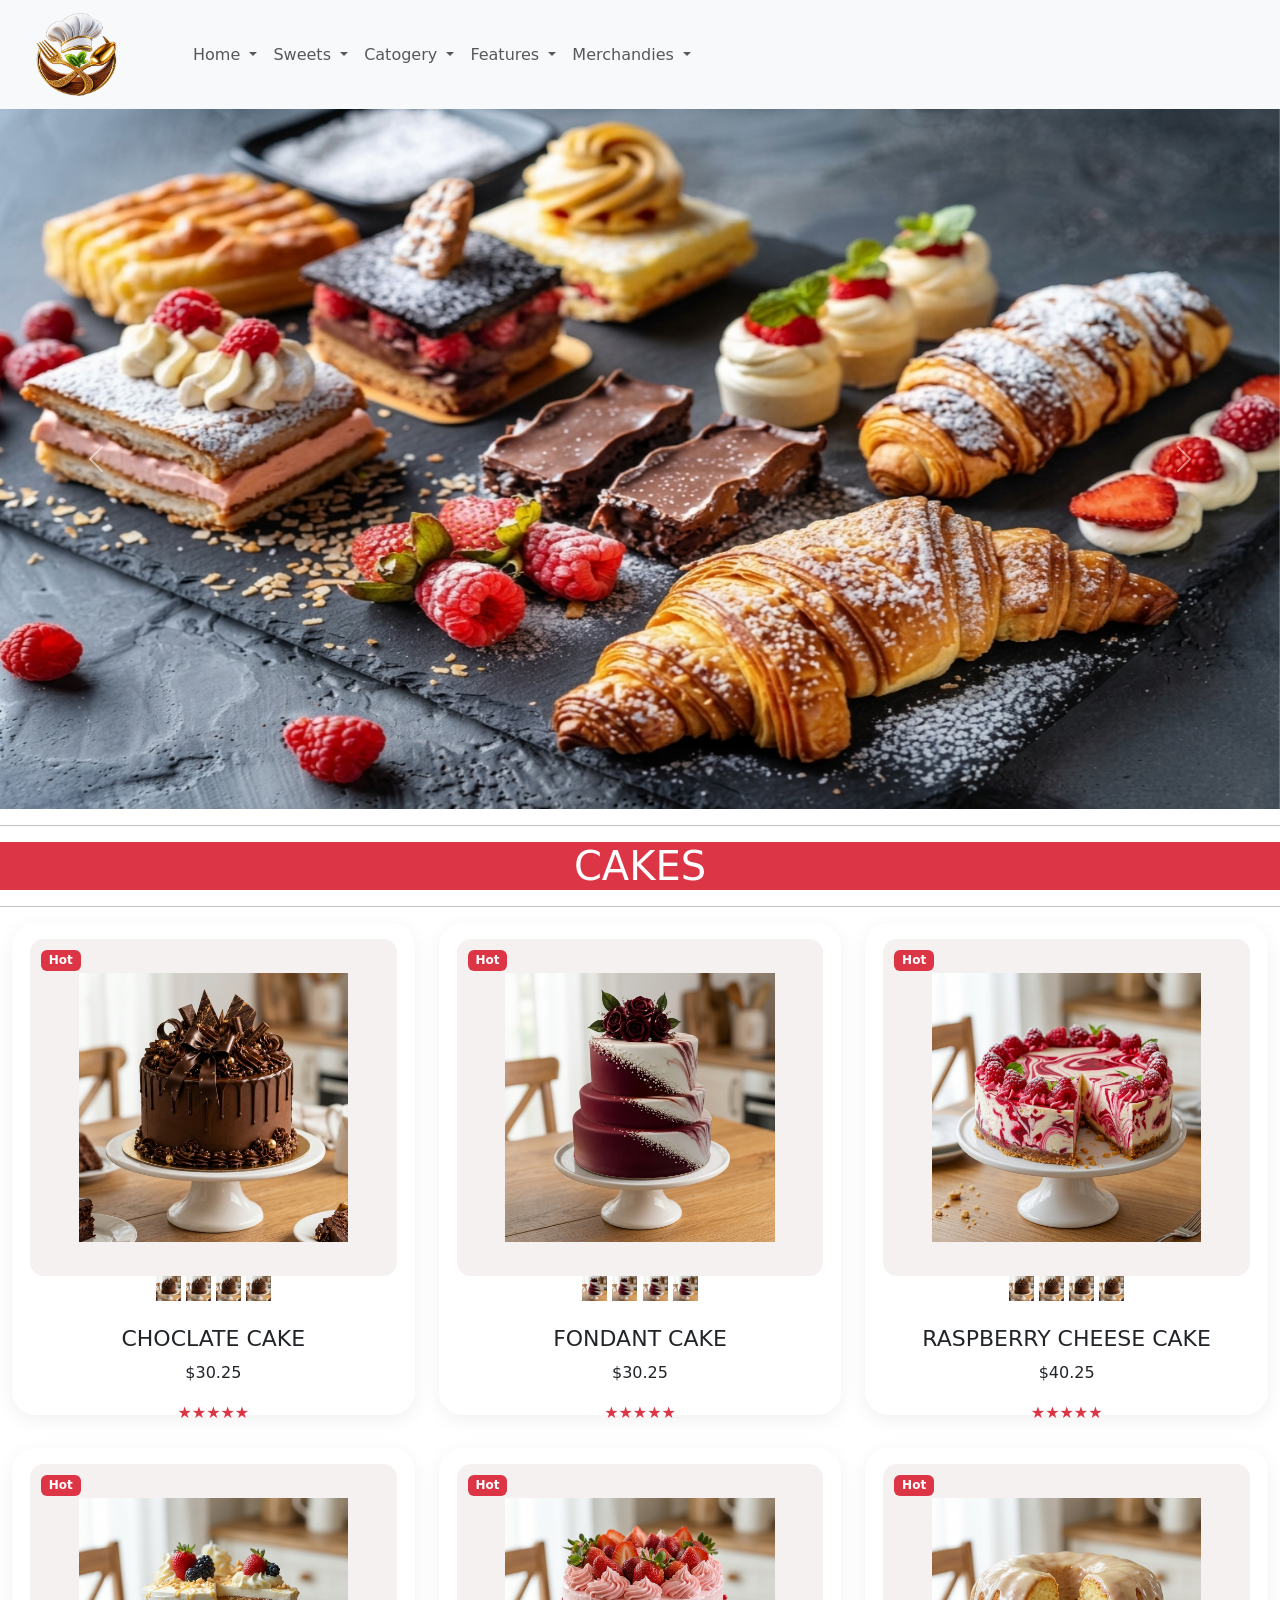
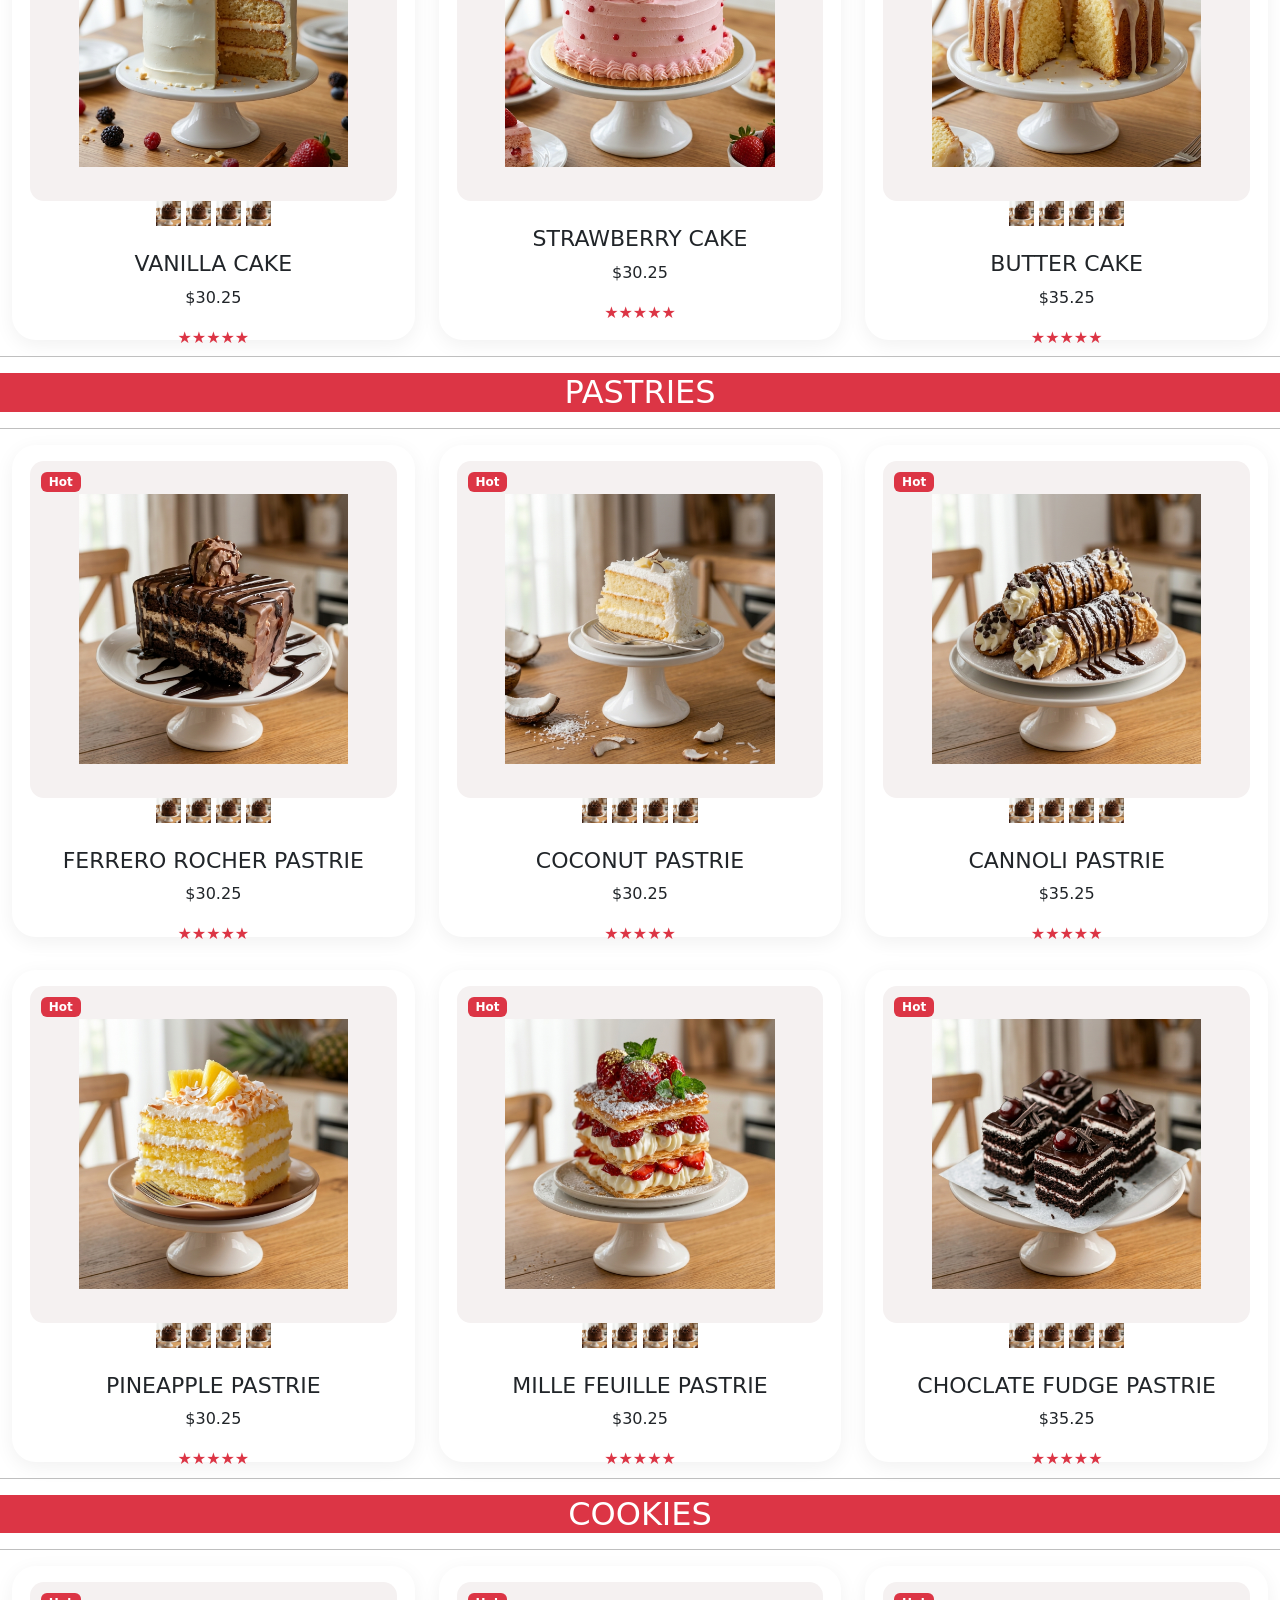
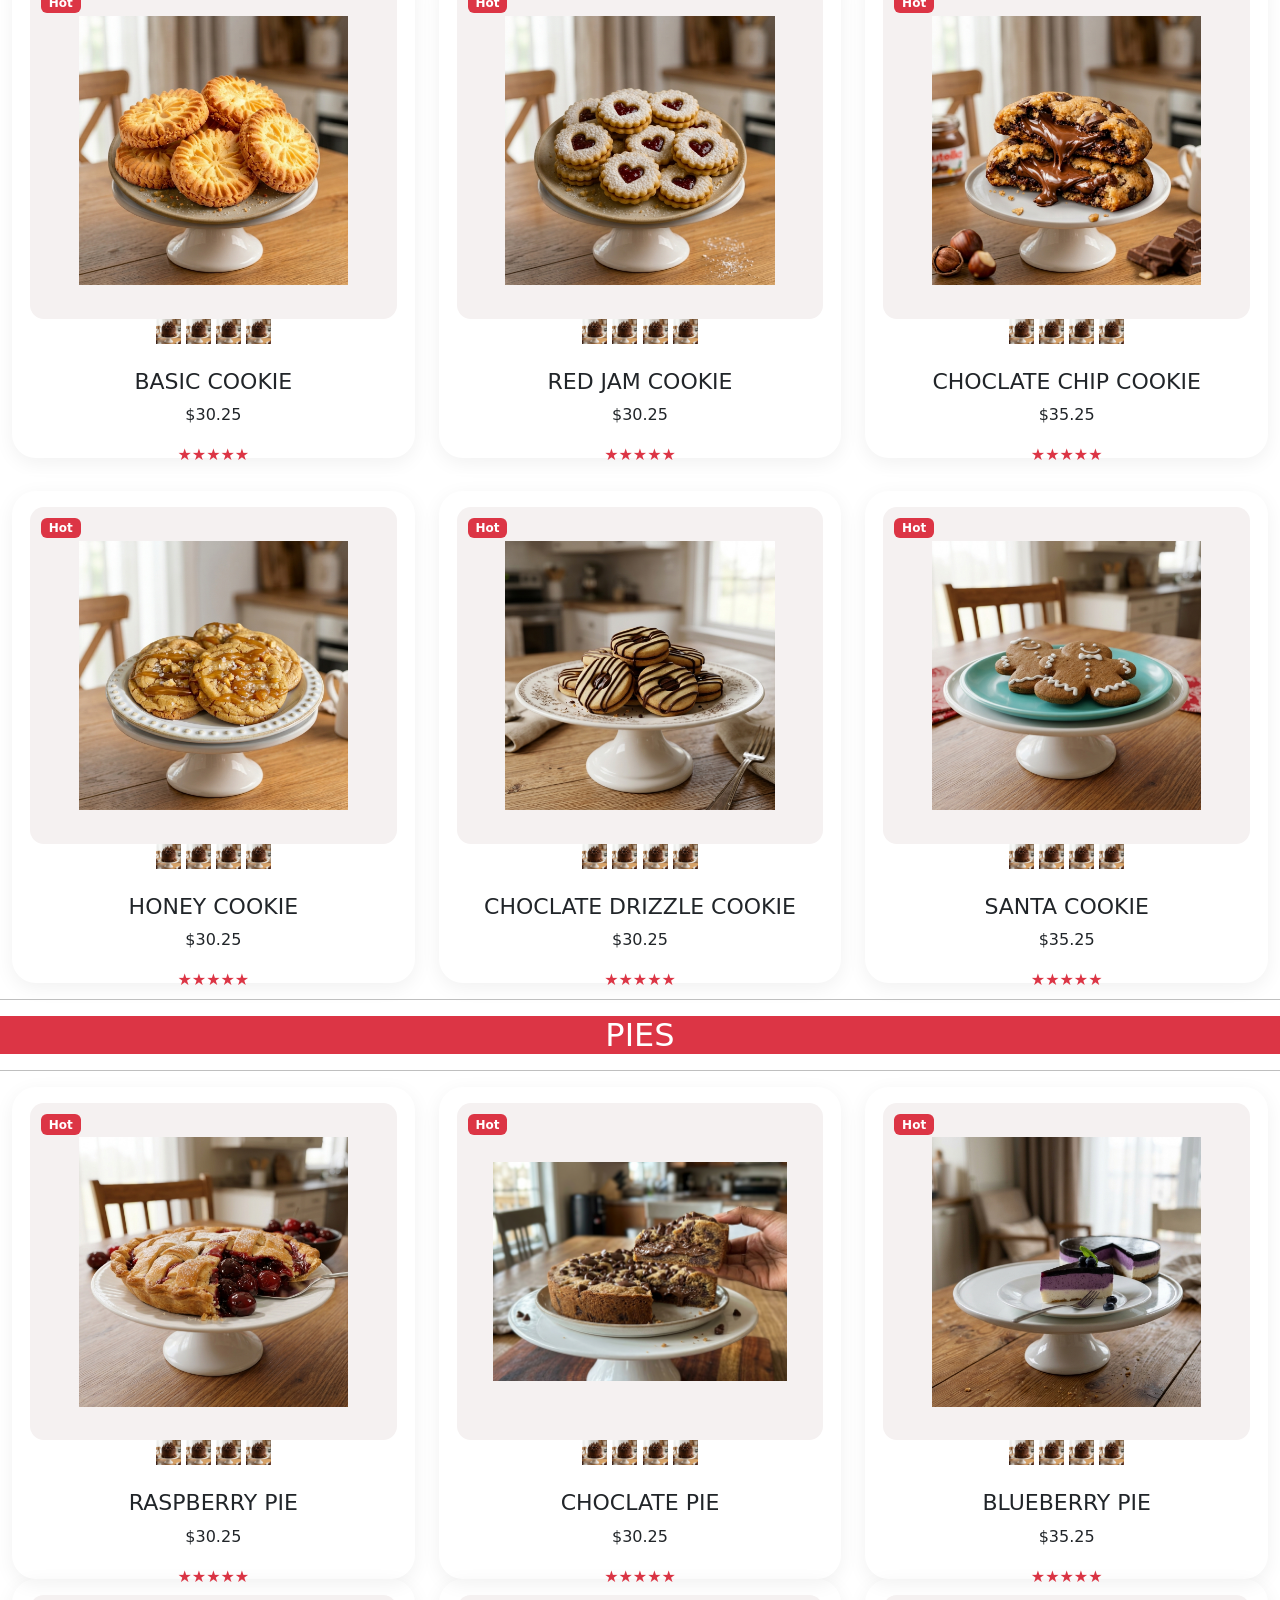
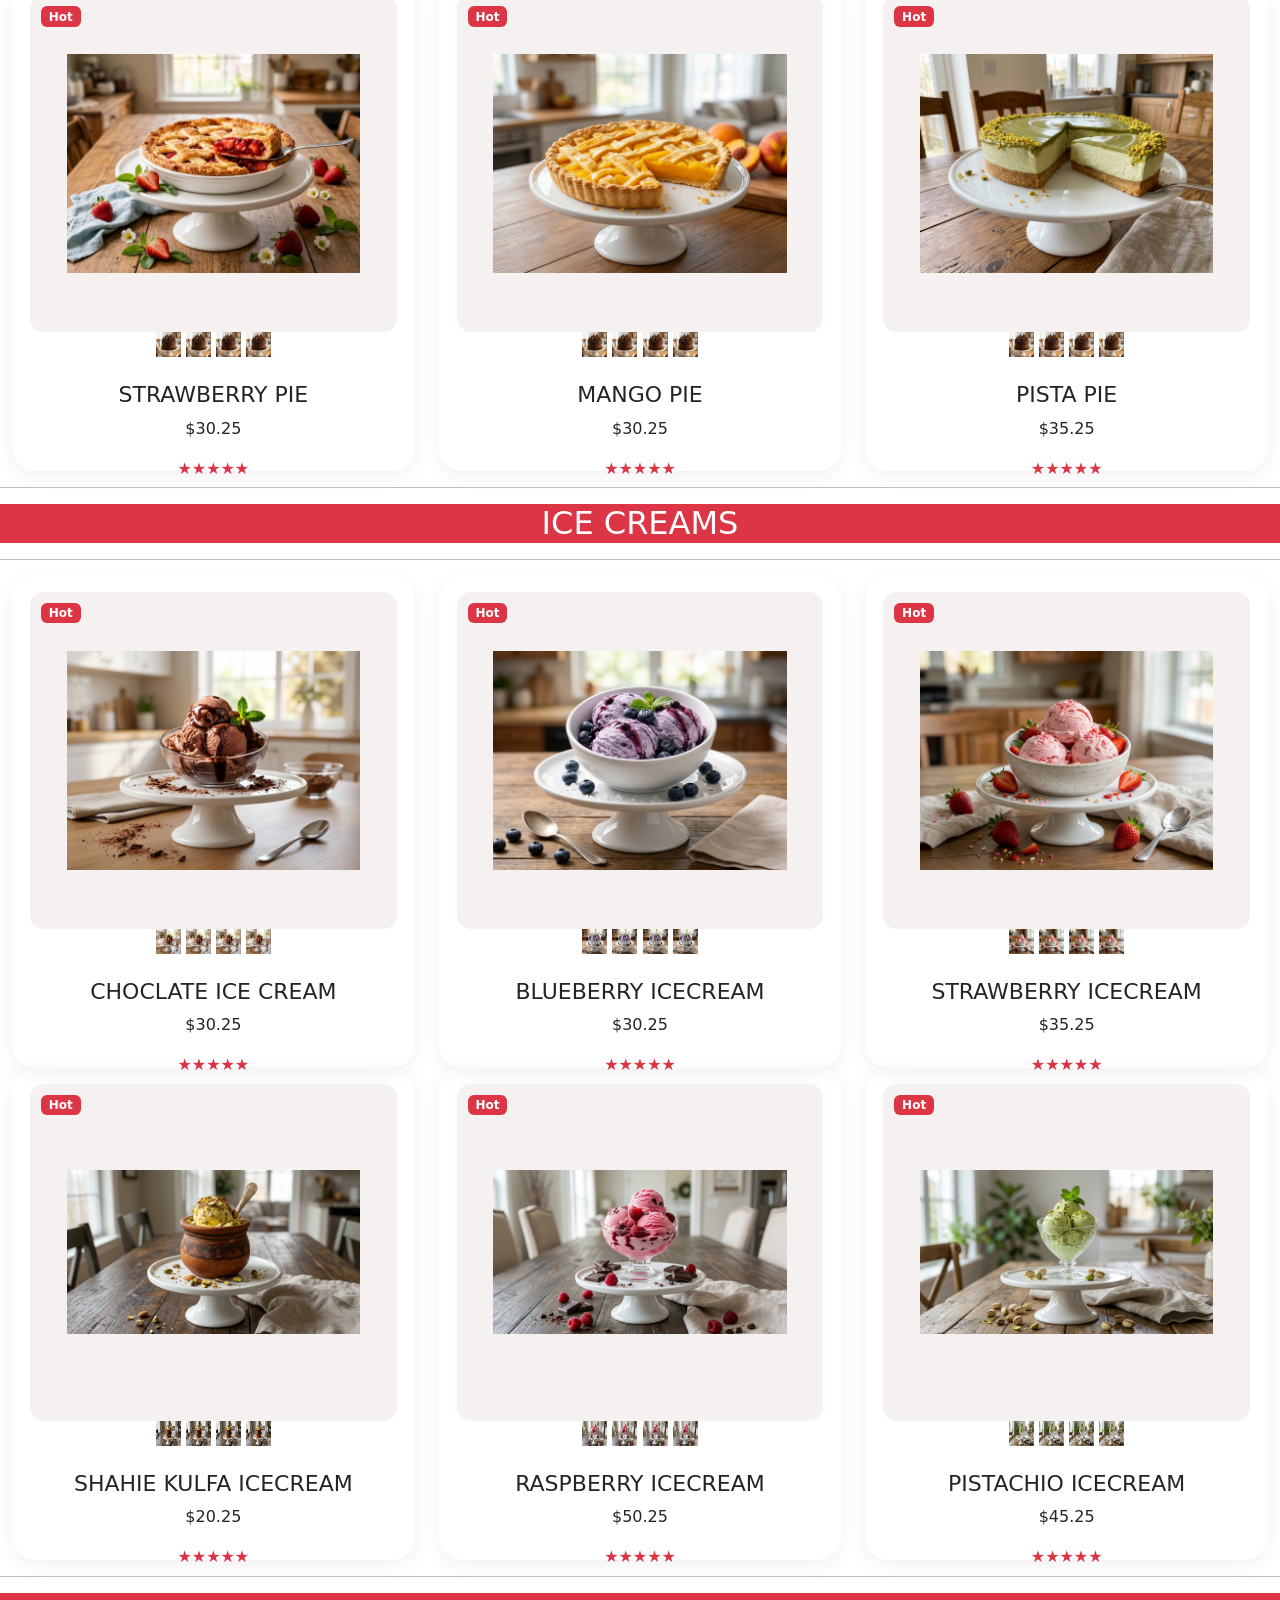
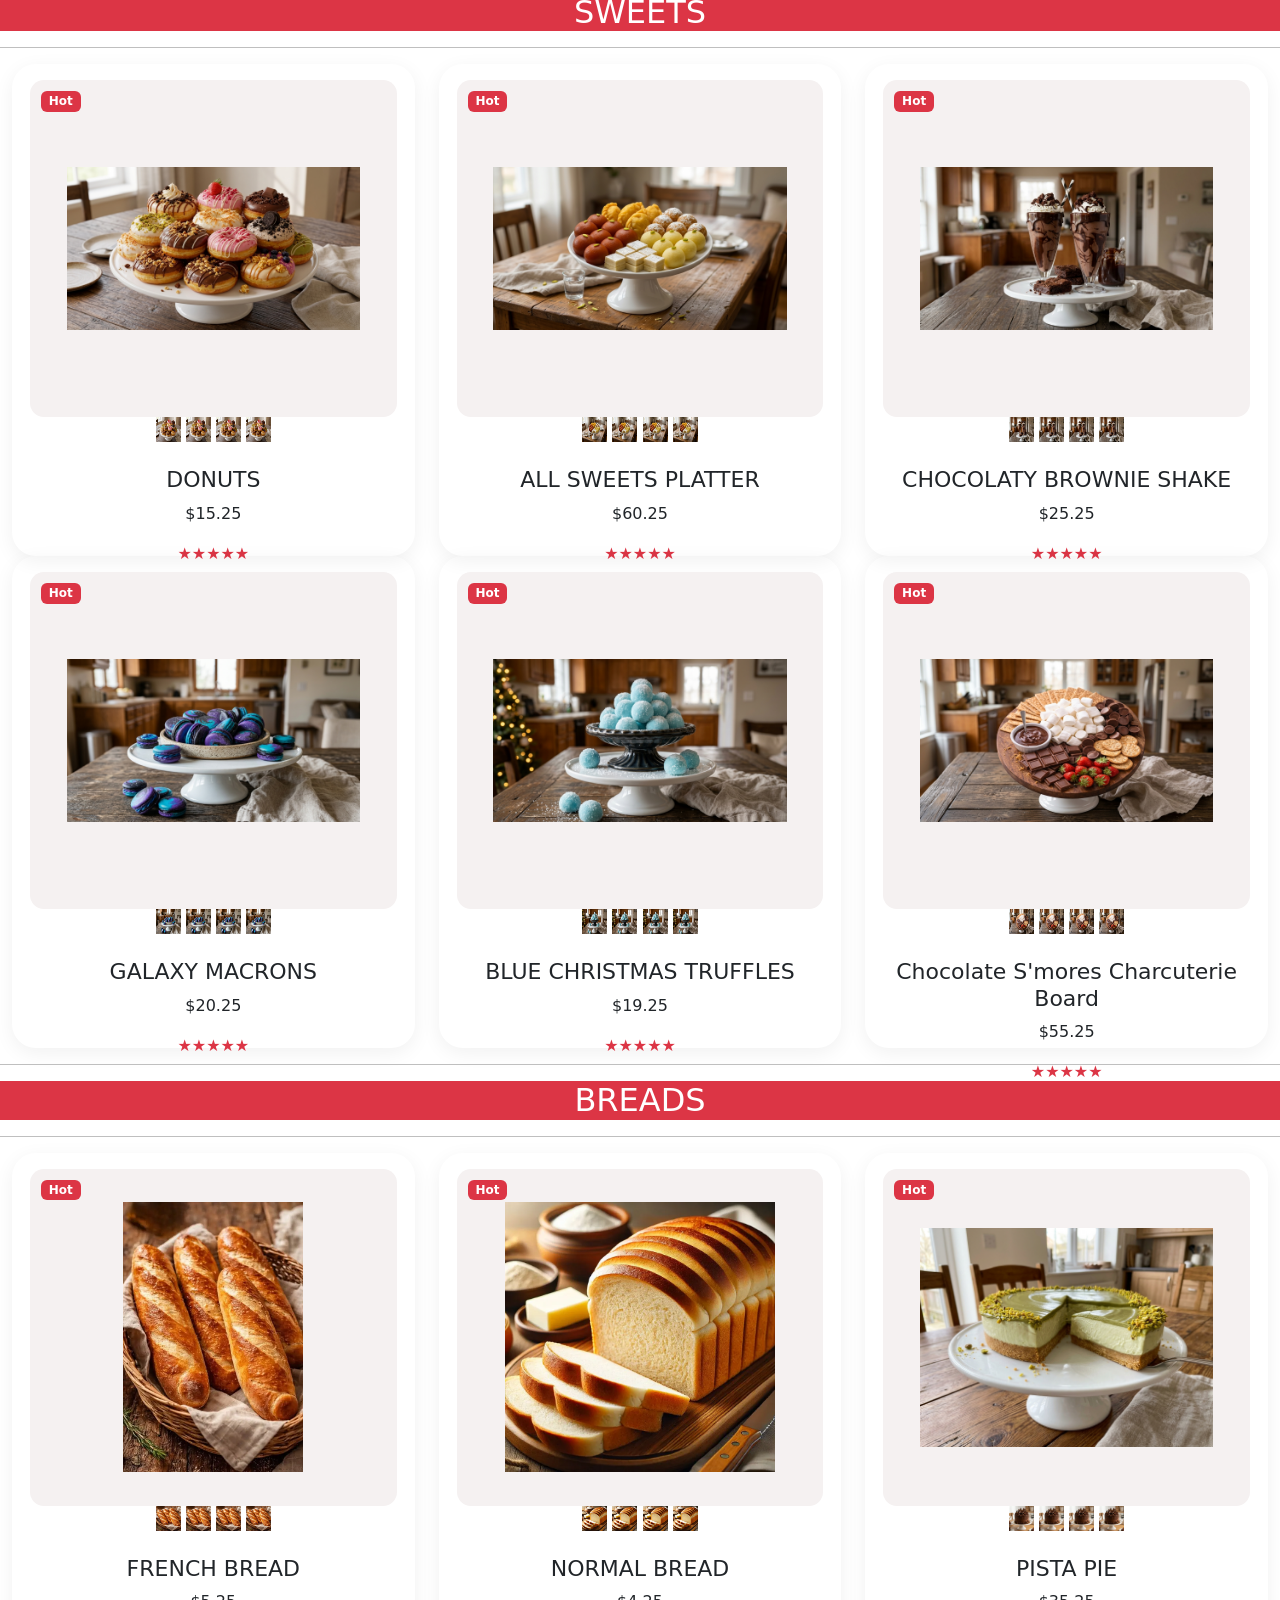
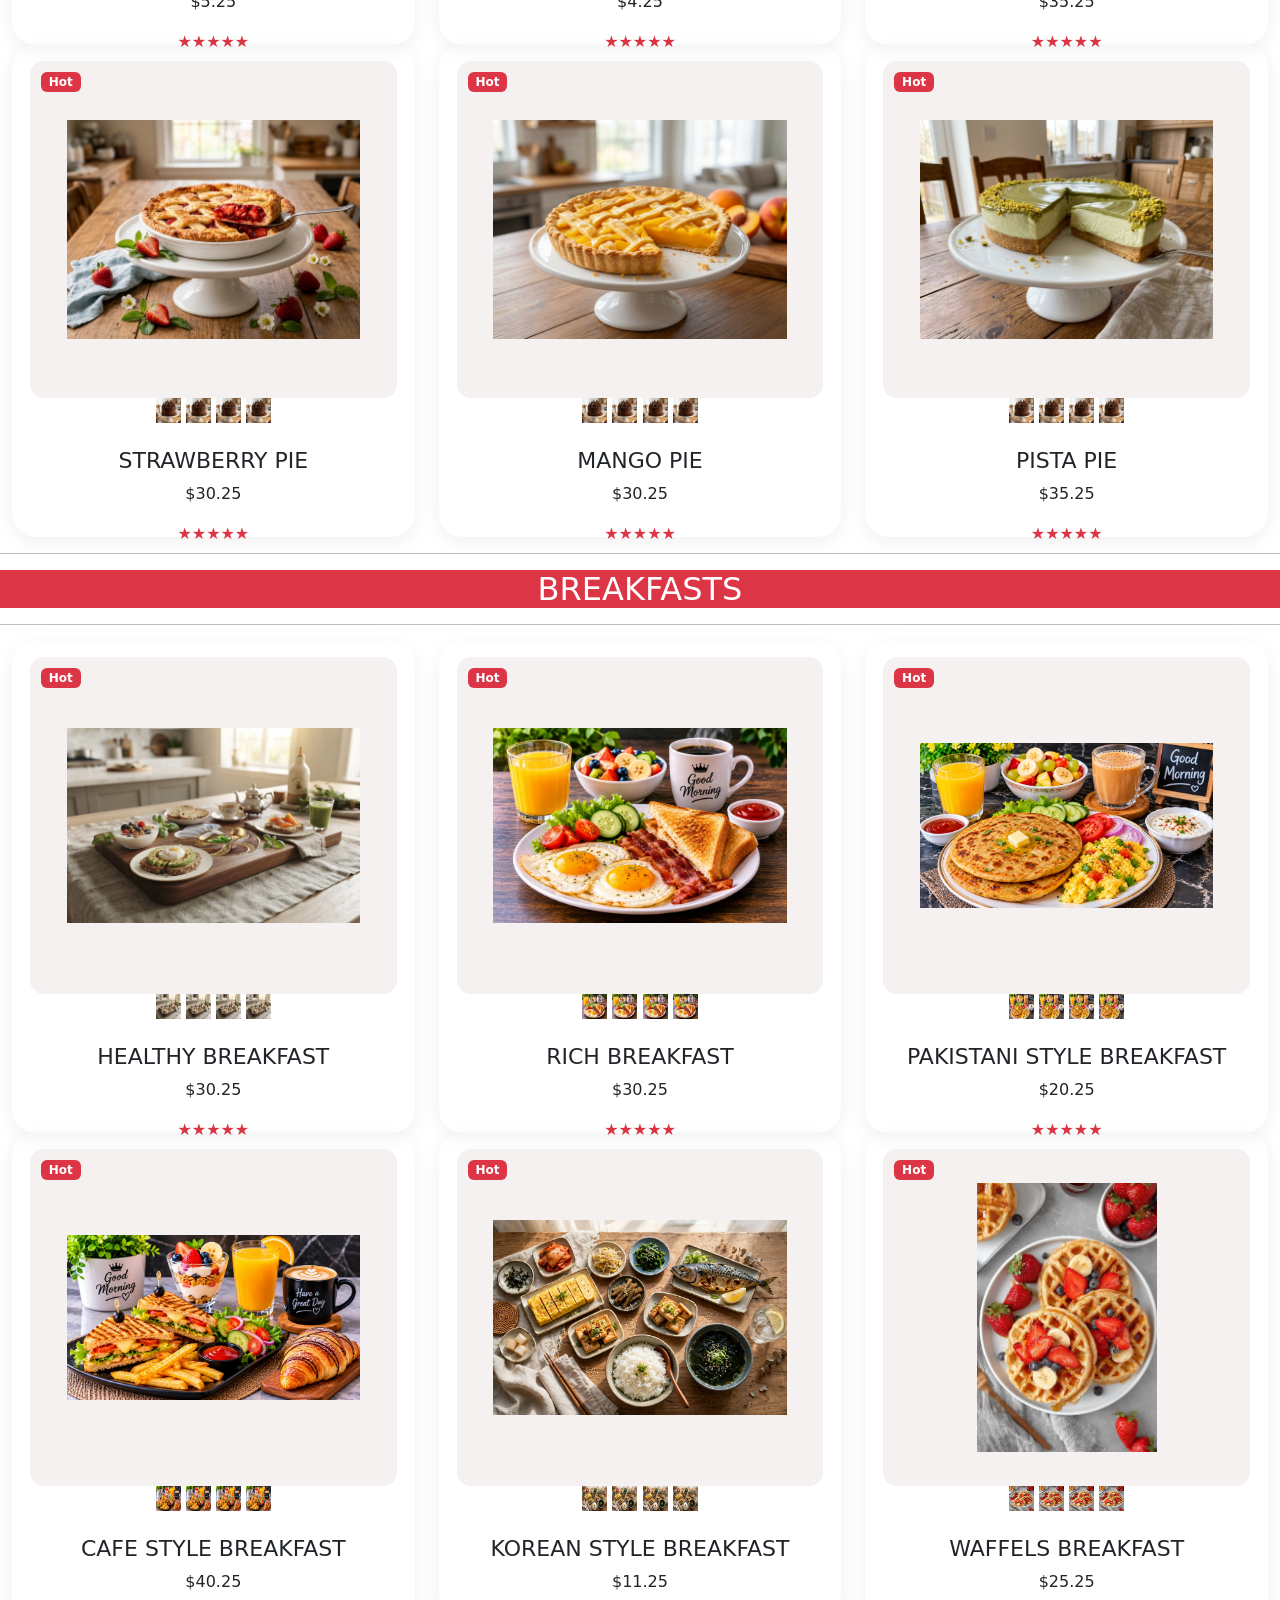
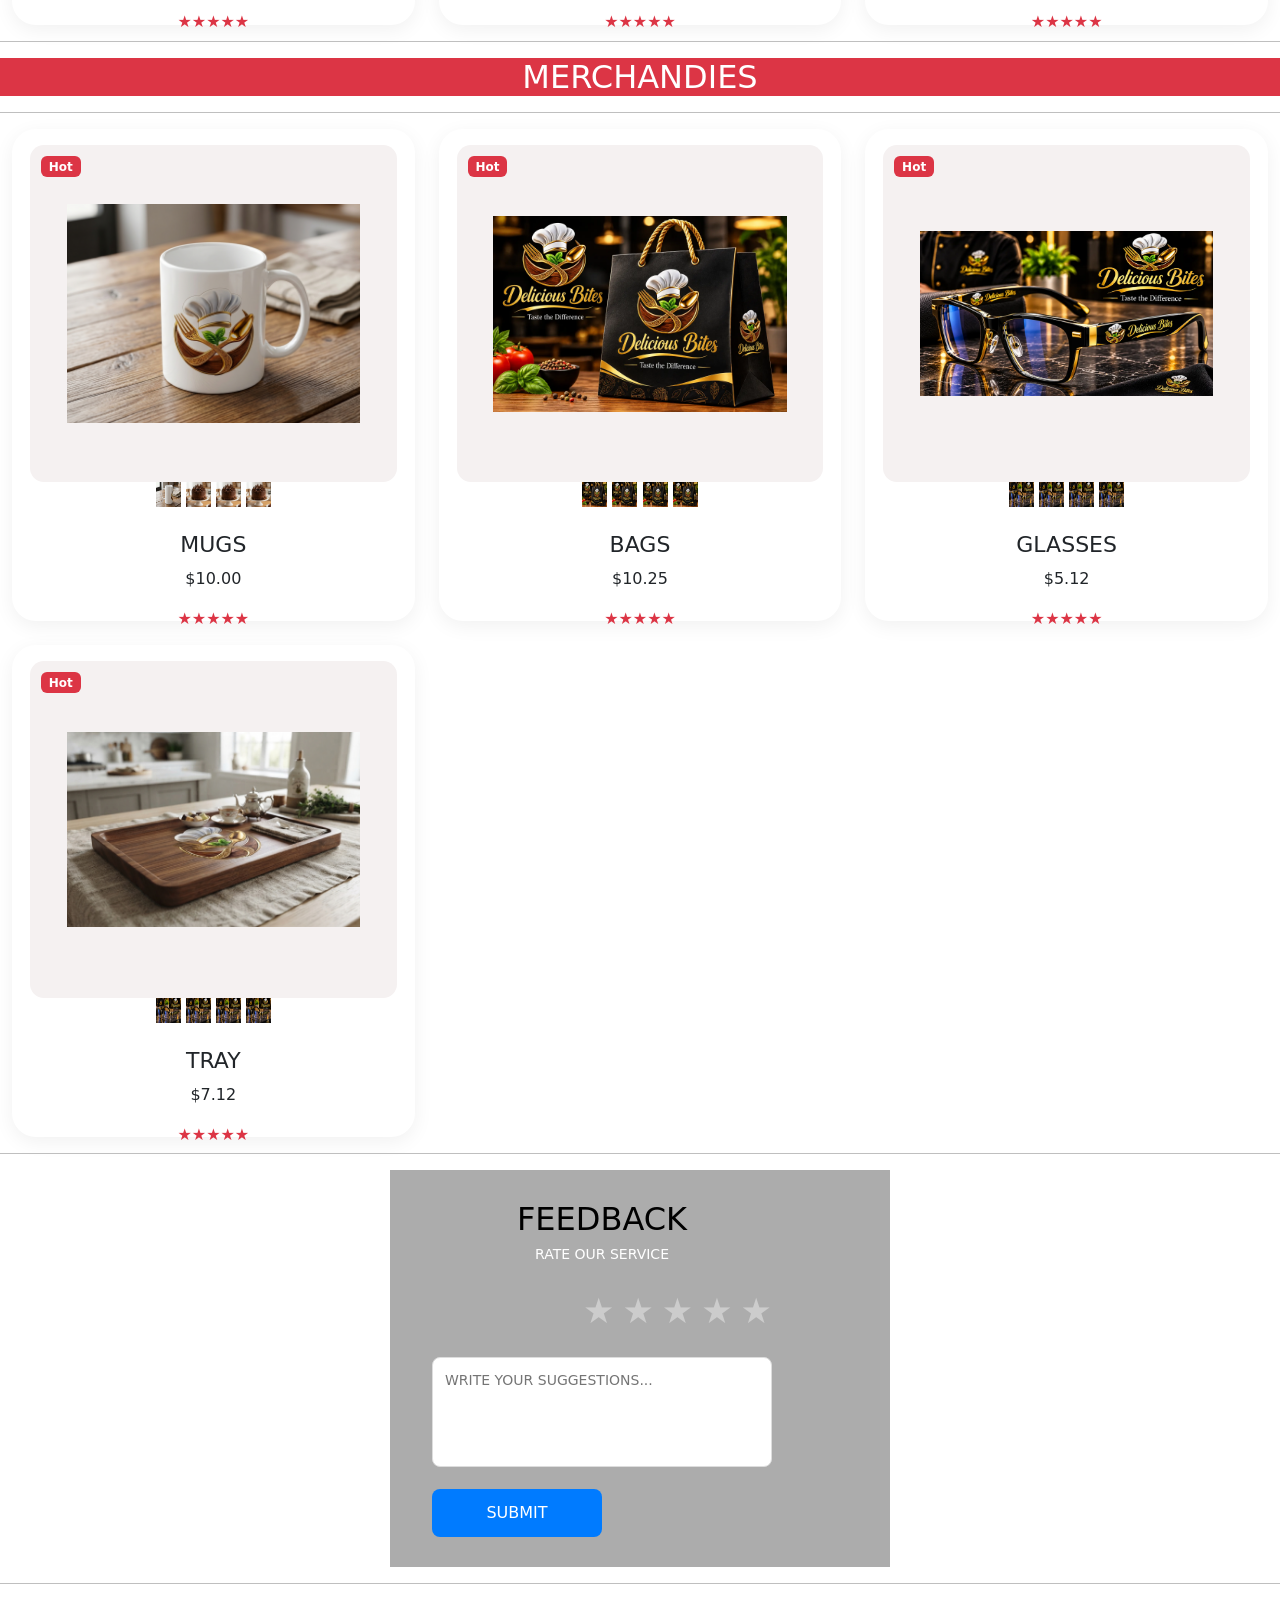
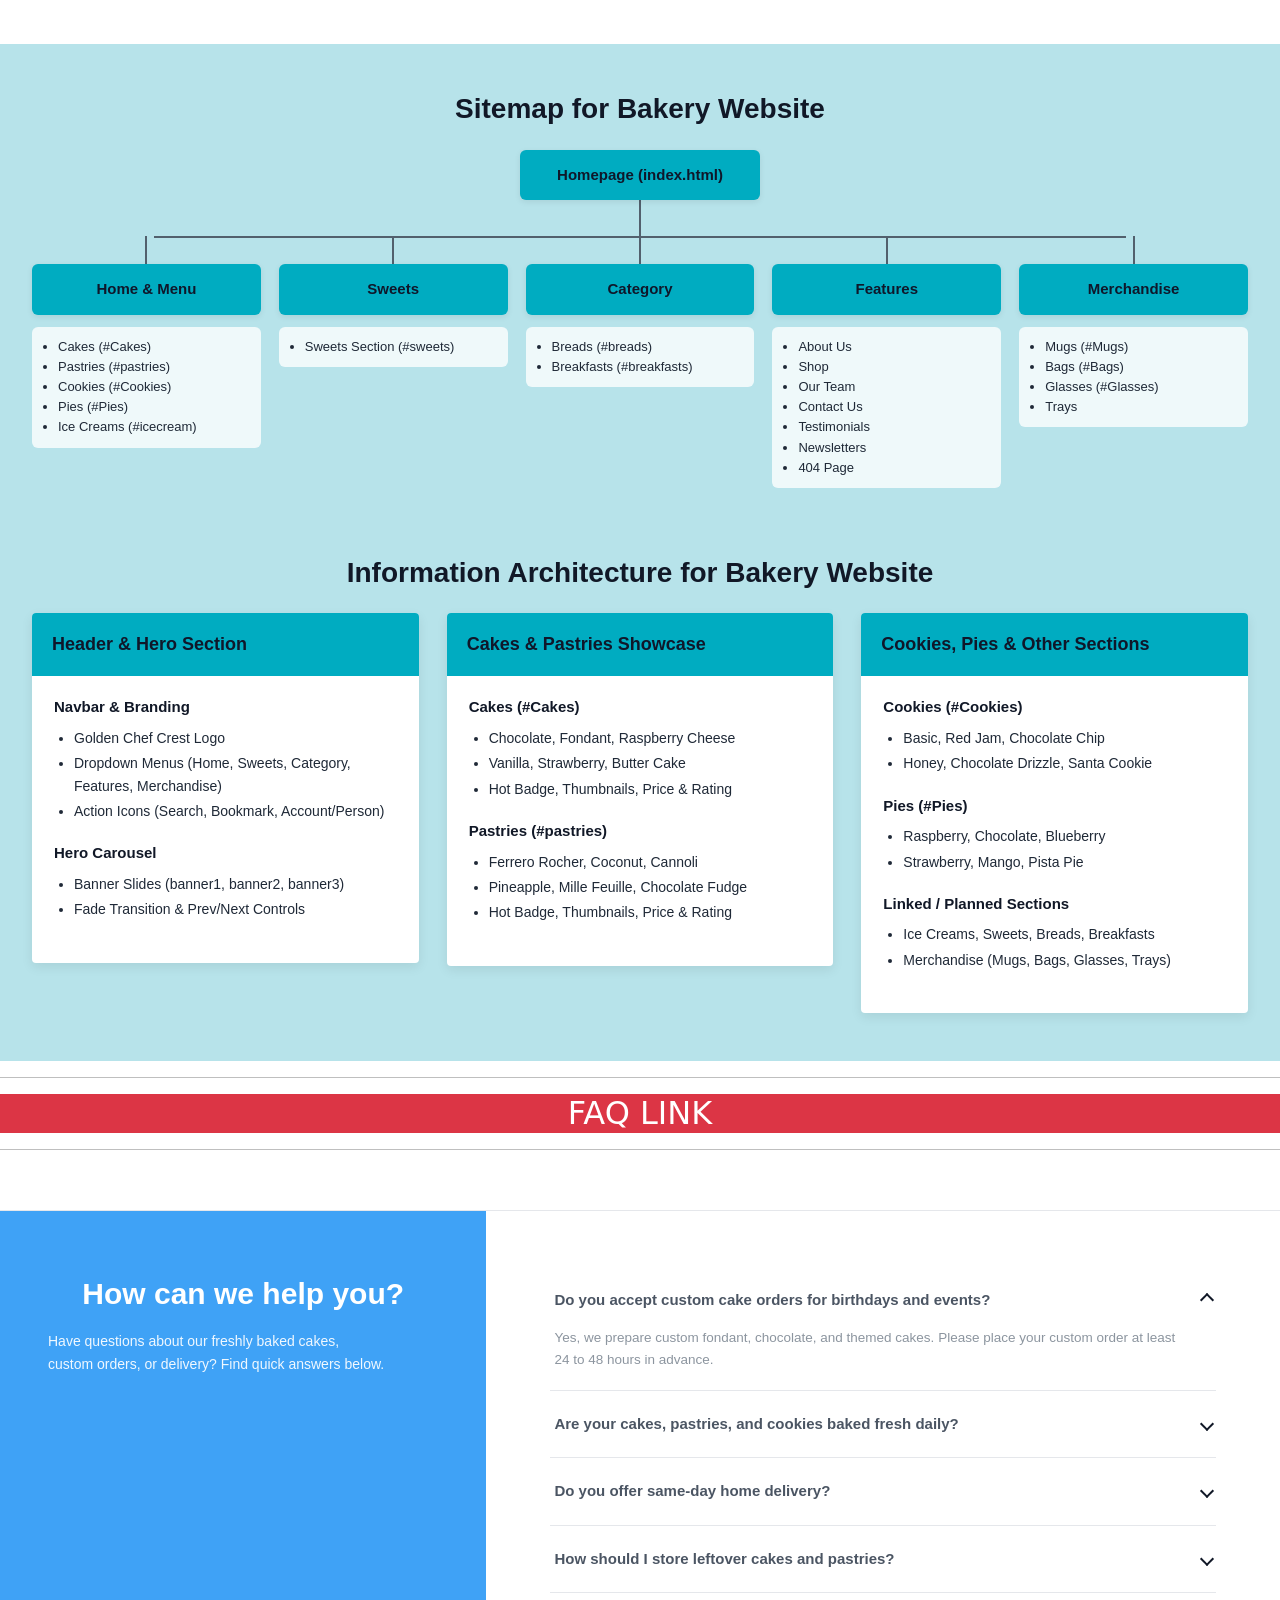
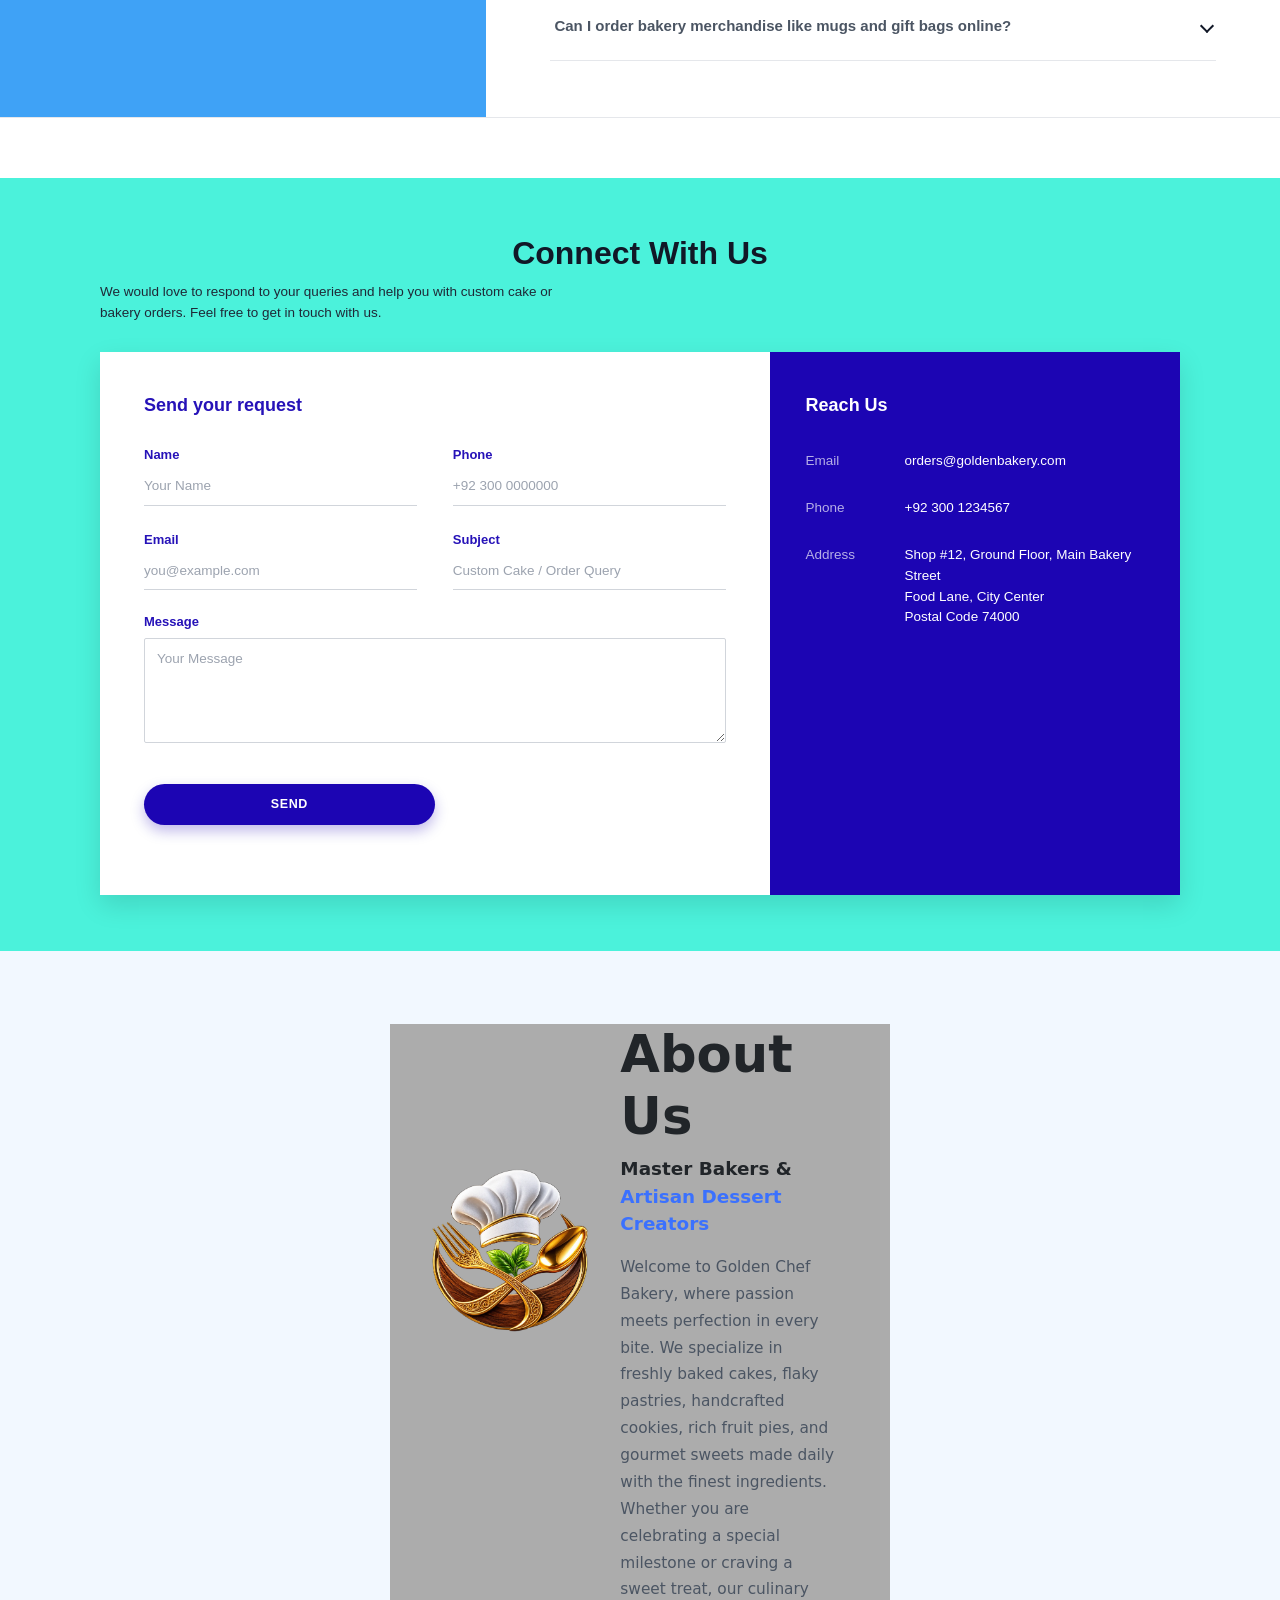
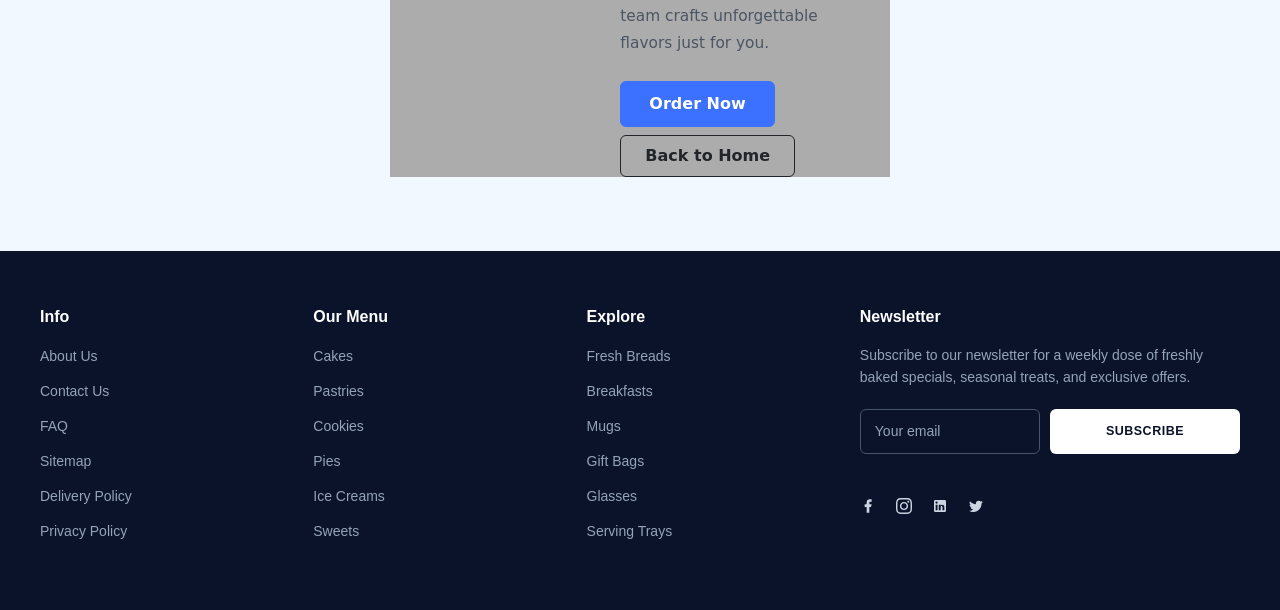
<file: index.html>
<!DOCTYPE html>
<html lang="en">
<head>
    <meta charset="UTF-8">
    <meta name="viewport" content="width=device-width, initial-scale=1.0">
    <title>ROYAL OVEN</title>
    <link rel="stylesheet" href="assets/bootstrap/bootstarp.min.css">
    <link rel="stylesheet" href="assets/bootstrap/style.css">
    <link rel="shortcut icon" href="assets/images/Luxurious Golden Chef Crest (1).webp" type="image/x-icon">
</head>
<body>

    <header>
<section class="section-1">
    <nav class="navbar navbar-expand-lg bg-body-tertiary">
  <div class="container-fluid">
    <a class="navbar-brand" href="#"><img src="assets/images/Luxurious Golden Chef Crest (1).webp" alt="image not found"width="125px"></a>
    <button class="navbar-toggler" type="button" data-bs-toggle="collapse" data-bs-target="#navbarSupportedContent" aria-controls="navbarSupportedContent" aria-expanded="false" aria-label="Toggle navigation">
      <span class="navbar-toggler-icon"></span>
    </button>
    <div class="collapse navbar-collapse" id="navbarSupportedContent">
      <ul class="navbar-nav me-auto mb-2 mb-lg-0">
        <li class="nav-item">
          <a class="nav-link active" aria-current="page" href="#"></a>
        </li>
        <li class="nav-item">
          <a class="nav-link" href="#"></a>
        </li>
        <li class="nav-item dropdown">
          <a class="nav-link dropdown-toggle" href="#" role="button" data-bs-toggle="dropdown" aria-expanded="false">
            Home
          </a>
          <ul class="dropdown-menu">
            <li><a class="dropdown-item" href="#Cakes">Cakes</a></li>
            <li><a class="dropdown-item" href="#pastries">Pastries</a></li>
            <li><a class="dropdown-item" href="#Cookies">Cookies</a></li>
            <li><a class="dropdown-item" href="#Pies">Pies</a></li>
            <li><a class="dropdown-item" href="#icecream">Ice creams</a></li>
            <li><hr class="dropdown-divider"></li>
            <li><a class="dropdown-item" href="#"></a></li>
          </ul>
        </li>
        <li class="nav-item dropdown">
          <a class="nav-link dropdown-toggle" href="#" role="button" data-bs-toggle="dropdown" aria-expanded="false">
            Sweets
          </a>
          <ul class="dropdown-menu">
            <li><a class="dropdown-item" href="#sweets">Sweets</a></li>
              </ul>
        </li>
        <li class="nav-item dropdown">
          <a class="nav-link dropdown-toggle" href="#" role="button" data-bs-toggle="dropdown" aria-expanded="false">
            Catogery
          </a>
          <ul class="dropdown-menu">
            <li><a class="dropdown-item" href="#breads">Breads</a></li>
            <li><a class="dropdown-item" href="#breakfasts">Breakfasts</a></li>
              </ul>
        </li>
        <li class="nav-item dropdown">
          <a class="nav-link dropdown-toggle" href="#" role="button" data-bs-toggle="dropdown" aria-expanded="false">
            Features
          </a>
          <ul class="dropdown-menu">
            <li><a class="dropdown-item" href="#aboutpage">About us</a></li>
            <li><a class="dropdown-item" href="#faqlink">Faq link</a></li>
            <li><a class="dropdown-item" href="#">Over team</a></li>
            <li><a class="dropdown-item" href="#contact">Contact us</a></li>
            <li><a class="dropdown-item" href="#">Testemonials</a></li>
            <li><a class="dropdown-item" href="#">News letters</a></li>
            <li><a class="dropdown-item" href="#">404 Page</a></li>
              </ul>
        </li>
        <li class="nav-item dropdown">
          <a class="nav-link dropdown-toggle" href="#" role="button" data-bs-toggle="dropdown" aria-expanded="false">
            Merchandies
          </a>
          <ul class="dropdown-menu">
            <li><a class="dropdown-item" href="#Mugs">Mugs</a></li>
            <li><a class="dropdown-item" href="#Bags">Bags</a></li>
            <li><a class="dropdown-item" href="#Glasses">Glasses</a></li>
            <li><a class="dropdown-item" href="#">Trays</a></li>
            <li><a href=""></a></li>
              </ul>
        </li>
        
<div class="svgs-1">
  <nav>
    <ul>
      <li class="search"><img src="assets/Svgs/search.svg" alt="image not found"></li>
      <li class="Bookmark"><img src="assets/Svgs/bookmark_30dp_000_FILL0_wght400_GRAD0_opsz24.svg" alt="image not found"></li>
      <li class="person"><img src="assets/Svgs/person_30dp_000_FILL0_wght400_GRAD0_opsz24.svg" alt="image not found"></li>
    </ul>
  </nav>
</div>
    </div>
  </div>
</nav>
</section>

<div id="carouselExampleFade" class="carousel slide carousel-fade">
  <div class="carousel-inner">
    <div class="carousel-item active">
      <img src="assets/images/banner1.webp" class="d-block w-100 " height="700" alt="image not found">
    </div>
    <div class="carousel-item">
      <img src="assets/images/banner2.webp" class="d-block w-100" height="700" alt="image not found">
    </div>
    <div class="carousel-item">
      <img src="assets/images/banner3.webp" class="d-block w-100" height="700" alt="image not found">
    </div>
  </div>
  <button class="carousel-control-prev" type="button" data-bs-target="#carouselExampleFade" data-bs-slide="prev">
    <span class="carousel-control-prev-icon" aria-hidden="true"></span>
    <span class="visually-hidden">Previous</span>
  </button>
  <button class="carousel-control-next" type="button" data-bs-target="#carouselExampleFade" data-bs-slide="next">
    <span class="carousel-control-next-icon" aria-hidden="true"></span>
    <span class="visually-hidden">Next</span>
  </button>
</div>

    </header>
    <main>
<hr class="text-black">
<h1 class="bg-danger text-white" id="Cakes">CAKES</h1>
<hr class="text-black">

<div class="container-fluid" id="cards">
    <div class="row g-4">
        <div class="col-lg-4">
            <div class="product-card">
                <div class="product-image" id="productimage">
                    <span class="badge bg-danger">Hot</span>
                    <img src="assets/images/chocklate cake_Generated_Image_13duiy13duiy13du.webp" class="img-fluid" alt="image not found">
                </div>
                <div class="thumbails-images">
                  <img src="assets/images/chocklate cake_Generated_Image_13duiy13duiy13du.webp" width="25px" height="25px" alt="image no found">
                  <img src="assets/images/chocklate cake_Generated_Image_13duiy13duiy13du.webp" width="25px" height="25px" alt="image no found">
                  <img src="assets/images/chocklate cake_Generated_Image_13duiy13duiy13du.webp" width="25px" height="25px" alt="image no found">
                  <img src="assets/images/chocklate cake_Generated_Image_13duiy13duiy13du.webp" width="25px" height="25px" alt="image no found">
                </div>
                <h5>CHOCLATE CAKE</h5>
                <p>$30.25</p>
                <span class="text-danger">★★★★★</span>
            </div>
        </div>
        <div class="col-lg-4">
            <div class="product-card">
                <div class="product-image">
                    <span class="badge bg-danger">Hot</span>
                    <img src="assets/images/fondant cake.webp" class="img-fluid" alt="image not found">
                </div>
                                <div class="thumbails-images">
                  <img src="assets/images/fondant cake.webp" width="25px" height="25px" alt="image no found">
                  <img src="assets/images/fondant cake.webp" width="25px" height="25px" alt="image no found">
                  <img src="assets/images/fondant cake.webp" width="25px" height="25px" alt="image no found">
                  <img src="assets/images/fondant cake.webp" width="25px" height="25px" alt="image no found">
                </div>
                <h5>FONDANT CAKE</h5>
                <p>$30.25</p>
                <span class="text-danger">★★★★★</span>
        </div>
        </div>
        <div class="col-lg-4">
          <div class="product-card">
            <div class="product-image">
              <span class="badge bg-danger">Hot</span>
              <img src="assets/images/raspberry cheese cak.webp" class="img-fluid" alt="image not found">
            </div>
                  <div class="thumbails-images">
                  <img src="assets/images/chocklate cake_Generated_Image_13duiy13duiy13du.webp" width="25px" height="25px" alt="image no found">
                  <img src="assets/images/chocklate cake_Generated_Image_13duiy13duiy13du.webp" width="25px" height="25px" alt="image no found">
                  <img src="assets/images/chocklate cake_Generated_Image_13duiy13duiy13du.webp" width="25px" height="25px" alt="image no found">
                  <img src="assets/images/chocklate cake_Generated_Image_13duiy13duiy13du.webp" width="25px" height="25px" alt="image no found">
                </div>
            <h5>RASPBERRY CHEESE CAKE</h5>
            <p>$40.25</p>
            <span class="text-danger">★★★★★</span>
          </div>
        </div>

    </div>
</div>
<hr class="text-white">
<div class="container-fluid">
    <div class="row g-4">
        <div class="col-lg-4">
            <div class="product-card">
                <div class="product-image">
                    <span class="badge bg-danger">Hot</span>
                    <img src="assets/images/Vanilla_Generated_Image_vnu1eivnu1eivnu1.webp" class="img-fluid" alt="image not found">
                </div>
                                <div class="thumbails-images">
                  <img src="assets/images/chocklate cake_Generated_Image_13duiy13duiy13du.webp" width="25px" height="25px" alt="image no found">
                  <img src="assets/images/chocklate cake_Generated_Image_13duiy13duiy13du.webp" width="25px" height="25px" alt="image no found">
                  <img src="assets/images/chocklate cake_Generated_Image_13duiy13duiy13du.webp" width="25px" height="25px" alt="image no found">
                  <img src="assets/images/chocklate cake_Generated_Image_13duiy13duiy13du.webp" width="25px" height="25px" alt="image no found">
                </div>
                <h5>VANILLA CAKE</h5>
                <p>$30.25</p>
                <span class="text-danger">★★★★★</span>
            </div>
        </div>
        <div class="col-lg-4">
            <div class="product-card">
                <div class="product-image">
                    <span class="badge bg-danger">Hot</span>
                    <img src="assets/images/strawberry cake_Generated_Image_13duiy13duiy13du (1).webp" class="img-fluid" alt="image not found">
                </div>
                <h5>STRAWBERRY CAKE</h5>
                <p>$30.25</p>
                <span class="text-danger">★★★★★</span>
        </div>
        </div>
        <div class="col-lg-4">
          <div class="product-card">
            <div class="product-image">
              <span class="badge bg-danger">Hot</span>
              <img src="assets/images/butter cake_Generated_Image_yd0ah2yd0ah2yd0a.webp" class="img-fluid" alt="image not found">
            </div>
                            <div class="thumbails-images">
                  <img src="assets/images/chocklate cake_Generated_Image_13duiy13duiy13du.webp" width="25px" height="25px" alt="image no found">
                  <img src="assets/images/chocklate cake_Generated_Image_13duiy13duiy13du.webp" width="25px" height="25px" alt="image no found">
                  <img src="assets/images/chocklate cake_Generated_Image_13duiy13duiy13du.webp" width="25px" height="25px" alt="image no found">
                  <img src="assets/images/chocklate cake_Generated_Image_13duiy13duiy13du.webp" width="25px" height="25px" alt="image no found">
                </div>
            <h5>BUTTER CAKE</h5>
            <p>$35.25</p>
            <span class="text-danger">★★★★★</span>
          </div>
        </div>

    </div>
</div>

<hr class="text-black">
<h2 class="bg-danger text-white" id="pastries">PASTRIES</h2>
<hr class="text-black">

<div class="container-fluid">
    <div class="row g-4">
        <div class="col-lg-4">
            <div class="product-card">
                <div class="product-image">
                    <span class="badge bg-danger">Hot</span>
                    <img src="assets/images/ferrero rocher pastrie.webp" class="img-fluid" alt="image not found">
                </div>
                                <div class="thumbails-images">
                  <img src="assets/images/chocklate cake_Generated_Image_13duiy13duiy13du.webp" width="25px" height="25px" alt="image no found">
                  <img src="assets/images/chocklate cake_Generated_Image_13duiy13duiy13du.webp" width="25px" height="25px" alt="image no found">
                  <img src="assets/images/chocklate cake_Generated_Image_13duiy13duiy13du.webp" width="25px" height="25px" alt="image no found">
                  <img src="assets/images/chocklate cake_Generated_Image_13duiy13duiy13du.webp" width="25px" height="25px" alt="image no found">
                </div>
                <h5>FERRERO ROCHER PASTRIE</h5>
                <p>$30.25</p>
                <span class="text-danger">★★★★★</span>
            </div>
        </div>
        <div class="col-lg-4">
            <div class="product-card">
                <div class="product-image">
                    <span class="badge bg-danger">Hot</span>
                    <img src="assets/images/coconut pastrie.webp" class="img-fluid" alt="image not found">
                </div>
                                <div class="thumbails-images">
                  <img src="assets/images/chocklate cake_Generated_Image_13duiy13duiy13du.webp" width="25px" height="25px" alt="image no found">
                  <img src="assets/images/chocklate cake_Generated_Image_13duiy13duiy13du.webp" width="25px" height="25px" alt="image no found">
                  <img src="assets/images/chocklate cake_Generated_Image_13duiy13duiy13du.webp" width="25px" height="25px" alt="image no found">
                  <img src="assets/images/chocklate cake_Generated_Image_13duiy13duiy13du.webp" width="25px" height="25px" alt="image no found">
                </div>
                <h5>COCONUT PASTRIE</h5>
                <p>$30.25</p>
                <span class="text-danger">★★★★★</span>
        </div>
        </div>
        <div class="col-lg-4">
          <div class="product-card">
            <div class="product-image">
              <span class="badge bg-danger">Hot</span>
              <img src="assets/images/cannoli pastrie.webp" class="img-fluid" alt="image not found">
            </div>
                            <div class="thumbails-images">
                  <img src="assets/images/chocklate cake_Generated_Image_13duiy13duiy13du.webp" width="25px" height="25px" alt="image no found">
                  <img src="assets/images/chocklate cake_Generated_Image_13duiy13duiy13du.webp" width="25px" height="25px" alt="image no found">
                  <img src="assets/images/chocklate cake_Generated_Image_13duiy13duiy13du.webp" width="25px" height="25px" alt="image no found">
                  <img src="assets/images/chocklate cake_Generated_Image_13duiy13duiy13du.webp" width="25px" height="25px" alt="image no found">
                </div>
            <h5>CANNOLI PASTRIE</h5>
            <p>$35.25</p>
            <span class="text-danger">★★★★★</span>
          </div>
        </div>

    </div>
</div>
<hr class="text-white">
<div class="container-fluid">
    <div class="row g-4">
        <div class="col-lg-4">
            <div class="product-card">
                <div class="product-image">
                    <span class="badge bg-danger">Hot</span>
                    <img src="assets/images/pineapple pastrie.webp" class="img-fluid" alt="image not found">
                </div>
                                <div class="thumbails-images">
                  <img src="assets/images/chocklate cake_Generated_Image_13duiy13duiy13du.webp" width="25px" height="25px" alt="image no found">
                  <img src="assets/images/chocklate cake_Generated_Image_13duiy13duiy13du.webp" width="25px" height="25px" alt="image no found">
                  <img src="assets/images/chocklate cake_Generated_Image_13duiy13duiy13du.webp" width="25px" height="25px" alt="image no found">
                  <img src="assets/images/chocklate cake_Generated_Image_13duiy13duiy13du.webp" width="25px" height="25px" alt="image no found">
                </div>
                <h5>PINEAPPLE PASTRIE</h5>
                <p>$30.25</p>
                <span class="text-danger">★★★★★</span>
            </div>
        </div>
        <div class="col-lg-4">
            <div class="product-card">
                <div class="product-image">
                    <span class="badge bg-danger">Hot</span>
                    <img src="assets/images/mille feuille.webp" class="img-fluid" alt="image not found">
                </div>
                                <div class="thumbails-images">
                  <img src="assets/images/chocklate cake_Generated_Image_13duiy13duiy13du.webp" width="25px" height="25px" alt="image no found">
                  <img src="assets/images/chocklate cake_Generated_Image_13duiy13duiy13du.webp" width="25px" height="25px" alt="image no found">
                  <img src="assets/images/chocklate cake_Generated_Image_13duiy13duiy13du.webp" width="25px" height="25px" alt="image no found">
                  <img src="assets/images/chocklate cake_Generated_Image_13duiy13duiy13du.webp" width="25px" height="25px" alt="image no found">
                </div>
                <h5>MILLE FEUILLE PASTRIE</h5>
                <p>$30.25</p>
                <span class="text-danger">★★★★★</span>
        </div>
        </div>
        <div class="col-lg-4">
          <div class="product-card">
            <div class="product-image">
              <span class="badge bg-danger">Hot</span>
              <img src="assets/images/choclate fudge.webp" class="img-fluid" alt="image not found">
            </div>
                            <div class="thumbails-images">
                  <img src="assets/images/chocklate cake_Generated_Image_13duiy13duiy13du.webp" width="25px" height="25px" alt="image no found">
                  <img src="assets/images/chocklate cake_Generated_Image_13duiy13duiy13du.webp" width="25px" height="25px" alt="image no found">
                  <img src="assets/images/chocklate cake_Generated_Image_13duiy13duiy13du.webp" width="25px" height="25px" alt="image no found">
                  <img src="assets/images/chocklate cake_Generated_Image_13duiy13duiy13du.webp" width="25px" height="25px" alt="image no found">
                </div>
            <h5>CHOCLATE FUDGE PASTRIE</h5>
            <p>$35.25</p>
            <span class="text-danger">★★★★★</span>
          </div>
        </div>

    </div>
</div>




        

<hr class="text-black">
<h2 class="bg-danger text-white" id="Cookies">COOKIES</h2>
<hr class="text-black">
<div class="container-fluid">
    <div class="row g-4">
        <div class="col-lg-4">
            <div class="product-card">
                <div class="product-image">
                    <span class="badge bg-danger">Hot</span>
                    <img src="assets/images/cookie3.webp" class="img-fluid" alt="image not found">
                </div>
                                <div class="thumbails-images">
                  <img src="assets/images/chocklate cake_Generated_Image_13duiy13duiy13du.webp" width="25px" height="25px" alt="image no found">
                  <img src="assets/images/chocklate cake_Generated_Image_13duiy13duiy13du.webp" width="25px" height="25px" alt="image no found">
                  <img src="assets/images/chocklate cake_Generated_Image_13duiy13duiy13du.webp" width="25px" height="25px" alt="image no found">
                  <img src="assets/images/chocklate cake_Generated_Image_13duiy13duiy13du.webp" width="25px" height="25px" alt="image no found">
                </div>
                <h5>BASIC COOKIE</h5>
                <p>$30.25</p>
                <span class="text-danger">★★★★★</span>
            </div>
        </div>
        <div class="col-lg-4">
            <div class="product-card">
                <div class="product-image">
                    <span class="badge bg-danger">Hot</span>
                    <img src="assets/images/cookie2.webp" class="img-fluid" alt="image not found">
                </div>
                                <div class="thumbails-images">
                  <img src="assets/images/chocklate cake_Generated_Image_13duiy13duiy13du.webp" width="25px" height="25px" alt="image no found">
                  <img src="assets/images/chocklate cake_Generated_Image_13duiy13duiy13du.webp" width="25px" height="25px" alt="image no found">
                  <img src="assets/images/chocklate cake_Generated_Image_13duiy13duiy13du.webp" width="25px" height="25px" alt="image no found">
                  <img src="assets/images/chocklate cake_Generated_Image_13duiy13duiy13du.webp" width="25px" height="25px" alt="image no found">
                </div>
                <h5>RED JAM COOKIE</h5>
                <p>$30.25</p>
                <span class="text-danger">★★★★★</span>
        </div>
        </div>
        <div class="col-lg-4">
          <div class="product-card">
            <div class="product-image">
              <span class="badge bg-danger">Hot</span>
              <img src="assets/images/cookie 1.webp" class="img-fluid" alt="image not found">
            </div>
                            <div class="thumbails-images">
                  <img src="assets/images/chocklate cake_Generated_Image_13duiy13duiy13du.webp" width="25px" height="25px" alt="image no found">
                  <img src="assets/images/chocklate cake_Generated_Image_13duiy13duiy13du.webp" width="25px" height="25px" alt="image no found">
                  <img src="assets/images/chocklate cake_Generated_Image_13duiy13duiy13du.webp" width="25px" height="25px" alt="image no found">
                  <img src="assets/images/chocklate cake_Generated_Image_13duiy13duiy13du.webp" width="25px" height="25px" alt="image no found">
                </div>
            <h5>CHOCLATE CHIP COOKIE</h5>
            <p>$35.25</p>
            <span class="text-danger">★★★★★</span>
          </div>
        </div>

    </div>
</div>
        <hr class="text-white">
<div class="container-fluid">
    <div class="row g-4">
        <div class="col-lg-4">
            <div class="product-card">
                <div class="product-image">
                    <span class="badge bg-danger">Hot</span>
                    <img src="assets/images/cookie4.webp" class="img-fluid" alt="image not found">
                </div>
                                <div class="thumbails-images">
                  <img src="assets/images/chocklate cake_Generated_Image_13duiy13duiy13du.webp" width="25px" height="25px" alt="image no found">
                  <img src="assets/images/chocklate cake_Generated_Image_13duiy13duiy13du.webp" width="25px" height="25px" alt="image no found">
                  <img src="assets/images/chocklate cake_Generated_Image_13duiy13duiy13du.webp" width="25px" height="25px" alt="image no found">
                  <img src="assets/images/chocklate cake_Generated_Image_13duiy13duiy13du.webp" width="25px" height="25px" alt="image no found">
                </div>
                <h5>HONEY COOKIE</h5>
                <p>$30.25</p>
                <span class="text-danger">★★★★★</span>
            </div>
        </div>
        <div class="col-lg-4">
            <div class="product-card">
                <div class="product-image">
                    <span class="badge bg-danger">Hot</span>
                    <img src="assets/images/cookie5.webp" class="img-fluid" alt="image not found">
                </div>
                                <div class="thumbails-images">
                  <img src="assets/images/chocklate cake_Generated_Image_13duiy13duiy13du.webp" width="25px" height="25px" alt="image no found">
                  <img src="assets/images/chocklate cake_Generated_Image_13duiy13duiy13du.webp" width="25px" height="25px" alt="image no found">
                  <img src="assets/images/chocklate cake_Generated_Image_13duiy13duiy13du.webp" width="25px" height="25px" alt="image no found">
                  <img src="assets/images/chocklate cake_Generated_Image_13duiy13duiy13du.webp" width="25px" height="25px" alt="image no found">
                </div>
                <h5>CHOCLATE DRIZZLE COOKIE</h5>
                <p>$30.25</p>
                <span class="text-danger">★★★★★</span>
        </div>
        </div>
        <div class="col-lg-4">
          <div class="product-card">
            <div class="product-image">
              <span class="badge bg-danger">Hot</span>
              <img src="assets/images/human cookie.webp" class="img-fluid" alt="image not found">
            </div>
                            <div class="thumbails-images">
                  <img src="assets/images/chocklate cake_Generated_Image_13duiy13duiy13du.webp" width="25px" height="25px" alt="image no found">
                  <img src="assets/images/chocklate cake_Generated_Image_13duiy13duiy13du.webp" width="25px" height="25px" alt="image no found">
                  <img src="assets/images/chocklate cake_Generated_Image_13duiy13duiy13du.webp" width="25px" height="25px" alt="image no found">
                  <img src="assets/images/chocklate cake_Generated_Image_13duiy13duiy13du.webp" width="25px" height="25px" alt="image no found">
                </div>
            <h5>SANTA COOKIE</h5>
            <p>$35.25</p>
            <span class="text-danger">★★★★★</span>
          </div>
        </div>

    </div>
</div>

<hr class="text-black">
<h2 class="bg-danger text-white" id="Pies">PIES</h2>
        <hr class="text-black">
<div class="container-fluid">
    <div class="row g-4">
        <div class="col-lg-4">
            <div class="product-card">
                <div class="product-image">
                    <span class="badge bg-danger">Hot</span>
                    <img src="assets/images/pies1.webp" class="img-fluid" alt="image not found">
                </div>
                                <div class="thumbails-images">
                  <img src="assets/images/chocklate cake_Generated_Image_13duiy13duiy13du.webp" width="25px" height="25px" alt="image no found">
                  <img src="assets/images/chocklate cake_Generated_Image_13duiy13duiy13du.webp" width="25px" height="25px" alt="image no found">
                  <img src="assets/images/chocklate cake_Generated_Image_13duiy13duiy13du.webp" width="25px" height="25px" alt="image no found">
                  <img src="assets/images/chocklate cake_Generated_Image_13duiy13duiy13du.webp" width="25px" height="25px" alt="image no found">
                </div>
                <h5>RASPBERRY PIE</h5>
                <p>$30.25</p>
                <span class="text-danger">★★★★★</span>
            </div>
        </div>
        <div class="col-lg-4">
            <div class="product-card">
                <div class="product-image">
                    <span class="badge bg-danger">Hot</span>
                    <img src="assets/images/pies 3.webp" class="img-fluid" alt="image not found">
                </div>
                                <div class="thumbails-images">
                  <img src="assets/images/chocklate cake_Generated_Image_13duiy13duiy13du.webp" width="25px" height="25px" alt="image no found">
                  <img src="assets/images/chocklate cake_Generated_Image_13duiy13duiy13du.webp" width="25px" height="25px" alt="image no found">
                  <img src="assets/images/chocklate cake_Generated_Image_13duiy13duiy13du.webp" width="25px" height="25px" alt="image no found">
                  <img src="assets/images/chocklate cake_Generated_Image_13duiy13duiy13du.webp" width="25px" height="25px" alt="image no found">
                </div>
                <h5>CHOCLATE PIE</h5>
                <p>$30.25</p>
                <span class="text-danger">★★★★★</span>
        </div>
        </div>
        <div class="col-lg-4">
          <div class="product-card">
            <div class="product-image">
              <span class="badge bg-danger">Hot</span>
              <img src="assets/images/pies 4.webp" class="img-fluid" alt="image not found">
            </div>
                            <div class="thumbails-images">
                  <img src="assets/images/chocklate cake_Generated_Image_13duiy13duiy13du.webp" width="25px" height="25px" alt="image no found">
                  <img src="assets/images/chocklate cake_Generated_Image_13duiy13duiy13du.webp" width="25px" height="25px" alt="image no found">
                  <img src="assets/images/chocklate cake_Generated_Image_13duiy13duiy13du.webp" width="25px" height="25px" alt="image no found">
                  <img src="assets/images/chocklate cake_Generated_Image_13duiy13duiy13du.webp" width="25px" height="25px" alt="image no found">
                </div>
            <h5>BLUEBERRY PIE</h5>
            <p>$35.25</p>
            <span class="text-danger">★★★★★</span>
          </div>
        </div>

    </div>
</div>
<div class="container-fluid">
    <div class="row g-4">
        <div class="col-lg-4">
            <div class="product-card">
                <div class="product-image">
                    <span class="badge bg-danger">Hot</span>
                    <img src="assets/images/strawberry pie.webp" class="img-fluid" alt="image not found">
                </div>
                                <div class="thumbails-images">
                  <img src="assets/images/chocklate cake_Generated_Image_13duiy13duiy13du.webp" width="25px" height="25px" alt="image no found">
                  <img src="assets/images/chocklate cake_Generated_Image_13duiy13duiy13du.webp" width="25px" height="25px" alt="image no found">
                  <img src="assets/images/chocklate cake_Generated_Image_13duiy13duiy13du.webp" width="25px" height="25px" alt="image no found">
                  <img src="assets/images/chocklate cake_Generated_Image_13duiy13duiy13du.webp" width="25px" height="25px" alt="image no found">
                </div>
                <h5>STRAWBERRY PIE</h5>
                <p>$30.25</p>
                <span class="text-danger">★★★★★</span>
            </div>
        </div>
        <div class="col-lg-4">
            <div class="product-card">
                <div class="product-image">
                    <span class="badge bg-danger">Hot</span>
                    <img src="assets/images/mango pie.webp" class="img-fluid" alt="image not found">
                </div>
                                <div class="thumbails-images">
                  <img src="assets/images/chocklate cake_Generated_Image_13duiy13duiy13du.webp" width="25px" height="25px" alt="image no found">
                  <img src="assets/images/chocklate cake_Generated_Image_13duiy13duiy13du.webp" width="25px" height="25px" alt="image no found">
                  <img src="assets/images/chocklate cake_Generated_Image_13duiy13duiy13du.webp" width="25px" height="25px" alt="image no found">
                  <img src="assets/images/chocklate cake_Generated_Image_13duiy13duiy13du.webp" width="25px" height="25px" alt="image no found">
                </div>
                <h5>MANGO PIE</h5>
                <p>$30.25</p>
                <span class="text-danger">★★★★★</span>
        </div>
        </div>
        <div class="col-lg-4">
          <div class="product-card">
            <div class="product-image">
              <span class="badge bg-danger">Hot</span>
              <img src="assets/images/pista pie.webp" class="img-fluid" alt="image not found">
            </div>
                            <div class="thumbails-images">
                  <img src="assets/images/chocklate cake_Generated_Image_13duiy13duiy13du.webp" width="25px" height="25px" alt="image no found">
                  <img src="assets/images/chocklate cake_Generated_Image_13duiy13duiy13du.webp" width="25px" height="25px" alt="image no found">
                  <img src="assets/images/chocklate cake_Generated_Image_13duiy13duiy13du.webp" width="25px" height="25px" alt="image no found">
                  <img src="assets/images/chocklate cake_Generated_Image_13duiy13duiy13du.webp" width="25px" height="25px" alt="image no found">
                </div>
            <h5>PISTA PIE</h5>
            <p>$35.25</p>
            <span class="text-danger">★★★★★</span>
          </div>
        </div>

    </div>
</div>







        <hr class="text-black">
<h2 class="bg-danger text-white" id="icecream">ICE CREAMS</h2>
<hr class="text-black">
<div class="container-fluid">
    <div class="row g-4">
        <div class="col-lg-4">
            <div class="product-card">
                <div class="product-image">
                    <span class="badge bg-danger">Hot</span>
                    <img src="assets/images/ice cream 1scope.webp" class="img-fluid" alt="image not found">
                </div>
                                <div class="thumbails-images">
                  <img src="assets/images/ice cream 1scope.webp" width="25px" height="25px" alt="image no found">
                  <img src="assets/images/ice cream 1scope.webp" width="25px" height="25px" alt="image no found">
                  <img src="assets/images/ice cream 1scope.webp" width="25px" height="25px" alt="image no found">
                  <img src="assets/images/ice cream 1scope.webp" width="25px" height="25px" alt="image no found">
                </div>
                <h5>CHOCLATE ICE CREAM</h5>
                <p>$30.25</p>
                <span class="text-danger">★★★★★</span>
            </div>
        </div>
        <div class="col-lg-4">
            <div class="product-card">
                <div class="product-image">
                    <span class="badge bg-danger">Hot</span>
                    <img src="assets/images/blueberry icecream.webp" class="img-fluid" alt="image not found">
                </div>
                                <div class="thumbails-images">
                  <img src="assets/images/blueberry icecream.webp" width="25px" height="25px" alt="image no found">
                  <img src="assets/images/blueberry icecream.webp" width="25px" height="25px" alt="image no found">
                  <img src="assets/images/blueberry icecream.webp" width="25px" height="25px" alt="image no found">
                  <img src="assets/images/blueberry icecream.webp" width="25px" height="25px" alt="image no found">
                </div>
                <h5>BLUEBERRY ICECREAM</h5>
                <p>$30.25</p>
                <span class="text-danger">★★★★★</span>
        </div>
        </div>
        <div class="col-lg-4">
          <div class="product-card">
            <div class="product-image">
              <span class="badge bg-danger">Hot</span>
              <img src="assets/images/strawberry icecream.webp" class="img-fluid" alt="image not found">
            </div>
                            <div class="thumbails-images">
                  <img src="assets/images/strawberry icecream.webp" width="25px" height="25px" alt="image no found">
                  <img src="assets/images/strawberry icecream.webp" width="25px" height="25px" alt="image no found">
                  <img src="assets/images/strawberry icecream.webp" width="25px" height="25px" alt="image no found">
                  <img src="assets/images/strawberry icecream.webp" width="25px" height="25px" alt="image no found">
                </div>
            <h5>STRAWBERRY ICECREAM</h5>
            <p>$35.25</p>
            <span class="text-danger">★★★★★</span>
          </div>
        </div>

    </div>
</div>
<div class="container-fluid">
    <div class="row g-4">
        <div class="col-lg-4">
            <div class="product-card">
                <div class="product-image">
                    <span class="badge bg-danger">Hot</span>
                    <img src="assets/images/shahie kulfa icecream.webp" class="img-fluid" alt="image not found">
                </div>
                                <div class="thumbails-images">
                  <img src="assets/images/shahie kulfa icecream.webp" width="25px" height="25px" alt="image no found">
                  <img src="assets/images/shahie kulfa icecream.webp" width="25px" height="25px" alt="image no found">
                  <img src="assets/images/shahie kulfa icecream.webp" width="25px" height="25px" alt="image no found">
                  <img src="assets/images/shahie kulfa icecream.webp" width="25px" height="25px" alt="image no found">
                </div>
                <h5>SHAHIE KULFA ICECREAM</h5>
                <p>$20.25</p>
                <span class="text-danger">★★★★★</span>
            </div>
        </div>
        <div class="col-lg-4">
            <div class="product-card">
                <div class="product-image">
                    <span class="badge bg-danger">Hot</span>
                    <img src="assets/images/raspberry icecream.webp" class="img-fluid" alt="image not found">
                </div>
                                <div class="thumbails-images">
                  <img src="assets/images/raspberry icecream.webp" width="25px" height="25px" alt="image no found">
                  <img src="assets/images/raspberry icecream.webp" width="25px" height="25px" alt="image no found">
                  <img src="assets/images/raspberry icecream.webp" width="25px" height="25px" alt="image no found">
                  <img src="assets/images/raspberry icecream.webp" width="25px" height="25px" alt="image no found">
                </div>
                <h5>RASPBERRY ICECREAM</h5>
                <p>$50.25</p>
                <span class="text-danger">★★★★★</span>
        </div>
        </div>
        <div class="col-lg-4">
          <div class="product-card">
            <div class="product-image">
              <span class="badge bg-danger">Hot</span>
              <img src="assets/images/pistachio icecream.webp" class="img-fluid" alt="image not found">
            </div>
                            <div class="thumbails-images">
                  <img src="assets/images/pistachio icecream.webp" width="25px" height="25px" alt="image no found">
                  <img src="assets/images/pistachio icecream.webp" width="25px" height="25px" alt="image no found">
                  <img src="assets/images/pistachio icecream.webp" width="25px" height="25px" alt="image no found">
                  <img src="assets/images/pistachio icecream.webp" width="25px" height="25px" alt="image no found">
                </div>
            <h5>PISTACHIO ICECREAM</h5>
            <p>$45.25</p>
            <span class="text-danger">★★★★★</span>
          </div>
        </div>
    </div>
</div>


        <hr class="text-black">
        <h2 class="bg-danger text-white" id="sweets">SWEETS</h2>
        <hr class="text-black">
<div class="container-fluid">
    <div class="row g-4">
        <div class="col-lg-4">
            <div class="product-card">
                <div class="product-image">
                    <span class="badge bg-danger">Hot</span>
                    <img src="assets/images/sweets1.webp" class="img-fluid" alt="image not found">
                </div>
                                <div class="thumbails-images">
                  <img src="assets/images/sweets1.webp" width="25px" height="25px" alt="image no found">
                  <img src="assets/images/sweets1.webp" width="25px" height="25px" alt="image no found">
                  <img src="assets/images/sweets1.webp" width="25px" height="25px" alt="image no found">
                  <img src="assets/images/sweets1.webp" width="25px" height="25px" alt="image no found">
                </div>
                <h5>DONUTS</h5>
                <p>$15.25</p>
                <span class="text-danger">★★★★★</span>
            </div>
        </div>
        <div class="col-lg-4">
            <div class="product-card">
                <div class="product-image">
                    <span class="badge bg-danger">Hot</span>
                    <img src="assets/images/sweets2.webp" class="img-fluid" alt="image not found">
                </div>
                                <div class="thumbails-images">
                  <img src="assets/images/sweets2.webp" width="25px" height="25px" alt="image no found">
                  <img src="assets/images/sweets2.webp" width="25px" height="25px" alt="image no found">
                  <img src="assets/images/sweets2.webp" width="25px" height="25px" alt="image no found">
                  <img src="assets/images/sweets2.webp" width="25px" height="25px" alt="image no found">
                </div>
                <h5>ALL SWEETS PLATTER</h5>
                <p>$60.25</p>
                <span class="text-danger">★★★★★</span>
        </div>
        </div>
        <div class="col-lg-4">
          <div class="product-card">
            <div class="product-image">
              <span class="badge bg-danger">Hot</span>
              <img src="assets/images/sweets3.webp" class="img-fluid" alt="image not found">
            </div>
                            <div class="thumbails-images">
                  <img src="assets/images/sweets3.webp" width="25px" height="25px" alt="image no found">
                  <img src="assets/images/sweets3.webp" width="25px" height="25px" alt="image no found">
                  <img src="assets/images/sweets3.webp" width="25px" height="25px" alt="image no found">
                  <img src="assets/images/sweets3.webp" width="25px" height="25px" alt="image no found">
                </div>
            <h5>CHOCOLATY BROWNIE SHAKE</h5>
            <p>$25.25</p>
            <span class="text-danger">★★★★★</span>
          </div>
        </div>

    </div>
</div>

<div class="container-fluid">
    <div class="row g-4">
        <div class="col-lg-4">
            <div class="product-card">
                <div class="product-image">
                    <span class="badge bg-danger">Hot</span>
                    <img src="assets/images/sweets4.webp" class="img-fluid" alt="image not found">
                </div>
                                <div class="thumbails-images">
                  <img src="assets/images/sweets4.webp" width="25px" height="25px" alt="image no found">
                  <img src="assets/images/sweets4.webp" width="25px" height="25px" alt="image no found">
                  <img src="assets/images/sweets4.webp" width="25px" height="25px" alt="image no found">
                  <img src="assets/images/sweets4.webp" width="25px" height="25px" alt="image no found">
                </div>
                <h5>GALAXY MACRONS</h5>
                <p>$20.25</p>
                <span class="text-danger">★★★★★</span>
            </div>
        </div>
        <div class="col-lg-4">
            <div class="product-card">
                <div class="product-image">
                    <span class="badge bg-danger">Hot</span>
                    <img src="assets/images/sweets5.webp" class="img-fluid" alt="image not found">
                </div>
                                <div class="thumbails-images">
                  <img src="assets/images/sweets5.webp" width="25px" height="25px" alt="image no found">
                  <img src="assets/images/sweets5.webp" width="25px" height="25px" alt="image no found">
                  <img src="assets/images/sweets5.webp" width="25px" height="25px" alt="image no found">
                  <img src="assets/images/sweets5.webp" width="25px" height="25px" alt="image no found">
                </div>
                <h5>BLUE CHRISTMAS TRUFFLES</h5>
                <p>$19.25</p>
                <span class="text-danger">★★★★★</span>
        </div>
        </div>
        <div class="col-lg-4">
          <div class="product-card">
            <div class="product-image">
              <span class="badge bg-danger">Hot</span>
              <img src="assets/images/sweets6.webp" class="img-fluid" alt="image not found">
            </div>
                            <div class="thumbails-images">
                  <img src="assets/images/sweets6.webp" width="25px" height="25px" alt="image no found">
                  <img src="assets/images/sweets6.webp" width="25px" height="25px" alt="image no found">
                  <img src="assets/images/sweets6.webp" width="25px" height="25px" alt="image no found">
                  <img src="assets/images/sweets6.webp" width="25px" height="25px" alt="image no found">
                </div>
            <h5>Chocolate S'mores Charcuterie Board</h5>
            <p>$55.25</p>
            <span class="text-danger">★★★★★</span>
          </div>
        </div>

    </div>
</div>

        



        <hr class="text-black">
        <h2 class="bg-danger text-white" id="breads">BREADS</h2>
        <hr class="text-black">

        <div class="container-fluid">
    <div class="row g-4">
        <div class="col-lg-4">
            <div class="product-card">
                <div class="product-image">
                    <span class="badge bg-danger">Hot</span>
                    <img src="assets/images/bread1.webp" class="img-fluid" alt="image not found">
                </div>
                                <div class="thumbails-images">
                  <img src="assets/images/bread1.webp" width="25px" height="25px" alt="image no found">
                  <img src="assets/images/bread1.webp" width="25px" height="25px" alt="image no found">
                  <img src="assets/images/bread1.webp" width="25px" height="25px" alt="image no found">
                  <img src="assets/images/bread1.webp" width="25px" height="25px" alt="image no found">
                </div>
                <h5>FRENCH BREAD</h5>
                <p>$5.25</p>
                <span class="text-danger">★★★★★</span>
            </div>
        </div>
        <div class="col-lg-4">
            <div class="product-card">
                <div class="product-image">
                    <span class="badge bg-danger">Hot</span>
                    <img src="assets/images/bread2.webp" class="img-fluid" alt="image not found">
                </div>
                                <div class="thumbails-images">
                  <img src="assets/images/bread2.webp" width="25px" height="25px" alt="image no found">
                  <img src="assets/images/bread2.webp" width="25px" height="25px" alt="image no found">
                  <img src="assets/images/bread2.webp" width="25px" height="25px" alt="image no found">
                  <img src="assets/images/bread2.webp" width="25px" height="25px" alt="image no found">
                </div>
                <h5>NORMAL BREAD</h5>
                <p>$4.25</p>
                <span class="text-danger">★★★★★</span>
        </div>
        </div>
        <div class="col-lg-4">
          <div class="product-card">
            <div class="product-image">
              <span class="badge bg-danger">Hot</span>
              <img src="assets/images/pista pie.webp" class="img-fluid" alt="image not found">
            </div>
                            <div class="thumbails-images">
                  <img src="assets/images/chocklate cake_Generated_Image_13duiy13duiy13du.webp" width="25px" height="25px" alt="image no found">
                  <img src="assets/images/chocklate cake_Generated_Image_13duiy13duiy13du.webp" width="25px" height="25px" alt="image no found">
                  <img src="assets/images/chocklate cake_Generated_Image_13duiy13duiy13du.webp" width="25px" height="25px" alt="image no found">
                  <img src="assets/images/chocklate cake_Generated_Image_13duiy13duiy13du.webp" width="25px" height="25px" alt="image no found">
                </div>
            <h5>PISTA PIE</h5>
            <p>$35.25</p>
            <span class="text-danger">★★★★★</span>
          </div>
        </div>

    </div>
</div>
<div class="container-fluid">
    <div class="row g-4">
        <div class="col-lg-4">
            <div class="product-card">
                <div class="product-image">
                    <span class="badge bg-danger">Hot</span>
                    <img src="assets/images/strawberry pie.webp" class="img-fluid" alt="image not found">
                </div>
                                <div class="thumbails-images">
                  <img src="assets/images/chocklate cake_Generated_Image_13duiy13duiy13du.webp" width="25px" height="25px" alt="image no found">
                  <img src="assets/images/chocklate cake_Generated_Image_13duiy13duiy13du.webp" width="25px" height="25px" alt="image no found">
                  <img src="assets/images/chocklate cake_Generated_Image_13duiy13duiy13du.webp" width="25px" height="25px" alt="image no found">
                  <img src="assets/images/chocklate cake_Generated_Image_13duiy13duiy13du.webp" width="25px" height="25px" alt="image no found">
                </div>
                <h5>STRAWBERRY PIE</h5>
                <p>$30.25</p>
                <span class="text-danger">★★★★★</span>
            </div>
        </div>
        <div class="col-lg-4">
            <div class="product-card">
                <div class="product-image">
                    <span class="badge bg-danger">Hot</span>
                    <img src="assets/images/mango pie.webp" class="img-fluid" alt="image not found">
                </div>
                                <div class="thumbails-images">
                  <img src="assets/images/chocklate cake_Generated_Image_13duiy13duiy13du.webp" width="25px" height="25px" alt="image no found">
                  <img src="assets/images/chocklate cake_Generated_Image_13duiy13duiy13du.webp" width="25px" height="25px" alt="image no found">
                  <img src="assets/images/chocklate cake_Generated_Image_13duiy13duiy13du.webp" width="25px" height="25px" alt="image no found">
                  <img src="assets/images/chocklate cake_Generated_Image_13duiy13duiy13du.webp" width="25px" height="25px" alt="image no found">
                </div>
                <h5>MANGO PIE</h5>
                <p>$30.25</p>
                <span class="text-danger">★★★★★</span>
        </div>
        </div>
        <div class="col-lg-4">
          <div class="product-card">
            <div class="product-image">
              <span class="badge bg-danger">Hot</span>
              <img src="assets/images/pista pie.webp" class="img-fluid" alt="image not found">
            </div>
                            <div class="thumbails-images">
                  <img src="assets/images/chocklate cake_Generated_Image_13duiy13duiy13du.webp" width="25px" height="25px" alt="image no found">
                  <img src="assets/images/chocklate cake_Generated_Image_13duiy13duiy13du.webp" width="25px" height="25px" alt="image no found">
                  <img src="assets/images/chocklate cake_Generated_Image_13duiy13duiy13du.webp" width="25px" height="25px" alt="image no found">
                  <img src="assets/images/chocklate cake_Generated_Image_13duiy13duiy13du.webp" width="25px" height="25px" alt="image no found">
                </div>
            <h5>PISTA PIE</h5>
            <p>$35.25</p>
            <span class="text-danger">★★★★★</span>
          </div>
        </div>

    </div>
</div>


<hr class="text-black">
<h2 class="bg-danger text-white" id="breakfasts">BREAKFASTS</h2>
<hr class="text-black">

<div class="container-fluid">
    <div class="row g-4">
        <div class="col-lg-4">
            <div class="product-card">
                <div class="product-image">
                    <span class="badge bg-danger">Hot</span>
                    <img src="assets/images/breakfast1.webp" class="img-fluid" alt="image not found">
                </div>
                                <div class="thumbails-images">
                  <img src="assets/images/breakfast1.webp" width="25px" height="25px" alt="image no found">
                  <img src="assets/images/breakfast1.webp" width="25px" height="25px" alt="image no found">
                  <img src="assets/images/breakfast1.webp" width="25px" height="25px" alt="image no found">
                  <img src="assets/images/breakfast1.webp" width="25px" height="25px" alt="image no found">
                </div>
                <h5>HEALTHY BREAKFAST</h5>
                <p>$30.25</p>
                <span class="text-danger">★★★★★</span>
            </div>
        </div>
        <div class="col-lg-4">
            <div class="product-card">
                <div class="product-image">
                    <span class="badge bg-danger">Hot</span>
                    <img src="assets/images/breakfast image 2.webp" class="img-fluid" alt="image not found">
                </div>
                                <div class="thumbails-images">
                  <img src="assets/images/breakfast image 2.webp" width="25px" height="25px" alt="image no found">
                  <img src="assets/images/breakfast image 2.webp" width="25px" height="25px" alt="image no found">
                  <img src="assets/images/breakfast image 2.webp" width="25px" height="25px" alt="image no found">
                  <img src="assets/images/breakfast image 2.webp" width="25px" height="25px" alt="image no found">
                </div>
                <h5>RICH BREAKFAST</h5>
                <p>$30.25</p>
                <span class="text-danger">★★★★★</span>
        </div>
        </div>
        <div class="col-lg-4">
          <div class="product-card">
            <div class="product-image">
              <span class="badge bg-danger">Hot</span>
              <img src="assets/images/breakfast image 3.webp" class="img-fluid" alt="image not found">
            </div>
                            <div class="thumbails-images">
                  <img src="assets/images/breakfast image 3.webp" width="25px" height="25px" alt="image no found">
                  <img src="assets/images/breakfast image 3.webp" width="25px" height="25px" alt="image no found">
                  <img src="assets/images/breakfast image 3.webp" width="25px" height="25px" alt="image no found">
                  <img src="assets/images/breakfast image 3.webp" width="25px" height="25px" alt="image no found">
                </div>
            <h5>PAKISTANI STYLE BREAKFAST</h5>
            <p>$20.25</p>
            <span class="text-danger">★★★★★</span>
          </div>
        </div>

    </div>
</div>
<div class="container-fluid">
    <div class="row g-4">
        <div class="col-lg-4">
            <div class="product-card">
                <div class="product-image">
                    <span class="badge bg-danger">Hot</span>
                    <img src="assets/images/break fast image4.webp" class="img-fluid" alt="image not found">
                </div>
                                <div class="thumbails-images">
                  <img src="assets/images/break fast image4.webp" width="25px" height="25px" alt="image no found">
                  <img src="assets/images/break fast image4.webp" width="25px" height="25px" alt="image no found">
                  <img src="assets/images/break fast image4.webp" width="25px" height="25px" alt="image no found">
                  <img src="assets/images/break fast image4.webp" width="25px" height="25px" alt="image no found">
                </div>
                <h5>CAFE STYLE BREAKFAST</h5>
                <p>$40.25</p>
                <span class="text-danger">★★★★★</span>
            </div>
        </div>
        <div class="col-lg-4">
            <div class="product-card">
                <div class="product-image">
                    <span class="badge bg-danger">Hot</span>
                    <img src="assets/images/breakfast image 5.webp" class="img-fluid" alt="image not found">
                </div>
                                <div class="thumbails-images">
                  <img src="assets/images/breakfast image 5.webp" width="25px" height="25px" alt="image no found">
                  <img src="assets/images/breakfast image 5.webp" width="25px" height="25px" alt="image no found">
                  <img src="assets/images/breakfast image 5.webp" width="25px" height="25px" alt="image no found">
                  <img src="assets/images/breakfast image 5.webp" width="25px" height="25px" alt="image no found">
                </div>
                <h5>KOREAN STYLE BREAKFAST</h5>
                <p>$11.25</p>
                <span class="text-danger">★★★★★</span>
        </div>
        </div>
        <div class="col-lg-4">
          <div class="product-card">
            <div class="product-image">
              <span class="badge bg-danger">Hot</span>
              <img src="assets/images/breakfast image 6.webp" class="img-fluid" alt="image not found">
            </div>
                            <div class="thumbails-images">
                  <img src="assets/images/breakfast image 6.webp" width="25px" height="25px" alt="image no found">
                  <img src="assets/images/breakfast image 6.webp" width="25px" height="25px" alt="image no found">
                  <img src="assets/images/breakfast image 6.webp" width="25px" height="25px" alt="image no found">
                  <img src="assets/images/breakfast image 6.webp" width="25px" height="25px" alt="image no found">
                </div>
            <h5>WAFFELS BREAKFAST</h5>
            <p>$25.25</p>
            <span class="text-danger">★★★★★</span>
          </div>
        </div>

    </div>
</div>

<hr class="text-black">
<h2 class="bg-danger text-white" id="Merchandies">MERCHANDIES</h2>
<hr class="text-black">
<div class="container-fluid">
    <div class="row g-4">
        <div class="col-lg-4">
            <div class="product-card">
                <div class="product-image" id="Mugs">
                    <span class="badge bg-danger">Hot</span>
                    <img src="assets/images/branded mug.webp" class="img-fluid" alt="image not found">
                </div>
                                <div class="thumbails-images">
                  <img src="assets/images/branded mug 1st angle.webp" width="25px" height="25px" alt="image no found">
                  <img src="assets/images/chocklate cake_Generated_Image_13duiy13duiy13du.webp" width="25px" height="25px" alt="image no found">
                  <img src="assets/images/chocklate cake_Generated_Image_13duiy13duiy13du.webp" width="25px" height="25px" alt="image no found">
                  <img src="assets/images/chocklate cake_Generated_Image_13duiy13duiy13du.webp" width="25px" height="25px" alt="image no found">
                </div>
                <h5>MUGS</h5>
                <p>$10.00</p>
                <span class="text-danger">★★★★★</span>
            </div>
        </div>
        <div class="col-lg-4">
            <div class="product-card">
                <div class="product-image" id="Bags">
                    <span class="badge bg-danger">Hot</span>
                    <img src="assets/images/bag.webp" class="img-fluid" alt="image not found">
                </div>
                                <div class="thumbails-images">
                  <img src="assets/images/bag.webp" width="25px" height="25px" alt="image no found">
                  <img src="assets/images/bag.webp" width="25px" height="25px" alt="image no found">
                  <img src="assets/images/bag.webp" width="25px" height="25px" alt="image no found">
                  <img src="assets/images/bag.webp" width="25px" height="25px" alt="image no found">
                </div>
                <h5>BAGS</h5>
                <p>$10.25</p>
                <span class="text-danger">★★★★★</span>
        </div>
        </div>
        <div class="col-lg-4">
          <div class="product-card">
            <div class="product-image" id="Glasses">
              <span class="badge bg-danger">Hot</span>
              <img src="assets/images/glasses.webp" class="img-fluid" alt="image not found">
            </div>
                            <div class="thumbails-images">
                  <img src="assets/images/glasses.webp" width="25px" height="25px" alt="image no found">
                  <img src="assets/images/glasses.webp" width="25px" height="25px" alt="image no found">
                  <img src="assets/images/glasses.webp" width="25px" height="25px" alt="image no found">
                  <img src="assets/images/glasses.webp" width="25px" height="25px" alt="image no found">
                </div>
            <h5>GLASSES</h5>
            <p>$5.12</p>
            <span class="text-danger">★★★★★</span>
          </div>
        </div>
        <div class="col-lg-4">
          <div class="product-card">
            <div class="product-image" id="Glasses">
              <span class="badge bg-danger">Hot</span>
              <img src="assets/images/tray.webp" class="img-fluid" alt="image not found">
            </div>
                            <div class="thumbails-images">
                  <img src="assets/images/glasses.webp" width="25px" height="25px" alt="image no found">
                  <img src="assets/images/glasses.webp" width="25px" height="25px" alt="image no found">
                  <img src="assets/images/glasses.webp" width="25px" height="25px" alt="image no found">
                  <img src="assets/images/glasses.webp" width="25px" height="25px" alt="image no found">
                </div>
            <h5>TRAY</h5>
            <p>$7.12</p>
            <span class="text-danger">★★★★★</span>
          </div>
        </div>

    </div>
</div>
    </main>
<hr class="text-black">
<section class="container">
<div class="feedback-container">
  <h2 class="text-black" id="feedback">FEEDBACK</h2>
  <p class="text-white">RATE OUR SERVICE</p>
  <div class="star-rating">
    <input type="radio" name="stars" id="star-5" value="5">
    <label for="star-5">&#9733;</label>
    <input type="radio" name="stars" id="star-5" value="5">
    <label for="star-4">&#9733;</label>
    <input type="radio" name="stars" id="star-5" value="5">
    <label for="star-3">&#9733;</label>
    <input type="radio" name="stars" id="star-5" value="5">
    <label for="star-2">&#9733;</label>
    <input type="radio" name="stars" id="star-5" value="5">
    <label for="star-1">&#9733;</label>
  </div>
  <form action="#" method="post">
    <textarea placeholder="WRITE YOUR SUGGESTIONS..." rows="4" required></textarea>
    <button type="submit">SUBMIT</button>
  </form>
</div>
</section>

<hr class="text-black">
<section class="sitemap-wrapper" id="sitemap">
  <div class="sitemap-container">
    <h2 class="sitemap-heading">Sitemap for Bakery Website</h2>
    <div class="sitemap-tree">
      <div class="sitemap-node sitemap-root-node">Homepage (index.html)</div>
      <div class="sitemap-connector-down"></div>
      <div class="sitemap-branches">
        <div class="sitemap-branch-item">
          <div class="sitemap-node">Home &amp; Menu</div>
          <ul class="sitemap-sub-list">
            <li>Cakes (#Cakes)</li>
            <li>Pastries (#pastries)</li>
            <li>Cookies (#Cookies)</li>
            <li>Pies (#Pies)</li>
            <li>Ice Creams (#icecream)</li>
          </ul>
        </div>
        <div class="sitemap-branch-item">
          <div class="sitemap-node">Sweets</div>
          <ul class="sitemap-sub-list">
            <li>Sweets Section (#sweets)</li>
          </ul>
        </div>
        <div class="sitemap-branch-item">
          <div class="sitemap-node">Category</div>
          <ul class="sitemap-sub-list">
            <li>Breads (#breads)</li>
            <li>Breakfasts (#breakfasts)</li>
          </ul>
        </div>
        <div class="sitemap-branch-item">
          <div class="sitemap-node">Features</div>
          <ul class="sitemap-sub-list">
            <li>About Us</li>
            <li>Shop</li>
            <li>Our Team</li>
            <li>Contact Us</li>
            <li>Testimonials</li>
            <li>Newsletters</li>
            <li>404 Page</li>
          </ul>
        </div>
        <div class="sitemap-branch-item">
          <div class="sitemap-node">Merchandise</div>
          <ul class="sitemap-sub-list">
            <li>Mugs (#Mugs)</li>
            <li>Bags (#Bags)</li>
            <li>Glasses (#Glasses)</li>
            <li>Trays</li>
          </ul>
        </div>
      </div>
    </div>
    <h2 class="sitemap-subheading">Information Architecture for Bakery Website</h2>
    <div class="sitemap-ia-grid">
      <div class="sitemap-ia-card">
        <div class="sitemap-ia-card-header">Header &amp; Hero Section</div>
        <div class="sitemap-ia-card-body">
          <div class="sitemap-section-block">
            <div class="sitemap-section-title">Navbar &amp; Branding</div>
            <ul class="sitemap-section-list">
              <li>Golden Chef Crest Logo</li>
              <li>Dropdown Menus (Home, Sweets, Category, Features, Merchandise)</li>
              <li>Action Icons (Search, Bookmark, Account/Person)</li>
            </ul>
          </div>
          <div class="sitemap-section-block">
            <div class="sitemap-section-title">Hero Carousel</div>
            <ul class="sitemap-section-list">
              <li>Banner Slides (banner1, banner2, banner3)</li>
              <li>Fade Transition &amp; Prev/Next Controls</li>
            </ul>
          </div>
        </div>
      </div>
      <div class="sitemap-ia-card">
        <div class="sitemap-ia-card-header">Cakes &amp; Pastries Showcase</div>
        <div class="sitemap-ia-card-body">
          <div class="sitemap-section-block">
            <div class="sitemap-section-title">Cakes (#Cakes)</div>
            <ul class="sitemap-section-list">
              <li>Chocolate, Fondant, Raspberry Cheese</li>
              <li>Vanilla, Strawberry, Butter Cake</li>
              <li>Hot Badge, Thumbnails, Price &amp; Rating</li>
            </ul>
          </div>
          <div class="sitemap-section-block">
            <div class="sitemap-section-title">Pastries (#pastries)</div>
            <ul class="sitemap-section-list">
              <li>Ferrero Rocher, Coconut, Cannoli</li>
              <li>Pineapple, Mille Feuille, Chocolate Fudge</li>
              <li>Hot Badge, Thumbnails, Price &amp; Rating</li>
            </ul>
          </div>
        </div>
      </div>
      <div class="sitemap-ia-card">
        <div class="sitemap-ia-card-header">Cookies, Pies &amp; Other Sections</div>
        <div class="sitemap-ia-card-body">
          <div class="sitemap-section-block">
            <div class="sitemap-section-title">Cookies (#Cookies)</div>
            <ul class="sitemap-section-list">
              <li>Basic, Red Jam, Chocolate Chip</li>
              <li>Honey, Chocolate Drizzle, Santa Cookie</li>
            </ul>
          </div>
          <div class="sitemap-section-block">
            <div class="sitemap-section-title">Pies (#Pies)</div>
            <ul class="sitemap-section-list">
              <li>Raspberry, Chocolate, Blueberry</li>
              <li>Strawberry, Mango, Pista Pie</li>
            </ul>
          </div>
          <div class="sitemap-section-block">
            <div class="sitemap-section-title">Linked / Planned Sections</div>
            <ul class="sitemap-section-list">
              <li>Ice Creams, Sweets, Breads, Breakfasts</li>
              <li>Merchandise (Mugs, Bags, Glasses, Trays)</li></ul>
  </div>
  </div>
</div>
</div>
</div>
</section>

<hr class="text-black">
<h2 class="bg-danger text-white" id="faqlink">FAQ LINK</h2>
<hr class="text-black">
<section class="bakery-faq-wrapper" id="faq">
  <div class="bakery-faq-left">
    <h2 class="bakery-faq-title">How can we help you?</h2>
    <p class="bakery-faq-desc">
      Have questions about our freshly baked cakes, custom orders, or delivery? Find quick answers below.
    </p>
  </div>
  <div class="bakery-faq-right">
    <div class="bakery-faq-item active">
      <button type="button" class="bakery-faq-question">
        <span>Do you accept custom cake orders for birthdays and events?</span>
        <span class="bakery-faq-chevron"></span>
      </button>
      <div class="bakery-faq-answer">
        Yes, we prepare custom fondant, chocolate, and themed cakes. Please place your custom order at least 24 to 48 hours in advance.
      </div>
    </div>
    <div class="bakery-faq-item">
      <button type="button" class="bakery-faq-question">
        <span>Are your cakes, pastries, and cookies baked fresh daily?</span>
        <span class="bakery-faq-chevron"></span>
      </button>
      <div class="bakery-faq-answer">
        All of our cakes, pastries, pies, and cookies are baked fresh every morning using premium ingredients.
      </div>
    </div>
    <div class="bakery-faq-item">
      <button type="button" class="bakery-faq-question">
        <span>Do you offer same-day home delivery?</span>
        <span class="bakery-faq-chevron"></span>
      </button>
      <div class="bakery-faq-answer">
        Yes, same-day delivery is available for all ready-to-order menu items placed before 6:00 PM.
      </div>
    </div>
    <div class="bakery-faq-item">
      <button type="button" class="bakery-faq-question">
        <span>How should I store leftover cakes and pastries?</span>
        <span class="bakery-faq-chevron"></span>
      </button>
      <div class="bakery-faq-answer">
        Keep cream and cheesecake items refrigerated in an airtight box for up to 3 days. Cookies and dry pies stay fresh at room temperature.
      </div>
    </div>
    <div class="bakery-faq-item">
      <button type="button" class="bakery-faq-question">
        <span>Can I order bakery merchandise like mugs and gift bags online?</span>
        <span class="bakery-faq-chevron"></span>
      </button>
      <div class="bakery-faq-answer">
        Yes, you can explore our Merchandise section for branded mugs, bags, glasses, and serving trays.
      </div>
    </div>
  </div>
</section>
<section class="bakery-contact-wrapper" id="contact">
  <div class="bakery-contact-inner">
    <h2 class="bakery-contact-heading">Connect With Us</h2>
    <p class="bakery-contact-subtext">
      We would love to respond to your queries and help you with custom cake or bakery orders. Feel free to get in touch with us.
    </p>
    <div class="bakery-contact-card">
      <div class="bakery-contact-form-side">
        <div class="bakery-contact-panel-title">Send your request</div>
        <form id="bakeryContactForm">
          <div class="bakery-contact-grid">
            <div class="bakery-contact-field">
              <label for="bakeryName">Name</label>
              <input type="text" id="bakeryName" name="name" placeholder="Your Name" required>
            </div>
            <div class="bakery-contact-field">
              <label for="bakeryPhone">Phone</label>
              <input type="tel" id="bakeryPhone" name="phone" placeholder="+92 300 0000000">
            </div>
            <div class="bakery-contact-field">
              <label for="bakeryEmail">Email</label>
              <input type="email" id="bakeryEmail" name="email" placeholder="you@example.com" required>
            </div>
            <div class="bakery-contact-field">
              <label for="bakerySubject">Subject</label>
              <input type="text" id="bakerySubject" name="subject" placeholder="Custom Cake / Order Query">
            </div>
          </div>
          <div class="bakery-contact-field bakery-contact-textarea-wrap">
            <label for="bakeryMessage">Message</label>
            <textarea id="bakeryMessage" name="message" placeholder="Your Message" required></textarea>
          </div>
          <button type="submit" class="bakery-contact-btn">SEND</button>
          <div class="bakery-contact-status" id="bakeryContactStatus"></div>
        </form>
      </div>
      <div class="bakery-contact-info-side">
        <div class="bakery-contact-panel-title">Reach Us</div>
        <div class="bakery-contact-info-row">
          <span class="bakery-contact-info-label">Email</span>
          <span class="bakery-contact-info-value">orders@goldenbakery.com</span>
        </div>
        <div class="bakery-contact-info-row">
          <span class="bakery-contact-info-label">Phone</span>
          <span class="bakery-contact-info-value">+92 300 1234567</span>
        </div>
        <div class="bakery-contact-info-row">
      <span class="bakery-contact-info-label">Address</span>
    <span class="bakery-contact-info-value">
        Shop #12, Ground Floor, Main Bakery Street<br>
      Food Lane, City Center<br>
       Postal Code 74000
</span>
 </div>
</div>
</div>
</div>
</section>
<section class="about-page-section d-flex align-items-center py-5" id="aboutpage">
    <div class="container">
      <div class="row align-items-center justify-content-center g-4 g-lg-5">
        <div class="col-12 col-md-5 col-lg-4 text-center">
          <div class="about-logo-card">
            <img src="assets/images/Luxurious Golden Chef Crest (1).webp" alt="Golden Chef Crest Logo" class="img-fluid rounded-3">
          </div>
        </div>
        <div class="col-12 col-md-7 col-lg-6 text-center text-md-start">
          <h1 class="about-page-heading mb-2">About Us</h1>
          <p class="about-page-subtitle mb-3">
            Master Bakers &amp; <span>Artisan Dessert Creators</span>
          </p>
          <p class="about-page-text mb-4">
            Welcome to Golden Chef Bakery, where passion meets perfection in every bite. 
            We specialize in freshly baked cakes, flaky pastries, handcrafted cookies, 
            rich fruit pies, and gourmet sweets made daily with the finest ingredients. 
            Whether you are celebrating a special milestone or craving a sweet treat, 
            our culinary team crafts unforgettable flavors just for you.
          </p>
          <div class="d-flex flex-wrap gap-2 justify-content-center justify-content-md-start">
            <a href="contact.html" class="btn btn-primary about-page-btn">Order Now</a>
            <a href="index.html" class="btn btn-outline-dark px-4 py-2 fw-semibold">Back to Home</a>
          </div>
        </div>
      </div>
    </div>
</section>
      <footer class="bakery-footer">
  <div class="bakery-footer-inner">
        <div>
      <h4 class="bakery-footer-title">Info</h4>
      <ul class="bakery-footer-list">
        <li><a href="#aboutpage">About Us</a></li>
        <li><a href="#contact">Contact Us</a></li>
        <li><a href="#faqlink">FAQ</a></li>
        <li><a href="#sitemap">Sitemap</a></li>
        <li><a href="#">Delivery Policy</a></li>
        <li><a href="#">Privacy Policy</a></li>
      </ul>
    </div>
    <div>
      <h4 class="bakery-footer-title">Our Menu</h4>
      <ul class="bakery-footer-list">
        <li><a href="#Cakes">Cakes</a></li>
        <li><a href="#pastries">Pastries</a></li>
        <li><a href="#Cookies">Cookies</a></li>
        <li><a href="#Pies">Pies</a></li>
        <li><a href="#icecream">Ice Creams</a></li>
        <li><a href="#sweets">Sweets</a></li>
      </ul>
    </div>
    <div>
      <h4 class="bakery-footer-title">Explore</h4>
      <ul class="bakery-footer-list">
        <li><a href="#breads">Fresh Breads</a></li>
        <li><a href="#breakfasts">Breakfasts</a></li>
        <li><a href="#Mugs">Mugs</a></li>
        <li><a href="#Bags">Gift Bags</a></li>
        <li><a href="#Glasses">Glasses</a></li>
        <li><a href="#">Serving Trays</a></li>
      </ul>
    </div>
    <div>
      <h4 class="bakery-footer-title">Newsletter</h4>
      <p class="bakery-footer-desc">
        Subscribe to our newsletter for a weekly dose of freshly baked specials, seasonal treats, and exclusive offers.
      </p>

      <form class="bakery-footer-form" id="bakeryNewsletterForm">
        <input type="email" class="bakery-footer-input" placeholder="Your email" required>
        <button type="submit" class="bakery-footer-btn">SUBSCRIBE</button>
      </form>
      <div class="bakery-footer-msg" id="bakeryNewsletterMsg"></div>

      <div class="bakery-footer-socials">
        <a href="#" aria-label="Facebook">
          <svg width="16" height="16" fill="currentColor" viewBox="0 0 24 24">
            <path d="M14 13.5h2.5l1-4H14v-2c0-1.03 0-2 2-2h1.5V2.14c-.326-.043-1.557-.14-2.857-.14C11.928 2 10 3.657 10 6.7v2.8H7v4h3V22h4v-8.5z"/>
          </svg>
        </a>
        <a href="#" aria-label="Instagram">
          <svg width="16" height="16" fill="currentColor" viewBox="0 0 24 24">
            <path d="M12 2.163c3.204 0 3.584.012 4.85.07 3.252.148 4.771 1.691 4.919 4.919.058 1.265.069 1.645.069 4.849 0 3.205-.012 3.584-.069 4.849-.149 3.225-1.664 4.771-4.919 4.919-1.266.058-1.644.07-4.85.07-3.204 0-3.584-.012-4.849-.07-3.26-.149-4.771-1.699-4.919-4.92-.058-1.265-.07-1.644-.07-4.849 0-3.204.013-3.583.07-4.849.149-3.227 1.664-4.771 4.919-4.919 1.266-.057 1.645-.069 4.849-.069zm0-2.163c-3.259 0-3.667.014-4.947.072-4.358.2-6.78 2.618-6.98 6.98-.059 1.281-.073 1.689-.073 4.948 0 3.259.014 3.668.072 4.948.2 4.358 2.618 6.78 6.98 6.98 1.281.058 1.689.072 4.948.072 3.259 0 3.668-.014 4.948-.072 4.354-.2 6.782-2.618 6.979-6.98.059-1.28.073-1.689.073-4.948 0-3.259-.014-3.667-.072-4.947-.196-4.354-2.617-6.78-6.979-6.98-1.281-.059-1.69-.073-4.949-.073zm0 5.838c-3.403 0-6.162 2.759-6.162 6.162s2.759 6.163 6.162 6.163 6.162-2.759 6.162-6.163c0-3.403-2.759-6.162-6.162-6.162zm0 10.162c-2.209 0-4-1.79-4-4 0-2.209 1.791-4 4-4s4 1.791 4 4c0 2.21-1.791 4-4 4zm6.406-11.845c-.796 0-1.441.645-1.441 1.44s.645 1.44 1.441 1.44c.795 0 1.439-.645 1.439-1.44s-.644-1.44-1.439-1.44z"/>
          </svg>
        </a>
        <a href="#" aria-label="LinkedIn">
          <svg width="16" height="16" fill="currentColor" viewBox="0 0 24 24">
            <path d="M19 3a2 2 0 0 1 2 2v14a2 2 0 0 1-2 2H5a2 2 0 0 1-2-2V5a2 2 0 0 1 2-2h14m-.5 15.5v-5.3a3.26 3.26 0 0 0-3.26-3.26c-.85 0-1.84.52-2.28 1.3v-1.11h-2.79v8.37h2.79v-4.93c0-.77.62-1.4 1.39-1.4a1.4 1.4 0 0 1 1.4 1.4v4.93h2.75M6.88 8.56a1.68 1.68 0 0 0 1.68-1.68c0-.93-.75-1.69-1.68-1.69a1.69 1.69 0 0 0-1.69 1.69c0 .93.76 1.68 1.69 1.68m1.39 9.94v-8.37H5.5v8.37h2.77z"/>
          </svg>
        </a>
        <a href="#" aria-label="Twitter">
          <svg width="16" height="16" fill="currentColor" viewBox="0 0 24 24">
            <path d="M22.46 6c-.77.35-1.6.58-2.46.69.88-.53 1.56-1.37 1.88-2.38-.83.5-1.75.85-2.72 1.05C18.37 4.5 17.26 4 16 4c-2.35 0-4.27 1.92-4.27 4.29 0 .34.04.67.11.98C8.28 9.09 5.11 7.38 3 4.79c-.37.63-.58 1.37-.58 2.15 0 1.49.75 2.81 1.91 3.56-.71 0-1.37-.2-1.95-.5v.03c0 2.08 1.48 3.82 3.44 4.21a4.22 4.22 0 0 1-1.93.07 4.28 4.28 0 0 0 4 2.98 8.521 8.521 0 0 1-5.33 1.84c-.34 0-.68-.02-1.02-.06C3.44 20.29 5.7 21 8.12 21 16 21 20.33 14.46 20.33 8.79c0-.19 0-.37-.01-.56.84-.6 1.56-1.36 2.14-2.23z"/>
          </svg>
        </a>
      </div>
    </div>
  </div>
</footer>



<script src="assets/bootstrap/function.js"></script>
    <script src="assets/bootstrap/bootstrap.min.js"></script>
</body>
</html>
</file>
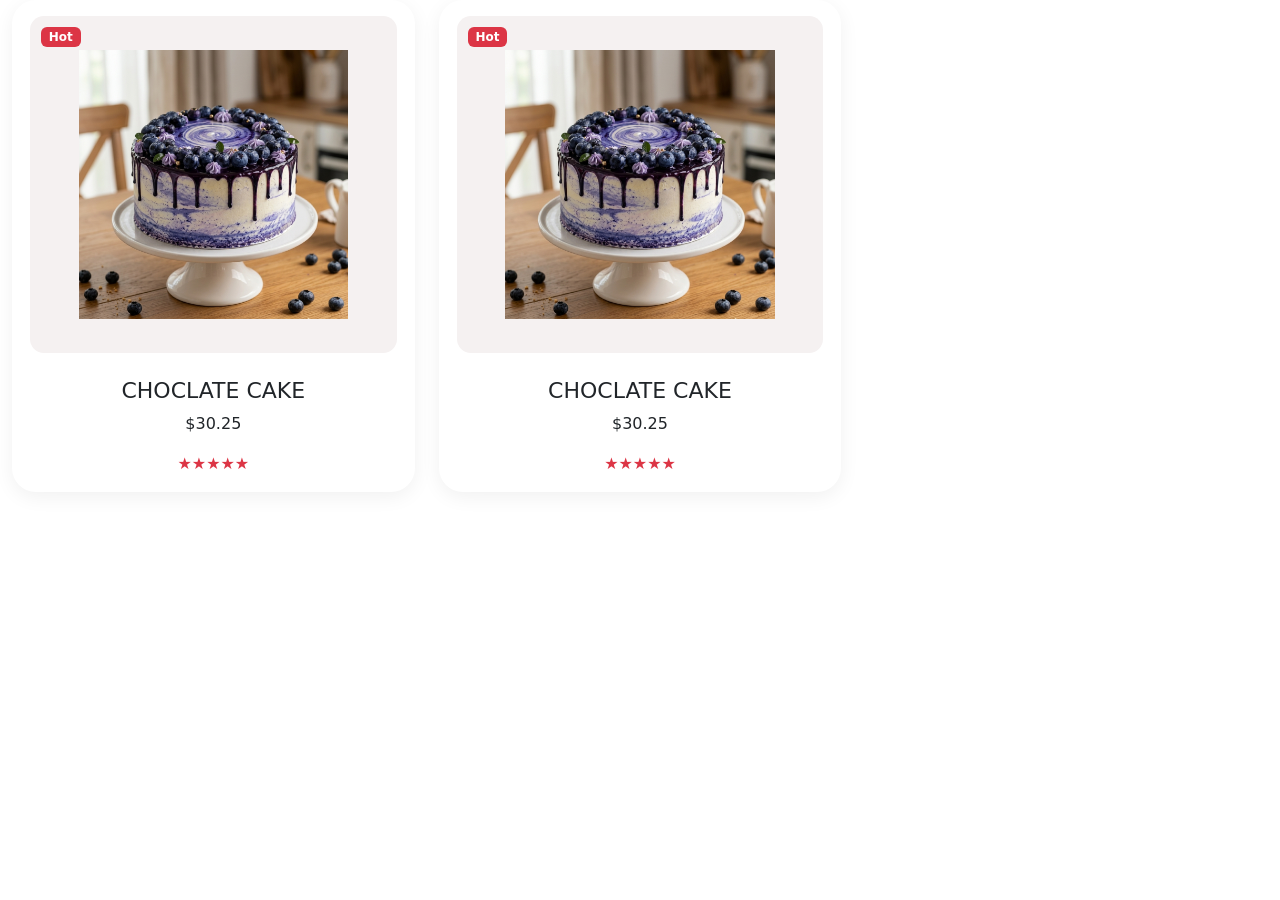
<file: file.html>
<!DOCTYPE html>
<html lang="en">
<head>
    <meta charset="UTF-8">
    <meta name="viewport" content="width=device-width, initial-scale=1.0">
    <title>Document</title>
    <link rel="stylesheet" href="assets/bootstrap/style.css">
    <link rel="stylesheet" href="assets/bootstrap/bootstarp.min.css">
</head>
<body>


<div class="container-fluid">
    <div class="row g-4">
        <div class="col-lg-4">
            <div class="product-card">
                <div class="product-image">
                    <span class="badge bg-danger">Hot</span>
                    <img src="assets/images/blueberry cake.webp" class="img-fluid" alt="image not found">
                </div>
                <h5>CHOCLATE CAKE</h5>
                <p>$30.25</p>
                <span class="text-danger">★★★★★</span>
            </div>
        </div>
        <div class="col-lg-4">
            <div class="product-card">
                <div class="product-image">
                    <span class="badge bg-danger">Hot</span>
                    <img src="assets/images/blueberry cake.webp" class="img-fluid" alt="image not found">
                </div>
                <h5>CHOCLATE CAKE</h5>
                <p>$30.25</p>
                <span class="text-danger">★★★★★</span>
        </div>
            </div>


    </div>
</div>




<script src="assets/bootstrap/bootstrap.min.js"></script>
</body>
</html>
</file>
<file: assets/bootstrap/style.css>
body{
scroll-behavior: smooth;
/* background-image: url("../../banner.webp"); */
/* background-size: cover;
background-position: center;
background-repeat: no-repeat; */
}
.search{
    margin-left :800px;
    margin-top: 10px;
    list-style: none;
}
.search:hover{
    cursor: pointer;
}
.Bookmark{
margin-left: 750px;
margin-top: -25px;
list-style: none;
}
.Bookmark:hover{
    cursor: pointer;
}
.person{
    margin-left: 700px;
margin-top: -25px;
list-style: none;
}
.person:hover{
    cursor:pointer;
}
h1{
    display:flex;
    justify-content: center;
    align-items: center;
}
.heading1:hover{
    color: orange;
    cursor: pointer;
}
.rating>img{
    position: absolute;
    width: 25px;
justify-content: center;
align-items: center;
left: 70px;
}
.rating{
    background-color: rgb(75, 74, 74);
    width: 60px;
    border: solid black 2px;
    border-radius: 10px;
    margin-left: 30px;
}
.card>img{
    position:relative;
}
.detailings{
    display: flex;
    justify-content: start;
    align-items: start;
}
h2{
    display: flex;
    justify-content: center;
    align-items: center;
}




.product-card {
    height: 492px;
    padding: 16px 18px;
    border-radius: 24px;
    text-align: center;
    box-shadow: 0 5px 20px rgba(0,0,0,0.06);
}

.product-image {
    height: 337px;
    background: #f5f1f1;
    border-radius: 14px;
    position: relative;
    display: flex;
    align-items: center;
    justify-content: center;

}

.product-image img {
    width: 80%;
    height: 80%;
    object-fit: contain;
}

.product-image .badge {
    position: absolute;
    top: 11px;
    left: 11px;
}

.product-card h5 {
    margin-top: 25px;
    font-size: 22px;
}

.container-fluid>.row>.col-lg-4>.product-card>.product-image>.badge>.thumbail-images>img{
    display: flex;
    gap: 10px;
    margin-top: -100px;
}


.feedback{
    /* background-color: grey; */
    height: 100px;
}
.feed{
    display: flex;
    justify-content: center;
    align-items: center;
}
.feedback-container{
    /* background-color: #ffffff; */
    padding: 30px;
    border-radius: 12px;
    /* box-shadow: 0 4px 15px rgba(0, 0, 0, 0.1); */
    width: 100%;
    max-width: 400px;
    text-align: center;
}
.feedback-container h2{
margin-bottom: 5px;
/* color: #333; */
}
.feedback-container p{
    /* color: #666; */
    font-size: 14px;
margin-bottom: 20px;
}
.star-rating{
    display: flex;
    flex-direction: row-reverse;
    justify-items: center;
    gap: 8px;
    margin-bottom: 20px;
}
.star-rating input{
    display: none;
}

.star-rating label{
    font-size: 35px;
    color: #ccc;
    cursor: pointer;
    transition: color 0.2s;

}
.star-rating input:checked~label,
.star-rating label:hover,
.star-rating label:hover~label{
    color: #ffc107;
}
textarea{
    width: 100%;
    padding: 12px;
    border: 1px solid #ddd;
    border-radius: 8px;
    resize: none;
    font-size: 14px;
    margin-bottom: 15px;

}

textarea:focus{
    outline: none;
    border-color: #007bff;
}
button{
    width: 50%;
    padding: 12px;
    background-color: #007bff;
    color: white;
    border: none;
    border-radius: 8px;
    font-size: 16px;
    cursor: pointer;
    transition: background0.3s;
    justify-content: center;
    align-items: center;
    display: flex;
}
button:hover{
    background-color: rgb(0, 195, 255);
}

.container{
    width: 500px;
    background-color: rgb(172, 172, 172);
}

.sitemap-wrapper,
      .sitemap-wrapper * {
        box-sizing: border-box;
      }
      .sitemap-wrapper {
        font-family: Arial, Helvetica, sans-serif;
        background-color: #b7e3ea;
        color: #161b22;
        padding: 48px 32px;
        margin-top: 60px;
      }
      .sitemap-container {
        max-width: 1260px;
        margin: 0 auto;
      }
      .sitemap-wrapper .sitemap-heading {
        font-size: 28px;
        font-weight: 700;
        margin-bottom: 24px;
        color: #111827;
        background: transparent;
      }
      .sitemap-wrapper .sitemap-subheading {
        font-size: 28px;
        font-weight: 700;
        margin-top: 52px;
        margin-bottom: 24px;
        color: #111827;
        background: transparent;
      }
      .sitemap-tree {
        display: flex;
        flex-direction: column;
        align-items: center;
        margin-bottom: 24px;
      }
      .sitemap-node {
        background-color: #00acc1;
        color: #0f172a;
        font-weight: 700;
        font-size: 15px;
        padding: 14px 20px;
        border-radius: 6px;
        text-align: center;
        box-shadow: 0 2px 6px rgba(0, 0, 0, 0.08);
        position: relative;
        width: 100%;
      }
      .sitemap-root-node {
        max-width: 240px;
      }
      .sitemap-connector-down {
        width: 2px;
        height: 36px;
        background-color: #52606d;
      }
      .sitemap-branches {
        display: grid;
        grid-template-columns: repeat(5, 1fr);
        gap: 18px;
        width: 100%;
        position: relative;
        padding-top: 28px;
        align-items: start;
      }
      .sitemap-branches::before {
        content: "";
        position: absolute;
        top: 0;
        left: 10%;
        right: 10%;
        height: 2px;
        background-color: #52606d;
      }
      .sitemap-branch-item {
        display: flex;
        flex-direction: column;
        align-items: center;
        position: relative;
      }
      .sitemap-branch-item::before {
        content: "";
        position: absolute;
        top: -28px;
        width: 2px;
        height: 28px;
        background-color: #52606d;
      }
      .sitemap-sub-list {
        margin-top: 12px;
        background: rgba(255, 255, 255, 0.78);
        border-radius: 6px;
        padding: 10px 14px 10px 26px;
        width: 100%;
        list-style: disc;
        font-size: 13px;
        line-height: 1.55;
        color: #1f2937;
      }
      .sitemap-ia-grid {
        display: grid;
        grid-template-columns: repeat(3, 1fr);
        gap: 28px;
        align-items: start;
      }
      .sitemap-ia-card {
        background-color: #ffffff;
        border-radius: 4px;
        overflow: hidden;
        box-shadow: 0 4px 12px rgba(0, 0, 0, 0.08);
      }
      .sitemap-ia-card-header {
        background-color: #00acc1;
        color: #0f172a;
        font-weight: 700;
        font-size: 18px;
        padding: 18px 20px;
      }
      .sitemap-ia-card-body {
        padding: 20px 22px 26px;
      }
      .sitemap-section-block {
        margin-bottom: 20px;
      }

      .sitemap-section-block:last-child {
        margin-bottom: 0;
      }
      .sitemap-section-title {
        font-size: 15px;
        font-weight: 700;
        color: #111827;
        margin-bottom: 8px;
      }
      .sitemap-section-list {
        list-style-type: disc;
        padding-left: 20px;
      }
      .sitemap-section-list li {
        font-size: 14px;
        line-height: 1.6;
        color: #1f2937;
        margin-bottom: 3px;
      }
      @media (max-width: 1024px) {
        .sitemap-branches {
          grid-template-columns: repeat(2, 1fr);
        }
        .sitemap-branches::before,
        .sitemap-branch-item::before {
          display: none;
        }
        .sitemap-ia-grid {
          grid-template-columns: 1fr;
        }
      }

.bakery-faq-wrapper,
.bakery-faq-wrapper * {
  box-sizing: border-box;
}

.bakery-faq-wrapper {
  display: grid;
  grid-template-columns: 38% 62%;
  width: 100%;
  min-height: 460px;
  font-family: Arial, Helvetica, sans-serif;
  margin-top: 60px;
  border-top: 1px solid #e5e7eb;
  border-bottom: 1px solid #e5e7eb;
}

.bakery-faq-left {
  background-color: #3fa2f6;
  color: #ffffff;
  padding: 64px 48px;
  display: flex;
  flex-direction: column;
  justify-content: flex-start;
}

.bakery-faq-title {
  font-size: 30px;
  font-weight: 700;
  margin-bottom: 18px;
  color: #ffffff;
  line-height: 1.25;
}

.bakery-faq-desc {
  font-size: 14px;
  line-height: 1.65;
  color: rgba(255, 255, 255, 0.92);
  max-width: 340px;
}

.bakery-faq-right {
  background-color: #ffffff;
  padding: 56px 64px;
  display: flex;
  flex-direction: column;
  justify-content: center;
}

.bakery-faq-item {
  border-bottom: 1px solid #e5e7eb;
  padding: 18px 4px;
}

.bakery-faq-question {
  width: 100%;
  background: none;
  border: none;
  display: flex;
  justify-content: space-between;
  align-items: center;
  text-align: left;
  font-size: 15px;
  font-weight: 600;
  color: #4b5563;
  cursor: pointer;
  padding: 4px 0;
}

.bakery-faq-question:hover {
  color: #111827;
}

.bakery-faq-chevron {
  width: 10px;
  height: 10px;
  border-right: 2px solid #111827;
  border-bottom: 2px solid #111827;
  transform: rotate(45deg);
  transition: transform 0.25s ease;
  margin-left: 16px;
  flex-shrink: 0;
}

.bakery-faq-item.active .bakery-faq-chevron {
  transform: rotate(-135deg);
}

.bakery-faq-answer {
  display: none;
  font-size: 13.5px;
  line-height: 1.65;
  color: #8c959f;
  padding-top: 12px;
  padding-right: 28px;
}

.bakery-faq-item.active .bakery-faq-answer {
  display: block;
}

@media (max-width: 900px) {
  .bakery-faq-wrapper {
    grid-template-columns: 1fr;
  }
  .bakery-faq-left,
  .bakery-faq-right {
    padding: 40px 24px;
  }
}

.bakery-contact-wrapper,
.bakery-contact-wrapper * {
  box-sizing: border-box;
}

.bakery-contact-wrapper {
  background-color: #4bf2db;
  padding: 56px 32px;
  margin-top: 60px;
  font-family: Arial, Helvetica, sans-serif;
  color: #111827;
}

.bakery-contact-inner {
  max-width: 1080px;
  margin: 0 auto;
}

.bakery-contact-heading {
  font-size: 32px;
  font-weight: 700;
  color: #111827;
  margin-bottom: 10px;
}

.bakery-contact-subtext {
  font-size: 13.5px;
  line-height: 1.55;
  color: #1f2937;
  margin-bottom: 28px;
  max-width: 480px;
}

.bakery-contact-card {
  display: grid;
  grid-template-columns: 62% 38%;
  background-color: #ffffff;
  box-shadow: 0 10px 25px rgba(0, 0, 0, 0.12);
}

.bakery-contact-form-side {
  background-color: #ffffff;
  padding: 40px 44px;
}

.bakery-contact-panel-title {
  font-size: 18px;
  font-weight: 700;
  color: #2612b8;
  margin-bottom: 26px;
}

.bakery-contact-grid {
  display: grid;
  grid-template-columns: 1fr 1fr;
  gap: 24px 36px;
  margin-bottom: 22px;
}

.bakery-contact-field {
  display: flex;
  flex-direction: column;
}

.bakery-contact-field label {
  font-size: 13px;
  font-weight: 600;
  color: #2612b8;
  margin-bottom: 6px;
}

.bakery-contact-field input,
.bakery-contact-field textarea {
  width: 100%;
  border: none;
  font-family: inherit;
  font-size: 13.5px;
  color: #1f2937;
  background-color: transparent;
  outline: none;
}

.bakery-contact-field input {
  border-bottom: 1px solid #d1d5db;
  padding: 6px 0 8px;
}

.bakery-contact-field input:focus {
  border-bottom-color: #2612b8;
}

.bakery-contact-field input::placeholder,
.bakery-contact-field textarea::placeholder {
  color: #9ca3af;
}

.bakery-contact-textarea-wrap {
  margin-top: 6px;
  margin-bottom: 26px;
}

.bakery-contact-textarea-wrap textarea {
  border: 1px solid #d1d5db;
  border-radius: 2px;
  padding: 10px 12px;
  min-height: 105px;
  resize: vertical;
}

.bakery-contact-textarea-wrap textarea:focus {
  border-color: #2612b8;
}

.bakery-contact-btn {
  background-color: #1c05b3;
  color: #ffffff;
  font-size: 12.5px;
  font-weight: 700;
  letter-spacing: 0.6px;
  text-transform: uppercase;
  border: none;
  border-radius: 999px;
  padding: 11px 34px;
  cursor: pointer;
  box-shadow: 0 6px 14px rgba(28, 5, 179, 0.28);
  transition: background-color 0.2s ease, transform 0.15s ease;
}

.bakery-contact-btn:hover {
  background-color: #140385;
  transform: translateY(-1px);
}

.bakery-contact-status {
  margin-top: 12px;
  font-size: 13px;
  font-weight: 600;
  color: #0f766e;
  min-height: 18px;
}

.bakery-contact-info-side {
  background-color: #1c05b3;
  color: #ffffff;
  padding: 40px 36px;
}

.bakery-contact-info-side .bakery-contact-panel-title {
  color: #ffffff;
  margin-bottom: 32px;
}

.bakery-contact-info-row {
  display: grid;
  grid-template-columns: 85px 1fr;
  gap: 14px;
  align-items: start;
  margin-bottom: 26px;
  font-size: 13.5px;
  line-height: 1.55;
}

.bakery-contact-info-label {
  color: rgba(255, 255, 255, 0.68);
  font-weight: 500;
}

.bakery-contact-info-value {
  color: #ffffff;
  word-break: break-word;
}

@media (max-width: 900px) {
  .bakery-contact-card {
    grid-template-columns: 1fr;
  }
  .bakery-contact-form-side,
  .bakery-contact-info-side {
    padding: 32px 24px;
  }
}

@media (max-width: 600px) {
  .bakery-contact-grid {
    grid-template-columns: 1fr;
  }
  .bakery-contact-wrapper {
    padding: 40px 16px;
  }
}
.about-page-section {
      background-color: #f2f8ff;
      min-height: 100vh;
    }
    .about-logo-card {
    width: 300px;
      background-color: transparent;
      border-radius: 12px;
      padding: 28px;
      /* box-shadow: 0 10px 25px rgba(0, 0, 0, 0.12); */
      right: 90px;
      position: relative;
      bottom: 150px;
    }
    .about-page-heading {
      font-size: clamp(2.2rem, 4vw, 3.2rem);
      font-weight: 700;
      color: #212529;
    }
    .about-page-subtitle {
      font-size: 1.15rem;
      font-weight: 600;
      color: #212529;
    }
    .about-page-subtitle span {
      color: #3b71fe;
    }

    .about-page-text {
      color: #4b5563;
      font-size: 0.96rem;
      line-height: 1.75;
    }
    .about-page-btn {
      background-color: #3b71fe;
      border-color: #3b71fe;
      padding: 10px 28px;
      font-weight: 600;
      border-radius: 6px;
    }
    .about-page-btn:hover {
      background-color: #2558e0;
      border-color: #2558e0;
    }
@media(max-width:440px){
    .about-logo-card{
        bottom: 0px;
        left: 50px;
    }
    .container>.feedback-container{
width: 900px;
background: none;
    }
    .carousel>.carousel-inner>.carousel-item{
        /* width: 100px; */
        height: 500px;
    }
/* .container{
    background: none;
    width: 300px;
} */
}
@media(max-width:1032px){
    .svgs-1{
        display: none;
    }
}


.bakery-footer,
.bakery-footer * {
  box-sizing: border-box;
}

.bakery-footer {
  background-color: #0b132b;
  color: #cbd5e1;
  font-family: Arial, Helvetica, sans-serif;
  padding: 56px 32px;
  width: 100%;
}

.bakery-footer-inner {
  max-width: 1200px;
  margin: 0 auto;
  display: grid;
  grid-template-columns: repeat(3, 1fr) 1.55fr;
  gap: 36px 28px;
}

.bakery-footer-title {
  color: #ffffff;
  font-size: 16px;
  font-weight: 700;
  margin-bottom: 18px;
}

.bakery-footer-list {
  list-style: none;
  padding: 0;
  margin: 0;
}

.bakery-footer-list li {
  margin-bottom: 11px;
}

.bakery-footer-list a {
  color: #94a3b8;
  text-decoration: none;
  font-size: 14px;
  transition: color 0.2s ease;
}

.bakery-footer-list a:hover {
  color: #ffffff;
}

.bakery-footer-desc {
  color: #94a3b8;
  font-size: 14px;
  line-height: 1.6;
  margin-bottom: 20px;
}

.bakery-footer-form {
  display: flex;
  gap: 10px;
  margin-bottom: 22px;
}

.bakery-footer-input {
  flex: 1;
  min-width: 0;
  background-color: transparent;
  border: 1px solid #475569;
  border-radius: 6px;
  padding: 11px 14px;
  color: #ffffff;
  font-size: 14px;
  outline: none;
}

.bakery-footer-input::placeholder {
  color: #94a3b8;
}

.bakery-footer-input:focus {
  border-color: #94a3b8;
}

.bakery-footer-btn {
  background-color: #ffffff;
  color: #0b132b;
  border: none;
  border-radius: 6px;
  padding: 11px 20px;
  font-size: 12.5px;
  font-weight: 700;
  letter-spacing: 0.5px;
  text-transform: uppercase;
  cursor: pointer;
  white-space: nowrap;
  transition: background-color 0.2s ease;
}

.bakery-footer-btn:hover {
  background-color: #e2e8f0;
}

.bakery-footer-msg {
  font-size: 13px;
  color: #38bdf8;
  margin-top: -12px;
  margin-bottom: 16px;
  min-height: 18px;
}

.bakery-footer-socials {
  display: flex;
  align-items: center;
  gap: 20px;
}

.bakery-footer-socials a {
  color: #cbd5e1;
  display: inline-flex;
  align-items: center;
  justify-content: center;
  transition: color 0.2s ease, transform 0.15s ease;
}

.bakery-footer-socials a:hover {
  color: #ffffff;
  transform: translateY(-2px);
}

@media (max-width: 992px) {
  .bakery-footer-inner {
    grid-template-columns: repeat(2, 1fr);
  }
}

@media (max-width: 576px) {
  .bakery-footer {
    padding: 44px 20px;
  }
  .bakery-footer-inner {
    grid-template-columns: 1fr;
  }
  .bakery-footer-form {
    flex-direction: column;
  }
}
</file>
<file: assets/bootstrap/bootstarp.min.css>
@charset "UTF-8";/*!
 * Bootstrap  v5.3.9 (https://getbootstrap.com/)
 * Copyright 2011-2026 The Bootstrap Authors
 * Licensed under MIT (https://github.com/twbs/bootstrap/blob/main/LICENSE)
 */:root,[data-bs-theme=light]{--bs-blue:#0d6efd;--bs-indigo:#6610f2;--bs-purple:#6f42c1;--bs-pink:#d63384;--bs-red:#dc3545;--bs-orange:#fd7e14;--bs-yellow:#ffc107;--bs-green:#198754;--bs-teal:#20c997;--bs-cyan:#0dcaf0;--bs-black:#000;--bs-white:#fff;--bs-gray:#6c757d;--bs-gray-dark:#343a40;--bs-gray-100:#f8f9fa;--bs-gray-200:#e9ecef;--bs-gray-300:#dee2e6;--bs-gray-400:#ced4da;--bs-gray-500:#adb5bd;--bs-gray-600:#6c757d;--bs-gray-700:#495057;--bs-gray-800:#343a40;--bs-gray-900:#212529;--bs-primary:#0d6efd;--bs-secondary:#6c757d;--bs-success:#198754;--bs-info:#0dcaf0;--bs-warning:#ffc107;--bs-danger:#dc3545;--bs-light:#f8f9fa;--bs-dark:#212529;--bs-primary-rgb:13,110,253;--bs-secondary-rgb:108,117,125;--bs-success-rgb:25,135,84;--bs-info-rgb:13,202,240;--bs-warning-rgb:255,193,7;--bs-danger-rgb:220,53,69;--bs-light-rgb:248,249,250;--bs-dark-rgb:33,37,41;--bs-primary-text-emphasis:#052c65;--bs-secondary-text-emphasis:#2b2f32;--bs-success-text-emphasis:#0a3622;--bs-info-text-emphasis:#055160;--bs-warning-text-emphasis:#664d03;--bs-danger-text-emphasis:#58151c;--bs-light-text-emphasis:#495057;--bs-dark-text-emphasis:#495057;--bs-primary-bg-subtle:#cfe2ff;--bs-secondary-bg-subtle:#e2e3e5;--bs-success-bg-subtle:#d1e7dd;--bs-info-bg-subtle:#cff4fc;--bs-warning-bg-subtle:#fff3cd;--bs-danger-bg-subtle:#f8d7da;--bs-light-bg-subtle:#fcfcfd;--bs-dark-bg-subtle:#ced4da;--bs-primary-border-subtle:#9ec5fe;--bs-secondary-border-subtle:#c4c8cb;--bs-success-border-subtle:#a3cfbb;--bs-info-border-subtle:#9eeaf9;--bs-warning-border-subtle:#ffe69c;--bs-danger-border-subtle:#f1aeb5;--bs-light-border-subtle:#e9ecef;--bs-dark-border-subtle:#adb5bd;--bs-white-rgb:255,255,255;--bs-black-rgb:0,0,0;--bs-font-sans-serif:system-ui,-apple-system,"Segoe UI",Roboto,"Helvetica Neue","Noto Sans","Liberation Sans",Arial,sans-serif,"Apple Color Emoji","Segoe UI Emoji","Segoe UI Symbol","Noto Color Emoji";--bs-font-monospace:SFMono-Regular,Menlo,Monaco,Consolas,"Liberation Mono","Courier New",monospace;--bs-gradient:linear-gradient(180deg, rgba(255, 255, 255, 0.15), rgba(255, 255, 255, 0));--bs-body-font-family:var(--bs-font-sans-serif);--bs-body-font-size:1rem;--bs-body-font-weight:400;--bs-body-line-height:1.5;--bs-body-color:#212529;--bs-body-color-rgb:33,37,41;--bs-body-bg:#fff;--bs-body-bg-rgb:255,255,255;--bs-emphasis-color:#000;--bs-emphasis-color-rgb:0,0,0;--bs-secondary-color:rgba(33, 37, 41, 0.75);--bs-secondary-color-rgb:33,37,41;--bs-secondary-bg:#e9ecef;--bs-secondary-bg-rgb:233,236,239;--bs-tertiary-color:rgba(33, 37, 41, 0.5);--bs-tertiary-color-rgb:33,37,41;--bs-tertiary-bg:#f8f9fa;--bs-tertiary-bg-rgb:248,249,250;--bs-heading-color:inherit;--bs-link-color:#0d6efd;--bs-link-color-rgb:13,110,253;--bs-link-decoration:underline;--bs-link-hover-color:#0a58ca;--bs-link-hover-color-rgb:10,88,202;--bs-code-color:#d63384;--bs-highlight-color:#212529;--bs-highlight-bg:#fff3cd;--bs-border-width:1px;--bs-border-style:solid;--bs-border-color:#dee2e6;--bs-border-color-translucent:rgba(0, 0, 0, 0.175);--bs-border-radius:0.375rem;--bs-border-radius-sm:0.25rem;--bs-border-radius-lg:0.5rem;--bs-border-radius-xl:1rem;--bs-border-radius-xxl:2rem;--bs-border-radius-2xl:var(--bs-border-radius-xxl);--bs-border-radius-pill:50rem;--bs-box-shadow:0 0.5rem 1rem rgba(0, 0, 0, 0.15);--bs-box-shadow-sm:0 0.125rem 0.25rem rgba(0, 0, 0, 0.075);--bs-box-shadow-lg:0 1rem 3rem rgba(0, 0, 0, 0.175);--bs-box-shadow-inset:inset 0 1px 2px rgba(0, 0, 0, 0.075);--bs-focus-ring-width:0.25rem;--bs-focus-ring-opacity:0.25;--bs-focus-ring-color:rgba(13, 110, 253, 0.25);--bs-form-valid-color:#198754;--bs-form-valid-border-color:#198754;--bs-form-invalid-color:#dc3545;--bs-form-invalid-border-color:#dc3545}[data-bs-theme=dark]{color-scheme:dark;--bs-body-color:#dee2e6;--bs-body-color-rgb:222,226,230;--bs-body-bg:#212529;--bs-body-bg-rgb:33,37,41;--bs-emphasis-color:#fff;--bs-emphasis-color-rgb:255,255,255;--bs-secondary-color:rgba(222, 226, 230, 0.75);--bs-secondary-color-rgb:222,226,230;--bs-secondary-bg:#343a40;--bs-secondary-bg-rgb:52,58,64;--bs-tertiary-color:rgba(222, 226, 230, 0.5);--bs-tertiary-color-rgb:222,226,230;--bs-tertiary-bg:#2b3035;--bs-tertiary-bg-rgb:43,48,53;--bs-primary-text-emphasis:#6ea8fe;--bs-secondary-text-emphasis:#a7acb1;--bs-success-text-emphasis:#75b798;--bs-info-text-emphasis:#6edff6;--bs-warning-text-emphasis:#ffda6a;--bs-danger-text-emphasis:#ea868f;--bs-light-text-emphasis:#f8f9fa;--bs-dark-text-emphasis:#dee2e6;--bs-primary-bg-subtle:#031633;--bs-secondary-bg-subtle:#161719;--bs-success-bg-subtle:#051b11;--bs-info-bg-subtle:#032830;--bs-warning-bg-subtle:#332701;--bs-danger-bg-subtle:#2c0b0e;--bs-light-bg-subtle:#343a40;--bs-dark-bg-subtle:#1a1d20;--bs-primary-border-subtle:#084298;--bs-secondary-border-subtle:#41464b;--bs-success-border-subtle:#0f5132;--bs-info-border-subtle:#087990;--bs-warning-border-subtle:#997404;--bs-danger-border-subtle:#842029;--bs-light-border-subtle:#495057;--bs-dark-border-subtle:#343a40;--bs-heading-color:inherit;--bs-link-color:#6ea8fe;--bs-link-hover-color:#8bb9fe;--bs-link-color-rgb:110,168,254;--bs-link-hover-color-rgb:139,185,254;--bs-code-color:#e685b5;--bs-highlight-color:#dee2e6;--bs-highlight-bg:#664d03;--bs-border-color:#495057;--bs-border-color-translucent:rgba(255, 255, 255, 0.15);--bs-form-valid-color:#75b798;--bs-form-valid-border-color:#75b798;--bs-form-invalid-color:#ea868f;--bs-form-invalid-border-color:#ea868f}*,::after,::before{box-sizing:border-box}@media (prefers-reduced-motion:no-preference){:root{scroll-behavior:smooth}}body{margin:0;font-family:var(--bs-body-font-family);font-size:var(--bs-body-font-size);font-weight:var(--bs-body-font-weight);line-height:var(--bs-body-line-height);color:var(--bs-body-color);text-align:var(--bs-body-text-align);background-color:var(--bs-body-bg);-webkit-text-size-adjust:100%;-webkit-tap-highlight-color:transparent}hr{margin:1rem 0;color:inherit;border:0;border-top:var(--bs-border-width) solid;opacity:.25}.h1,.h2,.h3,.h4,.h5,.h6,h1,h2,h3,h4,h5,h6{margin-top:0;margin-bottom:.5rem;font-weight:500;line-height:1.2;color:var(--bs-heading-color)}.h1,h1{font-size:calc(1.375rem + 1.5vw)}@media (min-width:1200px){.h1,h1{font-size:2.5rem}}.h2,h2{font-size:calc(1.325rem + .9vw)}@media (min-width:1200px){.h2,h2{font-size:2rem}}.h3,h3{font-size:calc(1.3rem + .6vw)}@media (min-width:1200px){.h3,h3{font-size:1.75rem}}.h4,h4{font-size:calc(1.275rem + .3vw)}@media (min-width:1200px){.h4,h4{font-size:1.5rem}}.h5,h5{font-size:1.25rem}.h6,h6{font-size:1rem}p{margin-top:0;margin-bottom:1rem}abbr[title]{-webkit-text-decoration:underline dotted;text-decoration:underline dotted;cursor:help;-webkit-text-decoration-skip-ink:none;text-decoration-skip-ink:none}address{margin-bottom:1rem;font-style:normal;line-height:inherit}ol,ul{padding-left:2rem}dl,ol,ul{margin-top:0;margin-bottom:1rem}ol ol,ol ul,ul ol,ul ul{margin-bottom:0}dt{font-weight:700}dd{margin-bottom:.5rem;margin-left:0}blockquote{margin:0 0 1rem}b,strong{font-weight:bolder}.small,small{font-size:.875em}.mark,mark{padding:.1875em;color:var(--bs-highlight-color);background-color:var(--bs-highlight-bg)}sub,sup{position:relative;font-size:.75em;line-height:0;vertical-align:baseline}sub{bottom:-.25em}sup{top:-.5em}a{color:rgba(var(--bs-link-color-rgb),var(--bs-link-opacity,1));text-decoration:underline}a:hover{--bs-link-color-rgb:var(--bs-link-hover-color-rgb)}a:not([href]):not([class]),a:not([href]):not([class]):hover{color:inherit;text-decoration:none}code,kbd,pre,samp{font-family:var(--bs-font-monospace);font-size:1em}pre{display:block;margin-top:0;margin-bottom:1rem;overflow:auto;font-size:.875em}pre code{font-size:inherit;color:inherit;word-break:normal}code{font-size:.875em;color:var(--bs-code-color);word-wrap:break-word}a>code{color:inherit}kbd{padding:.1875rem .375rem;font-size:.875em;color:var(--bs-body-bg);background-color:var(--bs-body-color);border-radius:.25rem}kbd kbd{padding:0;font-size:1em}figure{margin:0 0 1rem}img,svg{vertical-align:middle}table{caption-side:bottom;border-collapse:collapse}caption{padding-top:.5rem;padding-bottom:.5rem;color:var(--bs-secondary-color);text-align:left}th{text-align:inherit;text-align:-webkit-match-parent}tbody,td,tfoot,th,thead,tr{border-color:inherit;border-style:solid;border-width:0}label{display:inline-block}button{border-radius:0}button:focus:not(:focus-visible){outline:0}button,input,optgroup,select,textarea{margin:0;font-family:inherit;font-size:inherit;line-height:inherit}button,select{text-transform:none}[role=button]{cursor:pointer}select{word-wrap:normal}select:disabled{opacity:1}[list]:not([type=date]):not([type=datetime-local]):not([type=month]):not([type=week]):not([type=time])::-webkit-calendar-picker-indicator{display:none!important}[type=button],[type=reset],[type=submit],button{-webkit-appearance:button}[type=button]:not(:disabled),[type=reset]:not(:disabled),[type=submit]:not(:disabled),button:not(:disabled){cursor:pointer}::-moz-focus-inner{padding:0;border-style:none}textarea{resize:vertical}fieldset{min-width:0;padding:0;margin:0;border:0}legend{float:left;width:100%;padding:0;margin-bottom:.5rem;line-height:inherit;font-size:calc(1.275rem + .3vw)}@media (min-width:1200px){legend{font-size:1.5rem}}legend+*{clear:left}::-webkit-datetime-edit-day-field,::-webkit-datetime-edit-fields-wrapper,::-webkit-datetime-edit-hour-field,::-webkit-datetime-edit-minute-field,::-webkit-datetime-edit-month-field,::-webkit-datetime-edit-text,::-webkit-datetime-edit-year-field{padding:0}::-webkit-inner-spin-button{height:auto}[type=search]{-webkit-appearance:textfield;outline-offset:-2px}[type=search]::-webkit-search-cancel-button{cursor:pointer;filter:grayscale(1)}::-webkit-search-decoration{-webkit-appearance:none}::-webkit-color-swatch-wrapper{padding:0}::-webkit-file-upload-button{font:inherit;-webkit-appearance:button}::file-selector-button{font:inherit;-webkit-appearance:button}output{display:inline-block}iframe{border:0}summary{display:list-item;cursor:pointer}progress{vertical-align:baseline}[hidden]{display:none!important}.lead{font-size:1.25rem;font-weight:300}.display-1{font-weight:300;line-height:1.2;font-size:calc(1.625rem + 4.5vw)}@media (min-width:1200px){.display-1{font-size:5rem}}.display-2{font-weight:300;line-height:1.2;font-size:calc(1.575rem + 3.9vw)}@media (min-width:1200px){.display-2{font-size:4.5rem}}.display-3{font-weight:300;line-height:1.2;font-size:calc(1.525rem + 3.3vw)}@media (min-width:1200px){.display-3{font-size:4rem}}.display-4{font-weight:300;line-height:1.2;font-size:calc(1.475rem + 2.7vw)}@media (min-width:1200px){.display-4{font-size:3.5rem}}.display-5{font-weight:300;line-height:1.2;font-size:calc(1.425rem + 2.1vw)}@media (min-width:1200px){.display-5{font-size:3rem}}.display-6{font-weight:300;line-height:1.2;font-size:calc(1.375rem + 1.5vw)}@media (min-width:1200px){.display-6{font-size:2.5rem}}.list-unstyled{padding-left:0;list-style:none}.list-inline{padding-left:0;list-style:none}.list-inline-item{display:inline-block}.list-inline-item:not(:last-child){margin-right:.5rem}.initialism{font-size:.875em;text-transform:uppercase}.blockquote{margin-bottom:1rem;font-size:1.25rem}.blockquote>:last-child{margin-bottom:0}.blockquote-footer{margin-top:-1rem;margin-bottom:1rem;font-size:.875em;color:#6c757d}.blockquote-footer::before{content:"— "}.img-fluid{max-width:100%;height:auto}.img-thumbnail{padding:.25rem;background-color:var(--bs-body-bg);border:var(--bs-border-width) solid var(--bs-border-color);border-radius:var(--bs-border-radius);max-width:100%;height:auto}.figure{display:inline-block}.figure-img{margin-bottom:.5rem;line-height:1}.figure-caption{font-size:.875em;color:var(--bs-secondary-color)}.container,.container-fluid,.container-lg,.container-md,.container-sm,.container-xl,.container-xxl{--bs-gutter-x:1.5rem;--bs-gutter-y:0;width:100%;padding-right:calc(var(--bs-gutter-x) * .5);padding-left:calc(var(--bs-gutter-x) * .5);margin-right:auto;margin-left:auto}@media (min-width:576px){.container,.container-sm{max-width:540px}}@media (min-width:768px){.container,.container-md,.container-sm{max-width:720px}}@media (min-width:992px){.container,.container-lg,.container-md,.container-sm{max-width:960px}}@media (min-width:1200px){.container,.container-lg,.container-md,.container-sm,.container-xl{max-width:1140px}}@media (min-width:1400px){.container,.container-lg,.container-md,.container-sm,.container-xl,.container-xxl{max-width:1320px}}:root{--bs-breakpoint-xs:0;--bs-breakpoint-sm:576px;--bs-breakpoint-md:768px;--bs-breakpoint-lg:992px;--bs-breakpoint-xl:1200px;--bs-breakpoint-xxl:1400px}.row{--bs-gutter-x:1.5rem;--bs-gutter-y:0;display:flex;flex-wrap:wrap;margin-top:calc(-1 * var(--bs-gutter-y));margin-right:calc(-.5 * var(--bs-gutter-x));margin-left:calc(-.5 * var(--bs-gutter-x))}.row>*{flex-shrink:0;width:100%;max-width:100%;padding-right:calc(var(--bs-gutter-x) * .5);padding-left:calc(var(--bs-gutter-x) * .5);margin-top:var(--bs-gutter-y)}.col{flex:1 0 0}.row-cols-auto>*{flex:0 0 auto;width:auto}.row-cols-1>*{flex:0 0 auto;width:100%}.row-cols-2>*{flex:0 0 auto;width:50%}.row-cols-3>*{flex:0 0 auto;width:33.33333333%}.row-cols-4>*{flex:0 0 auto;width:25%}.row-cols-5>*{flex:0 0 auto;width:20%}.row-cols-6>*{flex:0 0 auto;width:16.66666667%}.col-auto{flex:0 0 auto;width:auto}.col-1{flex:0 0 auto;width:8.33333333%}.col-2{flex:0 0 auto;width:16.66666667%}.col-3{flex:0 0 auto;width:25%}.col-4{flex:0 0 auto;width:33.33333333%}.col-5{flex:0 0 auto;width:41.66666667%}.col-6{flex:0 0 auto;width:50%}.col-7{flex:0 0 auto;width:58.33333333%}.col-8{flex:0 0 auto;width:66.66666667%}.col-9{flex:0 0 auto;width:75%}.col-10{flex:0 0 auto;width:83.33333333%}.col-11{flex:0 0 auto;width:91.66666667%}.col-12{flex:0 0 auto;width:100%}.offset-1{margin-left:8.33333333%}.offset-2{margin-left:16.66666667%}.offset-3{margin-left:25%}.offset-4{margin-left:33.33333333%}.offset-5{margin-left:41.66666667%}.offset-6{margin-left:50%}.offset-7{margin-left:58.33333333%}.offset-8{margin-left:66.66666667%}.offset-9{margin-left:75%}.offset-10{margin-left:83.33333333%}.offset-11{margin-left:91.66666667%}.g-0,.gx-0{--bs-gutter-x:0}.g-0,.gy-0{--bs-gutter-y:0}.g-1,.gx-1{--bs-gutter-x:0.25rem}.g-1,.gy-1{--bs-gutter-y:0.25rem}.g-2,.gx-2{--bs-gutter-x:0.5rem}.g-2,.gy-2{--bs-gutter-y:0.5rem}.g-3,.gx-3{--bs-gutter-x:1rem}.g-3,.gy-3{--bs-gutter-y:1rem}.g-4,.gx-4{--bs-gutter-x:1.5rem}.g-4,.gy-4{--bs-gutter-y:1.5rem}.g-5,.gx-5{--bs-gutter-x:3rem}.g-5,.gy-5{--bs-gutter-y:3rem}@media (min-width:576px){.col-sm{flex:1 0 0}.row-cols-sm-auto>*{flex:0 0 auto;width:auto}.row-cols-sm-1>*{flex:0 0 auto;width:100%}.row-cols-sm-2>*{flex:0 0 auto;width:50%}.row-cols-sm-3>*{flex:0 0 auto;width:33.33333333%}.row-cols-sm-4>*{flex:0 0 auto;width:25%}.row-cols-sm-5>*{flex:0 0 auto;width:20%}.row-cols-sm-6>*{flex:0 0 auto;width:16.66666667%}.col-sm-auto{flex:0 0 auto;width:auto}.col-sm-1{flex:0 0 auto;width:8.33333333%}.col-sm-2{flex:0 0 auto;width:16.66666667%}.col-sm-3{flex:0 0 auto;width:25%}.col-sm-4{flex:0 0 auto;width:33.33333333%}.col-sm-5{flex:0 0 auto;width:41.66666667%}.col-sm-6{flex:0 0 auto;width:50%}.col-sm-7{flex:0 0 auto;width:58.33333333%}.col-sm-8{flex:0 0 auto;width:66.66666667%}.col-sm-9{flex:0 0 auto;width:75%}.col-sm-10{flex:0 0 auto;width:83.33333333%}.col-sm-11{flex:0 0 auto;width:91.66666667%}.col-sm-12{flex:0 0 auto;width:100%}.offset-sm-0{margin-left:0}.offset-sm-1{margin-left:8.33333333%}.offset-sm-2{margin-left:16.66666667%}.offset-sm-3{margin-left:25%}.offset-sm-4{margin-left:33.33333333%}.offset-sm-5{margin-left:41.66666667%}.offset-sm-6{margin-left:50%}.offset-sm-7{margin-left:58.33333333%}.offset-sm-8{margin-left:66.66666667%}.offset-sm-9{margin-left:75%}.offset-sm-10{margin-left:83.33333333%}.offset-sm-11{margin-left:91.66666667%}.g-sm-0,.gx-sm-0{--bs-gutter-x:0}.g-sm-0,.gy-sm-0{--bs-gutter-y:0}.g-sm-1,.gx-sm-1{--bs-gutter-x:0.25rem}.g-sm-1,.gy-sm-1{--bs-gutter-y:0.25rem}.g-sm-2,.gx-sm-2{--bs-gutter-x:0.5rem}.g-sm-2,.gy-sm-2{--bs-gutter-y:0.5rem}.g-sm-3,.gx-sm-3{--bs-gutter-x:1rem}.g-sm-3,.gy-sm-3{--bs-gutter-y:1rem}.g-sm-4,.gx-sm-4{--bs-gutter-x:1.5rem}.g-sm-4,.gy-sm-4{--bs-gutter-y:1.5rem}.g-sm-5,.gx-sm-5{--bs-gutter-x:3rem}.g-sm-5,.gy-sm-5{--bs-gutter-y:3rem}}@media (min-width:768px){.col-md{flex:1 0 0}.row-cols-md-auto>*{flex:0 0 auto;width:auto}.row-cols-md-1>*{flex:0 0 auto;width:100%}.row-cols-md-2>*{flex:0 0 auto;width:50%}.row-cols-md-3>*{flex:0 0 auto;width:33.33333333%}.row-cols-md-4>*{flex:0 0 auto;width:25%}.row-cols-md-5>*{flex:0 0 auto;width:20%}.row-cols-md-6>*{flex:0 0 auto;width:16.66666667%}.col-md-auto{flex:0 0 auto;width:auto}.col-md-1{flex:0 0 auto;width:8.33333333%}.col-md-2{flex:0 0 auto;width:16.66666667%}.col-md-3{flex:0 0 auto;width:25%}.col-md-4{flex:0 0 auto;width:33.33333333%}.col-md-5{flex:0 0 auto;width:41.66666667%}.col-md-6{flex:0 0 auto;width:50%}.col-md-7{flex:0 0 auto;width:58.33333333%}.col-md-8{flex:0 0 auto;width:66.66666667%}.col-md-9{flex:0 0 auto;width:75%}.col-md-10{flex:0 0 auto;width:83.33333333%}.col-md-11{flex:0 0 auto;width:91.66666667%}.col-md-12{flex:0 0 auto;width:100%}.offset-md-0{margin-left:0}.offset-md-1{margin-left:8.33333333%}.offset-md-2{margin-left:16.66666667%}.offset-md-3{margin-left:25%}.offset-md-4{margin-left:33.33333333%}.offset-md-5{margin-left:41.66666667%}.offset-md-6{margin-left:50%}.offset-md-7{margin-left:58.33333333%}.offset-md-8{margin-left:66.66666667%}.offset-md-9{margin-left:75%}.offset-md-10{margin-left:83.33333333%}.offset-md-11{margin-left:91.66666667%}.g-md-0,.gx-md-0{--bs-gutter-x:0}.g-md-0,.gy-md-0{--bs-gutter-y:0}.g-md-1,.gx-md-1{--bs-gutter-x:0.25rem}.g-md-1,.gy-md-1{--bs-gutter-y:0.25rem}.g-md-2,.gx-md-2{--bs-gutter-x:0.5rem}.g-md-2,.gy-md-2{--bs-gutter-y:0.5rem}.g-md-3,.gx-md-3{--bs-gutter-x:1rem}.g-md-3,.gy-md-3{--bs-gutter-y:1rem}.g-md-4,.gx-md-4{--bs-gutter-x:1.5rem}.g-md-4,.gy-md-4{--bs-gutter-y:1.5rem}.g-md-5,.gx-md-5{--bs-gutter-x:3rem}.g-md-5,.gy-md-5{--bs-gutter-y:3rem}}@media (min-width:992px){.col-lg{flex:1 0 0}.row-cols-lg-auto>*{flex:0 0 auto;width:auto}.row-cols-lg-1>*{flex:0 0 auto;width:100%}.row-cols-lg-2>*{flex:0 0 auto;width:50%}.row-cols-lg-3>*{flex:0 0 auto;width:33.33333333%}.row-cols-lg-4>*{flex:0 0 auto;width:25%}.row-cols-lg-5>*{flex:0 0 auto;width:20%}.row-cols-lg-6>*{flex:0 0 auto;width:16.66666667%}.col-lg-auto{flex:0 0 auto;width:auto}.col-lg-1{flex:0 0 auto;width:8.33333333%}.col-lg-2{flex:0 0 auto;width:16.66666667%}.col-lg-3{flex:0 0 auto;width:25%}.col-lg-4{flex:0 0 auto;width:33.33333333%}.col-lg-5{flex:0 0 auto;width:41.66666667%}.col-lg-6{flex:0 0 auto;width:50%}.col-lg-7{flex:0 0 auto;width:58.33333333%}.col-lg-8{flex:0 0 auto;width:66.66666667%}.col-lg-9{flex:0 0 auto;width:75%}.col-lg-10{flex:0 0 auto;width:83.33333333%}.col-lg-11{flex:0 0 auto;width:91.66666667%}.col-lg-12{flex:0 0 auto;width:100%}.offset-lg-0{margin-left:0}.offset-lg-1{margin-left:8.33333333%}.offset-lg-2{margin-left:16.66666667%}.offset-lg-3{margin-left:25%}.offset-lg-4{margin-left:33.33333333%}.offset-lg-5{margin-left:41.66666667%}.offset-lg-6{margin-left:50%}.offset-lg-7{margin-left:58.33333333%}.offset-lg-8{margin-left:66.66666667%}.offset-lg-9{margin-left:75%}.offset-lg-10{margin-left:83.33333333%}.offset-lg-11{margin-left:91.66666667%}.g-lg-0,.gx-lg-0{--bs-gutter-x:0}.g-lg-0,.gy-lg-0{--bs-gutter-y:0}.g-lg-1,.gx-lg-1{--bs-gutter-x:0.25rem}.g-lg-1,.gy-lg-1{--bs-gutter-y:0.25rem}.g-lg-2,.gx-lg-2{--bs-gutter-x:0.5rem}.g-lg-2,.gy-lg-2{--bs-gutter-y:0.5rem}.g-lg-3,.gx-lg-3{--bs-gutter-x:1rem}.g-lg-3,.gy-lg-3{--bs-gutter-y:1rem}.g-lg-4,.gx-lg-4{--bs-gutter-x:1.5rem}.g-lg-4,.gy-lg-4{--bs-gutter-y:1.5rem}.g-lg-5,.gx-lg-5{--bs-gutter-x:3rem}.g-lg-5,.gy-lg-5{--bs-gutter-y:3rem}}@media (min-width:1200px){.col-xl{flex:1 0 0}.row-cols-xl-auto>*{flex:0 0 auto;width:auto}.row-cols-xl-1>*{flex:0 0 auto;width:100%}.row-cols-xl-2>*{flex:0 0 auto;width:50%}.row-cols-xl-3>*{flex:0 0 auto;width:33.33333333%}.row-cols-xl-4>*{flex:0 0 auto;width:25%}.row-cols-xl-5>*{flex:0 0 auto;width:20%}.row-cols-xl-6>*{flex:0 0 auto;width:16.66666667%}.col-xl-auto{flex:0 0 auto;width:auto}.col-xl-1{flex:0 0 auto;width:8.33333333%}.col-xl-2{flex:0 0 auto;width:16.66666667%}.col-xl-3{flex:0 0 auto;width:25%}.col-xl-4{flex:0 0 auto;width:33.33333333%}.col-xl-5{flex:0 0 auto;width:41.66666667%}.col-xl-6{flex:0 0 auto;width:50%}.col-xl-7{flex:0 0 auto;width:58.33333333%}.col-xl-8{flex:0 0 auto;width:66.66666667%}.col-xl-9{flex:0 0 auto;width:75%}.col-xl-10{flex:0 0 auto;width:83.33333333%}.col-xl-11{flex:0 0 auto;width:91.66666667%}.col-xl-12{flex:0 0 auto;width:100%}.offset-xl-0{margin-left:0}.offset-xl-1{margin-left:8.33333333%}.offset-xl-2{margin-left:16.66666667%}.offset-xl-3{margin-left:25%}.offset-xl-4{margin-left:33.33333333%}.offset-xl-5{margin-left:41.66666667%}.offset-xl-6{margin-left:50%}.offset-xl-7{margin-left:58.33333333%}.offset-xl-8{margin-left:66.66666667%}.offset-xl-9{margin-left:75%}.offset-xl-10{margin-left:83.33333333%}.offset-xl-11{margin-left:91.66666667%}.g-xl-0,.gx-xl-0{--bs-gutter-x:0}.g-xl-0,.gy-xl-0{--bs-gutter-y:0}.g-xl-1,.gx-xl-1{--bs-gutter-x:0.25rem}.g-xl-1,.gy-xl-1{--bs-gutter-y:0.25rem}.g-xl-2,.gx-xl-2{--bs-gutter-x:0.5rem}.g-xl-2,.gy-xl-2{--bs-gutter-y:0.5rem}.g-xl-3,.gx-xl-3{--bs-gutter-x:1rem}.g-xl-3,.gy-xl-3{--bs-gutter-y:1rem}.g-xl-4,.gx-xl-4{--bs-gutter-x:1.5rem}.g-xl-4,.gy-xl-4{--bs-gutter-y:1.5rem}.g-xl-5,.gx-xl-5{--bs-gutter-x:3rem}.g-xl-5,.gy-xl-5{--bs-gutter-y:3rem}}@media (min-width:1400px){.col-xxl{flex:1 0 0}.row-cols-xxl-auto>*{flex:0 0 auto;width:auto}.row-cols-xxl-1>*{flex:0 0 auto;width:100%}.row-cols-xxl-2>*{flex:0 0 auto;width:50%}.row-cols-xxl-3>*{flex:0 0 auto;width:33.33333333%}.row-cols-xxl-4>*{flex:0 0 auto;width:25%}.row-cols-xxl-5>*{flex:0 0 auto;width:20%}.row-cols-xxl-6>*{flex:0 0 auto;width:16.66666667%}.col-xxl-auto{flex:0 0 auto;width:auto}.col-xxl-1{flex:0 0 auto;width:8.33333333%}.col-xxl-2{flex:0 0 auto;width:16.66666667%}.col-xxl-3{flex:0 0 auto;width:25%}.col-xxl-4{flex:0 0 auto;width:33.33333333%}.col-xxl-5{flex:0 0 auto;width:41.66666667%}.col-xxl-6{flex:0 0 auto;width:50%}.col-xxl-7{flex:0 0 auto;width:58.33333333%}.col-xxl-8{flex:0 0 auto;width:66.66666667%}.col-xxl-9{flex:0 0 auto;width:75%}.col-xxl-10{flex:0 0 auto;width:83.33333333%}.col-xxl-11{flex:0 0 auto;width:91.66666667%}.col-xxl-12{flex:0 0 auto;width:100%}.offset-xxl-0{margin-left:0}.offset-xxl-1{margin-left:8.33333333%}.offset-xxl-2{margin-left:16.66666667%}.offset-xxl-3{margin-left:25%}.offset-xxl-4{margin-left:33.33333333%}.offset-xxl-5{margin-left:41.66666667%}.offset-xxl-6{margin-left:50%}.offset-xxl-7{margin-left:58.33333333%}.offset-xxl-8{margin-left:66.66666667%}.offset-xxl-9{margin-left:75%}.offset-xxl-10{margin-left:83.33333333%}.offset-xxl-11{margin-left:91.66666667%}.g-xxl-0,.gx-xxl-0{--bs-gutter-x:0}.g-xxl-0,.gy-xxl-0{--bs-gutter-y:0}.g-xxl-1,.gx-xxl-1{--bs-gutter-x:0.25rem}.g-xxl-1,.gy-xxl-1{--bs-gutter-y:0.25rem}.g-xxl-2,.gx-xxl-2{--bs-gutter-x:0.5rem}.g-xxl-2,.gy-xxl-2{--bs-gutter-y:0.5rem}.g-xxl-3,.gx-xxl-3{--bs-gutter-x:1rem}.g-xxl-3,.gy-xxl-3{--bs-gutter-y:1rem}.g-xxl-4,.gx-xxl-4{--bs-gutter-x:1.5rem}.g-xxl-4,.gy-xxl-4{--bs-gutter-y:1.5rem}.g-xxl-5,.gx-xxl-5{--bs-gutter-x:3rem}.g-xxl-5,.gy-xxl-5{--bs-gutter-y:3rem}}.table{--bs-table-color-type:initial;--bs-table-bg-type:initial;--bs-table-color-state:initial;--bs-table-bg-state:initial;--bs-table-color:var(--bs-emphasis-color);--bs-table-bg:var(--bs-body-bg);--bs-table-border-color:var(--bs-border-color);--bs-table-accent-bg:transparent;--bs-table-striped-color:var(--bs-emphasis-color);--bs-table-striped-bg:rgba(var(--bs-emphasis-color-rgb), 0.05);--bs-table-active-color:var(--bs-emphasis-color);--bs-table-active-bg:rgba(var(--bs-emphasis-color-rgb), 0.1);--bs-table-hover-color:var(--bs-emphasis-color);--bs-table-hover-bg:rgba(var(--bs-emphasis-color-rgb), 0.075);width:100%;margin-bottom:1rem;vertical-align:top;border-color:var(--bs-table-border-color)}.table>:not(caption)>*>*{padding:.5rem .5rem;color:var(--bs-table-color-state,var(--bs-table-color-type,var(--bs-table-color)));background-color:var(--bs-table-bg);border-bottom-width:var(--bs-border-width);box-shadow:inset 0 0 0 9999px var(--bs-table-bg-state,var(--bs-table-bg-type,var(--bs-table-accent-bg)))}.table>tbody{vertical-align:inherit}.table>thead{vertical-align:bottom}.table-group-divider{border-top:calc(var(--bs-border-width) * 2) solid currentcolor}.caption-top{caption-side:top}.table-sm>:not(caption)>*>*{padding:.25rem .25rem}.table-bordered>:not(caption)>*{border-width:var(--bs-border-width) 0}.table-bordered>:not(caption)>*>*{border-width:0 var(--bs-border-width)}.table-borderless>:not(caption)>*>*{border-bottom-width:0}.table-borderless>:not(:first-child){border-top-width:0}.table-striped>tbody>tr:nth-of-type(odd)>*{--bs-table-color-type:var(--bs-table-striped-color);--bs-table-bg-type:var(--bs-table-striped-bg)}.table-striped-columns>:not(caption)>tr>:nth-child(2n){--bs-table-color-type:var(--bs-table-striped-color);--bs-table-bg-type:var(--bs-table-striped-bg)}.table-active{--bs-table-color-state:var(--bs-table-active-color);--bs-table-bg-state:var(--bs-table-active-bg)}.table-hover>tbody>tr:hover>*{--bs-table-color-state:var(--bs-table-hover-color);--bs-table-bg-state:var(--bs-table-hover-bg)}.table-primary{--bs-table-color:#000;--bs-table-bg:#cfe2ff;--bs-table-border-color:#a6b5cc;--bs-table-striped-bg:#c5d7f2;--bs-table-striped-color:#000;--bs-table-active-bg:#bacbe6;--bs-table-active-color:#000;--bs-table-hover-bg:#bfd1ec;--bs-table-hover-color:#000;color:var(--bs-table-color);border-color:var(--bs-table-border-color)}.table-secondary{--bs-table-color:#000;--bs-table-bg:#e2e3e5;--bs-table-border-color:#b5b6b7;--bs-table-striped-bg:#d7d8da;--bs-table-striped-color:#000;--bs-table-active-bg:#cbccce;--bs-table-active-color:#000;--bs-table-hover-bg:#d1d2d4;--bs-table-hover-color:#000;color:var(--bs-table-color);border-color:var(--bs-table-border-color)}.table-success{--bs-table-color:#000;--bs-table-bg:#d1e7dd;--bs-table-border-color:#a7b9b1;--bs-table-striped-bg:#c7dbd2;--bs-table-striped-color:#000;--bs-table-active-bg:#bcd0c7;--bs-table-active-color:#000;--bs-table-hover-bg:#c1d6cc;--bs-table-hover-color:#000;color:var(--bs-table-color);border-color:var(--bs-table-border-color)}.table-info{--bs-table-color:#000;--bs-table-bg:#cff4fc;--bs-table-border-color:#a6c3ca;--bs-table-striped-bg:#c5e8ef;--bs-table-striped-color:#000;--bs-table-active-bg:#badce3;--bs-table-active-color:#000;--bs-table-hover-bg:#bfe2e9;--bs-table-hover-color:#000;color:var(--bs-table-color);border-color:var(--bs-table-border-color)}.table-warning{--bs-table-color:#000;--bs-table-bg:#fff3cd;--bs-table-border-color:#ccc2a4;--bs-table-striped-bg:#f2e7c3;--bs-table-striped-color:#000;--bs-table-active-bg:#e6dbb9;--bs-table-active-color:#000;--bs-table-hover-bg:#ece1be;--bs-table-hover-color:#000;color:var(--bs-table-color);border-color:var(--bs-table-border-color)}.table-danger{--bs-table-color:#000;--bs-table-bg:#f8d7da;--bs-table-border-color:#c6acae;--bs-table-striped-bg:#eccccf;--bs-table-striped-color:#000;--bs-table-active-bg:#dfc2c4;--bs-table-active-color:#000;--bs-table-hover-bg:#e5c7ca;--bs-table-hover-color:#000;color:var(--bs-table-color);border-color:var(--bs-table-border-color)}.table-light{--bs-table-color:#000;--bs-table-bg:#f8f9fa;--bs-table-border-color:#c6c7c8;--bs-table-striped-bg:#ecedee;--bs-table-striped-color:#000;--bs-table-active-bg:#dfe0e1;--bs-table-active-color:#000;--bs-table-hover-bg:#e5e6e7;--bs-table-hover-color:#000;color:var(--bs-table-color);border-color:var(--bs-table-border-color)}.table-dark{--bs-table-color:#fff;--bs-table-bg:#212529;--bs-table-border-color:#4d5154;--bs-table-striped-bg:#2c3034;--bs-table-striped-color:#fff;--bs-table-active-bg:#373b3e;--bs-table-active-color:#fff;--bs-table-hover-bg:#323539;--bs-table-hover-color:#fff;color:var(--bs-table-color);border-color:var(--bs-table-border-color)}.table-responsive{overflow-x:auto;-webkit-overflow-scrolling:touch}@media (max-width:575.98px){.table-responsive-sm{overflow-x:auto;-webkit-overflow-scrolling:touch}}@media (max-width:767.98px){.table-responsive-md{overflow-x:auto;-webkit-overflow-scrolling:touch}}@media (max-width:991.98px){.table-responsive-lg{overflow-x:auto;-webkit-overflow-scrolling:touch}}@media (max-width:1199.98px){.table-responsive-xl{overflow-x:auto;-webkit-overflow-scrolling:touch}}@media (max-width:1399.98px){.table-responsive-xxl{overflow-x:auto;-webkit-overflow-scrolling:touch}}.form-label{margin-bottom:.5rem}.col-form-label{padding-top:calc(.375rem + var(--bs-border-width));padding-bottom:calc(.375rem + var(--bs-border-width));margin-bottom:0;font-size:inherit;line-height:1.5}.col-form-label-lg{padding-top:calc(.5rem + var(--bs-border-width));padding-bottom:calc(.5rem + var(--bs-border-width));font-size:1.25rem}.col-form-label-sm{padding-top:calc(.25rem + var(--bs-border-width));padding-bottom:calc(.25rem + var(--bs-border-width));font-size:.875rem}.form-text{margin-top:.25rem;font-size:.875em;color:var(--bs-secondary-color)}.form-control{display:block;width:100%;padding:.375rem .75rem;font-size:1rem;font-weight:400;line-height:1.5;color:var(--bs-body-color);-webkit-appearance:none;-moz-appearance:none;appearance:none;background-color:var(--bs-body-bg);background-clip:padding-box;border:var(--bs-border-width) solid var(--bs-border-color);border-radius:var(--bs-border-radius);transition:border-color .15s ease-in-out,box-shadow .15s ease-in-out}@media (prefers-reduced-motion:reduce){.form-control{transition:none}}.form-control[type=file]{overflow:hidden}.form-control[type=file]:not(:disabled):not([readonly]){cursor:pointer}.form-control:focus{color:var(--bs-body-color);background-color:var(--bs-body-bg);border-color:#86b7fe;outline:0;box-shadow:0 0 0 .25rem rgba(13,110,253,.25)}.form-control::-webkit-date-and-time-value{min-width:85px;height:1.5em;margin:0}.form-control::-webkit-datetime-edit{display:block;padding:0}.form-control::placeholder{color:var(--bs-secondary-color);opacity:1}.form-control:disabled{background-color:var(--bs-secondary-bg);opacity:1}.form-control::-webkit-file-upload-button{padding:.375rem .75rem;margin:-.375rem -.75rem;-webkit-margin-end:.75rem;margin-inline-end:.75rem;color:var(--bs-body-color);background-color:var(--bs-tertiary-bg);pointer-events:none;border-color:inherit;border-style:solid;border-width:0;border-inline-end-width:var(--bs-border-width);border-radius:0;-webkit-transition:color .15s ease-in-out,background-color .15s ease-in-out,border-color .15s ease-in-out,box-shadow .15s ease-in-out;transition:color .15s ease-in-out,background-color .15s ease-in-out,border-color .15s ease-in-out,box-shadow .15s ease-in-out}.form-control::file-selector-button{padding:.375rem .75rem;margin:-.375rem -.75rem;-webkit-margin-end:.75rem;margin-inline-end:.75rem;color:var(--bs-body-color);background-color:var(--bs-tertiary-bg);pointer-events:none;border-color:inherit;border-style:solid;border-width:0;border-inline-end-width:var(--bs-border-width);border-radius:0;transition:color .15s ease-in-out,background-color .15s ease-in-out,border-color .15s ease-in-out,box-shadow .15s ease-in-out}@media (prefers-reduced-motion:reduce){.form-control::-webkit-file-upload-button{-webkit-transition:none;transition:none}.form-control::file-selector-button{transition:none}}.form-control:hover:not(:disabled):not([readonly])::-webkit-file-upload-button{background-color:var(--bs-secondary-bg)}.form-control:hover:not(:disabled):not([readonly])::file-selector-button{background-color:var(--bs-secondary-bg)}.form-control-plaintext{display:block;width:100%;padding:.375rem 0;margin-bottom:0;line-height:1.5;color:var(--bs-body-color);background-color:transparent;border:solid transparent;border-width:var(--bs-border-width) 0}.form-control-plaintext:focus{outline:0}.form-control-plaintext.form-control-lg,.form-control-plaintext.form-control-sm{padding-right:0;padding-left:0}.form-control-sm{min-height:calc(1.5em + .5rem + calc(var(--bs-border-width) * 2));padding:.25rem .5rem;font-size:.875rem;border-radius:var(--bs-border-radius-sm)}.form-control-sm::-webkit-file-upload-button{padding:.25rem .5rem;margin:-.25rem -.5rem;-webkit-margin-end:.5rem;margin-inline-end:.5rem}.form-control-sm::file-selector-button{padding:.25rem .5rem;margin:-.25rem -.5rem;-webkit-margin-end:.5rem;margin-inline-end:.5rem}.form-control-lg{min-height:calc(1.5em + 1rem + calc(var(--bs-border-width) * 2));padding:.5rem 1rem;font-size:1.25rem;border-radius:var(--bs-border-radius-lg)}.form-control-lg::-webkit-file-upload-button{padding:.5rem 1rem;margin:-.5rem -1rem;-webkit-margin-end:1rem;margin-inline-end:1rem}.form-control-lg::file-selector-button{padding:.5rem 1rem;margin:-.5rem -1rem;-webkit-margin-end:1rem;margin-inline-end:1rem}textarea.form-control{min-height:calc(1.5em + .75rem + calc(var(--bs-border-width) * 2))}textarea.form-control-sm{min-height:calc(1.5em + .5rem + calc(var(--bs-border-width) * 2))}textarea.form-control-lg{min-height:calc(1.5em + 1rem + calc(var(--bs-border-width) * 2))}.form-control-color{width:3rem;height:calc(1.5em + .75rem + calc(var(--bs-border-width) * 2));padding:.375rem}.form-control-color:not(:disabled):not([readonly]){cursor:pointer}.form-control-color::-moz-color-swatch{border:0!important;border-radius:var(--bs-border-radius)}.form-control-color::-webkit-color-swatch{border:0!important;border-radius:var(--bs-border-radius)}.form-control-color.form-control-sm{height:calc(1.5em + .5rem + calc(var(--bs-border-width) * 2))}.form-control-color.form-control-lg{height:calc(1.5em + 1rem + calc(var(--bs-border-width) * 2))}.form-select{--bs-form-select-bg-img:url("data:image/svg+xml,%3csvg xmlns='http://www.w3.org/2000/svg' viewBox='0 0 16 16'%3e%3cpath fill='none' stroke='%23343a40' stroke-linecap='round' stroke-linejoin='round' stroke-width='2' d='m2 5 6 6 6-6'/%3e%3c/svg%3e");display:block;width:100%;padding:.375rem 2.25rem .375rem .75rem;font-size:1rem;font-weight:400;line-height:1.5;color:var(--bs-body-color);-webkit-appearance:none;-moz-appearance:none;appearance:none;background-color:var(--bs-body-bg);background-image:var(--bs-form-select-bg-img),var(--bs-form-select-bg-icon,none);background-repeat:no-repeat;background-position:right .75rem center;background-size:16px 12px;border:var(--bs-border-width) solid var(--bs-border-color);border-radius:var(--bs-border-radius);transition:border-color .15s ease-in-out,box-shadow .15s ease-in-out}@media (prefers-reduced-motion:reduce){.form-select{transition:none}}.form-select:focus{border-color:#86b7fe;outline:0;box-shadow:0 0 0 .25rem rgba(13,110,253,.25)}.form-select[multiple],.form-select[size]:not([size="1"]){padding-right:.75rem;background-image:none}.form-select:disabled{background-color:var(--bs-secondary-bg)}.form-select:-moz-focusring{color:transparent;text-shadow:0 0 0 var(--bs-body-color)}.form-select-sm{padding-top:.25rem;padding-bottom:.25rem;padding-left:.5rem;font-size:.875rem;border-radius:var(--bs-border-radius-sm)}.form-select-lg{padding-top:.5rem;padding-bottom:.5rem;padding-left:1rem;font-size:1.25rem;border-radius:var(--bs-border-radius-lg)}[data-bs-theme=dark] .form-select{--bs-form-select-bg-img:url("data:image/svg+xml,%3csvg xmlns='http://www.w3.org/2000/svg' viewBox='0 0 16 16'%3e%3cpath fill='none' stroke='%23dee2e6' stroke-linecap='round' stroke-linejoin='round' stroke-width='2' d='m2 5 6 6 6-6'/%3e%3c/svg%3e")}.form-check{display:block;min-height:1.5rem;padding-left:1.5em;margin-bottom:.125rem}.form-check .form-check-input{float:left;margin-left:-1.5em}.form-check-reverse{padding-right:1.5em;padding-left:0;text-align:right}.form-check-reverse .form-check-input{float:right;margin-right:-1.5em;margin-left:0}.form-check-input{--bs-form-check-bg:var(--bs-body-bg);flex-shrink:0;width:1em;height:1em;margin-top:.25em;vertical-align:top;-webkit-appearance:none;-moz-appearance:none;appearance:none;background-color:var(--bs-form-check-bg);background-image:var(--bs-form-check-bg-image);background-repeat:no-repeat;background-position:center;background-size:contain;border:var(--bs-border-width) solid var(--bs-border-color);-webkit-print-color-adjust:exact;color-adjust:exact;print-color-adjust:exact}.form-check-input[type=checkbox]{border-radius:.25em}.form-check-input[type=radio]{border-radius:50%}.form-check-input:active{filter:brightness(90%)}.form-check-input:focus{border-color:#86b7fe;outline:0;box-shadow:0 0 0 .25rem rgba(13,110,253,.25)}.form-check-input:checked{background-color:#0d6efd;border-color:#0d6efd}.form-check-input:checked[type=checkbox]{--bs-form-check-bg-image:url("data:image/svg+xml,%3csvg xmlns='http://www.w3.org/2000/svg' viewBox='0 0 20 20'%3e%3cpath fill='none' stroke='%23fff' stroke-linecap='round' stroke-linejoin='round' stroke-width='3' d='m6 10 3 3 6-6'/%3e%3c/svg%3e")}.form-check-input:checked[type=radio]{--bs-form-check-bg-image:url("data:image/svg+xml,%3csvg xmlns='http://www.w3.org/2000/svg' viewBox='-4 -4 8 8'%3e%3ccircle r='2' fill='%23fff'/%3e%3c/svg%3e")}.form-check-input[type=checkbox]:indeterminate{background-color:#0d6efd;border-color:#0d6efd;--bs-form-check-bg-image:url("data:image/svg+xml,%3csvg xmlns='http://www.w3.org/2000/svg' viewBox='0 0 20 20'%3e%3cpath fill='none' stroke='%23fff' stroke-linecap='round' stroke-linejoin='round' stroke-width='3' d='M6 10h8'/%3e%3c/svg%3e")}.form-check-input:disabled{pointer-events:none;filter:none;opacity:.5}.form-check-input:disabled~.form-check-label,.form-check-input[disabled]~.form-check-label{cursor:default;opacity:.5}.form-switch{padding-left:2.5em}.form-switch .form-check-input{--bs-form-switch-bg:url("data:image/svg+xml,%3csvg xmlns='http://www.w3.org/2000/svg' viewBox='-4 -4 8 8'%3e%3ccircle r='3' fill='rgba%280, 0, 0, 0.25%29'/%3e%3c/svg%3e");width:2em;margin-left:-2.5em;background-image:var(--bs-form-switch-bg);background-position:left center;border-radius:2em;transition:background-position .15s ease-in-out}@media (prefers-reduced-motion:reduce){.form-switch .form-check-input{transition:none}}.form-switch .form-check-input:focus{--bs-form-switch-bg:url("data:image/svg+xml,%3csvg xmlns='http://www.w3.org/2000/svg' viewBox='-4 -4 8 8'%3e%3ccircle r='3' fill='%2386b7fe'/%3e%3c/svg%3e")}.form-switch .form-check-input:checked{background-position:right center;--bs-form-switch-bg:url("data:image/svg+xml,%3csvg xmlns='http://www.w3.org/2000/svg' viewBox='-4 -4 8 8'%3e%3ccircle r='3' fill='%23fff'/%3e%3c/svg%3e")}.form-switch.form-check-reverse{padding-right:2.5em;padding-left:0}.form-switch.form-check-reverse .form-check-input{margin-right:-2.5em;margin-left:0}.form-check-inline{display:inline-block;margin-right:1rem}.btn-check{position:absolute;clip:rect(0,0,0,0);pointer-events:none}.btn-check:disabled+.btn,.btn-check[disabled]+.btn{pointer-events:none;filter:none;opacity:.65}[data-bs-theme=dark] .form-switch .form-check-input:not(:checked):not(:focus){--bs-form-switch-bg:url("data:image/svg+xml,%3csvg xmlns='http://www.w3.org/2000/svg' viewBox='-4 -4 8 8'%3e%3ccircle r='3' fill='rgba%28255, 255, 255, 0.25%29'/%3e%3c/svg%3e")}.form-range{width:100%;height:1.5rem;padding:0;-webkit-appearance:none;-moz-appearance:none;appearance:none;background-color:transparent}.form-range:focus{outline:0}.form-range:focus::-webkit-slider-thumb{box-shadow:0 0 0 1px #fff,0 0 0 .25rem rgba(13,110,253,.25)}.form-range:focus::-moz-range-thumb{box-shadow:0 0 0 1px #fff,0 0 0 .25rem rgba(13,110,253,.25)}.form-range::-moz-focus-outer{border:0}.form-range::-webkit-slider-thumb{width:1rem;height:1rem;margin-top:-.25rem;-webkit-appearance:none;appearance:none;background-color:#0d6efd;border:0;border-radius:1rem;-webkit-transition:background-color .15s ease-in-out,border-color .15s ease-in-out,box-shadow .15s ease-in-out;transition:background-color .15s ease-in-out,border-color .15s ease-in-out,box-shadow .15s ease-in-out}@media (prefers-reduced-motion:reduce){.form-range::-webkit-slider-thumb{-webkit-transition:none;transition:none}}.form-range::-webkit-slider-thumb:active{background-color:#b6d4fe}.form-range::-webkit-slider-runnable-track{width:100%;height:.5rem;color:transparent;cursor:pointer;background-color:var(--bs-secondary-bg);border-color:transparent;border-radius:1rem}.form-range::-moz-range-thumb{width:1rem;height:1rem;-moz-appearance:none;appearance:none;background-color:#0d6efd;border:0;border-radius:1rem;-moz-transition:background-color .15s ease-in-out,border-color .15s ease-in-out,box-shadow .15s ease-in-out;transition:background-color .15s ease-in-out,border-color .15s ease-in-out,box-shadow .15s ease-in-out}@media (prefers-reduced-motion:reduce){.form-range::-moz-range-thumb{-moz-transition:none;transition:none}}.form-range::-moz-range-thumb:active{background-color:#b6d4fe}.form-range::-moz-range-track{width:100%;height:.5rem;color:transparent;cursor:pointer;background-color:var(--bs-secondary-bg);border-color:transparent;border-radius:1rem}.form-range:disabled{pointer-events:none}.form-range:disabled::-webkit-slider-thumb{background-color:var(--bs-secondary-color)}.form-range:disabled::-moz-range-thumb{background-color:var(--bs-secondary-color)}.form-floating{position:relative}.form-floating>.form-control,.form-floating>.form-control-plaintext,.form-floating>.form-select{height:calc(3.5rem + calc(var(--bs-border-width) * 2));min-height:calc(3.5rem + calc(var(--bs-border-width) * 2));line-height:1.25}.form-floating>label{position:absolute;top:0;left:0;z-index:2;max-width:100%;height:100%;padding:1rem .75rem;overflow:hidden;color:rgba(var(--bs-body-color-rgb),.65);text-align:start;text-overflow:ellipsis;white-space:nowrap;pointer-events:none;border:var(--bs-border-width) solid transparent;transform-origin:0 0;transition:opacity .1s ease-in-out,transform .1s ease-in-out}@media (prefers-reduced-motion:reduce){.form-floating>label{transition:none}}.form-floating>.form-control,.form-floating>.form-control-plaintext{padding:1rem .75rem}.form-floating>.form-control-plaintext::placeholder,.form-floating>.form-control::placeholder{color:transparent}.form-floating>.form-control-plaintext:focus,.form-floating>.form-control-plaintext:not(:placeholder-shown),.form-floating>.form-control:focus,.form-floating>.form-control:not(:placeholder-shown){padding-top:1.625rem;padding-bottom:.625rem}.form-floating>.form-control-plaintext:-webkit-autofill,.form-floating>.form-control:-webkit-autofill{padding-top:1.625rem;padding-bottom:.625rem}.form-floating>.form-select{padding-top:1.625rem;padding-bottom:.625rem;padding-left:.75rem}.form-floating>.form-control-plaintext~label,.form-floating>.form-control:focus~label,.form-floating>.form-control:not(:placeholder-shown)~label,.form-floating>.form-select~label{transform:scale(.85) translateY(-.5rem) translateX(.15rem)}.form-floating>.form-control:-webkit-autofill~label{transform:scale(.85) translateY(-.5rem) translateX(.15rem)}.form-floating>textarea:focus~label::after,.form-floating>textarea:not(:placeholder-shown)~label::after{position:absolute;inset:1rem 0.375rem;z-index:-1;height:1.5em;content:"";background-color:var(--bs-body-bg);border-radius:var(--bs-border-radius)}.form-floating>textarea:disabled~label::after{background-color:var(--bs-secondary-bg)}.form-floating>.form-control-plaintext~label{border-width:var(--bs-border-width) 0}.form-floating>.form-control:disabled~label,.form-floating>:disabled~label{color:#6c757d}.input-group{position:relative;display:flex;flex-wrap:wrap;align-items:stretch;width:100%}.input-group>.form-control,.input-group>.form-floating,.input-group>.form-select{position:relative;flex:1 1 auto;width:1%;min-width:0}.input-group>.form-control:focus,.input-group>.form-floating:focus-within,.input-group>.form-select:focus{z-index:5}.input-group .btn{position:relative;z-index:2}.input-group .btn:focus{z-index:5}.input-group-text{display:flex;align-items:center;padding:.375rem .75rem;font-size:1rem;font-weight:400;line-height:1.5;color:var(--bs-body-color);text-align:center;white-space:nowrap;background-color:var(--bs-tertiary-bg);border:var(--bs-border-width) solid var(--bs-border-color);border-radius:var(--bs-border-radius)}.input-group-lg>.btn,.input-group-lg>.form-control,.input-group-lg>.form-select,.input-group-lg>.input-group-text{padding:.5rem 1rem;font-size:1.25rem;border-radius:var(--bs-border-radius-lg)}.input-group-sm>.btn,.input-group-sm>.form-control,.input-group-sm>.form-select,.input-group-sm>.input-group-text{padding:.25rem .5rem;font-size:.875rem;border-radius:var(--bs-border-radius-sm)}.input-group-lg>.form-select,.input-group-sm>.form-select{padding-right:3rem}.input-group:not(.has-validation)>.dropdown-toggle:nth-last-child(n+3),.input-group:not(.has-validation)>.form-floating:not(:last-child)>.form-control,.input-group:not(.has-validation)>.form-floating:not(:last-child)>.form-select,.input-group:not(.has-validation)>:not(:last-child):not(.dropdown-toggle):not(.dropdown-menu):not(.form-floating){border-top-right-radius:0;border-bottom-right-radius:0}.input-group.has-validation>.dropdown-toggle:nth-last-child(n+4),.input-group.has-validation>.form-floating:nth-last-child(n+3)>.form-control,.input-group.has-validation>.form-floating:nth-last-child(n+3)>.form-select,.input-group.has-validation>:nth-last-child(n+3):not(.dropdown-toggle):not(.dropdown-menu):not(.form-floating){border-top-right-radius:0;border-bottom-right-radius:0}.input-group>:not(:first-child):not(.dropdown-menu):not(.valid-tooltip):not(.valid-feedback):not(.invalid-tooltip):not(.invalid-feedback){margin-left:calc(-1 * var(--bs-border-width));border-top-left-radius:0;border-bottom-left-radius:0}.input-group>.form-floating:not(:first-child)>.form-control,.input-group>.form-floating:not(:first-child)>.form-select{border-top-left-radius:0;border-bottom-left-radius:0}.valid-feedback{display:none;width:100%;margin-top:.25rem;font-size:.875em;color:var(--bs-form-valid-color)}.valid-tooltip{position:absolute;top:100%;z-index:5;display:none;max-width:100%;padding:.25rem .5rem;margin-top:.1rem;font-size:.875rem;color:#fff;background-color:var(--bs-success);border-radius:var(--bs-border-radius)}.is-valid~.valid-feedback,.is-valid~.valid-tooltip,.was-validated :valid~.valid-feedback,.was-validated :valid~.valid-tooltip{display:block}.form-control.is-valid,.was-validated .form-control:valid{border-color:var(--bs-form-valid-border-color);padding-right:calc(1.5em + .75rem);background-image:url("data:image/svg+xml,%3csvg xmlns='http://www.w3.org/2000/svg' viewBox='0 0 8 8'%3e%3cpath fill='%23198754' d='M2.3 6.73.6 4.53c-.4-1.04.46-1.4 1.1-.8l1.1 1.4 3.4-3.8c.6-.63 1.6-.27 1.2.7l-4 4.6c-.43.5-.8.4-1.1.1'/%3e%3c/svg%3e");background-repeat:no-repeat;background-position:right calc(.375em + .1875rem) center;background-size:calc(.75em + .375rem) calc(.75em + .375rem)}.form-control.is-valid:focus,.was-validated .form-control:valid:focus{border-color:var(--bs-form-valid-border-color);box-shadow:0 0 0 .25rem rgba(var(--bs-success-rgb),.25)}.was-validated textarea.form-control:valid,textarea.form-control.is-valid{padding-right:calc(1.5em + .75rem);background-position:top calc(.375em + .1875rem) right calc(.375em + .1875rem)}.form-select.is-valid,.was-validated .form-select:valid{border-color:var(--bs-form-valid-border-color)}.form-select.is-valid:not([multiple]):not([size]),.form-select.is-valid:not([multiple])[size="1"],.was-validated .form-select:valid:not([multiple]):not([size]),.was-validated .form-select:valid:not([multiple])[size="1"]{--bs-form-select-bg-icon:url("data:image/svg+xml,%3csvg xmlns='http://www.w3.org/2000/svg' viewBox='0 0 8 8'%3e%3cpath fill='%23198754' d='M2.3 6.73.6 4.53c-.4-1.04.46-1.4 1.1-.8l1.1 1.4 3.4-3.8c.6-.63 1.6-.27 1.2.7l-4 4.6c-.43.5-.8.4-1.1.1'/%3e%3c/svg%3e");padding-right:4.125rem;background-position:right .75rem center,center right 2.25rem;background-size:16px 12px,calc(.75em + .375rem) calc(.75em + .375rem)}.form-select.is-valid:focus,.was-validated .form-select:valid:focus{border-color:var(--bs-form-valid-border-color);box-shadow:0 0 0 .25rem rgba(var(--bs-success-rgb),.25)}.form-control-color.is-valid,.was-validated .form-control-color:valid{width:calc(3rem + calc(1.5em + .75rem))}.form-check-input.is-valid,.was-validated .form-check-input:valid{border-color:var(--bs-form-valid-border-color)}.form-check-input.is-valid:checked,.was-validated .form-check-input:valid:checked{background-color:var(--bs-form-valid-color)}.form-check-input.is-valid:focus,.was-validated .form-check-input:valid:focus{box-shadow:0 0 0 .25rem rgba(var(--bs-success-rgb),.25)}.form-check-input.is-valid~.form-check-label,.was-validated .form-check-input:valid~.form-check-label{color:var(--bs-form-valid-color)}.form-check-inline .form-check-input~.valid-feedback{margin-left:.5em}.input-group>.form-control:not(:focus).is-valid,.input-group>.form-floating:not(:focus-within).is-valid,.input-group>.form-select:not(:focus).is-valid,.was-validated .input-group>.form-control:not(:focus):valid,.was-validated .input-group>.form-floating:not(:focus-within):valid,.was-validated .input-group>.form-select:not(:focus):valid{z-index:3}.invalid-feedback{display:none;width:100%;margin-top:.25rem;font-size:.875em;color:var(--bs-form-invalid-color)}.invalid-tooltip{position:absolute;top:100%;z-index:5;display:none;max-width:100%;padding:.25rem .5rem;margin-top:.1rem;font-size:.875rem;color:#fff;background-color:var(--bs-danger);border-radius:var(--bs-border-radius)}.is-invalid~.invalid-feedback,.is-invalid~.invalid-tooltip,.was-validated :invalid~.invalid-feedback,.was-validated :invalid~.invalid-tooltip{display:block}.form-control.is-invalid,.was-validated .form-control:invalid{border-color:var(--bs-form-invalid-border-color);padding-right:calc(1.5em + .75rem);background-image:url("data:image/svg+xml,%3csvg xmlns='http://www.w3.org/2000/svg' viewBox='0 0 12 12' width='12' height='12' fill='none' stroke='%23dc3545'%3e%3ccircle cx='6' cy='6' r='4.5'/%3e%3cpath stroke-linejoin='round' d='M5.8 3.6h.4L6 6.5z'/%3e%3ccircle cx='6' cy='8.2' r='.6' fill='%23dc3545' stroke='none'/%3e%3c/svg%3e");background-repeat:no-repeat;background-position:right calc(.375em + .1875rem) center;background-size:calc(.75em + .375rem) calc(.75em + .375rem)}.form-control.is-invalid:focus,.was-validated .form-control:invalid:focus{border-color:var(--bs-form-invalid-border-color);box-shadow:0 0 0 .25rem rgba(var(--bs-danger-rgb),.25)}.was-validated textarea.form-control:invalid,textarea.form-control.is-invalid{padding-right:calc(1.5em + .75rem);background-position:top calc(.375em + .1875rem) right calc(.375em + .1875rem)}.form-select.is-invalid,.was-validated .form-select:invalid{border-color:var(--bs-form-invalid-border-color)}.form-select.is-invalid:not([multiple]):not([size]),.form-select.is-invalid:not([multiple])[size="1"],.was-validated .form-select:invalid:not([multiple]):not([size]),.was-validated .form-select:invalid:not([multiple])[size="1"]{--bs-form-select-bg-icon:url("data:image/svg+xml,%3csvg xmlns='http://www.w3.org/2000/svg' viewBox='0 0 12 12' width='12' height='12' fill='none' stroke='%23dc3545'%3e%3ccircle cx='6' cy='6' r='4.5'/%3e%3cpath stroke-linejoin='round' d='M5.8 3.6h.4L6 6.5z'/%3e%3ccircle cx='6' cy='8.2' r='.6' fill='%23dc3545' stroke='none'/%3e%3c/svg%3e");padding-right:4.125rem;background-position:right .75rem center,center right 2.25rem;background-size:16px 12px,calc(.75em + .375rem) calc(.75em + .375rem)}.form-select.is-invalid:focus,.was-validated .form-select:invalid:focus{border-color:var(--bs-form-invalid-border-color);box-shadow:0 0 0 .25rem rgba(var(--bs-danger-rgb),.25)}.form-control-color.is-invalid,.was-validated .form-control-color:invalid{width:calc(3rem + calc(1.5em + .75rem))}.form-check-input.is-invalid,.was-validated .form-check-input:invalid{border-color:var(--bs-form-invalid-border-color)}.form-check-input.is-invalid:checked,.was-validated .form-check-input:invalid:checked{background-color:var(--bs-form-invalid-color)}.form-check-input.is-invalid:focus,.was-validated .form-check-input:invalid:focus{box-shadow:0 0 0 .25rem rgba(var(--bs-danger-rgb),.25)}.form-check-input.is-invalid~.form-check-label,.was-validated .form-check-input:invalid~.form-check-label{color:var(--bs-form-invalid-color)}.form-check-inline .form-check-input~.invalid-feedback{margin-left:.5em}.input-group>.form-control:not(:focus).is-invalid,.input-group>.form-floating:not(:focus-within).is-invalid,.input-group>.form-select:not(:focus).is-invalid,.was-validated .input-group>.form-control:not(:focus):invalid,.was-validated .input-group>.form-floating:not(:focus-within):invalid,.was-validated .input-group>.form-select:not(:focus):invalid{z-index:4}.btn{--bs-btn-padding-x:0.75rem;--bs-btn-padding-y:0.375rem;--bs-btn-font-family: ;--bs-btn-font-size:1rem;--bs-btn-font-weight:400;--bs-btn-line-height:1.5;--bs-btn-color:var(--bs-body-color);--bs-btn-bg:transparent;--bs-btn-border-width:var(--bs-border-width);--bs-btn-border-color:transparent;--bs-btn-border-radius:var(--bs-border-radius);--bs-btn-hover-border-color:transparent;--bs-btn-box-shadow:inset 0 1px 0 rgba(255, 255, 255, 0.15),0 1px 1px rgba(0, 0, 0, 0.075);--bs-btn-disabled-opacity:0.65;--bs-btn-focus-box-shadow:0 0 0 0.25rem rgba(var(--bs-btn-focus-shadow-rgb), .5);display:inline-block;padding:var(--bs-btn-padding-y) var(--bs-btn-padding-x);font-family:var(--bs-btn-font-family);font-size:var(--bs-btn-font-size);font-weight:var(--bs-btn-font-weight);line-height:var(--bs-btn-line-height);color:var(--bs-btn-color);text-align:center;text-decoration:none;vertical-align:middle;cursor:pointer;-webkit-user-select:none;-moz-user-select:none;user-select:none;border:var(--bs-btn-border-width) solid var(--bs-btn-border-color);border-radius:var(--bs-btn-border-radius);background-color:var(--bs-btn-bg);transition:color .15s ease-in-out,background-color .15s ease-in-out,border-color .15s ease-in-out,box-shadow .15s ease-in-out}@media (prefers-reduced-motion:reduce){.btn{transition:none}}.btn:hover{color:var(--bs-btn-hover-color);background-color:var(--bs-btn-hover-bg);border-color:var(--bs-btn-hover-border-color)}.btn-check+.btn:hover{color:var(--bs-btn-color);background-color:var(--bs-btn-bg);border-color:var(--bs-btn-border-color)}.btn:focus-visible{color:var(--bs-btn-hover-color);background-color:var(--bs-btn-hover-bg);border-color:var(--bs-btn-hover-border-color);outline:0;box-shadow:var(--bs-btn-focus-box-shadow)}.btn-check:focus-visible+.btn{border-color:var(--bs-btn-hover-border-color);outline:0;box-shadow:var(--bs-btn-focus-box-shadow)}.btn-check:checked+.btn,.btn.active,.btn.show,.btn:first-child:active,:not(.btn-check)+.btn:active{color:var(--bs-btn-active-color);background-color:var(--bs-btn-active-bg);border-color:var(--bs-btn-active-border-color)}.btn-check:checked+.btn:focus-visible,.btn.active:focus-visible,.btn.show:focus-visible,.btn:first-child:active:focus-visible,:not(.btn-check)+.btn:active:focus-visible{box-shadow:var(--bs-btn-focus-box-shadow)}.btn-check:checked:focus-visible+.btn{box-shadow:var(--bs-btn-focus-box-shadow)}.btn.disabled,.btn:disabled,fieldset:disabled .btn{color:var(--bs-btn-disabled-color);pointer-events:none;background-color:var(--bs-btn-disabled-bg);border-color:var(--bs-btn-disabled-border-color);opacity:var(--bs-btn-disabled-opacity)}.btn-primary{--bs-btn-color:#fff;--bs-btn-bg:#0d6efd;--bs-btn-border-color:#0d6efd;--bs-btn-hover-color:#fff;--bs-btn-hover-bg:#0b5ed7;--bs-btn-hover-border-color:#0a58ca;--bs-btn-focus-shadow-rgb:49,132,253;--bs-btn-active-color:#fff;--bs-btn-active-bg:#0a58ca;--bs-btn-active-border-color:#0a53be;--bs-btn-active-shadow:inset 0 3px 5px rgba(0, 0, 0, 0.125);--bs-btn-disabled-color:#fff;--bs-btn-disabled-bg:#0d6efd;--bs-btn-disabled-border-color:#0d6efd}.btn-secondary{--bs-btn-color:#fff;--bs-btn-bg:#6c757d;--bs-btn-border-color:#6c757d;--bs-btn-hover-color:#fff;--bs-btn-hover-bg:#5c636a;--bs-btn-hover-border-color:#565e64;--bs-btn-focus-shadow-rgb:130,138,145;--bs-btn-active-color:#fff;--bs-btn-active-bg:#565e64;--bs-btn-active-border-color:#51585e;--bs-btn-active-shadow:inset 0 3px 5px rgba(0, 0, 0, 0.125);--bs-btn-disabled-color:#fff;--bs-btn-disabled-bg:#6c757d;--bs-btn-disabled-border-color:#6c757d}.btn-success{--bs-btn-color:#fff;--bs-btn-bg:#198754;--bs-btn-border-color:#198754;--bs-btn-hover-color:#fff;--bs-btn-hover-bg:#157347;--bs-btn-hover-border-color:#146c43;--bs-btn-focus-shadow-rgb:60,153,110;--bs-btn-active-color:#fff;--bs-btn-active-bg:#146c43;--bs-btn-active-border-color:#13653f;--bs-btn-active-shadow:inset 0 3px 5px rgba(0, 0, 0, 0.125);--bs-btn-disabled-color:#fff;--bs-btn-disabled-bg:#198754;--bs-btn-disabled-border-color:#198754}.btn-info{--bs-btn-color:#000;--bs-btn-bg:#0dcaf0;--bs-btn-border-color:#0dcaf0;--bs-btn-hover-color:#000;--bs-btn-hover-bg:#31d2f2;--bs-btn-hover-border-color:#25cff2;--bs-btn-focus-shadow-rgb:11,172,204;--bs-btn-active-color:#000;--bs-btn-active-bg:#3dd5f3;--bs-btn-active-border-color:#25cff2;--bs-btn-active-shadow:inset 0 3px 5px rgba(0, 0, 0, 0.125);--bs-btn-disabled-color:#000;--bs-btn-disabled-bg:#0dcaf0;--bs-btn-disabled-border-color:#0dcaf0}.btn-warning{--bs-btn-color:#000;--bs-btn-bg:#ffc107;--bs-btn-border-color:#ffc107;--bs-btn-hover-color:#000;--bs-btn-hover-bg:#ffca2c;--bs-btn-hover-border-color:#ffc720;--bs-btn-focus-shadow-rgb:217,164,6;--bs-btn-active-color:#000;--bs-btn-active-bg:#ffcd39;--bs-btn-active-border-color:#ffc720;--bs-btn-active-shadow:inset 0 3px 5px rgba(0, 0, 0, 0.125);--bs-btn-disabled-color:#000;--bs-btn-disabled-bg:#ffc107;--bs-btn-disabled-border-color:#ffc107}.btn-danger{--bs-btn-color:#fff;--bs-btn-bg:#dc3545;--bs-btn-border-color:#dc3545;--bs-btn-hover-color:#fff;--bs-btn-hover-bg:#bb2d3b;--bs-btn-hover-border-color:#b02a37;--bs-btn-focus-shadow-rgb:225,83,97;--bs-btn-active-color:#fff;--bs-btn-active-bg:#b02a37;--bs-btn-active-border-color:#a52834;--bs-btn-active-shadow:inset 0 3px 5px rgba(0, 0, 0, 0.125);--bs-btn-disabled-color:#fff;--bs-btn-disabled-bg:#dc3545;--bs-btn-disabled-border-color:#dc3545}.btn-light{--bs-btn-color:#000;--bs-btn-bg:#f8f9fa;--bs-btn-border-color:#f8f9fa;--bs-btn-hover-color:#000;--bs-btn-hover-bg:#d3d4d5;--bs-btn-hover-border-color:#c6c7c8;--bs-btn-focus-shadow-rgb:211,212,213;--bs-btn-active-color:#000;--bs-btn-active-bg:#c6c7c8;--bs-btn-active-border-color:#babbbc;--bs-btn-active-shadow:inset 0 3px 5px rgba(0, 0, 0, 0.125);--bs-btn-disabled-color:#000;--bs-btn-disabled-bg:#f8f9fa;--bs-btn-disabled-border-color:#f8f9fa}.btn-dark{--bs-btn-color:#fff;--bs-btn-bg:#212529;--bs-btn-border-color:#212529;--bs-btn-hover-color:#fff;--bs-btn-hover-bg:#424649;--bs-btn-hover-border-color:#373b3e;--bs-btn-focus-shadow-rgb:66,70,73;--bs-btn-active-color:#fff;--bs-btn-active-bg:#4d5154;--bs-btn-active-border-color:#373b3e;--bs-btn-active-shadow:inset 0 3px 5px rgba(0, 0, 0, 0.125);--bs-btn-disabled-color:#fff;--bs-btn-disabled-bg:#212529;--bs-btn-disabled-border-color:#212529}.btn-outline-primary{--bs-btn-color:#0d6efd;--bs-btn-border-color:#0d6efd;--bs-btn-hover-color:#fff;--bs-btn-hover-bg:#0d6efd;--bs-btn-hover-border-color:#0d6efd;--bs-btn-focus-shadow-rgb:13,110,253;--bs-btn-active-color:#fff;--bs-btn-active-bg:#0d6efd;--bs-btn-active-border-color:#0d6efd;--bs-btn-active-shadow:inset 0 3px 5px rgba(0, 0, 0, 0.125);--bs-btn-disabled-color:#0d6efd;--bs-btn-disabled-bg:transparent;--bs-btn-disabled-border-color:#0d6efd;--bs-gradient:none}.btn-outline-secondary{--bs-btn-color:#6c757d;--bs-btn-border-color:#6c757d;--bs-btn-hover-color:#fff;--bs-btn-hover-bg:#6c757d;--bs-btn-hover-border-color:#6c757d;--bs-btn-focus-shadow-rgb:108,117,125;--bs-btn-active-color:#fff;--bs-btn-active-bg:#6c757d;--bs-btn-active-border-color:#6c757d;--bs-btn-active-shadow:inset 0 3px 5px rgba(0, 0, 0, 0.125);--bs-btn-disabled-color:#6c757d;--bs-btn-disabled-bg:transparent;--bs-btn-disabled-border-color:#6c757d;--bs-gradient:none}.btn-outline-success{--bs-btn-color:#198754;--bs-btn-border-color:#198754;--bs-btn-hover-color:#fff;--bs-btn-hover-bg:#198754;--bs-btn-hover-border-color:#198754;--bs-btn-focus-shadow-rgb:25,135,84;--bs-btn-active-color:#fff;--bs-btn-active-bg:#198754;--bs-btn-active-border-color:#198754;--bs-btn-active-shadow:inset 0 3px 5px rgba(0, 0, 0, 0.125);--bs-btn-disabled-color:#198754;--bs-btn-disabled-bg:transparent;--bs-btn-disabled-border-color:#198754;--bs-gradient:none}.btn-outline-info{--bs-btn-color:#0dcaf0;--bs-btn-border-color:#0dcaf0;--bs-btn-hover-color:#000;--bs-btn-hover-bg:#0dcaf0;--bs-btn-hover-border-color:#0dcaf0;--bs-btn-focus-shadow-rgb:13,202,240;--bs-btn-active-color:#000;--bs-btn-active-bg:#0dcaf0;--bs-btn-active-border-color:#0dcaf0;--bs-btn-active-shadow:inset 0 3px 5px rgba(0, 0, 0, 0.125);--bs-btn-disabled-color:#0dcaf0;--bs-btn-disabled-bg:transparent;--bs-btn-disabled-border-color:#0dcaf0;--bs-gradient:none}.btn-outline-warning{--bs-btn-color:#ffc107;--bs-btn-border-color:#ffc107;--bs-btn-hover-color:#000;--bs-btn-hover-bg:#ffc107;--bs-btn-hover-border-color:#ffc107;--bs-btn-focus-shadow-rgb:255,193,7;--bs-btn-active-color:#000;--bs-btn-active-bg:#ffc107;--bs-btn-active-border-color:#ffc107;--bs-btn-active-shadow:inset 0 3px 5px rgba(0, 0, 0, 0.125);--bs-btn-disabled-color:#ffc107;--bs-btn-disabled-bg:transparent;--bs-btn-disabled-border-color:#ffc107;--bs-gradient:none}.btn-outline-danger{--bs-btn-color:#dc3545;--bs-btn-border-color:#dc3545;--bs-btn-hover-color:#fff;--bs-btn-hover-bg:#dc3545;--bs-btn-hover-border-color:#dc3545;--bs-btn-focus-shadow-rgb:220,53,69;--bs-btn-active-color:#fff;--bs-btn-active-bg:#dc3545;--bs-btn-active-border-color:#dc3545;--bs-btn-active-shadow:inset 0 3px 5px rgba(0, 0, 0, 0.125);--bs-btn-disabled-color:#dc3545;--bs-btn-disabled-bg:transparent;--bs-btn-disabled-border-color:#dc3545;--bs-gradient:none}.btn-outline-light{--bs-btn-color:#f8f9fa;--bs-btn-border-color:#f8f9fa;--bs-btn-hover-color:#000;--bs-btn-hover-bg:#f8f9fa;--bs-btn-hover-border-color:#f8f9fa;--bs-btn-focus-shadow-rgb:248,249,250;--bs-btn-active-color:#000;--bs-btn-active-bg:#f8f9fa;--bs-btn-active-border-color:#f8f9fa;--bs-btn-active-shadow:inset 0 3px 5px rgba(0, 0, 0, 0.125);--bs-btn-disabled-color:#f8f9fa;--bs-btn-disabled-bg:transparent;--bs-btn-disabled-border-color:#f8f9fa;--bs-gradient:none}.btn-outline-dark{--bs-btn-color:#212529;--bs-btn-border-color:#212529;--bs-btn-hover-color:#fff;--bs-btn-hover-bg:#212529;--bs-btn-hover-border-color:#212529;--bs-btn-focus-shadow-rgb:33,37,41;--bs-btn-active-color:#fff;--bs-btn-active-bg:#212529;--bs-btn-active-border-color:#212529;--bs-btn-active-shadow:inset 0 3px 5px rgba(0, 0, 0, 0.125);--bs-btn-disabled-color:#212529;--bs-btn-disabled-bg:transparent;--bs-btn-disabled-border-color:#212529;--bs-gradient:none}.btn-link{--bs-btn-font-weight:400;--bs-btn-color:var(--bs-link-color);--bs-btn-bg:transparent;--bs-btn-border-color:transparent;--bs-btn-hover-color:var(--bs-link-hover-color);--bs-btn-hover-border-color:transparent;--bs-btn-active-color:var(--bs-link-hover-color);--bs-btn-active-border-color:transparent;--bs-btn-disabled-color:#6c757d;--bs-btn-disabled-border-color:transparent;--bs-btn-box-shadow:0 0 0 #000;--bs-btn-focus-shadow-rgb:49,132,253;text-decoration:underline}.btn-link:focus-visible{color:var(--bs-btn-color)}.btn-link:hover{color:var(--bs-btn-hover-color)}.btn-group-lg>.btn,.btn-lg{--bs-btn-padding-y:0.5rem;--bs-btn-padding-x:1rem;--bs-btn-font-size:1.25rem;--bs-btn-border-radius:var(--bs-border-radius-lg)}.btn-group-sm>.btn,.btn-sm{--bs-btn-padding-y:0.25rem;--bs-btn-padding-x:0.5rem;--bs-btn-font-size:0.875rem;--bs-btn-border-radius:var(--bs-border-radius-sm)}.fade{transition:opacity .15s linear}@media (prefers-reduced-motion:reduce){.fade{transition:none}}.fade:not(.show){opacity:0}.collapse:not(.show){display:none}.collapsing{height:0;overflow:hidden;transition:height .35s ease}@media (prefers-reduced-motion:reduce){.collapsing{transition:none}}.collapsing.collapse-horizontal{width:0;height:auto;transition:width .35s ease}@media (prefers-reduced-motion:reduce){.collapsing.collapse-horizontal{transition:none}}.dropdown,.dropdown-center,.dropend,.dropstart,.dropup,.dropup-center{position:relative}.dropdown-toggle{white-space:nowrap}.dropdown-toggle::after{display:inline-block;margin-left:.255em;vertical-align:.255em;content:"";border-top:.3em solid;border-right:.3em solid transparent;border-bottom:0;border-left:.3em solid transparent}.dropdown-toggle:empty::after{margin-left:0}.dropdown-menu{--bs-dropdown-zindex:1000;--bs-dropdown-min-width:10rem;--bs-dropdown-padding-x:0;--bs-dropdown-padding-y:0.5rem;--bs-dropdown-spacer:0.125rem;--bs-dropdown-font-size:1rem;--bs-dropdown-color:var(--bs-body-color);--bs-dropdown-bg:var(--bs-body-bg);--bs-dropdown-border-color:var(--bs-border-color-translucent);--bs-dropdown-border-radius:var(--bs-border-radius);--bs-dropdown-border-width:var(--bs-border-width);--bs-dropdown-inner-border-radius:calc(var(--bs-border-radius) - var(--bs-border-width));--bs-dropdown-divider-bg:var(--bs-border-color-translucent);--bs-dropdown-divider-margin-y:0.5rem;--bs-dropdown-box-shadow:var(--bs-box-shadow);--bs-dropdown-link-color:var(--bs-body-color);--bs-dropdown-link-hover-color:var(--bs-body-color);--bs-dropdown-link-hover-bg:var(--bs-tertiary-bg);--bs-dropdown-link-active-color:#fff;--bs-dropdown-link-active-bg:#0d6efd;--bs-dropdown-link-disabled-color:var(--bs-tertiary-color);--bs-dropdown-item-padding-x:1rem;--bs-dropdown-item-padding-y:0.25rem;--bs-dropdown-header-color:#6c757d;--bs-dropdown-header-padding-x:1rem;--bs-dropdown-header-padding-y:0.5rem;position:absolute;z-index:var(--bs-dropdown-zindex);display:none;min-width:var(--bs-dropdown-min-width);padding:var(--bs-dropdown-padding-y) var(--bs-dropdown-padding-x);margin:0;font-size:var(--bs-dropdown-font-size);color:var(--bs-dropdown-color);text-align:left;list-style:none;background-color:var(--bs-dropdown-bg);background-clip:padding-box;border:var(--bs-dropdown-border-width) solid var(--bs-dropdown-border-color);border-radius:var(--bs-dropdown-border-radius)}.dropdown-menu[data-bs-popper]{top:100%;left:0;margin-top:var(--bs-dropdown-spacer)}.dropdown-menu-start{--bs-position:start}.dropdown-menu-start[data-bs-popper]{right:auto;left:0}.dropdown-menu-end{--bs-position:end}.dropdown-menu-end[data-bs-popper]{right:0;left:auto}@media (min-width:576px){.dropdown-menu-sm-start{--bs-position:start}.dropdown-menu-sm-start[data-bs-popper]{right:auto;left:0}.dropdown-menu-sm-end{--bs-position:end}.dropdown-menu-sm-end[data-bs-popper]{right:0;left:auto}}@media (min-width:768px){.dropdown-menu-md-start{--bs-position:start}.dropdown-menu-md-start[data-bs-popper]{right:auto;left:0}.dropdown-menu-md-end{--bs-position:end}.dropdown-menu-md-end[data-bs-popper]{right:0;left:auto}}@media (min-width:992px){.dropdown-menu-lg-start{--bs-position:start}.dropdown-menu-lg-start[data-bs-popper]{right:auto;left:0}.dropdown-menu-lg-end{--bs-position:end}.dropdown-menu-lg-end[data-bs-popper]{right:0;left:auto}}@media (min-width:1200px){.dropdown-menu-xl-start{--bs-position:start}.dropdown-menu-xl-start[data-bs-popper]{right:auto;left:0}.dropdown-menu-xl-end{--bs-position:end}.dropdown-menu-xl-end[data-bs-popper]{right:0;left:auto}}@media (min-width:1400px){.dropdown-menu-xxl-start{--bs-position:start}.dropdown-menu-xxl-start[data-bs-popper]{right:auto;left:0}.dropdown-menu-xxl-end{--bs-position:end}.dropdown-menu-xxl-end[data-bs-popper]{right:0;left:auto}}.dropup .dropdown-menu[data-bs-popper]{top:auto;bottom:100%;margin-top:0;margin-bottom:var(--bs-dropdown-spacer)}.dropup .dropdown-toggle::after{display:inline-block;margin-left:.255em;vertical-align:.255em;content:"";border-top:0;border-right:.3em solid transparent;border-bottom:.3em solid;border-left:.3em solid transparent}.dropup .dropdown-toggle:empty::after{margin-left:0}.dropend .dropdown-menu[data-bs-popper]{top:0;right:auto;left:100%;margin-top:0;margin-left:var(--bs-dropdown-spacer)}.dropend .dropdown-toggle::after{display:inline-block;margin-left:.255em;vertical-align:.255em;content:"";border-top:.3em solid transparent;border-right:0;border-bottom:.3em solid transparent;border-left:.3em solid}.dropend .dropdown-toggle:empty::after{margin-left:0}.dropend .dropdown-toggle::after{vertical-align:0}.dropstart .dropdown-menu[data-bs-popper]{top:0;right:100%;left:auto;margin-top:0;margin-right:var(--bs-dropdown-spacer)}.dropstart .dropdown-toggle::after{display:inline-block;margin-left:.255em;vertical-align:.255em;content:""}.dropstart .dropdown-toggle::after{display:none}.dropstart .dropdown-toggle::before{display:inline-block;margin-right:.255em;vertical-align:.255em;content:"";border-top:.3em solid transparent;border-right:.3em solid;border-bottom:.3em solid transparent}.dropstart .dropdown-toggle:empty::after{margin-left:0}.dropstart .dropdown-toggle::before{vertical-align:0}.dropdown-divider{height:0;margin:var(--bs-dropdown-divider-margin-y) 0;overflow:hidden;border-top:1px solid var(--bs-dropdown-divider-bg);opacity:1}.dropdown-item{display:block;width:100%;padding:var(--bs-dropdown-item-padding-y) var(--bs-dropdown-item-padding-x);clear:both;font-weight:400;color:var(--bs-dropdown-link-color);text-align:inherit;text-decoration:none;white-space:nowrap;background-color:transparent;border:0;border-radius:var(--bs-dropdown-item-border-radius,0)}.dropdown-item:focus,.dropdown-item:hover{color:var(--bs-dropdown-link-hover-color);background-color:var(--bs-dropdown-link-hover-bg)}.dropdown-item.active,.dropdown-item:active{color:var(--bs-dropdown-link-active-color);text-decoration:none;background-color:var(--bs-dropdown-link-active-bg)}.dropdown-item.disabled,.dropdown-item:disabled{color:var(--bs-dropdown-link-disabled-color);pointer-events:none;background-color:transparent}.dropdown-menu.show{display:block}.dropdown-header{display:block;padding:var(--bs-dropdown-header-padding-y) var(--bs-dropdown-header-padding-x);margin-bottom:0;font-size:.875rem;color:var(--bs-dropdown-header-color);white-space:nowrap}.dropdown-item-text{display:block;padding:var(--bs-dropdown-item-padding-y) var(--bs-dropdown-item-padding-x);color:var(--bs-dropdown-link-color)}.dropdown-menu-dark{--bs-dropdown-color:#dee2e6;--bs-dropdown-bg:#343a40;--bs-dropdown-border-color:var(--bs-border-color-translucent);--bs-dropdown-box-shadow: ;--bs-dropdown-link-color:#dee2e6;--bs-dropdown-link-hover-color:#fff;--bs-dropdown-divider-bg:var(--bs-border-color-translucent);--bs-dropdown-link-hover-bg:rgba(255, 255, 255, 0.15);--bs-dropdown-link-active-color:#fff;--bs-dropdown-link-active-bg:#0d6efd;--bs-dropdown-link-disabled-color:#adb5bd;--bs-dropdown-header-color:#adb5bd}.btn-group,.btn-group-vertical{position:relative;display:inline-flex;vertical-align:middle}.btn-group-vertical>.btn,.btn-group>.btn{position:relative;flex:1 1 auto}.btn-group-vertical>.btn-check:checked+.btn,.btn-group-vertical>.btn-check:focus+.btn,.btn-group-vertical>.btn.active,.btn-group-vertical>.btn:active,.btn-group-vertical>.btn:focus,.btn-group-vertical>.btn:hover,.btn-group>.btn-check:checked+.btn,.btn-group>.btn-check:focus+.btn,.btn-group>.btn.active,.btn-group>.btn:active,.btn-group>.btn:focus,.btn-group>.btn:hover{z-index:1}.btn-toolbar{display:flex;flex-wrap:wrap;justify-content:flex-start}.btn-toolbar .input-group{width:auto}.btn-group{border-radius:var(--bs-border-radius)}.btn-group>.btn-group:not(:first-child),.btn-group>:not(.btn-check:first-child)+.btn{margin-left:calc(-1 * var(--bs-border-width))}.btn-group>.btn-group:not(:last-child)>.btn,.btn-group>.btn.dropdown-toggle-split:first-child,.btn-group>.btn:not(:last-child):not(.dropdown-toggle){border-top-right-radius:0;border-bottom-right-radius:0}.btn-group>.btn-group:not(:first-child)>.btn,.btn-group>.btn:nth-child(n+3),.btn-group>:not(.btn-check)+.btn{border-top-left-radius:0;border-bottom-left-radius:0}.dropdown-toggle-split{padding-right:.5625rem;padding-left:.5625rem}.dropdown-toggle-split::after,.dropend .dropdown-toggle-split::after,.dropup .dropdown-toggle-split::after{margin-left:0}.dropstart .dropdown-toggle-split::before{margin-right:0}.btn-group-sm>.btn+.dropdown-toggle-split,.btn-sm+.dropdown-toggle-split{padding-right:.375rem;padding-left:.375rem}.btn-group-lg>.btn+.dropdown-toggle-split,.btn-lg+.dropdown-toggle-split{padding-right:.75rem;padding-left:.75rem}.btn-group-vertical{flex-direction:column;align-items:flex-start;justify-content:center}.btn-group-vertical>.btn,.btn-group-vertical>.btn-group{width:100%}.btn-group-vertical>.btn-group:not(:first-child),.btn-group-vertical>.btn:not(:first-child){margin-top:calc(-1 * var(--bs-border-width))}.btn-group-vertical>.btn-group:not(:last-child)>.btn,.btn-group-vertical>.btn:not(:last-child):not(.dropdown-toggle){border-bottom-right-radius:0;border-bottom-left-radius:0}.btn-group-vertical>.btn-group:not(:first-child)>.btn,.btn-group-vertical>.btn:nth-child(n+3),.btn-group-vertical>:not(.btn-check)+.btn{border-top-left-radius:0;border-top-right-radius:0}.nav{--bs-nav-link-padding-x:1rem;--bs-nav-link-padding-y:0.5rem;--bs-nav-link-font-weight: ;--bs-nav-link-color:var(--bs-link-color);--bs-nav-link-hover-color:var(--bs-link-hover-color);--bs-nav-link-disabled-color:var(--bs-secondary-color);display:flex;flex-wrap:wrap;padding-left:0;margin-bottom:0;list-style:none}.nav-link{display:block;padding:var(--bs-nav-link-padding-y) var(--bs-nav-link-padding-x);font-size:var(--bs-nav-link-font-size);font-weight:var(--bs-nav-link-font-weight);color:var(--bs-nav-link-color);text-decoration:none;background:0 0;border:0;transition:color .15s ease-in-out,background-color .15s ease-in-out,border-color .15s ease-in-out}@media (prefers-reduced-motion:reduce){.nav-link{transition:none}}.nav-link:focus,.nav-link:hover{color:var(--bs-nav-link-hover-color)}.nav-link:focus-visible{outline:0;box-shadow:0 0 0 .25rem rgba(13,110,253,.25)}.nav-link.disabled,.nav-link:disabled{color:var(--bs-nav-link-disabled-color);pointer-events:none;cursor:default}.nav-tabs{--bs-nav-tabs-border-width:var(--bs-border-width);--bs-nav-tabs-border-color:var(--bs-border-color);--bs-nav-tabs-border-radius:var(--bs-border-radius);--bs-nav-tabs-link-hover-border-color:var(--bs-secondary-bg) var(--bs-secondary-bg) var(--bs-border-color);--bs-nav-tabs-link-active-color:var(--bs-emphasis-color);--bs-nav-tabs-link-active-bg:var(--bs-body-bg);--bs-nav-tabs-link-active-border-color:var(--bs-border-color) var(--bs-border-color) var(--bs-body-bg);border-bottom:var(--bs-nav-tabs-border-width) solid var(--bs-nav-tabs-border-color)}.nav-tabs .nav-link{margin-bottom:calc(-1 * var(--bs-nav-tabs-border-width));border:var(--bs-nav-tabs-border-width) solid transparent;border-top-left-radius:var(--bs-nav-tabs-border-radius);border-top-right-radius:var(--bs-nav-tabs-border-radius)}.nav-tabs .nav-link:focus,.nav-tabs .nav-link:hover{isolation:isolate;border-color:var(--bs-nav-tabs-link-hover-border-color)}.nav-tabs .nav-item.show .nav-link,.nav-tabs .nav-link.active{color:var(--bs-nav-tabs-link-active-color);background-color:var(--bs-nav-tabs-link-active-bg);border-color:var(--bs-nav-tabs-link-active-border-color)}.nav-tabs .dropdown-menu{margin-top:calc(-1 * var(--bs-nav-tabs-border-width));border-top-left-radius:0;border-top-right-radius:0}.nav-pills{--bs-nav-pills-border-radius:var(--bs-border-radius);--bs-nav-pills-link-active-color:#fff;--bs-nav-pills-link-active-bg:#0d6efd}.nav-pills .nav-link{border-radius:var(--bs-nav-pills-border-radius)}.nav-pills .nav-link.active,.nav-pills .show>.nav-link{color:var(--bs-nav-pills-link-active-color);background-color:var(--bs-nav-pills-link-active-bg)}.nav-underline{--bs-nav-underline-gap:1rem;--bs-nav-underline-border-width:0.125rem;--bs-nav-underline-link-active-color:var(--bs-emphasis-color);gap:var(--bs-nav-underline-gap)}.nav-underline .nav-link{padding-right:0;padding-left:0;border-bottom:var(--bs-nav-underline-border-width) solid transparent}.nav-underline .nav-link:focus,.nav-underline .nav-link:hover{border-bottom-color:currentcolor}.nav-underline .nav-link.active,.nav-underline .show>.nav-link{font-weight:700;color:var(--bs-nav-underline-link-active-color);border-bottom-color:currentcolor}.nav-fill .nav-item,.nav-fill>.nav-link{flex:1 1 auto;text-align:center}.nav-justified .nav-item,.nav-justified>.nav-link{flex-grow:1;flex-basis:0;text-align:center}.nav-fill .nav-item .nav-link,.nav-justified .nav-item .nav-link{width:100%}.tab-content>.tab-pane{display:none}.tab-content>.active{display:block}.navbar{--bs-navbar-padding-x:0;--bs-navbar-padding-y:0.5rem;--bs-navbar-color:rgba(var(--bs-emphasis-color-rgb), 0.65);--bs-navbar-hover-color:rgba(var(--bs-emphasis-color-rgb), 0.8);--bs-navbar-disabled-color:rgba(var(--bs-emphasis-color-rgb), 0.3);--bs-navbar-active-color:rgba(var(--bs-emphasis-color-rgb), 1);--bs-navbar-brand-padding-y:0.3125rem;--bs-navbar-brand-margin-end:1rem;--bs-navbar-brand-font-size:1.25rem;--bs-navbar-brand-color:rgba(var(--bs-emphasis-color-rgb), 1);--bs-navbar-brand-hover-color:rgba(var(--bs-emphasis-color-rgb), 1);--bs-navbar-nav-link-padding-x:0.5rem;--bs-navbar-toggler-padding-y:0.25rem;--bs-navbar-toggler-padding-x:0.75rem;--bs-navbar-toggler-font-size:1.25rem;--bs-navbar-toggler-icon-bg:url("data:image/svg+xml,%3csvg xmlns='http://www.w3.org/2000/svg' viewBox='0 0 30 30'%3e%3cpath stroke='rgba%2833, 37, 41, 0.75%29' stroke-linecap='round' stroke-miterlimit='10' stroke-width='2' d='M4 7h22M4 15h22M4 23h22'/%3e%3c/svg%3e");--bs-navbar-toggler-border-color:rgba(var(--bs-emphasis-color-rgb), 0.15);--bs-navbar-toggler-border-radius:var(--bs-border-radius);--bs-navbar-toggler-focus-width:0.25rem;--bs-navbar-toggler-transition:box-shadow 0.15s ease-in-out;position:relative;display:flex;flex-wrap:wrap;align-items:center;justify-content:space-between;padding:var(--bs-navbar-padding-y) var(--bs-navbar-padding-x)}.navbar>.container,.navbar>.container-fluid,.navbar>.container-lg,.navbar>.container-md,.navbar>.container-sm,.navbar>.container-xl,.navbar>.container-xxl{display:flex;flex-wrap:inherit;align-items:center;justify-content:space-between}.navbar-brand{padding-top:var(--bs-navbar-brand-padding-y);padding-bottom:var(--bs-navbar-brand-padding-y);margin-right:var(--bs-navbar-brand-margin-end);font-size:var(--bs-navbar-brand-font-size);color:var(--bs-navbar-brand-color);text-decoration:none;white-space:nowrap}.navbar-brand:focus,.navbar-brand:hover{color:var(--bs-navbar-brand-hover-color)}.navbar-nav{--bs-nav-link-padding-x:0;--bs-nav-link-padding-y:0.5rem;--bs-nav-link-font-weight: ;--bs-nav-link-color:var(--bs-navbar-color);--bs-nav-link-hover-color:var(--bs-navbar-hover-color);--bs-nav-link-disabled-color:var(--bs-navbar-disabled-color);display:flex;flex-direction:column;padding-left:0;margin-bottom:0;list-style:none}.navbar-nav .nav-link.active,.navbar-nav .nav-link.show{color:var(--bs-navbar-active-color)}.navbar-nav .dropdown-menu{position:static}.navbar-text{padding-top:.5rem;padding-bottom:.5rem;color:var(--bs-navbar-color)}.navbar-text a,.navbar-text a:focus,.navbar-text a:hover{color:var(--bs-navbar-active-color)}.navbar-collapse{flex-grow:1;flex-basis:100%;align-items:center}.navbar-toggler{padding:var(--bs-navbar-toggler-padding-y) var(--bs-navbar-toggler-padding-x);font-size:var(--bs-navbar-toggler-font-size);line-height:1;color:var(--bs-navbar-color);background-color:transparent;border:var(--bs-border-width) solid var(--bs-navbar-toggler-border-color);border-radius:var(--bs-navbar-toggler-border-radius);transition:var(--bs-navbar-toggler-transition)}@media (prefers-reduced-motion:reduce){.navbar-toggler{transition:none}}.navbar-toggler:hover{text-decoration:none}.navbar-toggler:focus{text-decoration:none;outline:0;box-shadow:0 0 0 var(--bs-navbar-toggler-focus-width)}.navbar-toggler-icon{display:inline-block;width:1.5em;height:1.5em;vertical-align:middle;background-image:var(--bs-navbar-toggler-icon-bg);background-repeat:no-repeat;background-position:center;background-size:100%}.navbar-nav-scroll{max-height:var(--bs-scroll-height,75vh);overflow-y:auto}@media (min-width:576px){.navbar-expand-sm{flex-wrap:nowrap;justify-content:flex-start}.navbar-expand-sm .navbar-nav{flex-direction:row}.navbar-expand-sm .navbar-nav .dropdown-menu{position:absolute}.navbar-expand-sm .navbar-nav .nav-link{padding-right:var(--bs-navbar-nav-link-padding-x);padding-left:var(--bs-navbar-nav-link-padding-x)}.navbar-expand-sm .navbar-nav-scroll{overflow:visible}.navbar-expand-sm .navbar-collapse{display:flex!important;flex-basis:auto}.navbar-expand-sm .navbar-toggler{display:none}.navbar-expand-sm .offcanvas{position:static;z-index:auto;flex-grow:1;width:auto!important;height:auto!important;visibility:visible!important;background-color:transparent!important;border:0!important;transform:none!important;transition:none}.navbar-expand-sm .offcanvas .offcanvas-header{display:none}.navbar-expand-sm .offcanvas .offcanvas-body{display:flex;flex-grow:0;padding:0;overflow-y:visible}}@media (min-width:768px){.navbar-expand-md{flex-wrap:nowrap;justify-content:flex-start}.navbar-expand-md .navbar-nav{flex-direction:row}.navbar-expand-md .navbar-nav .dropdown-menu{position:absolute}.navbar-expand-md .navbar-nav .nav-link{padding-right:var(--bs-navbar-nav-link-padding-x);padding-left:var(--bs-navbar-nav-link-padding-x)}.navbar-expand-md .navbar-nav-scroll{overflow:visible}.navbar-expand-md .navbar-collapse{display:flex!important;flex-basis:auto}.navbar-expand-md .navbar-toggler{display:none}.navbar-expand-md .offcanvas{position:static;z-index:auto;flex-grow:1;width:auto!important;height:auto!important;visibility:visible!important;background-color:transparent!important;border:0!important;transform:none!important;transition:none}.navbar-expand-md .offcanvas .offcanvas-header{display:none}.navbar-expand-md .offcanvas .offcanvas-body{display:flex;flex-grow:0;padding:0;overflow-y:visible}}@media (min-width:992px){.navbar-expand-lg{flex-wrap:nowrap;justify-content:flex-start}.navbar-expand-lg .navbar-nav{flex-direction:row}.navbar-expand-lg .navbar-nav .dropdown-menu{position:absolute}.navbar-expand-lg .navbar-nav .nav-link{padding-right:var(--bs-navbar-nav-link-padding-x);padding-left:var(--bs-navbar-nav-link-padding-x)}.navbar-expand-lg .navbar-nav-scroll{overflow:visible}.navbar-expand-lg .navbar-collapse{display:flex!important;flex-basis:auto}.navbar-expand-lg .navbar-toggler{display:none}.navbar-expand-lg .offcanvas{position:static;z-index:auto;flex-grow:1;width:auto!important;height:auto!important;visibility:visible!important;background-color:transparent!important;border:0!important;transform:none!important;transition:none}.navbar-expand-lg .offcanvas .offcanvas-header{display:none}.navbar-expand-lg .offcanvas .offcanvas-body{display:flex;flex-grow:0;padding:0;overflow-y:visible}}@media (min-width:1200px){.navbar-expand-xl{flex-wrap:nowrap;justify-content:flex-start}.navbar-expand-xl .navbar-nav{flex-direction:row}.navbar-expand-xl .navbar-nav .dropdown-menu{position:absolute}.navbar-expand-xl .navbar-nav .nav-link{padding-right:var(--bs-navbar-nav-link-padding-x);padding-left:var(--bs-navbar-nav-link-padding-x)}.navbar-expand-xl .navbar-nav-scroll{overflow:visible}.navbar-expand-xl .navbar-collapse{display:flex!important;flex-basis:auto}.navbar-expand-xl .navbar-toggler{display:none}.navbar-expand-xl .offcanvas{position:static;z-index:auto;flex-grow:1;width:auto!important;height:auto!important;visibility:visible!important;background-color:transparent!important;border:0!important;transform:none!important;transition:none}.navbar-expand-xl .offcanvas .offcanvas-header{display:none}.navbar-expand-xl .offcanvas .offcanvas-body{display:flex;flex-grow:0;padding:0;overflow-y:visible}}@media (min-width:1400px){.navbar-expand-xxl{flex-wrap:nowrap;justify-content:flex-start}.navbar-expand-xxl .navbar-nav{flex-direction:row}.navbar-expand-xxl .navbar-nav .dropdown-menu{position:absolute}.navbar-expand-xxl .navbar-nav .nav-link{padding-right:var(--bs-navbar-nav-link-padding-x);padding-left:var(--bs-navbar-nav-link-padding-x)}.navbar-expand-xxl .navbar-nav-scroll{overflow:visible}.navbar-expand-xxl .navbar-collapse{display:flex!important;flex-basis:auto}.navbar-expand-xxl .navbar-toggler{display:none}.navbar-expand-xxl .offcanvas{position:static;z-index:auto;flex-grow:1;width:auto!important;height:auto!important;visibility:visible!important;background-color:transparent!important;border:0!important;transform:none!important;transition:none}.navbar-expand-xxl .offcanvas .offcanvas-header{display:none}.navbar-expand-xxl .offcanvas .offcanvas-body{display:flex;flex-grow:0;padding:0;overflow-y:visible}}.navbar-expand{flex-wrap:nowrap;justify-content:flex-start}.navbar-expand .navbar-nav{flex-direction:row}.navbar-expand .navbar-nav .dropdown-menu{position:absolute}.navbar-expand .navbar-nav .nav-link{padding-right:var(--bs-navbar-nav-link-padding-x);padding-left:var(--bs-navbar-nav-link-padding-x)}.navbar-expand .navbar-nav-scroll{overflow:visible}.navbar-expand .navbar-collapse{display:flex!important;flex-basis:auto}.navbar-expand .navbar-toggler{display:none}.navbar-expand .offcanvas{position:static;z-index:auto;flex-grow:1;width:auto!important;height:auto!important;visibility:visible!important;background-color:transparent!important;border:0!important;transform:none!important;transition:none}.navbar-expand .offcanvas .offcanvas-header{display:none}.navbar-expand .offcanvas .offcanvas-body{display:flex;flex-grow:0;padding:0;overflow-y:visible}.navbar-dark,.navbar[data-bs-theme=dark]{--bs-navbar-color:rgba(255, 255, 255, 0.55);--bs-navbar-hover-color:rgba(255, 255, 255, 0.75);--bs-navbar-disabled-color:rgba(255, 255, 255, 0.25);--bs-navbar-active-color:#fff;--bs-navbar-brand-color:#fff;--bs-navbar-brand-hover-color:#fff;--bs-navbar-toggler-border-color:rgba(255, 255, 255, 0.1);--bs-navbar-toggler-icon-bg:url("data:image/svg+xml,%3csvg xmlns='http://www.w3.org/2000/svg' viewBox='0 0 30 30'%3e%3cpath stroke='rgba%28255, 255, 255, 0.55%29' stroke-linecap='round' stroke-miterlimit='10' stroke-width='2' d='M4 7h22M4 15h22M4 23h22'/%3e%3c/svg%3e")}[data-bs-theme=dark] .navbar-toggler-icon{--bs-navbar-toggler-icon-bg:url("data:image/svg+xml,%3csvg xmlns='http://www.w3.org/2000/svg' viewBox='0 0 30 30'%3e%3cpath stroke='rgba%28255, 255, 255, 0.55%29' stroke-linecap='round' stroke-miterlimit='10' stroke-width='2' d='M4 7h22M4 15h22M4 23h22'/%3e%3c/svg%3e")}.card{--bs-card-spacer-y:1rem;--bs-card-spacer-x:1rem;--bs-card-title-spacer-y:0.5rem;--bs-card-title-color: ;--bs-card-subtitle-color: ;--bs-card-border-width:var(--bs-border-width);--bs-card-border-color:var(--bs-border-color-translucent);--bs-card-border-radius:var(--bs-border-radius);--bs-card-box-shadow: ;--bs-card-inner-border-radius:calc(var(--bs-border-radius) - (var(--bs-border-width)));--bs-card-cap-padding-y:0.5rem;--bs-card-cap-padding-x:1rem;--bs-card-cap-bg:rgba(var(--bs-body-color-rgb), 0.03);--bs-card-cap-color: ;--bs-card-height: ;--bs-card-color: ;--bs-card-bg:var(--bs-body-bg);--bs-card-img-overlay-padding:1rem;--bs-card-group-margin:0.75rem;position:relative;display:flex;flex-direction:column;min-width:0;height:var(--bs-card-height);color:var(--bs-body-color);word-wrap:break-word;background-color:var(--bs-card-bg);background-clip:border-box;border:var(--bs-card-border-width) solid var(--bs-card-border-color);border-radius:var(--bs-card-border-radius)}.card>hr{margin-right:0;margin-left:0}.card>.list-group{border-top:inherit;border-bottom:inherit}.card>.list-group:first-child{border-top-width:0;border-top-left-radius:var(--bs-card-inner-border-radius);border-top-right-radius:var(--bs-card-inner-border-radius)}.card>.list-group:last-child{border-bottom-width:0;border-bottom-right-radius:var(--bs-card-inner-border-radius);border-bottom-left-radius:var(--bs-card-inner-border-radius)}.card>.card-header+.list-group,.card>.list-group+.card-footer{border-top:0}.card-body{flex:1 1 auto;padding:var(--bs-card-spacer-y) var(--bs-card-spacer-x);color:var(--bs-card-color)}.card-title{margin-bottom:var(--bs-card-title-spacer-y);color:var(--bs-card-title-color)}.card-subtitle{margin-top:calc(-.5 * var(--bs-card-title-spacer-y));margin-bottom:0;color:var(--bs-card-subtitle-color)}.card-text:last-child{margin-bottom:0}.card-link+.card-link{margin-left:var(--bs-card-spacer-x)}.card-header{padding:var(--bs-card-cap-padding-y) var(--bs-card-cap-padding-x);margin-bottom:0;color:var(--bs-card-cap-color);background-color:var(--bs-card-cap-bg);border-bottom:var(--bs-card-border-width) solid var(--bs-card-border-color)}.card-header:first-child{border-radius:var(--bs-card-inner-border-radius) var(--bs-card-inner-border-radius) 0 0}.card-footer{padding:var(--bs-card-cap-padding-y) var(--bs-card-cap-padding-x);color:var(--bs-card-cap-color);background-color:var(--bs-card-cap-bg);border-top:var(--bs-card-border-width) solid var(--bs-card-border-color)}.card-footer:last-child{border-radius:0 0 var(--bs-card-inner-border-radius) var(--bs-card-inner-border-radius)}.card-header-tabs{margin-right:calc(-.5 * var(--bs-card-cap-padding-x));margin-bottom:calc(-1 * var(--bs-card-cap-padding-y));margin-left:calc(-.5 * var(--bs-card-cap-padding-x));border-bottom:0}.card-header-tabs .nav-link.active{background-color:var(--bs-card-bg);border-bottom-color:var(--bs-card-bg)}.card-header-pills{margin-right:calc(-.5 * var(--bs-card-cap-padding-x));margin-left:calc(-.5 * var(--bs-card-cap-padding-x))}.card-img-overlay{position:absolute;top:0;right:0;bottom:0;left:0;padding:var(--bs-card-img-overlay-padding);border-radius:var(--bs-card-inner-border-radius)}.card-img,.card-img-bottom,.card-img-top{width:100%}.card-img,.card-img-top{border-top-left-radius:var(--bs-card-inner-border-radius);border-top-right-radius:var(--bs-card-inner-border-radius)}.card-img,.card-img-bottom{border-bottom-right-radius:var(--bs-card-inner-border-radius);border-bottom-left-radius:var(--bs-card-inner-border-radius)}.card-group>.card{margin-bottom:var(--bs-card-group-margin)}@media (min-width:576px){.card-group{display:flex;flex-flow:row wrap}.card-group>.card{flex:1 0 0;margin-bottom:0}.card-group>.card+.card{margin-left:0;border-left:0}.card-group>.card:not(:last-child){border-top-right-radius:0;border-bottom-right-radius:0}.card-group>.card:not(:last-child)>.card-header,.card-group>.card:not(:last-child)>.card-img-top{border-top-right-radius:0}.card-group>.card:not(:last-child)>.card-footer,.card-group>.card:not(:last-child)>.card-img-bottom{border-bottom-right-radius:0}.card-group>.card:not(:first-child){border-top-left-radius:0;border-bottom-left-radius:0}.card-group>.card:not(:first-child)>.card-header,.card-group>.card:not(:first-child)>.card-img-top{border-top-left-radius:0}.card-group>.card:not(:first-child)>.card-footer,.card-group>.card:not(:first-child)>.card-img-bottom{border-bottom-left-radius:0}}.accordion{--bs-accordion-color:var(--bs-body-color);--bs-accordion-bg:var(--bs-body-bg);--bs-accordion-transition:color 0.15s ease-in-out,background-color 0.15s ease-in-out,border-color 0.15s ease-in-out,box-shadow 0.15s ease-in-out,border-radius 0.15s ease;--bs-accordion-border-color:var(--bs-border-color);--bs-accordion-border-width:var(--bs-border-width);--bs-accordion-border-radius:var(--bs-border-radius);--bs-accordion-inner-border-radius:calc(var(--bs-border-radius) - (var(--bs-border-width)));--bs-accordion-btn-padding-x:1.25rem;--bs-accordion-btn-padding-y:1rem;--bs-accordion-btn-color:var(--bs-body-color);--bs-accordion-btn-bg:var(--bs-accordion-bg);--bs-accordion-btn-icon:url("data:image/svg+xml,%3csvg xmlns='http://www.w3.org/2000/svg' viewBox='0 0 16 16' fill='none' stroke='%23212529' stroke-linecap='round' stroke-linejoin='round'%3e%3cpath d='m2 5 6 6 6-6'/%3e%3c/svg%3e");--bs-accordion-btn-icon-width:1.25rem;--bs-accordion-btn-icon-transform:rotate(-180deg);--bs-accordion-btn-icon-transition:transform 0.2s ease-in-out;--bs-accordion-btn-active-icon:url("data:image/svg+xml,%3csvg xmlns='http://www.w3.org/2000/svg' viewBox='0 0 16 16' fill='none' stroke='%23052c65' stroke-linecap='round' stroke-linejoin='round'%3e%3cpath d='m2 5 6 6 6-6'/%3e%3c/svg%3e");--bs-accordion-btn-focus-box-shadow:0 0 0 0.25rem rgba(13, 110, 253, 0.25);--bs-accordion-body-padding-x:1.25rem;--bs-accordion-body-padding-y:1rem;--bs-accordion-active-color:var(--bs-primary-text-emphasis);--bs-accordion-active-bg:var(--bs-primary-bg-subtle)}.accordion-button{position:relative;display:flex;align-items:center;width:100%;padding:var(--bs-accordion-btn-padding-y) var(--bs-accordion-btn-padding-x);font-size:1rem;color:var(--bs-accordion-btn-color);text-align:left;background-color:var(--bs-accordion-btn-bg);border:0;border-radius:0;overflow-anchor:none;transition:var(--bs-accordion-transition)}@media (prefers-reduced-motion:reduce){.accordion-button{transition:none}}.accordion-button:not(.collapsed){color:var(--bs-accordion-active-color);background-color:var(--bs-accordion-active-bg);box-shadow:inset 0 calc(-1 * var(--bs-accordion-border-width)) 0 var(--bs-accordion-border-color)}.accordion-button:not(.collapsed)::after{background-image:var(--bs-accordion-btn-active-icon);transform:var(--bs-accordion-btn-icon-transform)}.accordion-button::after{flex-shrink:0;width:var(--bs-accordion-btn-icon-width);height:var(--bs-accordion-btn-icon-width);margin-left:auto;content:"";background-image:var(--bs-accordion-btn-icon);background-repeat:no-repeat;background-size:var(--bs-accordion-btn-icon-width);transition:var(--bs-accordion-btn-icon-transition)}@media (prefers-reduced-motion:reduce){.accordion-button::after{transition:none}}.accordion-button:hover{z-index:2}.accordion-button:focus{z-index:3;outline:0;box-shadow:var(--bs-accordion-btn-focus-box-shadow)}.accordion-header{margin-bottom:0}.accordion-item{color:var(--bs-accordion-color);background-color:var(--bs-accordion-bg);border:var(--bs-accordion-border-width) solid var(--bs-accordion-border-color)}.accordion-item:first-of-type{border-top-left-radius:var(--bs-accordion-border-radius);border-top-right-radius:var(--bs-accordion-border-radius)}.accordion-item:first-of-type>.accordion-header .accordion-button{border-top-left-radius:var(--bs-accordion-inner-border-radius);border-top-right-radius:var(--bs-accordion-inner-border-radius)}.accordion-item:not(:first-of-type){border-top:0}.accordion-item:last-of-type{border-bottom-right-radius:var(--bs-accordion-border-radius);border-bottom-left-radius:var(--bs-accordion-border-radius)}.accordion-item:last-of-type>.accordion-header .accordion-button.collapsed{border-bottom-right-radius:var(--bs-accordion-inner-border-radius);border-bottom-left-radius:var(--bs-accordion-inner-border-radius)}.accordion-item:last-of-type>.accordion-collapse{border-bottom-right-radius:var(--bs-accordion-border-radius);border-bottom-left-radius:var(--bs-accordion-border-radius)}.accordion-body{padding:var(--bs-accordion-body-padding-y) var(--bs-accordion-body-padding-x)}.accordion-flush>.accordion-item{border-right:0;border-left:0;border-radius:0}.accordion-flush>.accordion-item:first-child{border-top:0}.accordion-flush>.accordion-item:last-child{border-bottom:0}.accordion-flush>.accordion-item>.accordion-collapse,.accordion-flush>.accordion-item>.accordion-header .accordion-button,.accordion-flush>.accordion-item>.accordion-header .accordion-button.collapsed{border-radius:0}[data-bs-theme=dark] .accordion-button::after{--bs-accordion-btn-icon:url("data:image/svg+xml,%3csvg xmlns='http://www.w3.org/2000/svg' viewBox='0 0 16 16' fill='%236ea8fe'%3e%3cpath fill-rule='evenodd' d='M1.646 4.646a.5.5 0 0 1 .708 0L8 10.293l5.646-5.647a.5.5 0 0 1 .708.708l-6 6a.5.5 0 0 1-.708 0l-6-6a.5.5 0 0 1 0-.708'/%3e%3c/svg%3e");--bs-accordion-btn-active-icon:url("data:image/svg+xml,%3csvg xmlns='http://www.w3.org/2000/svg' viewBox='0 0 16 16' fill='%236ea8fe'%3e%3cpath fill-rule='evenodd' d='M1.646 4.646a.5.5 0 0 1 .708 0L8 10.293l5.646-5.647a.5.5 0 0 1 .708.708l-6 6a.5.5 0 0 1-.708 0l-6-6a.5.5 0 0 1 0-.708'/%3e%3c/svg%3e")}.breadcrumb{--bs-breadcrumb-padding-x:0;--bs-breadcrumb-padding-y:0;--bs-breadcrumb-margin-bottom:1rem;--bs-breadcrumb-bg: ;--bs-breadcrumb-border-radius: ;--bs-breadcrumb-divider-color:var(--bs-secondary-color);--bs-breadcrumb-item-padding-x:0.5rem;--bs-breadcrumb-item-active-color:var(--bs-secondary-color);display:flex;flex-wrap:wrap;padding:var(--bs-breadcrumb-padding-y) var(--bs-breadcrumb-padding-x);margin-bottom:var(--bs-breadcrumb-margin-bottom);font-size:var(--bs-breadcrumb-font-size);list-style:none;background-color:var(--bs-breadcrumb-bg);border-radius:var(--bs-breadcrumb-border-radius)}.breadcrumb-item+.breadcrumb-item{padding-left:var(--bs-breadcrumb-item-padding-x)}.breadcrumb-item+.breadcrumb-item::before{float:left;padding-right:var(--bs-breadcrumb-item-padding-x);color:var(--bs-breadcrumb-divider-color);content:var(--bs-breadcrumb-divider, "/")}.breadcrumb-item.active{color:var(--bs-breadcrumb-item-active-color)}.pagination{--bs-pagination-padding-x:0.75rem;--bs-pagination-padding-y:0.375rem;--bs-pagination-font-size:1rem;--bs-pagination-color:var(--bs-link-color);--bs-pagination-bg:var(--bs-body-bg);--bs-pagination-border-width:var(--bs-border-width);--bs-pagination-border-color:var(--bs-border-color);--bs-pagination-border-radius:var(--bs-border-radius);--bs-pagination-hover-color:var(--bs-link-hover-color);--bs-pagination-hover-bg:var(--bs-tertiary-bg);--bs-pagination-hover-border-color:var(--bs-border-color);--bs-pagination-focus-color:var(--bs-link-hover-color);--bs-pagination-focus-bg:var(--bs-secondary-bg);--bs-pagination-focus-box-shadow:0 0 0 0.25rem rgba(13, 110, 253, 0.25);--bs-pagination-active-color:#fff;--bs-pagination-active-bg:#0d6efd;--bs-pagination-active-border-color:#0d6efd;--bs-pagination-disabled-color:var(--bs-secondary-color);--bs-pagination-disabled-bg:var(--bs-secondary-bg);--bs-pagination-disabled-border-color:var(--bs-border-color);display:flex;padding-left:0;list-style:none}.page-link{position:relative;display:block;padding:var(--bs-pagination-padding-y) var(--bs-pagination-padding-x);font-size:var(--bs-pagination-font-size);color:var(--bs-pagination-color);text-decoration:none;background-color:var(--bs-pagination-bg);border:var(--bs-pagination-border-width) solid var(--bs-pagination-border-color);transition:color .15s ease-in-out,background-color .15s ease-in-out,border-color .15s ease-in-out,box-shadow .15s ease-in-out}@media (prefers-reduced-motion:reduce){.page-link{transition:none}}.page-link:hover{z-index:2;color:var(--bs-pagination-hover-color);background-color:var(--bs-pagination-hover-bg);border-color:var(--bs-pagination-hover-border-color)}.page-link:focus{z-index:3;color:var(--bs-pagination-focus-color);background-color:var(--bs-pagination-focus-bg);outline:0;box-shadow:var(--bs-pagination-focus-box-shadow)}.active>.page-link,.page-link.active{z-index:3;color:var(--bs-pagination-active-color);background-color:var(--bs-pagination-active-bg);border-color:var(--bs-pagination-active-border-color)}.disabled>.page-link,.page-link.disabled{color:var(--bs-pagination-disabled-color);pointer-events:none;background-color:var(--bs-pagination-disabled-bg);border-color:var(--bs-pagination-disabled-border-color)}.page-item:not(:first-child) .page-link{margin-left:calc(-1 * var(--bs-border-width))}.page-item:first-child .page-link{border-top-left-radius:var(--bs-pagination-border-radius);border-bottom-left-radius:var(--bs-pagination-border-radius)}.page-item:last-child .page-link{border-top-right-radius:var(--bs-pagination-border-radius);border-bottom-right-radius:var(--bs-pagination-border-radius)}.pagination-lg{--bs-pagination-padding-x:1.5rem;--bs-pagination-padding-y:0.75rem;--bs-pagination-font-size:1.25rem;--bs-pagination-border-radius:var(--bs-border-radius-lg)}.pagination-sm{--bs-pagination-padding-x:0.5rem;--bs-pagination-padding-y:0.25rem;--bs-pagination-font-size:0.875rem;--bs-pagination-border-radius:var(--bs-border-radius-sm)}.badge{--bs-badge-padding-x:0.65em;--bs-badge-padding-y:0.35em;--bs-badge-font-size:0.75em;--bs-badge-font-weight:700;--bs-badge-color:#fff;--bs-badge-border-radius:var(--bs-border-radius);display:inline-block;padding:var(--bs-badge-padding-y) var(--bs-badge-padding-x);font-size:var(--bs-badge-font-size);font-weight:var(--bs-badge-font-weight);line-height:1;color:var(--bs-badge-color);text-align:center;white-space:nowrap;vertical-align:baseline;border-radius:var(--bs-badge-border-radius)}.badge:empty{display:none}.btn .badge{position:relative;top:-1px}.alert{--bs-alert-bg:transparent;--bs-alert-padding-x:1rem;--bs-alert-padding-y:1rem;--bs-alert-margin-bottom:1rem;--bs-alert-color:inherit;--bs-alert-border-color:transparent;--bs-alert-border:var(--bs-border-width) solid var(--bs-alert-border-color);--bs-alert-border-radius:var(--bs-border-radius);--bs-alert-link-color:inherit;position:relative;padding:var(--bs-alert-padding-y) var(--bs-alert-padding-x);margin-bottom:var(--bs-alert-margin-bottom);color:var(--bs-alert-color);background-color:var(--bs-alert-bg);border:var(--bs-alert-border);border-radius:var(--bs-alert-border-radius)}.alert-heading{color:inherit}.alert-link{font-weight:700;color:var(--bs-alert-link-color)}.alert-dismissible{padding-right:3rem}.alert-dismissible .btn-close{position:absolute;top:0;right:0;z-index:2;padding:1.25rem 1rem}.alert-primary{--bs-alert-color:var(--bs-primary-text-emphasis);--bs-alert-bg:var(--bs-primary-bg-subtle);--bs-alert-border-color:var(--bs-primary-border-subtle);--bs-alert-link-color:var(--bs-primary-text-emphasis)}.alert-secondary{--bs-alert-color:var(--bs-secondary-text-emphasis);--bs-alert-bg:var(--bs-secondary-bg-subtle);--bs-alert-border-color:var(--bs-secondary-border-subtle);--bs-alert-link-color:var(--bs-secondary-text-emphasis)}.alert-success{--bs-alert-color:var(--bs-success-text-emphasis);--bs-alert-bg:var(--bs-success-bg-subtle);--bs-alert-border-color:var(--bs-success-border-subtle);--bs-alert-link-color:var(--bs-success-text-emphasis)}.alert-info{--bs-alert-color:var(--bs-info-text-emphasis);--bs-alert-bg:var(--bs-info-bg-subtle);--bs-alert-border-color:var(--bs-info-border-subtle);--bs-alert-link-color:var(--bs-info-text-emphasis)}.alert-warning{--bs-alert-color:var(--bs-warning-text-emphasis);--bs-alert-bg:var(--bs-warning-bg-subtle);--bs-alert-border-color:var(--bs-warning-border-subtle);--bs-alert-link-color:var(--bs-warning-text-emphasis)}.alert-danger{--bs-alert-color:var(--bs-danger-text-emphasis);--bs-alert-bg:var(--bs-danger-bg-subtle);--bs-alert-border-color:var(--bs-danger-border-subtle);--bs-alert-link-color:var(--bs-danger-text-emphasis)}.alert-light{--bs-alert-color:var(--bs-light-text-emphasis);--bs-alert-bg:var(--bs-light-bg-subtle);--bs-alert-border-color:var(--bs-light-border-subtle);--bs-alert-link-color:var(--bs-light-text-emphasis)}.alert-dark{--bs-alert-color:var(--bs-dark-text-emphasis);--bs-alert-bg:var(--bs-dark-bg-subtle);--bs-alert-border-color:var(--bs-dark-border-subtle);--bs-alert-link-color:var(--bs-dark-text-emphasis)}@keyframes progress-bar-stripes{0%{background-position-x:var(--bs-progress-height)}}.progress,.progress-stacked{--bs-progress-height:1rem;--bs-progress-font-size:0.75rem;--bs-progress-bg:var(--bs-secondary-bg);--bs-progress-border-radius:var(--bs-border-radius);--bs-progress-box-shadow:var(--bs-box-shadow-inset);--bs-progress-bar-color:#fff;--bs-progress-bar-bg:#0d6efd;--bs-progress-bar-transition:width 0.6s ease;display:flex;height:var(--bs-progress-height);overflow:hidden;font-size:var(--bs-progress-font-size);background-color:var(--bs-progress-bg);border-radius:var(--bs-progress-border-radius)}.progress-bar{display:flex;flex-direction:column;justify-content:center;overflow:hidden;color:var(--bs-progress-bar-color);text-align:center;white-space:nowrap;background-color:var(--bs-progress-bar-bg);transition:var(--bs-progress-bar-transition)}@media (prefers-reduced-motion:reduce){.progress-bar{transition:none}}.progress-bar-striped{background-image:linear-gradient(45deg,rgba(255,255,255,.15) 25%,transparent 25%,transparent 50%,rgba(255,255,255,.15) 50%,rgba(255,255,255,.15) 75%,transparent 75%,transparent);background-size:var(--bs-progress-height) var(--bs-progress-height)}.progress-stacked>.progress{overflow:visible}.progress-stacked>.progress>.progress-bar{width:100%}.progress-bar-animated{animation:1s linear infinite progress-bar-stripes}@media (prefers-reduced-motion:reduce){.progress-bar-animated{animation:none}}.list-group{--bs-list-group-color:var(--bs-body-color);--bs-list-group-bg:var(--bs-body-bg);--bs-list-group-border-color:var(--bs-border-color);--bs-list-group-border-width:var(--bs-border-width);--bs-list-group-border-radius:var(--bs-border-radius);--bs-list-group-item-padding-x:1rem;--bs-list-group-item-padding-y:0.5rem;--bs-list-group-action-color:var(--bs-secondary-color);--bs-list-group-action-hover-color:var(--bs-emphasis-color);--bs-list-group-action-hover-bg:var(--bs-tertiary-bg);--bs-list-group-action-active-color:var(--bs-body-color);--bs-list-group-action-active-bg:var(--bs-secondary-bg);--bs-list-group-disabled-color:var(--bs-secondary-color);--bs-list-group-disabled-bg:var(--bs-body-bg);--bs-list-group-active-color:#fff;--bs-list-group-active-bg:#0d6efd;--bs-list-group-active-border-color:#0d6efd;display:flex;flex-direction:column;padding-left:0;margin-bottom:0;border-radius:var(--bs-list-group-border-radius)}.list-group-numbered{list-style-type:none;counter-reset:section}.list-group-numbered>.list-group-item::before{content:counters(section, ".") ". ";counter-increment:section}.list-group-item{position:relative;display:block;padding:var(--bs-list-group-item-padding-y) var(--bs-list-group-item-padding-x);color:var(--bs-list-group-color);text-decoration:none;background-color:var(--bs-list-group-bg);border:var(--bs-list-group-border-width) solid var(--bs-list-group-border-color)}.list-group-item:first-child{border-top-left-radius:inherit;border-top-right-radius:inherit}.list-group-item:last-child{border-bottom-right-radius:inherit;border-bottom-left-radius:inherit}.list-group-item.disabled,.list-group-item:disabled{color:var(--bs-list-group-disabled-color);pointer-events:none;background-color:var(--bs-list-group-disabled-bg)}.list-group-item.active{z-index:2;color:var(--bs-list-group-active-color);background-color:var(--bs-list-group-active-bg);border-color:var(--bs-list-group-active-border-color)}.list-group-item+.list-group-item{border-top-width:0}.list-group-item+.list-group-item.active{margin-top:calc(-1 * var(--bs-list-group-border-width));border-top-width:var(--bs-list-group-border-width)}.list-group-item-action{width:100%;color:var(--bs-list-group-action-color);text-align:inherit}.list-group-item-action:not(.active):focus,.list-group-item-action:not(.active):hover{z-index:1;color:var(--bs-list-group-action-hover-color);text-decoration:none;background-color:var(--bs-list-group-action-hover-bg)}.list-group-item-action:not(.active):active{color:var(--bs-list-group-action-active-color);background-color:var(--bs-list-group-action-active-bg)}.list-group-horizontal{flex-direction:row}.list-group-horizontal>.list-group-item:first-child:not(:last-child){border-bottom-left-radius:var(--bs-list-group-border-radius);border-top-right-radius:0}.list-group-horizontal>.list-group-item:last-child:not(:first-child){border-top-right-radius:var(--bs-list-group-border-radius);border-bottom-left-radius:0}.list-group-horizontal>.list-group-item.active{margin-top:0}.list-group-horizontal>.list-group-item+.list-group-item{border-top-width:var(--bs-list-group-border-width);border-left-width:0}.list-group-horizontal>.list-group-item+.list-group-item.active{margin-left:calc(-1 * var(--bs-list-group-border-width));border-left-width:var(--bs-list-group-border-width)}@media (min-width:576px){.list-group-horizontal-sm{flex-direction:row}.list-group-horizontal-sm>.list-group-item:first-child:not(:last-child){border-bottom-left-radius:var(--bs-list-group-border-radius);border-top-right-radius:0}.list-group-horizontal-sm>.list-group-item:last-child:not(:first-child){border-top-right-radius:var(--bs-list-group-border-radius);border-bottom-left-radius:0}.list-group-horizontal-sm>.list-group-item.active{margin-top:0}.list-group-horizontal-sm>.list-group-item+.list-group-item{border-top-width:var(--bs-list-group-border-width);border-left-width:0}.list-group-horizontal-sm>.list-group-item+.list-group-item.active{margin-left:calc(-1 * var(--bs-list-group-border-width));border-left-width:var(--bs-list-group-border-width)}}@media (min-width:768px){.list-group-horizontal-md{flex-direction:row}.list-group-horizontal-md>.list-group-item:first-child:not(:last-child){border-bottom-left-radius:var(--bs-list-group-border-radius);border-top-right-radius:0}.list-group-horizontal-md>.list-group-item:last-child:not(:first-child){border-top-right-radius:var(--bs-list-group-border-radius);border-bottom-left-radius:0}.list-group-horizontal-md>.list-group-item.active{margin-top:0}.list-group-horizontal-md>.list-group-item+.list-group-item{border-top-width:var(--bs-list-group-border-width);border-left-width:0}.list-group-horizontal-md>.list-group-item+.list-group-item.active{margin-left:calc(-1 * var(--bs-list-group-border-width));border-left-width:var(--bs-list-group-border-width)}}@media (min-width:992px){.list-group-horizontal-lg{flex-direction:row}.list-group-horizontal-lg>.list-group-item:first-child:not(:last-child){border-bottom-left-radius:var(--bs-list-group-border-radius);border-top-right-radius:0}.list-group-horizontal-lg>.list-group-item:last-child:not(:first-child){border-top-right-radius:var(--bs-list-group-border-radius);border-bottom-left-radius:0}.list-group-horizontal-lg>.list-group-item.active{margin-top:0}.list-group-horizontal-lg>.list-group-item+.list-group-item{border-top-width:var(--bs-list-group-border-width);border-left-width:0}.list-group-horizontal-lg>.list-group-item+.list-group-item.active{margin-left:calc(-1 * var(--bs-list-group-border-width));border-left-width:var(--bs-list-group-border-width)}}@media (min-width:1200px){.list-group-horizontal-xl{flex-direction:row}.list-group-horizontal-xl>.list-group-item:first-child:not(:last-child){border-bottom-left-radius:var(--bs-list-group-border-radius);border-top-right-radius:0}.list-group-horizontal-xl>.list-group-item:last-child:not(:first-child){border-top-right-radius:var(--bs-list-group-border-radius);border-bottom-left-radius:0}.list-group-horizontal-xl>.list-group-item.active{margin-top:0}.list-group-horizontal-xl>.list-group-item+.list-group-item{border-top-width:var(--bs-list-group-border-width);border-left-width:0}.list-group-horizontal-xl>.list-group-item+.list-group-item.active{margin-left:calc(-1 * var(--bs-list-group-border-width));border-left-width:var(--bs-list-group-border-width)}}@media (min-width:1400px){.list-group-horizontal-xxl{flex-direction:row}.list-group-horizontal-xxl>.list-group-item:first-child:not(:last-child){border-bottom-left-radius:var(--bs-list-group-border-radius);border-top-right-radius:0}.list-group-horizontal-xxl>.list-group-item:last-child:not(:first-child){border-top-right-radius:var(--bs-list-group-border-radius);border-bottom-left-radius:0}.list-group-horizontal-xxl>.list-group-item.active{margin-top:0}.list-group-horizontal-xxl>.list-group-item+.list-group-item{border-top-width:var(--bs-list-group-border-width);border-left-width:0}.list-group-horizontal-xxl>.list-group-item+.list-group-item.active{margin-left:calc(-1 * var(--bs-list-group-border-width));border-left-width:var(--bs-list-group-border-width)}}.list-group-flush{border-radius:0}.list-group-flush>.list-group-item{border-width:0 0 var(--bs-list-group-border-width)}.list-group-flush>.list-group-item:last-child{border-bottom-width:0}.list-group-item-primary{--bs-list-group-color:var(--bs-primary-text-emphasis);--bs-list-group-bg:var(--bs-primary-bg-subtle);--bs-list-group-border-color:var(--bs-primary-border-subtle);--bs-list-group-action-hover-color:var(--bs-emphasis-color);--bs-list-group-action-hover-bg:var(--bs-primary-border-subtle);--bs-list-group-action-active-color:var(--bs-emphasis-color);--bs-list-group-action-active-bg:var(--bs-primary-border-subtle);--bs-list-group-active-color:var(--bs-primary-bg-subtle);--bs-list-group-active-bg:var(--bs-primary-text-emphasis);--bs-list-group-active-border-color:var(--bs-primary-text-emphasis)}.list-group-item-secondary{--bs-list-group-color:var(--bs-secondary-text-emphasis);--bs-list-group-bg:var(--bs-secondary-bg-subtle);--bs-list-group-border-color:var(--bs-secondary-border-subtle);--bs-list-group-action-hover-color:var(--bs-emphasis-color);--bs-list-group-action-hover-bg:var(--bs-secondary-border-subtle);--bs-list-group-action-active-color:var(--bs-emphasis-color);--bs-list-group-action-active-bg:var(--bs-secondary-border-subtle);--bs-list-group-active-color:var(--bs-secondary-bg-subtle);--bs-list-group-active-bg:var(--bs-secondary-text-emphasis);--bs-list-group-active-border-color:var(--bs-secondary-text-emphasis)}.list-group-item-success{--bs-list-group-color:var(--bs-success-text-emphasis);--bs-list-group-bg:var(--bs-success-bg-subtle);--bs-list-group-border-color:var(--bs-success-border-subtle);--bs-list-group-action-hover-color:var(--bs-emphasis-color);--bs-list-group-action-hover-bg:var(--bs-success-border-subtle);--bs-list-group-action-active-color:var(--bs-emphasis-color);--bs-list-group-action-active-bg:var(--bs-success-border-subtle);--bs-list-group-active-color:var(--bs-success-bg-subtle);--bs-list-group-active-bg:var(--bs-success-text-emphasis);--bs-list-group-active-border-color:var(--bs-success-text-emphasis)}.list-group-item-info{--bs-list-group-color:var(--bs-info-text-emphasis);--bs-list-group-bg:var(--bs-info-bg-subtle);--bs-list-group-border-color:var(--bs-info-border-subtle);--bs-list-group-action-hover-color:var(--bs-emphasis-color);--bs-list-group-action-hover-bg:var(--bs-info-border-subtle);--bs-list-group-action-active-color:var(--bs-emphasis-color);--bs-list-group-action-active-bg:var(--bs-info-border-subtle);--bs-list-group-active-color:var(--bs-info-bg-subtle);--bs-list-group-active-bg:var(--bs-info-text-emphasis);--bs-list-group-active-border-color:var(--bs-info-text-emphasis)}.list-group-item-warning{--bs-list-group-color:var(--bs-warning-text-emphasis);--bs-list-group-bg:var(--bs-warning-bg-subtle);--bs-list-group-border-color:var(--bs-warning-border-subtle);--bs-list-group-action-hover-color:var(--bs-emphasis-color);--bs-list-group-action-hover-bg:var(--bs-warning-border-subtle);--bs-list-group-action-active-color:var(--bs-emphasis-color);--bs-list-group-action-active-bg:var(--bs-warning-border-subtle);--bs-list-group-active-color:var(--bs-warning-bg-subtle);--bs-list-group-active-bg:var(--bs-warning-text-emphasis);--bs-list-group-active-border-color:var(--bs-warning-text-emphasis)}.list-group-item-danger{--bs-list-group-color:var(--bs-danger-text-emphasis);--bs-list-group-bg:var(--bs-danger-bg-subtle);--bs-list-group-border-color:var(--bs-danger-border-subtle);--bs-list-group-action-hover-color:var(--bs-emphasis-color);--bs-list-group-action-hover-bg:var(--bs-danger-border-subtle);--bs-list-group-action-active-color:var(--bs-emphasis-color);--bs-list-group-action-active-bg:var(--bs-danger-border-subtle);--bs-list-group-active-color:var(--bs-danger-bg-subtle);--bs-list-group-active-bg:var(--bs-danger-text-emphasis);--bs-list-group-active-border-color:var(--bs-danger-text-emphasis)}.list-group-item-light{--bs-list-group-color:var(--bs-light-text-emphasis);--bs-list-group-bg:var(--bs-light-bg-subtle);--bs-list-group-border-color:var(--bs-light-border-subtle);--bs-list-group-action-hover-color:var(--bs-emphasis-color);--bs-list-group-action-hover-bg:var(--bs-light-border-subtle);--bs-list-group-action-active-color:var(--bs-emphasis-color);--bs-list-group-action-active-bg:var(--bs-light-border-subtle);--bs-list-group-active-color:var(--bs-light-bg-subtle);--bs-list-group-active-bg:var(--bs-light-text-emphasis);--bs-list-group-active-border-color:var(--bs-light-text-emphasis)}.list-group-item-dark{--bs-list-group-color:var(--bs-dark-text-emphasis);--bs-list-group-bg:var(--bs-dark-bg-subtle);--bs-list-group-border-color:var(--bs-dark-border-subtle);--bs-list-group-action-hover-color:var(--bs-emphasis-color);--bs-list-group-action-hover-bg:var(--bs-dark-border-subtle);--bs-list-group-action-active-color:var(--bs-emphasis-color);--bs-list-group-action-active-bg:var(--bs-dark-border-subtle);--bs-list-group-active-color:var(--bs-dark-bg-subtle);--bs-list-group-active-bg:var(--bs-dark-text-emphasis);--bs-list-group-active-border-color:var(--bs-dark-text-emphasis)}.btn-close{--bs-btn-close-color:#000;--bs-btn-close-bg:url("data:image/svg+xml,%3csvg xmlns='http://www.w3.org/2000/svg' viewBox='0 0 16 16' fill='%23000'%3e%3cpath d='M.293.293a1 1 0 0 1 1.414 0L8 6.586 14.293.293a1 1 0 1 1 1.414 1.414L9.414 8l6.293 6.293a1 1 0 0 1-1.414 1.414L8 9.414l-6.293 6.293a1 1 0 0 1-1.414-1.414L6.586 8 .293 1.707a1 1 0 0 1 0-1.414'/%3e%3c/svg%3e");--bs-btn-close-opacity:0.5;--bs-btn-close-hover-opacity:0.75;--bs-btn-close-focus-shadow:0 0 0 0.25rem rgba(13, 110, 253, 0.25);--bs-btn-close-focus-opacity:1;--bs-btn-close-disabled-opacity:0.25;box-sizing:content-box;width:1em;height:1em;padding:.25em .25em;color:var(--bs-btn-close-color);background:transparent var(--bs-btn-close-bg) center/1em auto no-repeat;filter:var(--bs-btn-close-filter);border:0;border-radius:.375rem;opacity:var(--bs-btn-close-opacity)}.btn-close:hover{color:var(--bs-btn-close-color);text-decoration:none;opacity:var(--bs-btn-close-hover-opacity)}.btn-close:focus{outline:0;box-shadow:var(--bs-btn-close-focus-shadow);opacity:var(--bs-btn-close-focus-opacity)}.btn-close.disabled,.btn-close:disabled{pointer-events:none;-webkit-user-select:none;-moz-user-select:none;user-select:none;opacity:var(--bs-btn-close-disabled-opacity)}.btn-close-white{--bs-btn-close-filter:invert(1) grayscale(100%) brightness(200%)}:root,[data-bs-theme=light]{--bs-btn-close-filter: }[data-bs-theme=dark]{--bs-btn-close-filter:invert(1) grayscale(100%) brightness(200%)}.toast{--bs-toast-zindex:1090;--bs-toast-padding-x:0.75rem;--bs-toast-padding-y:0.5rem;--bs-toast-spacing:1.5rem;--bs-toast-max-width:350px;--bs-toast-font-size:0.875rem;--bs-toast-color: ;--bs-toast-bg:rgba(var(--bs-body-bg-rgb), 0.85);--bs-toast-border-width:var(--bs-border-width);--bs-toast-border-color:var(--bs-border-color-translucent);--bs-toast-border-radius:var(--bs-border-radius);--bs-toast-box-shadow:var(--bs-box-shadow);--bs-toast-header-color:var(--bs-secondary-color);--bs-toast-header-bg:rgba(var(--bs-body-bg-rgb), 0.85);--bs-toast-header-border-color:var(--bs-border-color-translucent);width:var(--bs-toast-max-width);max-width:100%;font-size:var(--bs-toast-font-size);color:var(--bs-toast-color);pointer-events:auto;background-color:var(--bs-toast-bg);background-clip:padding-box;border:var(--bs-toast-border-width) solid var(--bs-toast-border-color);box-shadow:var(--bs-toast-box-shadow);border-radius:var(--bs-toast-border-radius)}.toast.showing{opacity:0}.toast:not(.show){display:none}.toast-container{--bs-toast-zindex:1090;position:absolute;z-index:var(--bs-toast-zindex);width:-webkit-max-content;width:-moz-max-content;width:max-content;max-width:100%;pointer-events:none}.toast-container>:not(:last-child){margin-bottom:var(--bs-toast-spacing)}.toast-header{display:flex;align-items:center;padding:var(--bs-toast-padding-y) var(--bs-toast-padding-x);color:var(--bs-toast-header-color);background-color:var(--bs-toast-header-bg);background-clip:padding-box;border-bottom:var(--bs-toast-border-width) solid var(--bs-toast-header-border-color);border-top-left-radius:calc(var(--bs-toast-border-radius) - var(--bs-toast-border-width));border-top-right-radius:calc(var(--bs-toast-border-radius) - var(--bs-toast-border-width))}.toast-header .btn-close{margin-right:calc(-.5 * var(--bs-toast-padding-x));margin-left:var(--bs-toast-padding-x)}.toast-body{padding:var(--bs-toast-padding-x);word-wrap:break-word}.modal{--bs-modal-zindex:1055;--bs-modal-width:500px;--bs-modal-padding:1rem;--bs-modal-margin:0.5rem;--bs-modal-color:var(--bs-body-color);--bs-modal-bg:var(--bs-body-bg);--bs-modal-border-color:var(--bs-border-color-translucent);--bs-modal-border-width:var(--bs-border-width);--bs-modal-border-radius:var(--bs-border-radius-lg);--bs-modal-box-shadow:var(--bs-box-shadow-sm);--bs-modal-inner-border-radius:calc(var(--bs-border-radius-lg) - (var(--bs-border-width)));--bs-modal-header-padding-x:1rem;--bs-modal-header-padding-y:1rem;--bs-modal-header-padding:1rem 1rem;--bs-modal-header-border-color:var(--bs-border-color);--bs-modal-header-border-width:var(--bs-border-width);--bs-modal-title-line-height:1.5;--bs-modal-footer-gap:0.5rem;--bs-modal-footer-bg: ;--bs-modal-footer-border-color:var(--bs-border-color);--bs-modal-footer-border-width:var(--bs-border-width);position:fixed;top:0;left:0;z-index:var(--bs-modal-zindex);display:none;width:100%;height:100%;overflow-x:hidden;overflow-y:auto;outline:0}.modal-dialog{position:relative;width:auto;margin:var(--bs-modal-margin);pointer-events:none}.modal.fade .modal-dialog{transform:translate(0,-50px);transition:transform .3s ease-out}@media (prefers-reduced-motion:reduce){.modal.fade .modal-dialog{transition:none}}.modal.show .modal-dialog{transform:none}.modal.modal-static .modal-dialog{transform:scale(1.02)}.modal-dialog-scrollable{height:calc(100% - var(--bs-modal-margin) * 2)}.modal-dialog-scrollable .modal-content{max-height:100%;overflow:hidden}.modal-dialog-scrollable .modal-body{overflow-y:auto}.modal-dialog-centered{display:flex;align-items:center;min-height:calc(100% - var(--bs-modal-margin) * 2)}.modal-content{position:relative;display:flex;flex-direction:column;width:100%;color:var(--bs-modal-color);pointer-events:auto;background-color:var(--bs-modal-bg);background-clip:padding-box;border:var(--bs-modal-border-width) solid var(--bs-modal-border-color);border-radius:var(--bs-modal-border-radius);outline:0}.modal-backdrop{--bs-backdrop-zindex:1050;--bs-backdrop-bg:#000;--bs-backdrop-opacity:0.5;position:fixed;top:0;left:0;z-index:var(--bs-backdrop-zindex);width:100vw;height:100vh;background-color:var(--bs-backdrop-bg)}.modal-backdrop.fade{opacity:0}.modal-backdrop.show{opacity:var(--bs-backdrop-opacity)}.modal-header{display:flex;flex-shrink:0;align-items:center;padding:var(--bs-modal-header-padding);border-bottom:var(--bs-modal-header-border-width) solid var(--bs-modal-header-border-color);border-top-left-radius:var(--bs-modal-inner-border-radius);border-top-right-radius:var(--bs-modal-inner-border-radius)}.modal-header .btn-close{padding:calc(var(--bs-modal-header-padding-y) * .5) calc(var(--bs-modal-header-padding-x) * .5);margin-top:calc(-.5 * var(--bs-modal-header-padding-y));margin-right:calc(-.5 * var(--bs-modal-header-padding-x));margin-bottom:calc(-.5 * var(--bs-modal-header-padding-y));margin-left:auto}.modal-title{margin-bottom:0;line-height:var(--bs-modal-title-line-height)}.modal-body{position:relative;flex:1 1 auto;padding:var(--bs-modal-padding)}.modal-footer{display:flex;flex-shrink:0;flex-wrap:wrap;align-items:center;justify-content:flex-end;padding:calc(var(--bs-modal-padding) - var(--bs-modal-footer-gap) * .5);background-color:var(--bs-modal-footer-bg);border-top:var(--bs-modal-footer-border-width) solid var(--bs-modal-footer-border-color);border-bottom-right-radius:var(--bs-modal-inner-border-radius);border-bottom-left-radius:var(--bs-modal-inner-border-radius)}.modal-footer>*{margin:calc(var(--bs-modal-footer-gap) * .5)}@media (min-width:576px){.modal{--bs-modal-margin:1.75rem;--bs-modal-box-shadow:var(--bs-box-shadow)}.modal-dialog{max-width:var(--bs-modal-width);margin-right:auto;margin-left:auto}.modal-sm{--bs-modal-width:300px}}@media (min-width:992px){.modal-lg,.modal-xl,.modal-xxl{--bs-modal-width:800px}}@media (min-width:1200px){.modal-xl,.modal-xxl{--bs-modal-width:1140px}}@media (min-width:1400px){.modal-xxl{--bs-modal-width:1320px}}.modal-fullscreen{width:100vw;max-width:none;height:100%;margin:0}.modal-fullscreen .modal-content{height:100%;border:0;border-radius:0}.modal-fullscreen .modal-footer,.modal-fullscreen .modal-header{border-radius:0}.modal-fullscreen .modal-body{overflow-y:auto}@media (max-width:575.98px){.modal-fullscreen-sm-down{width:100vw;max-width:none;height:100%;margin:0}.modal-fullscreen-sm-down .modal-content{height:100%;border:0;border-radius:0}.modal-fullscreen-sm-down .modal-footer,.modal-fullscreen-sm-down .modal-header{border-radius:0}.modal-fullscreen-sm-down .modal-body{overflow-y:auto}}@media (max-width:767.98px){.modal-fullscreen-md-down{width:100vw;max-width:none;height:100%;margin:0}.modal-fullscreen-md-down .modal-content{height:100%;border:0;border-radius:0}.modal-fullscreen-md-down .modal-footer,.modal-fullscreen-md-down .modal-header{border-radius:0}.modal-fullscreen-md-down .modal-body{overflow-y:auto}}@media (max-width:991.98px){.modal-fullscreen-lg-down{width:100vw;max-width:none;height:100%;margin:0}.modal-fullscreen-lg-down .modal-content{height:100%;border:0;border-radius:0}.modal-fullscreen-lg-down .modal-footer,.modal-fullscreen-lg-down .modal-header{border-radius:0}.modal-fullscreen-lg-down .modal-body{overflow-y:auto}}@media (max-width:1199.98px){.modal-fullscreen-xl-down{width:100vw;max-width:none;height:100%;margin:0}.modal-fullscreen-xl-down .modal-content{height:100%;border:0;border-radius:0}.modal-fullscreen-xl-down .modal-footer,.modal-fullscreen-xl-down .modal-header{border-radius:0}.modal-fullscreen-xl-down .modal-body{overflow-y:auto}}@media (max-width:1399.98px){.modal-fullscreen-xxl-down{width:100vw;max-width:none;height:100%;margin:0}.modal-fullscreen-xxl-down .modal-content{height:100%;border:0;border-radius:0}.modal-fullscreen-xxl-down .modal-footer,.modal-fullscreen-xxl-down .modal-header{border-radius:0}.modal-fullscreen-xxl-down .modal-body{overflow-y:auto}}.tooltip{--bs-tooltip-zindex:1080;--bs-tooltip-max-width:200px;--bs-tooltip-padding-x:0.5rem;--bs-tooltip-padding-y:0.25rem;--bs-tooltip-margin: ;--bs-tooltip-font-size:0.875rem;--bs-tooltip-color:var(--bs-body-bg);--bs-tooltip-bg:var(--bs-emphasis-color);--bs-tooltip-border-radius:var(--bs-border-radius);--bs-tooltip-opacity:0.9;--bs-tooltip-arrow-width:0.8rem;--bs-tooltip-arrow-height:0.4rem;z-index:var(--bs-tooltip-zindex);display:block;margin:var(--bs-tooltip-margin);font-family:var(--bs-font-sans-serif);font-style:normal;font-weight:400;line-height:1.5;text-align:left;text-align:start;text-decoration:none;text-shadow:none;text-transform:none;letter-spacing:normal;word-break:normal;white-space:normal;word-spacing:normal;line-break:auto;font-size:var(--bs-tooltip-font-size);word-wrap:break-word;opacity:0}.tooltip.show{opacity:var(--bs-tooltip-opacity)}.tooltip .tooltip-arrow{display:block;width:var(--bs-tooltip-arrow-width);height:var(--bs-tooltip-arrow-height)}.tooltip .tooltip-arrow::before{position:absolute;content:"";border-color:transparent;border-style:solid}.bs-tooltip-auto[data-popper-placement^=top] .tooltip-arrow,.bs-tooltip-top .tooltip-arrow{bottom:calc(-1 * var(--bs-tooltip-arrow-height))}.bs-tooltip-auto[data-popper-placement^=top] .tooltip-arrow::before,.bs-tooltip-top .tooltip-arrow::before{top:-1px;border-width:var(--bs-tooltip-arrow-height) calc(var(--bs-tooltip-arrow-width) * .5) 0;border-top-color:var(--bs-tooltip-bg)}.bs-tooltip-auto[data-popper-placement^=right] .tooltip-arrow,.bs-tooltip-end .tooltip-arrow{left:calc(-1 * var(--bs-tooltip-arrow-height));width:var(--bs-tooltip-arrow-height);height:var(--bs-tooltip-arrow-width)}.bs-tooltip-auto[data-popper-placement^=right] .tooltip-arrow::before,.bs-tooltip-end .tooltip-arrow::before{right:-1px;border-width:calc(var(--bs-tooltip-arrow-width) * .5) var(--bs-tooltip-arrow-height) calc(var(--bs-tooltip-arrow-width) * .5) 0;border-right-color:var(--bs-tooltip-bg)}.bs-tooltip-auto[data-popper-placement^=bottom] .tooltip-arrow,.bs-tooltip-bottom .tooltip-arrow{top:calc(-1 * var(--bs-tooltip-arrow-height))}.bs-tooltip-auto[data-popper-placement^=bottom] .tooltip-arrow::before,.bs-tooltip-bottom .tooltip-arrow::before{bottom:-1px;border-width:0 calc(var(--bs-tooltip-arrow-width) * .5) var(--bs-tooltip-arrow-height);border-bottom-color:var(--bs-tooltip-bg)}.bs-tooltip-auto[data-popper-placement^=left] .tooltip-arrow,.bs-tooltip-start .tooltip-arrow{right:calc(-1 * var(--bs-tooltip-arrow-height));width:var(--bs-tooltip-arrow-height);height:var(--bs-tooltip-arrow-width)}.bs-tooltip-auto[data-popper-placement^=left] .tooltip-arrow::before,.bs-tooltip-start .tooltip-arrow::before{left:-1px;border-width:calc(var(--bs-tooltip-arrow-width) * .5) 0 calc(var(--bs-tooltip-arrow-width) * .5) var(--bs-tooltip-arrow-height);border-left-color:var(--bs-tooltip-bg)}.tooltip-inner{max-width:var(--bs-tooltip-max-width);padding:var(--bs-tooltip-padding-y) var(--bs-tooltip-padding-x);color:var(--bs-tooltip-color);text-align:center;background-color:var(--bs-tooltip-bg);border-radius:var(--bs-tooltip-border-radius)}.popover{--bs-popover-zindex:1070;--bs-popover-max-width:276px;--bs-popover-font-size:0.875rem;--bs-popover-bg:var(--bs-body-bg);--bs-popover-border-width:var(--bs-border-width);--bs-popover-border-color:var(--bs-border-color-translucent);--bs-popover-border-radius:var(--bs-border-radius-lg);--bs-popover-inner-border-radius:calc(var(--bs-border-radius-lg) - var(--bs-border-width));--bs-popover-box-shadow:var(--bs-box-shadow);--bs-popover-header-padding-x:1rem;--bs-popover-header-padding-y:0.5rem;--bs-popover-header-font-size:1rem;--bs-popover-header-color:inherit;--bs-popover-header-bg:var(--bs-secondary-bg);--bs-popover-body-padding-x:1rem;--bs-popover-body-padding-y:1rem;--bs-popover-body-color:var(--bs-body-color);--bs-popover-arrow-width:1rem;--bs-popover-arrow-height:0.5rem;--bs-popover-arrow-border:var(--bs-popover-border-color);z-index:var(--bs-popover-zindex);display:block;max-width:var(--bs-popover-max-width);font-family:var(--bs-font-sans-serif);font-style:normal;font-weight:400;line-height:1.5;text-align:left;text-align:start;text-decoration:none;text-shadow:none;text-transform:none;letter-spacing:normal;word-break:normal;white-space:normal;word-spacing:normal;line-break:auto;font-size:var(--bs-popover-font-size);word-wrap:break-word;background-color:var(--bs-popover-bg);background-clip:padding-box;border:var(--bs-popover-border-width) solid var(--bs-popover-border-color);border-radius:var(--bs-popover-border-radius)}.popover .popover-arrow{display:block;width:var(--bs-popover-arrow-width);height:var(--bs-popover-arrow-height)}.popover .popover-arrow::after,.popover .popover-arrow::before{position:absolute;display:block;content:"";border-color:transparent;border-style:solid;border-width:0}.bs-popover-auto[data-popper-placement^=top]>.popover-arrow,.bs-popover-top>.popover-arrow{bottom:calc(-1 * (var(--bs-popover-arrow-height)) - var(--bs-popover-border-width))}.bs-popover-auto[data-popper-placement^=top]>.popover-arrow::after,.bs-popover-auto[data-popper-placement^=top]>.popover-arrow::before,.bs-popover-top>.popover-arrow::after,.bs-popover-top>.popover-arrow::before{border-width:var(--bs-popover-arrow-height) calc(var(--bs-popover-arrow-width) * .5) 0}.bs-popover-auto[data-popper-placement^=top]>.popover-arrow::before,.bs-popover-top>.popover-arrow::before{bottom:0;border-top-color:var(--bs-popover-arrow-border)}.bs-popover-auto[data-popper-placement^=top]>.popover-arrow::after,.bs-popover-top>.popover-arrow::after{bottom:var(--bs-popover-border-width);border-top-color:var(--bs-popover-bg)}.bs-popover-auto[data-popper-placement^=right]>.popover-arrow,.bs-popover-end>.popover-arrow{left:calc(-1 * (var(--bs-popover-arrow-height)) - var(--bs-popover-border-width));width:var(--bs-popover-arrow-height);height:var(--bs-popover-arrow-width)}.bs-popover-auto[data-popper-placement^=right]>.popover-arrow::after,.bs-popover-auto[data-popper-placement^=right]>.popover-arrow::before,.bs-popover-end>.popover-arrow::after,.bs-popover-end>.popover-arrow::before{border-width:calc(var(--bs-popover-arrow-width) * .5) var(--bs-popover-arrow-height) calc(var(--bs-popover-arrow-width) * .5) 0}.bs-popover-auto[data-popper-placement^=right]>.popover-arrow::before,.bs-popover-end>.popover-arrow::before{left:0;border-right-color:var(--bs-popover-arrow-border)}.bs-popover-auto[data-popper-placement^=right]>.popover-arrow::after,.bs-popover-end>.popover-arrow::after{left:var(--bs-popover-border-width);border-right-color:var(--bs-popover-bg)}.bs-popover-auto[data-popper-placement^=bottom]>.popover-arrow,.bs-popover-bottom>.popover-arrow{top:calc(-1 * (var(--bs-popover-arrow-height)) - var(--bs-popover-border-width))}.bs-popover-auto[data-popper-placement^=bottom]>.popover-arrow::after,.bs-popover-auto[data-popper-placement^=bottom]>.popover-arrow::before,.bs-popover-bottom>.popover-arrow::after,.bs-popover-bottom>.popover-arrow::before{border-width:0 calc(var(--bs-popover-arrow-width) * .5) var(--bs-popover-arrow-height)}.bs-popover-auto[data-popper-placement^=bottom]>.popover-arrow::before,.bs-popover-bottom>.popover-arrow::before{top:0;border-bottom-color:var(--bs-popover-arrow-border)}.bs-popover-auto[data-popper-placement^=bottom]>.popover-arrow::after,.bs-popover-bottom>.popover-arrow::after{top:var(--bs-popover-border-width);border-bottom-color:var(--bs-popover-bg)}.bs-popover-auto[data-popper-placement^=bottom] .popover-header::before,.bs-popover-bottom .popover-header::before{position:absolute;top:0;left:50%;display:block;width:var(--bs-popover-arrow-width);margin-left:calc(-.5 * var(--bs-popover-arrow-width));content:"";border-bottom:var(--bs-popover-border-width) solid var(--bs-popover-header-bg)}.bs-popover-auto[data-popper-placement^=left]>.popover-arrow,.bs-popover-start>.popover-arrow{right:calc(-1 * (var(--bs-popover-arrow-height)) - var(--bs-popover-border-width));width:var(--bs-popover-arrow-height);height:var(--bs-popover-arrow-width)}.bs-popover-auto[data-popper-placement^=left]>.popover-arrow::after,.bs-popover-auto[data-popper-placement^=left]>.popover-arrow::before,.bs-popover-start>.popover-arrow::after,.bs-popover-start>.popover-arrow::before{border-width:calc(var(--bs-popover-arrow-width) * .5) 0 calc(var(--bs-popover-arrow-width) * .5) var(--bs-popover-arrow-height)}.bs-popover-auto[data-popper-placement^=left]>.popover-arrow::before,.bs-popover-start>.popover-arrow::before{right:0;border-left-color:var(--bs-popover-arrow-border)}.bs-popover-auto[data-popper-placement^=left]>.popover-arrow::after,.bs-popover-start>.popover-arrow::after{right:var(--bs-popover-border-width);border-left-color:var(--bs-popover-bg)}.popover-header{padding:var(--bs-popover-header-padding-y) var(--bs-popover-header-padding-x);margin-bottom:0;font-size:var(--bs-popover-header-font-size);color:var(--bs-popover-header-color);background-color:var(--bs-popover-header-bg);border-bottom:var(--bs-popover-border-width) solid var(--bs-popover-border-color);border-top-left-radius:var(--bs-popover-inner-border-radius);border-top-right-radius:var(--bs-popover-inner-border-radius)}.popover-header:empty{display:none}.popover-body{padding:var(--bs-popover-body-padding-y) var(--bs-popover-body-padding-x);color:var(--bs-popover-body-color)}.carousel{position:relative}.carousel.pointer-event{touch-action:pan-y}.carousel-inner{position:relative;width:100%;overflow:hidden}.carousel-inner::after{display:block;clear:both;content:""}.carousel-item{position:relative;display:none;float:left;width:100%;margin-right:-100%;-webkit-backface-visibility:hidden;backface-visibility:hidden;transition:transform .6s ease-in-out}@media (prefers-reduced-motion:reduce){.carousel-item{transition:none}}.carousel-item-next,.carousel-item-prev,.carousel-item.active{display:block}.active.carousel-item-end,.carousel-item-next:not(.carousel-item-start){transform:translateX(100%)}.active.carousel-item-start,.carousel-item-prev:not(.carousel-item-end){transform:translateX(-100%)}.carousel-fade .carousel-item{opacity:0;transition-property:opacity;transform:none}.carousel-fade .carousel-item-next.carousel-item-start,.carousel-fade .carousel-item-prev.carousel-item-end,.carousel-fade .carousel-item.active{z-index:1;opacity:1}.carousel-fade .active.carousel-item-end,.carousel-fade .active.carousel-item-start{z-index:0;opacity:0;transition:opacity 0s .6s}@media (prefers-reduced-motion:reduce){.carousel-fade .active.carousel-item-end,.carousel-fade .active.carousel-item-start{transition:none}}.carousel-control-next,.carousel-control-prev{position:absolute;top:0;bottom:0;z-index:1;display:flex;align-items:center;justify-content:center;width:15%;padding:0;color:#fff;text-align:center;background:0 0;filter:var(--bs-carousel-control-icon-filter);border:0;opacity:.5;transition:opacity .15s ease}@media (prefers-reduced-motion:reduce){.carousel-control-next,.carousel-control-prev{transition:none}}.carousel-control-next:focus,.carousel-control-next:hover,.carousel-control-prev:focus,.carousel-control-prev:hover{color:#fff;text-decoration:none;outline:0;opacity:.9}.carousel-control-prev{left:0}.carousel-control-next{right:0}.carousel-control-next-icon,.carousel-control-prev-icon{display:inline-block;width:2rem;height:2rem;background-repeat:no-repeat;background-position:50%;background-size:100% 100%}.carousel-control-prev-icon{background-image:url("data:image/svg+xml,%3csvg xmlns='http://www.w3.org/2000/svg' viewBox='0 0 16 16' fill='%23fff'%3e%3cpath d='M11.354 1.646a.5.5 0 0 1 0 .708L5.707 8l5.647 5.646a.5.5 0 0 1-.708.708l-6-6a.5.5 0 0 1 0-.708l6-6a.5.5 0 0 1 .708 0'/%3e%3c/svg%3e")}.carousel-control-next-icon{background-image:url("data:image/svg+xml,%3csvg xmlns='http://www.w3.org/2000/svg' viewBox='0 0 16 16' fill='%23fff'%3e%3cpath d='M4.646 1.646a.5.5 0 0 1 .708 0l6 6a.5.5 0 0 1 0 .708l-6 6a.5.5 0 0 1-.708-.708L10.293 8 4.646 2.354a.5.5 0 0 1 0-.708'/%3e%3c/svg%3e")}.carousel-indicators{position:absolute;right:0;bottom:0;left:0;z-index:2;display:flex;justify-content:center;padding:0;margin-right:15%;margin-bottom:1rem;margin-left:15%}.carousel-indicators [data-bs-target]{box-sizing:content-box;flex:0 1 auto;width:30px;height:3px;padding:0;margin-right:3px;margin-left:3px;text-indent:-999px;cursor:pointer;background-color:var(--bs-carousel-indicator-active-bg);background-clip:padding-box;border:0;border-top:10px solid transparent;border-bottom:10px solid transparent;opacity:.5;transition:opacity .6s ease}@media (prefers-reduced-motion:reduce){.carousel-indicators [data-bs-target]{transition:none}}.carousel-indicators .active{opacity:1}.carousel-caption{position:absolute;right:15%;bottom:1.25rem;left:15%;padding-top:1.25rem;padding-bottom:1.25rem;color:var(--bs-carousel-caption-color);text-align:center}.carousel-dark{--bs-carousel-indicator-active-bg:#000;--bs-carousel-caption-color:#000;--bs-carousel-control-icon-filter:invert(1) grayscale(100)}:root,[data-bs-theme=light]{--bs-carousel-indicator-active-bg:#fff;--bs-carousel-caption-color:#fff;--bs-carousel-control-icon-filter: }[data-bs-theme=dark]{--bs-carousel-indicator-active-bg:#000;--bs-carousel-caption-color:#000;--bs-carousel-control-icon-filter:invert(1) grayscale(100)}.spinner-border,.spinner-grow{display:inline-block;flex-shrink:0;width:var(--bs-spinner-width);height:var(--bs-spinner-height);vertical-align:var(--bs-spinner-vertical-align);border-radius:50%;animation:var(--bs-spinner-animation-speed) linear infinite var(--bs-spinner-animation-name)}@keyframes spinner-border{to{transform:rotate(360deg)}}.spinner-border{--bs-spinner-width:2rem;--bs-spinner-height:2rem;--bs-spinner-vertical-align:-0.125em;--bs-spinner-border-width:0.25em;--bs-spinner-animation-speed:0.75s;--bs-spinner-animation-name:spinner-border;border:var(--bs-spinner-border-width) solid currentcolor;border-right-color:transparent}.spinner-border-sm{--bs-spinner-width:1rem;--bs-spinner-height:1rem;--bs-spinner-border-width:0.2em}@keyframes spinner-grow{0%{transform:scale(0)}50%{opacity:1;transform:none}}.spinner-grow{--bs-spinner-width:2rem;--bs-spinner-height:2rem;--bs-spinner-vertical-align:-0.125em;--bs-spinner-animation-speed:0.75s;--bs-spinner-animation-name:spinner-grow;background-color:currentcolor;opacity:0}.spinner-grow-sm{--bs-spinner-width:1rem;--bs-spinner-height:1rem}@media (prefers-reduced-motion:reduce){.spinner-border,.spinner-grow{--bs-spinner-animation-speed:1.5s}}.offcanvas,.offcanvas-lg,.offcanvas-md,.offcanvas-sm,.offcanvas-xl,.offcanvas-xxl{--bs-offcanvas-zindex:1045;--bs-offcanvas-width:400px;--bs-offcanvas-height:30vh;--bs-offcanvas-padding-x:1rem;--bs-offcanvas-padding-y:1rem;--bs-offcanvas-color:var(--bs-body-color);--bs-offcanvas-bg:var(--bs-body-bg);--bs-offcanvas-border-width:var(--bs-border-width);--bs-offcanvas-border-color:var(--bs-border-color-translucent);--bs-offcanvas-box-shadow:var(--bs-box-shadow-sm);--bs-offcanvas-transition:transform 0.3s ease-in-out;--bs-offcanvas-title-line-height:1.5}@media (max-width:575.98px){.offcanvas-sm{position:fixed;bottom:0;z-index:var(--bs-offcanvas-zindex);display:flex;flex-direction:column;max-width:100%;color:var(--bs-offcanvas-color);visibility:hidden;background-color:var(--bs-offcanvas-bg);background-clip:padding-box;outline:0;transition:var(--bs-offcanvas-transition)}}@media (max-width:575.98px) and (prefers-reduced-motion:reduce){.offcanvas-sm{transition:none}}@media (max-width:575.98px){.offcanvas-sm.offcanvas-start{top:0;left:0;width:var(--bs-offcanvas-width);border-right:var(--bs-offcanvas-border-width) solid var(--bs-offcanvas-border-color);transform:translateX(-100%)}.offcanvas-sm.offcanvas-end{top:0;right:0;width:var(--bs-offcanvas-width);border-left:var(--bs-offcanvas-border-width) solid var(--bs-offcanvas-border-color);transform:translateX(100%)}.offcanvas-sm.offcanvas-top{top:0;right:0;left:0;height:var(--bs-offcanvas-height);max-height:100%;border-bottom:var(--bs-offcanvas-border-width) solid var(--bs-offcanvas-border-color);transform:translateY(-100%)}.offcanvas-sm.offcanvas-bottom{right:0;left:0;height:var(--bs-offcanvas-height);max-height:100%;border-top:var(--bs-offcanvas-border-width) solid var(--bs-offcanvas-border-color);transform:translateY(100%)}.offcanvas-sm.show:not(.hiding),.offcanvas-sm.showing{transform:none}.offcanvas-sm.hiding,.offcanvas-sm.show,.offcanvas-sm.showing{visibility:visible}}@media (min-width:576px){.offcanvas-sm{--bs-offcanvas-height:auto;--bs-offcanvas-border-width:0;background-color:transparent!important}.offcanvas-sm .offcanvas-header{display:none}.offcanvas-sm .offcanvas-body{display:flex;flex-grow:0;padding:0;overflow-y:visible;background-color:transparent!important}}@media (max-width:767.98px){.offcanvas-md{position:fixed;bottom:0;z-index:var(--bs-offcanvas-zindex);display:flex;flex-direction:column;max-width:100%;color:var(--bs-offcanvas-color);visibility:hidden;background-color:var(--bs-offcanvas-bg);background-clip:padding-box;outline:0;transition:var(--bs-offcanvas-transition)}}@media (max-width:767.98px) and (prefers-reduced-motion:reduce){.offcanvas-md{transition:none}}@media (max-width:767.98px){.offcanvas-md.offcanvas-start{top:0;left:0;width:var(--bs-offcanvas-width);border-right:var(--bs-offcanvas-border-width) solid var(--bs-offcanvas-border-color);transform:translateX(-100%)}.offcanvas-md.offcanvas-end{top:0;right:0;width:var(--bs-offcanvas-width);border-left:var(--bs-offcanvas-border-width) solid var(--bs-offcanvas-border-color);transform:translateX(100%)}.offcanvas-md.offcanvas-top{top:0;right:0;left:0;height:var(--bs-offcanvas-height);max-height:100%;border-bottom:var(--bs-offcanvas-border-width) solid var(--bs-offcanvas-border-color);transform:translateY(-100%)}.offcanvas-md.offcanvas-bottom{right:0;left:0;height:var(--bs-offcanvas-height);max-height:100%;border-top:var(--bs-offcanvas-border-width) solid var(--bs-offcanvas-border-color);transform:translateY(100%)}.offcanvas-md.show:not(.hiding),.offcanvas-md.showing{transform:none}.offcanvas-md.hiding,.offcanvas-md.show,.offcanvas-md.showing{visibility:visible}}@media (min-width:768px){.offcanvas-md{--bs-offcanvas-height:auto;--bs-offcanvas-border-width:0;background-color:transparent!important}.offcanvas-md .offcanvas-header{display:none}.offcanvas-md .offcanvas-body{display:flex;flex-grow:0;padding:0;overflow-y:visible;background-color:transparent!important}}@media (max-width:991.98px){.offcanvas-lg{position:fixed;bottom:0;z-index:var(--bs-offcanvas-zindex);display:flex;flex-direction:column;max-width:100%;color:var(--bs-offcanvas-color);visibility:hidden;background-color:var(--bs-offcanvas-bg);background-clip:padding-box;outline:0;transition:var(--bs-offcanvas-transition)}}@media (max-width:991.98px) and (prefers-reduced-motion:reduce){.offcanvas-lg{transition:none}}@media (max-width:991.98px){.offcanvas-lg.offcanvas-start{top:0;left:0;width:var(--bs-offcanvas-width);border-right:var(--bs-offcanvas-border-width) solid var(--bs-offcanvas-border-color);transform:translateX(-100%)}.offcanvas-lg.offcanvas-end{top:0;right:0;width:var(--bs-offcanvas-width);border-left:var(--bs-offcanvas-border-width) solid var(--bs-offcanvas-border-color);transform:translateX(100%)}.offcanvas-lg.offcanvas-top{top:0;right:0;left:0;height:var(--bs-offcanvas-height);max-height:100%;border-bottom:var(--bs-offcanvas-border-width) solid var(--bs-offcanvas-border-color);transform:translateY(-100%)}.offcanvas-lg.offcanvas-bottom{right:0;left:0;height:var(--bs-offcanvas-height);max-height:100%;border-top:var(--bs-offcanvas-border-width) solid var(--bs-offcanvas-border-color);transform:translateY(100%)}.offcanvas-lg.show:not(.hiding),.offcanvas-lg.showing{transform:none}.offcanvas-lg.hiding,.offcanvas-lg.show,.offcanvas-lg.showing{visibility:visible}}@media (min-width:992px){.offcanvas-lg{--bs-offcanvas-height:auto;--bs-offcanvas-border-width:0;background-color:transparent!important}.offcanvas-lg .offcanvas-header{display:none}.offcanvas-lg .offcanvas-body{display:flex;flex-grow:0;padding:0;overflow-y:visible;background-color:transparent!important}}@media (max-width:1199.98px){.offcanvas-xl{position:fixed;bottom:0;z-index:var(--bs-offcanvas-zindex);display:flex;flex-direction:column;max-width:100%;color:var(--bs-offcanvas-color);visibility:hidden;background-color:var(--bs-offcanvas-bg);background-clip:padding-box;outline:0;transition:var(--bs-offcanvas-transition)}}@media (max-width:1199.98px) and (prefers-reduced-motion:reduce){.offcanvas-xl{transition:none}}@media (max-width:1199.98px){.offcanvas-xl.offcanvas-start{top:0;left:0;width:var(--bs-offcanvas-width);border-right:var(--bs-offcanvas-border-width) solid var(--bs-offcanvas-border-color);transform:translateX(-100%)}.offcanvas-xl.offcanvas-end{top:0;right:0;width:var(--bs-offcanvas-width);border-left:var(--bs-offcanvas-border-width) solid var(--bs-offcanvas-border-color);transform:translateX(100%)}.offcanvas-xl.offcanvas-top{top:0;right:0;left:0;height:var(--bs-offcanvas-height);max-height:100%;border-bottom:var(--bs-offcanvas-border-width) solid var(--bs-offcanvas-border-color);transform:translateY(-100%)}.offcanvas-xl.offcanvas-bottom{right:0;left:0;height:var(--bs-offcanvas-height);max-height:100%;border-top:var(--bs-offcanvas-border-width) solid var(--bs-offcanvas-border-color);transform:translateY(100%)}.offcanvas-xl.show:not(.hiding),.offcanvas-xl.showing{transform:none}.offcanvas-xl.hiding,.offcanvas-xl.show,.offcanvas-xl.showing{visibility:visible}}@media (min-width:1200px){.offcanvas-xl{--bs-offcanvas-height:auto;--bs-offcanvas-border-width:0;background-color:transparent!important}.offcanvas-xl .offcanvas-header{display:none}.offcanvas-xl .offcanvas-body{display:flex;flex-grow:0;padding:0;overflow-y:visible;background-color:transparent!important}}@media (max-width:1399.98px){.offcanvas-xxl{position:fixed;bottom:0;z-index:var(--bs-offcanvas-zindex);display:flex;flex-direction:column;max-width:100%;color:var(--bs-offcanvas-color);visibility:hidden;background-color:var(--bs-offcanvas-bg);background-clip:padding-box;outline:0;transition:var(--bs-offcanvas-transition)}}@media (max-width:1399.98px) and (prefers-reduced-motion:reduce){.offcanvas-xxl{transition:none}}@media (max-width:1399.98px){.offcanvas-xxl.offcanvas-start{top:0;left:0;width:var(--bs-offcanvas-width);border-right:var(--bs-offcanvas-border-width) solid var(--bs-offcanvas-border-color);transform:translateX(-100%)}.offcanvas-xxl.offcanvas-end{top:0;right:0;width:var(--bs-offcanvas-width);border-left:var(--bs-offcanvas-border-width) solid var(--bs-offcanvas-border-color);transform:translateX(100%)}.offcanvas-xxl.offcanvas-top{top:0;right:0;left:0;height:var(--bs-offcanvas-height);max-height:100%;border-bottom:var(--bs-offcanvas-border-width) solid var(--bs-offcanvas-border-color);transform:translateY(-100%)}.offcanvas-xxl.offcanvas-bottom{right:0;left:0;height:var(--bs-offcanvas-height);max-height:100%;border-top:var(--bs-offcanvas-border-width) solid var(--bs-offcanvas-border-color);transform:translateY(100%)}.offcanvas-xxl.show:not(.hiding),.offcanvas-xxl.showing{transform:none}.offcanvas-xxl.hiding,.offcanvas-xxl.show,.offcanvas-xxl.showing{visibility:visible}}@media (min-width:1400px){.offcanvas-xxl{--bs-offcanvas-height:auto;--bs-offcanvas-border-width:0;background-color:transparent!important}.offcanvas-xxl .offcanvas-header{display:none}.offcanvas-xxl .offcanvas-body{display:flex;flex-grow:0;padding:0;overflow-y:visible;background-color:transparent!important}}.offcanvas{position:fixed;bottom:0;z-index:var(--bs-offcanvas-zindex);display:flex;flex-direction:column;max-width:100%;color:var(--bs-offcanvas-color);visibility:hidden;background-color:var(--bs-offcanvas-bg);background-clip:padding-box;outline:0;transition:var(--bs-offcanvas-transition)}@media (prefers-reduced-motion:reduce){.offcanvas{transition:none}}.offcanvas.offcanvas-start{top:0;left:0;width:var(--bs-offcanvas-width);border-right:var(--bs-offcanvas-border-width) solid var(--bs-offcanvas-border-color);transform:translateX(-100%)}.offcanvas.offcanvas-end{top:0;right:0;width:var(--bs-offcanvas-width);border-left:var(--bs-offcanvas-border-width) solid var(--bs-offcanvas-border-color);transform:translateX(100%)}.offcanvas.offcanvas-top{top:0;right:0;left:0;height:var(--bs-offcanvas-height);max-height:100%;border-bottom:var(--bs-offcanvas-border-width) solid var(--bs-offcanvas-border-color);transform:translateY(-100%)}.offcanvas.offcanvas-bottom{right:0;left:0;height:var(--bs-offcanvas-height);max-height:100%;border-top:var(--bs-offcanvas-border-width) solid var(--bs-offcanvas-border-color);transform:translateY(100%)}.offcanvas.show:not(.hiding),.offcanvas.showing{transform:none}.offcanvas.hiding,.offcanvas.show,.offcanvas.showing{visibility:visible}.offcanvas-backdrop{position:fixed;top:0;left:0;z-index:1040;width:100vw;height:100vh;background-color:#000}.offcanvas-backdrop.fade{opacity:0}.offcanvas-backdrop.show{opacity:.5}.offcanvas-header{display:flex;align-items:center;padding:var(--bs-offcanvas-padding-y) var(--bs-offcanvas-padding-x)}.offcanvas-header .btn-close{padding:calc(var(--bs-offcanvas-padding-y) * .5) calc(var(--bs-offcanvas-padding-x) * .5);margin-top:calc(-.5 * var(--bs-offcanvas-padding-y));margin-right:calc(-.5 * var(--bs-offcanvas-padding-x));margin-bottom:calc(-.5 * var(--bs-offcanvas-padding-y));margin-left:auto}.offcanvas-title{margin-bottom:0;line-height:var(--bs-offcanvas-title-line-height)}.offcanvas-body{flex-grow:1;padding:var(--bs-offcanvas-padding-y) var(--bs-offcanvas-padding-x);overflow-y:auto}.placeholder{display:inline-block;min-height:1em;vertical-align:middle;cursor:wait;background-color:currentcolor;opacity:.5}.placeholder.btn::before{display:inline-block;content:""}.placeholder-xs{min-height:.6em}.placeholder-sm{min-height:.8em}.placeholder-lg{min-height:1.2em}.placeholder-glow .placeholder{animation:placeholder-glow 2s ease-in-out infinite}@media (prefers-reduced-motion:reduce){.placeholder-glow .placeholder{animation:none}}@keyframes placeholder-glow{50%{opacity:.2}}.placeholder-wave{-webkit-mask-image:linear-gradient(130deg,#000 55%,rgba(0,0,0,0.8) 75%,#000 95%);mask-image:linear-gradient(130deg,#000 55%,rgba(0,0,0,0.8) 75%,#000 95%);-webkit-mask-size:200% 100%;mask-size:200% 100%;animation:placeholder-wave 2s linear infinite}@media (prefers-reduced-motion:reduce){.placeholder-wave{animation:none}}@keyframes placeholder-wave{100%{-webkit-mask-position:-200% 0%;mask-position:-200% 0%}}.clearfix::after{display:block;clear:both;content:""}.text-bg-primary{color:#fff!important;background-color:RGBA(var(--bs-primary-rgb),var(--bs-bg-opacity,1))!important}.text-bg-secondary{color:#fff!important;background-color:RGBA(var(--bs-secondary-rgb),var(--bs-bg-opacity,1))!important}.text-bg-success{color:#fff!important;background-color:RGBA(var(--bs-success-rgb),var(--bs-bg-opacity,1))!important}.text-bg-info{color:#000!important;background-color:RGBA(var(--bs-info-rgb),var(--bs-bg-opacity,1))!important}.text-bg-warning{color:#000!important;background-color:RGBA(var(--bs-warning-rgb),var(--bs-bg-opacity,1))!important}.text-bg-danger{color:#fff!important;background-color:RGBA(var(--bs-danger-rgb),var(--bs-bg-opacity,1))!important}.text-bg-light{color:#000!important;background-color:RGBA(var(--bs-light-rgb),var(--bs-bg-opacity,1))!important}.text-bg-dark{color:#fff!important;background-color:RGBA(var(--bs-dark-rgb),var(--bs-bg-opacity,1))!important}.link-primary{color:RGBA(var(--bs-primary-rgb),var(--bs-link-opacity,1))!important;-webkit-text-decoration-color:RGBA(var(--bs-primary-rgb),var(--bs-link-underline-opacity,1))!important;text-decoration-color:RGBA(var(--bs-primary-rgb),var(--bs-link-underline-opacity,1))!important}.link-primary:focus,.link-primary:hover{color:RGBA(10,88,202,var(--bs-link-opacity,1))!important;-webkit-text-decoration-color:RGBA(10,88,202,var(--bs-link-underline-opacity,1))!important;text-decoration-color:RGBA(10,88,202,var(--bs-link-underline-opacity,1))!important}.link-secondary{color:RGBA(var(--bs-secondary-rgb),var(--bs-link-opacity,1))!important;-webkit-text-decoration-color:RGBA(var(--bs-secondary-rgb),var(--bs-link-underline-opacity,1))!important;text-decoration-color:RGBA(var(--bs-secondary-rgb),var(--bs-link-underline-opacity,1))!important}.link-secondary:focus,.link-secondary:hover{color:RGBA(86,94,100,var(--bs-link-opacity,1))!important;-webkit-text-decoration-color:RGBA(86,94,100,var(--bs-link-underline-opacity,1))!important;text-decoration-color:RGBA(86,94,100,var(--bs-link-underline-opacity,1))!important}.link-success{color:RGBA(var(--bs-success-rgb),var(--bs-link-opacity,1))!important;-webkit-text-decoration-color:RGBA(var(--bs-success-rgb),var(--bs-link-underline-opacity,1))!important;text-decoration-color:RGBA(var(--bs-success-rgb),var(--bs-link-underline-opacity,1))!important}.link-success:focus,.link-success:hover{color:RGBA(20,108,67,var(--bs-link-opacity,1))!important;-webkit-text-decoration-color:RGBA(20,108,67,var(--bs-link-underline-opacity,1))!important;text-decoration-color:RGBA(20,108,67,var(--bs-link-underline-opacity,1))!important}.link-info{color:RGBA(var(--bs-info-rgb),var(--bs-link-opacity,1))!important;-webkit-text-decoration-color:RGBA(var(--bs-info-rgb),var(--bs-link-underline-opacity,1))!important;text-decoration-color:RGBA(var(--bs-info-rgb),var(--bs-link-underline-opacity,1))!important}.link-info:focus,.link-info:hover{color:RGBA(61,213,243,var(--bs-link-opacity,1))!important;-webkit-text-decoration-color:RGBA(61,213,243,var(--bs-link-underline-opacity,1))!important;text-decoration-color:RGBA(61,213,243,var(--bs-link-underline-opacity,1))!important}.link-warning{color:RGBA(var(--bs-warning-rgb),var(--bs-link-opacity,1))!important;-webkit-text-decoration-color:RGBA(var(--bs-warning-rgb),var(--bs-link-underline-opacity,1))!important;text-decoration-color:RGBA(var(--bs-warning-rgb),var(--bs-link-underline-opacity,1))!important}.link-warning:focus,.link-warning:hover{color:RGBA(255,205,57,var(--bs-link-opacity,1))!important;-webkit-text-decoration-color:RGBA(255,205,57,var(--bs-link-underline-opacity,1))!important;text-decoration-color:RGBA(255,205,57,var(--bs-link-underline-opacity,1))!important}.link-danger{color:RGBA(var(--bs-danger-rgb),var(--bs-link-opacity,1))!important;-webkit-text-decoration-color:RGBA(var(--bs-danger-rgb),var(--bs-link-underline-opacity,1))!important;text-decoration-color:RGBA(var(--bs-danger-rgb),var(--bs-link-underline-opacity,1))!important}.link-danger:focus,.link-danger:hover{color:RGBA(176,42,55,var(--bs-link-opacity,1))!important;-webkit-text-decoration-color:RGBA(176,42,55,var(--bs-link-underline-opacity,1))!important;text-decoration-color:RGBA(176,42,55,var(--bs-link-underline-opacity,1))!important}.link-light{color:RGBA(var(--bs-light-rgb),var(--bs-link-opacity,1))!important;-webkit-text-decoration-color:RGBA(var(--bs-light-rgb),var(--bs-link-underline-opacity,1))!important;text-decoration-color:RGBA(var(--bs-light-rgb),var(--bs-link-underline-opacity,1))!important}.link-light:focus,.link-light:hover{color:RGBA(249,250,251,var(--bs-link-opacity,1))!important;-webkit-text-decoration-color:RGBA(249,250,251,var(--bs-link-underline-opacity,1))!important;text-decoration-color:RGBA(249,250,251,var(--bs-link-underline-opacity,1))!important}.link-dark{color:RGBA(var(--bs-dark-rgb),var(--bs-link-opacity,1))!important;-webkit-text-decoration-color:RGBA(var(--bs-dark-rgb),var(--bs-link-underline-opacity,1))!important;text-decoration-color:RGBA(var(--bs-dark-rgb),var(--bs-link-underline-opacity,1))!important}.link-dark:focus,.link-dark:hover{color:RGBA(26,30,33,var(--bs-link-opacity,1))!important;-webkit-text-decoration-color:RGBA(26,30,33,var(--bs-link-underline-opacity,1))!important;text-decoration-color:RGBA(26,30,33,var(--bs-link-underline-opacity,1))!important}.link-body-emphasis{color:RGBA(var(--bs-emphasis-color-rgb),var(--bs-link-opacity,1))!important;-webkit-text-decoration-color:RGBA(var(--bs-emphasis-color-rgb),var(--bs-link-underline-opacity,1))!important;text-decoration-color:RGBA(var(--bs-emphasis-color-rgb),var(--bs-link-underline-opacity,1))!important}.link-body-emphasis:focus,.link-body-emphasis:hover{color:RGBA(var(--bs-emphasis-color-rgb),var(--bs-link-opacity,.75))!important;-webkit-text-decoration-color:RGBA(var(--bs-emphasis-color-rgb),var(--bs-link-underline-opacity,0.75))!important;text-decoration-color:RGBA(var(--bs-emphasis-color-rgb),var(--bs-link-underline-opacity,0.75))!important}.focus-ring:focus{outline:0;box-shadow:var(--bs-focus-ring-x,0) var(--bs-focus-ring-y,0) var(--bs-focus-ring-blur,0) var(--bs-focus-ring-width) var(--bs-focus-ring-color)}.icon-link{display:inline-flex;gap:.375rem;align-items:center;-webkit-text-decoration-color:rgba(var(--bs-link-color-rgb),var(--bs-link-opacity,0.5));text-decoration-color:rgba(var(--bs-link-color-rgb),var(--bs-link-opacity,0.5));text-underline-offset:0.25em;-webkit-backface-visibility:hidden;backface-visibility:hidden}.icon-link>.bi{flex-shrink:0;width:1em;height:1em;fill:currentcolor;transition:.2s ease-in-out transform}@media (prefers-reduced-motion:reduce){.icon-link>.bi{transition:none}}.icon-link-hover:focus-visible>.bi,.icon-link-hover:hover>.bi{transform:var(--bs-icon-link-transform,translate3d(.25em,0,0))}.ratio{position:relative;width:100%}.ratio::before{display:block;padding-top:var(--bs-aspect-ratio);content:""}.ratio>*{position:absolute;top:0;left:0;width:100%;height:100%}.ratio-1x1{--bs-aspect-ratio:100%}.ratio-4x3{--bs-aspect-ratio:75%}.ratio-16x9{--bs-aspect-ratio:56.25%}.ratio-21x9{--bs-aspect-ratio:42.8571428571%}.fixed-top{position:fixed;top:0;right:0;left:0;z-index:1030}.fixed-bottom{position:fixed;right:0;bottom:0;left:0;z-index:1030}.sticky-top{position:-webkit-sticky;position:sticky;top:0;z-index:1020}.sticky-bottom{position:-webkit-sticky;position:sticky;bottom:0;z-index:1020}@media (min-width:576px){.sticky-sm-top{position:-webkit-sticky;position:sticky;top:0;z-index:1020}.sticky-sm-bottom{position:-webkit-sticky;position:sticky;bottom:0;z-index:1020}}@media (min-width:768px){.sticky-md-top{position:-webkit-sticky;position:sticky;top:0;z-index:1020}.sticky-md-bottom{position:-webkit-sticky;position:sticky;bottom:0;z-index:1020}}@media (min-width:992px){.sticky-lg-top{position:-webkit-sticky;position:sticky;top:0;z-index:1020}.sticky-lg-bottom{position:-webkit-sticky;position:sticky;bottom:0;z-index:1020}}@media (min-width:1200px){.sticky-xl-top{position:-webkit-sticky;position:sticky;top:0;z-index:1020}.sticky-xl-bottom{position:-webkit-sticky;position:sticky;bottom:0;z-index:1020}}@media (min-width:1400px){.sticky-xxl-top{position:-webkit-sticky;position:sticky;top:0;z-index:1020}.sticky-xxl-bottom{position:-webkit-sticky;position:sticky;bottom:0;z-index:1020}}.hstack{display:flex;flex-direction:row;align-items:center;align-self:stretch}.vstack{display:flex;flex:1 1 auto;flex-direction:column;align-self:stretch}.visually-hidden,.visually-hidden-focusable:not(:focus):not(:focus-within){width:1px!important;height:1px!important;padding:0!important;margin:-1px!important;overflow:hidden!important;clip:rect(0,0,0,0)!important;white-space:nowrap!important;border:0!important}.visually-hidden-focusable:not(:focus):not(:focus-within):not(caption),.visually-hidden:not(caption){position:absolute!important}.visually-hidden *,.visually-hidden-focusable:not(:focus):not(:focus-within) *{overflow:hidden!important}.stretched-link::after{position:absolute;top:0;right:0;bottom:0;left:0;z-index:1;content:""}.text-truncate{overflow:hidden;text-overflow:ellipsis;white-space:nowrap}.vr{display:inline-block;align-self:stretch;width:var(--bs-border-width);min-height:1em;background-color:currentcolor;opacity:.25}.align-baseline{vertical-align:baseline!important}.align-top{vertical-align:top!important}.align-middle{vertical-align:middle!important}.align-bottom{vertical-align:bottom!important}.align-text-bottom{vertical-align:text-bottom!important}.align-text-top{vertical-align:text-top!important}.float-start{float:left!important}.float-end{float:right!important}.float-none{float:none!important}.object-fit-contain{-o-object-fit:contain!important;object-fit:contain!important}.object-fit-cover{-o-object-fit:cover!important;object-fit:cover!important}.object-fit-fill{-o-object-fit:fill!important;object-fit:fill!important}.object-fit-scale{-o-object-fit:scale-down!important;object-fit:scale-down!important}.object-fit-none{-o-object-fit:none!important;object-fit:none!important}.opacity-0{opacity:0!important}.opacity-25{opacity:.25!important}.opacity-50{opacity:.5!important}.opacity-75{opacity:.75!important}.opacity-100{opacity:1!important}.overflow-auto{overflow:auto!important}.overflow-hidden{overflow:hidden!important}.overflow-visible{overflow:visible!important}.overflow-scroll{overflow:scroll!important}.overflow-x-auto{overflow-x:auto!important}.overflow-x-hidden{overflow-x:hidden!important}.overflow-x-visible{overflow-x:visible!important}.overflow-x-scroll{overflow-x:scroll!important}.overflow-y-auto{overflow-y:auto!important}.overflow-y-hidden{overflow-y:hidden!important}.overflow-y-visible{overflow-y:visible!important}.overflow-y-scroll{overflow-y:scroll!important}.d-inline{display:inline!important}.d-inline-block{display:inline-block!important}.d-block{display:block!important}.d-grid{display:grid!important}.d-inline-grid{display:inline-grid!important}.d-table{display:table!important}.d-table-row{display:table-row!important}.d-table-cell{display:table-cell!important}.d-flex{display:flex!important}.d-inline-flex{display:inline-flex!important}.d-none{display:none!important}.shadow{box-shadow:var(--bs-box-shadow)!important}.shadow-sm{box-shadow:var(--bs-box-shadow-sm)!important}.shadow-lg{box-shadow:var(--bs-box-shadow-lg)!important}.shadow-none{box-shadow:none!important}.focus-ring-primary{--bs-focus-ring-color:rgba(var(--bs-primary-rgb), var(--bs-focus-ring-opacity))}.focus-ring-secondary{--bs-focus-ring-color:rgba(var(--bs-secondary-rgb), var(--bs-focus-ring-opacity))}.focus-ring-success{--bs-focus-ring-color:rgba(var(--bs-success-rgb), var(--bs-focus-ring-opacity))}.focus-ring-info{--bs-focus-ring-color:rgba(var(--bs-info-rgb), var(--bs-focus-ring-opacity))}.focus-ring-warning{--bs-focus-ring-color:rgba(var(--bs-warning-rgb), var(--bs-focus-ring-opacity))}.focus-ring-danger{--bs-focus-ring-color:rgba(var(--bs-danger-rgb), var(--bs-focus-ring-opacity))}.focus-ring-light{--bs-focus-ring-color:rgba(var(--bs-light-rgb), var(--bs-focus-ring-opacity))}.focus-ring-dark{--bs-focus-ring-color:rgba(var(--bs-dark-rgb), var(--bs-focus-ring-opacity))}.position-static{position:static!important}.position-relative{position:relative!important}.position-absolute{position:absolute!important}.position-fixed{position:fixed!important}.position-sticky{position:-webkit-sticky!important;position:sticky!important}.top-0{top:0!important}.top-50{top:50%!important}.top-100{top:100%!important}.bottom-0{bottom:0!important}.bottom-50{bottom:50%!important}.bottom-100{bottom:100%!important}.start-0{left:0!important}.start-50{left:50%!important}.start-100{left:100%!important}.end-0{right:0!important}.end-50{right:50%!important}.end-100{right:100%!important}.translate-middle{transform:translate(-50%,-50%)!important}.translate-middle-x{transform:translateX(-50%)!important}.translate-middle-y{transform:translateY(-50%)!important}.border{border:var(--bs-border-width) var(--bs-border-style) var(--bs-border-color)!important}.border-0{border:0!important}.border-top{border-top:var(--bs-border-width) var(--bs-border-style) var(--bs-border-color)!important}.border-top-0{border-top:0!important}.border-end{border-right:var(--bs-border-width) var(--bs-border-style) var(--bs-border-color)!important}.border-end-0{border-right:0!important}.border-bottom{border-bottom:var(--bs-border-width) var(--bs-border-style) var(--bs-border-color)!important}.border-bottom-0{border-bottom:0!important}.border-start{border-left:var(--bs-border-width) var(--bs-border-style) var(--bs-border-color)!important}.border-start-0{border-left:0!important}.border-primary{--bs-border-opacity:1;border-color:rgba(var(--bs-primary-rgb),var(--bs-border-opacity))!important}.border-secondary{--bs-border-opacity:1;border-color:rgba(var(--bs-secondary-rgb),var(--bs-border-opacity))!important}.border-success{--bs-border-opacity:1;border-color:rgba(var(--bs-success-rgb),var(--bs-border-opacity))!important}.border-info{--bs-border-opacity:1;border-color:rgba(var(--bs-info-rgb),var(--bs-border-opacity))!important}.border-warning{--bs-border-opacity:1;border-color:rgba(var(--bs-warning-rgb),var(--bs-border-opacity))!important}.border-danger{--bs-border-opacity:1;border-color:rgba(var(--bs-danger-rgb),var(--bs-border-opacity))!important}.border-light{--bs-border-opacity:1;border-color:rgba(var(--bs-light-rgb),var(--bs-border-opacity))!important}.border-dark{--bs-border-opacity:1;border-color:rgba(var(--bs-dark-rgb),var(--bs-border-opacity))!important}.border-black{--bs-border-opacity:1;border-color:rgba(var(--bs-black-rgb),var(--bs-border-opacity))!important}.border-white{--bs-border-opacity:1;border-color:rgba(var(--bs-white-rgb),var(--bs-border-opacity))!important}.border-primary-subtle{border-color:var(--bs-primary-border-subtle)!important}.border-secondary-subtle{border-color:var(--bs-secondary-border-subtle)!important}.border-success-subtle{border-color:var(--bs-success-border-subtle)!important}.border-info-subtle{border-color:var(--bs-info-border-subtle)!important}.border-warning-subtle{border-color:var(--bs-warning-border-subtle)!important}.border-danger-subtle{border-color:var(--bs-danger-border-subtle)!important}.border-light-subtle{border-color:var(--bs-light-border-subtle)!important}.border-dark-subtle{border-color:var(--bs-dark-border-subtle)!important}.border-1{border-width:1px!important}.border-2{border-width:2px!important}.border-3{border-width:3px!important}.border-4{border-width:4px!important}.border-5{border-width:5px!important}.border-opacity-10{--bs-border-opacity:0.1}.border-opacity-25{--bs-border-opacity:0.25}.border-opacity-50{--bs-border-opacity:0.5}.border-opacity-75{--bs-border-opacity:0.75}.border-opacity-100{--bs-border-opacity:1}.w-25{width:25%!important}.w-50{width:50%!important}.w-75{width:75%!important}.w-100{width:100%!important}.w-auto{width:auto!important}.mw-100{max-width:100%!important}.vw-100{width:100vw!important}.min-vw-100{min-width:100vw!important}.h-25{height:25%!important}.h-50{height:50%!important}.h-75{height:75%!important}.h-100{height:100%!important}.h-auto{height:auto!important}.mh-100{max-height:100%!important}.vh-100{height:100vh!important}.min-vh-100{min-height:100vh!important}.flex-fill{flex:1 1 auto!important}.flex-row{flex-direction:row!important}.flex-column{flex-direction:column!important}.flex-row-reverse{flex-direction:row-reverse!important}.flex-column-reverse{flex-direction:column-reverse!important}.flex-grow-0{flex-grow:0!important}.flex-grow-1{flex-grow:1!important}.flex-shrink-0{flex-shrink:0!important}.flex-shrink-1{flex-shrink:1!important}.flex-wrap{flex-wrap:wrap!important}.flex-nowrap{flex-wrap:nowrap!important}.flex-wrap-reverse{flex-wrap:wrap-reverse!important}.justify-content-start{justify-content:flex-start!important}.justify-content-end{justify-content:flex-end!important}.justify-content-center{justify-content:center!important}.justify-content-between{justify-content:space-between!important}.justify-content-around{justify-content:space-around!important}.justify-content-evenly{justify-content:space-evenly!important}.align-items-start{align-items:flex-start!important}.align-items-end{align-items:flex-end!important}.align-items-center{align-items:center!important}.align-items-baseline{align-items:baseline!important}.align-items-stretch{align-items:stretch!important}.align-content-start{align-content:flex-start!important}.align-content-end{align-content:flex-end!important}.align-content-center{align-content:center!important}.align-content-between{align-content:space-between!important}.align-content-around{align-content:space-around!important}.align-content-stretch{align-content:stretch!important}.align-self-auto{align-self:auto!important}.align-self-start{align-self:flex-start!important}.align-self-end{align-self:flex-end!important}.align-self-center{align-self:center!important}.align-self-baseline{align-self:baseline!important}.align-self-stretch{align-self:stretch!important}.order-first{order:-1!important}.order-0{order:0!important}.order-1{order:1!important}.order-2{order:2!important}.order-3{order:3!important}.order-4{order:4!important}.order-5{order:5!important}.order-last{order:6!important}.m-0{margin:0!important}.m-1{margin:.25rem!important}.m-2{margin:.5rem!important}.m-3{margin:1rem!important}.m-4{margin:1.5rem!important}.m-5{margin:3rem!important}.m-auto{margin:auto!important}.mx-0{margin-right:0!important;margin-left:0!important}.mx-1{margin-right:.25rem!important;margin-left:.25rem!important}.mx-2{margin-right:.5rem!important;margin-left:.5rem!important}.mx-3{margin-right:1rem!important;margin-left:1rem!important}.mx-4{margin-right:1.5rem!important;margin-left:1.5rem!important}.mx-5{margin-right:3rem!important;margin-left:3rem!important}.mx-auto{margin-right:auto!important;margin-left:auto!important}.my-0{margin-top:0!important;margin-bottom:0!important}.my-1{margin-top:.25rem!important;margin-bottom:.25rem!important}.my-2{margin-top:.5rem!important;margin-bottom:.5rem!important}.my-3{margin-top:1rem!important;margin-bottom:1rem!important}.my-4{margin-top:1.5rem!important;margin-bottom:1.5rem!important}.my-5{margin-top:3rem!important;margin-bottom:3rem!important}.my-auto{margin-top:auto!important;margin-bottom:auto!important}.mt-0{margin-top:0!important}.mt-1{margin-top:.25rem!important}.mt-2{margin-top:.5rem!important}.mt-3{margin-top:1rem!important}.mt-4{margin-top:1.5rem!important}.mt-5{margin-top:3rem!important}.mt-auto{margin-top:auto!important}.me-0{margin-right:0!important}.me-1{margin-right:.25rem!important}.me-2{margin-right:.5rem!important}.me-3{margin-right:1rem!important}.me-4{margin-right:1.5rem!important}.me-5{margin-right:3rem!important}.me-auto{margin-right:auto!important}.mb-0{margin-bottom:0!important}.mb-1{margin-bottom:.25rem!important}.mb-2{margin-bottom:.5rem!important}.mb-3{margin-bottom:1rem!important}.mb-4{margin-bottom:1.5rem!important}.mb-5{margin-bottom:3rem!important}.mb-auto{margin-bottom:auto!important}.ms-0{margin-left:0!important}.ms-1{margin-left:.25rem!important}.ms-2{margin-left:.5rem!important}.ms-3{margin-left:1rem!important}.ms-4{margin-left:1.5rem!important}.ms-5{margin-left:3rem!important}.ms-auto{margin-left:auto!important}.p-0{padding:0!important}.p-1{padding:.25rem!important}.p-2{padding:.5rem!important}.p-3{padding:1rem!important}.p-4{padding:1.5rem!important}.p-5{padding:3rem!important}.px-0{padding-right:0!important;padding-left:0!important}.px-1{padding-right:.25rem!important;padding-left:.25rem!important}.px-2{padding-right:.5rem!important;padding-left:.5rem!important}.px-3{padding-right:1rem!important;padding-left:1rem!important}.px-4{padding-right:1.5rem!important;padding-left:1.5rem!important}.px-5{padding-right:3rem!important;padding-left:3rem!important}.py-0{padding-top:0!important;padding-bottom:0!important}.py-1{padding-top:.25rem!important;padding-bottom:.25rem!important}.py-2{padding-top:.5rem!important;padding-bottom:.5rem!important}.py-3{padding-top:1rem!important;padding-bottom:1rem!important}.py-4{padding-top:1.5rem!important;padding-bottom:1.5rem!important}.py-5{padding-top:3rem!important;padding-bottom:3rem!important}.pt-0{padding-top:0!important}.pt-1{padding-top:.25rem!important}.pt-2{padding-top:.5rem!important}.pt-3{padding-top:1rem!important}.pt-4{padding-top:1.5rem!important}.pt-5{padding-top:3rem!important}.pe-0{padding-right:0!important}.pe-1{padding-right:.25rem!important}.pe-2{padding-right:.5rem!important}.pe-3{padding-right:1rem!important}.pe-4{padding-right:1.5rem!important}.pe-5{padding-right:3rem!important}.pb-0{padding-bottom:0!important}.pb-1{padding-bottom:.25rem!important}.pb-2{padding-bottom:.5rem!important}.pb-3{padding-bottom:1rem!important}.pb-4{padding-bottom:1.5rem!important}.pb-5{padding-bottom:3rem!important}.ps-0{padding-left:0!important}.ps-1{padding-left:.25rem!important}.ps-2{padding-left:.5rem!important}.ps-3{padding-left:1rem!important}.ps-4{padding-left:1.5rem!important}.ps-5{padding-left:3rem!important}.gap-0{gap:0!important}.gap-1{gap:.25rem!important}.gap-2{gap:.5rem!important}.gap-3{gap:1rem!important}.gap-4{gap:1.5rem!important}.gap-5{gap:3rem!important}.row-gap-0{row-gap:0!important}.row-gap-1{row-gap:.25rem!important}.row-gap-2{row-gap:.5rem!important}.row-gap-3{row-gap:1rem!important}.row-gap-4{row-gap:1.5rem!important}.row-gap-5{row-gap:3rem!important}.column-gap-0{-moz-column-gap:0!important;column-gap:0!important}.column-gap-1{-moz-column-gap:0.25rem!important;column-gap:.25rem!important}.column-gap-2{-moz-column-gap:0.5rem!important;column-gap:.5rem!important}.column-gap-3{-moz-column-gap:1rem!important;column-gap:1rem!important}.column-gap-4{-moz-column-gap:1.5rem!important;column-gap:1.5rem!important}.column-gap-5{-moz-column-gap:3rem!important;column-gap:3rem!important}.font-monospace{font-family:var(--bs-font-monospace)!important}.fs-1{font-size:calc(1.375rem + 1.5vw)!important}.fs-2{font-size:calc(1.325rem + .9vw)!important}.fs-3{font-size:calc(1.3rem + .6vw)!important}.fs-4{font-size:calc(1.275rem + .3vw)!important}.fs-5{font-size:1.25rem!important}.fs-6{font-size:1rem!important}.fst-italic{font-style:italic!important}.fst-normal{font-style:normal!important}.fw-lighter{font-weight:lighter!important}.fw-light{font-weight:300!important}.fw-normal{font-weight:400!important}.fw-medium{font-weight:500!important}.fw-semibold{font-weight:600!important}.fw-bold{font-weight:700!important}.fw-bolder{font-weight:bolder!important}.lh-1{line-height:1!important}.lh-sm{line-height:1.25!important}.lh-base{line-height:1.5!important}.lh-lg{line-height:2!important}.text-start{text-align:left!important}.text-end{text-align:right!important}.text-center{text-align:center!important}.text-decoration-none{text-decoration:none!important}.text-decoration-underline{text-decoration:underline!important}.text-decoration-line-through{text-decoration:line-through!important}.text-lowercase{text-transform:lowercase!important}.text-uppercase{text-transform:uppercase!important}.text-capitalize{text-transform:capitalize!important}.text-wrap{white-space:normal!important}.text-nowrap{white-space:nowrap!important}.text-break{word-wrap:break-word!important;word-break:break-word!important}.text-primary{--bs-text-opacity:1;color:rgba(var(--bs-primary-rgb),var(--bs-text-opacity))!important}.text-secondary{--bs-text-opacity:1;color:rgba(var(--bs-secondary-rgb),var(--bs-text-opacity))!important}.text-success{--bs-text-opacity:1;color:rgba(var(--bs-success-rgb),var(--bs-text-opacity))!important}.text-info{--bs-text-opacity:1;color:rgba(var(--bs-info-rgb),var(--bs-text-opacity))!important}.text-warning{--bs-text-opacity:1;color:rgba(var(--bs-warning-rgb),var(--bs-text-opacity))!important}.text-danger{--bs-text-opacity:1;color:rgba(var(--bs-danger-rgb),var(--bs-text-opacity))!important}.text-light{--bs-text-opacity:1;color:rgba(var(--bs-light-rgb),var(--bs-text-opacity))!important}.text-dark{--bs-text-opacity:1;color:rgba(var(--bs-dark-rgb),var(--bs-text-opacity))!important}.text-black{--bs-text-opacity:1;color:rgba(var(--bs-black-rgb),var(--bs-text-opacity))!important}.text-white{--bs-text-opacity:1;color:rgba(var(--bs-white-rgb),var(--bs-text-opacity))!important}.text-body{--bs-text-opacity:1;color:rgba(var(--bs-body-color-rgb),var(--bs-text-opacity))!important}.text-muted{--bs-text-opacity:1;color:var(--bs-secondary-color)!important}.text-black-50{--bs-text-opacity:1;color:rgba(0,0,0,.5)!important}.text-white-50{--bs-text-opacity:1;color:rgba(255,255,255,.5)!important}.text-body-secondary{--bs-text-opacity:1;color:var(--bs-secondary-color)!important}.text-body-tertiary{--bs-text-opacity:1;color:var(--bs-tertiary-color)!important}.text-body-emphasis{--bs-text-opacity:1;color:var(--bs-emphasis-color)!important}.text-reset{--bs-text-opacity:1;color:inherit!important}.text-opacity-25{--bs-text-opacity:0.25}.text-opacity-50{--bs-text-opacity:0.5}.text-opacity-75{--bs-text-opacity:0.75}.text-opacity-100{--bs-text-opacity:1}.text-primary-emphasis{color:var(--bs-primary-text-emphasis)!important}.text-secondary-emphasis{color:var(--bs-secondary-text-emphasis)!important}.text-success-emphasis{color:var(--bs-success-text-emphasis)!important}.text-info-emphasis{color:var(--bs-info-text-emphasis)!important}.text-warning-emphasis{color:var(--bs-warning-text-emphasis)!important}.text-danger-emphasis{color:var(--bs-danger-text-emphasis)!important}.text-light-emphasis{color:var(--bs-light-text-emphasis)!important}.text-dark-emphasis{color:var(--bs-dark-text-emphasis)!important}.link-opacity-10{--bs-link-opacity:0.1}.link-opacity-10-hover:hover{--bs-link-opacity:0.1}.link-opacity-25{--bs-link-opacity:0.25}.link-opacity-25-hover:hover{--bs-link-opacity:0.25}.link-opacity-50{--bs-link-opacity:0.5}.link-opacity-50-hover:hover{--bs-link-opacity:0.5}.link-opacity-75{--bs-link-opacity:0.75}.link-opacity-75-hover:hover{--bs-link-opacity:0.75}.link-opacity-100{--bs-link-opacity:1}.link-opacity-100-hover:hover{--bs-link-opacity:1}.link-offset-1{text-underline-offset:0.125em!important}.link-offset-1-hover:hover{text-underline-offset:0.125em!important}.link-offset-2{text-underline-offset:0.25em!important}.link-offset-2-hover:hover{text-underline-offset:0.25em!important}.link-offset-3{text-underline-offset:0.375em!important}.link-offset-3-hover:hover{text-underline-offset:0.375em!important}.link-underline-primary{--bs-link-underline-opacity:1;-webkit-text-decoration-color:rgba(var(--bs-primary-rgb),var(--bs-link-underline-opacity))!important;text-decoration-color:rgba(var(--bs-primary-rgb),var(--bs-link-underline-opacity))!important}.link-underline-secondary{--bs-link-underline-opacity:1;-webkit-text-decoration-color:rgba(var(--bs-secondary-rgb),var(--bs-link-underline-opacity))!important;text-decoration-color:rgba(var(--bs-secondary-rgb),var(--bs-link-underline-opacity))!important}.link-underline-success{--bs-link-underline-opacity:1;-webkit-text-decoration-color:rgba(var(--bs-success-rgb),var(--bs-link-underline-opacity))!important;text-decoration-color:rgba(var(--bs-success-rgb),var(--bs-link-underline-opacity))!important}.link-underline-info{--bs-link-underline-opacity:1;-webkit-text-decoration-color:rgba(var(--bs-info-rgb),var(--bs-link-underline-opacity))!important;text-decoration-color:rgba(var(--bs-info-rgb),var(--bs-link-underline-opacity))!important}.link-underline-warning{--bs-link-underline-opacity:1;-webkit-text-decoration-color:rgba(var(--bs-warning-rgb),var(--bs-link-underline-opacity))!important;text-decoration-color:rgba(var(--bs-warning-rgb),var(--bs-link-underline-opacity))!important}.link-underline-danger{--bs-link-underline-opacity:1;-webkit-text-decoration-color:rgba(var(--bs-danger-rgb),var(--bs-link-underline-opacity))!important;text-decoration-color:rgba(var(--bs-danger-rgb),var(--bs-link-underline-opacity))!important}.link-underline-light{--bs-link-underline-opacity:1;-webkit-text-decoration-color:rgba(var(--bs-light-rgb),var(--bs-link-underline-opacity))!important;text-decoration-color:rgba(var(--bs-light-rgb),var(--bs-link-underline-opacity))!important}.link-underline-dark{--bs-link-underline-opacity:1;-webkit-text-decoration-color:rgba(var(--bs-dark-rgb),var(--bs-link-underline-opacity))!important;text-decoration-color:rgba(var(--bs-dark-rgb),var(--bs-link-underline-opacity))!important}.link-underline{--bs-link-underline-opacity:1;-webkit-text-decoration-color:rgba(var(--bs-link-color-rgb),var(--bs-link-underline-opacity,1))!important;text-decoration-color:rgba(var(--bs-link-color-rgb),var(--bs-link-underline-opacity,1))!important}.link-underline-opacity-0{--bs-link-underline-opacity:0}.link-underline-opacity-0-hover:hover{--bs-link-underline-opacity:0}.link-underline-opacity-10{--bs-link-underline-opacity:0.1}.link-underline-opacity-10-hover:hover{--bs-link-underline-opacity:0.1}.link-underline-opacity-25{--bs-link-underline-opacity:0.25}.link-underline-opacity-25-hover:hover{--bs-link-underline-opacity:0.25}.link-underline-opacity-50{--bs-link-underline-opacity:0.5}.link-underline-opacity-50-hover:hover{--bs-link-underline-opacity:0.5}.link-underline-opacity-75{--bs-link-underline-opacity:0.75}.link-underline-opacity-75-hover:hover{--bs-link-underline-opacity:0.75}.link-underline-opacity-100{--bs-link-underline-opacity:1}.link-underline-opacity-100-hover:hover{--bs-link-underline-opacity:1}.bg-primary{--bs-bg-opacity:1;background-color:rgba(var(--bs-primary-rgb),var(--bs-bg-opacity))!important}.bg-secondary{--bs-bg-opacity:1;background-color:rgba(var(--bs-secondary-rgb),var(--bs-bg-opacity))!important}.bg-success{--bs-bg-opacity:1;background-color:rgba(var(--bs-success-rgb),var(--bs-bg-opacity))!important}.bg-info{--bs-bg-opacity:1;background-color:rgba(var(--bs-info-rgb),var(--bs-bg-opacity))!important}.bg-warning{--bs-bg-opacity:1;background-color:rgba(var(--bs-warning-rgb),var(--bs-bg-opacity))!important}.bg-danger{--bs-bg-opacity:1;background-color:rgba(var(--bs-danger-rgb),var(--bs-bg-opacity))!important}.bg-light{--bs-bg-opacity:1;background-color:rgba(var(--bs-light-rgb),var(--bs-bg-opacity))!important}.bg-dark{--bs-bg-opacity:1;background-color:rgba(var(--bs-dark-rgb),var(--bs-bg-opacity))!important}.bg-black{--bs-bg-opacity:1;background-color:rgba(var(--bs-black-rgb),var(--bs-bg-opacity))!important}.bg-white{--bs-bg-opacity:1;background-color:rgba(var(--bs-white-rgb),var(--bs-bg-opacity))!important}.bg-body{--bs-bg-opacity:1;background-color:rgba(var(--bs-body-bg-rgb),var(--bs-bg-opacity))!important}.bg-transparent{--bs-bg-opacity:1;background-color:transparent!important}.bg-body-secondary{--bs-bg-opacity:1;background-color:rgba(var(--bs-secondary-bg-rgb),var(--bs-bg-opacity))!important}.bg-body-tertiary{--bs-bg-opacity:1;background-color:rgba(var(--bs-tertiary-bg-rgb),var(--bs-bg-opacity))!important}.bg-opacity-10{--bs-bg-opacity:0.1}.bg-opacity-25{--bs-bg-opacity:0.25}.bg-opacity-50{--bs-bg-opacity:0.5}.bg-opacity-75{--bs-bg-opacity:0.75}.bg-opacity-100{--bs-bg-opacity:1}.bg-primary-subtle{background-color:var(--bs-primary-bg-subtle)!important}.bg-secondary-subtle{background-color:var(--bs-secondary-bg-subtle)!important}.bg-success-subtle{background-color:var(--bs-success-bg-subtle)!important}.bg-info-subtle{background-color:var(--bs-info-bg-subtle)!important}.bg-warning-subtle{background-color:var(--bs-warning-bg-subtle)!important}.bg-danger-subtle{background-color:var(--bs-danger-bg-subtle)!important}.bg-light-subtle{background-color:var(--bs-light-bg-subtle)!important}.bg-dark-subtle{background-color:var(--bs-dark-bg-subtle)!important}.bg-gradient{background-image:var(--bs-gradient)!important}.user-select-all{-webkit-user-select:all!important;-moz-user-select:all!important;user-select:all!important}.user-select-auto{-webkit-user-select:auto!important;-moz-user-select:auto!important;user-select:auto!important}.user-select-none{-webkit-user-select:none!important;-moz-user-select:none!important;user-select:none!important}.pe-none{pointer-events:none!important}.pe-auto{pointer-events:auto!important}.rounded{border-radius:var(--bs-border-radius)!important}.rounded-0{border-radius:0!important}.rounded-1{border-radius:var(--bs-border-radius-sm)!important}.rounded-2{border-radius:var(--bs-border-radius)!important}.rounded-3{border-radius:var(--bs-border-radius-lg)!important}.rounded-4{border-radius:var(--bs-border-radius-xl)!important}.rounded-5{border-radius:var(--bs-border-radius-xxl)!important}.rounded-circle{border-radius:50%!important}.rounded-pill{border-radius:var(--bs-border-radius-pill)!important}.rounded-top{border-top-left-radius:var(--bs-border-radius)!important;border-top-right-radius:var(--bs-border-radius)!important}.rounded-top-0{border-top-left-radius:0!important;border-top-right-radius:0!important}.rounded-top-1{border-top-left-radius:var(--bs-border-radius-sm)!important;border-top-right-radius:var(--bs-border-radius-sm)!important}.rounded-top-2{border-top-left-radius:var(--bs-border-radius)!important;border-top-right-radius:var(--bs-border-radius)!important}.rounded-top-3{border-top-left-radius:var(--bs-border-radius-lg)!important;border-top-right-radius:var(--bs-border-radius-lg)!important}.rounded-top-4{border-top-left-radius:var(--bs-border-radius-xl)!important;border-top-right-radius:var(--bs-border-radius-xl)!important}.rounded-top-5{border-top-left-radius:var(--bs-border-radius-xxl)!important;border-top-right-radius:var(--bs-border-radius-xxl)!important}.rounded-top-circle{border-top-left-radius:50%!important;border-top-right-radius:50%!important}.rounded-top-pill{border-top-left-radius:var(--bs-border-radius-pill)!important;border-top-right-radius:var(--bs-border-radius-pill)!important}.rounded-end{border-top-right-radius:var(--bs-border-radius)!important;border-bottom-right-radius:var(--bs-border-radius)!important}.rounded-end-0{border-top-right-radius:0!important;border-bottom-right-radius:0!important}.rounded-end-1{border-top-right-radius:var(--bs-border-radius-sm)!important;border-bottom-right-radius:var(--bs-border-radius-sm)!important}.rounded-end-2{border-top-right-radius:var(--bs-border-radius)!important;border-bottom-right-radius:var(--bs-border-radius)!important}.rounded-end-3{border-top-right-radius:var(--bs-border-radius-lg)!important;border-bottom-right-radius:var(--bs-border-radius-lg)!important}.rounded-end-4{border-top-right-radius:var(--bs-border-radius-xl)!important;border-bottom-right-radius:var(--bs-border-radius-xl)!important}.rounded-end-5{border-top-right-radius:var(--bs-border-radius-xxl)!important;border-bottom-right-radius:var(--bs-border-radius-xxl)!important}.rounded-end-circle{border-top-right-radius:50%!important;border-bottom-right-radius:50%!important}.rounded-end-pill{border-top-right-radius:var(--bs-border-radius-pill)!important;border-bottom-right-radius:var(--bs-border-radius-pill)!important}.rounded-bottom{border-bottom-right-radius:var(--bs-border-radius)!important;border-bottom-left-radius:var(--bs-border-radius)!important}.rounded-bottom-0{border-bottom-right-radius:0!important;border-bottom-left-radius:0!important}.rounded-bottom-1{border-bottom-right-radius:var(--bs-border-radius-sm)!important;border-bottom-left-radius:var(--bs-border-radius-sm)!important}.rounded-bottom-2{border-bottom-right-radius:var(--bs-border-radius)!important;border-bottom-left-radius:var(--bs-border-radius)!important}.rounded-bottom-3{border-bottom-right-radius:var(--bs-border-radius-lg)!important;border-bottom-left-radius:var(--bs-border-radius-lg)!important}.rounded-bottom-4{border-bottom-right-radius:var(--bs-border-radius-xl)!important;border-bottom-left-radius:var(--bs-border-radius-xl)!important}.rounded-bottom-5{border-bottom-right-radius:var(--bs-border-radius-xxl)!important;border-bottom-left-radius:var(--bs-border-radius-xxl)!important}.rounded-bottom-circle{border-bottom-right-radius:50%!important;border-bottom-left-radius:50%!important}.rounded-bottom-pill{border-bottom-right-radius:var(--bs-border-radius-pill)!important;border-bottom-left-radius:var(--bs-border-radius-pill)!important}.rounded-start{border-bottom-left-radius:var(--bs-border-radius)!important;border-top-left-radius:var(--bs-border-radius)!important}.rounded-start-0{border-bottom-left-radius:0!important;border-top-left-radius:0!important}.rounded-start-1{border-bottom-left-radius:var(--bs-border-radius-sm)!important;border-top-left-radius:var(--bs-border-radius-sm)!important}.rounded-start-2{border-bottom-left-radius:var(--bs-border-radius)!important;border-top-left-radius:var(--bs-border-radius)!important}.rounded-start-3{border-bottom-left-radius:var(--bs-border-radius-lg)!important;border-top-left-radius:var(--bs-border-radius-lg)!important}.rounded-start-4{border-bottom-left-radius:var(--bs-border-radius-xl)!important;border-top-left-radius:var(--bs-border-radius-xl)!important}.rounded-start-5{border-bottom-left-radius:var(--bs-border-radius-xxl)!important;border-top-left-radius:var(--bs-border-radius-xxl)!important}.rounded-start-circle{border-bottom-left-radius:50%!important;border-top-left-radius:50%!important}.rounded-start-pill{border-bottom-left-radius:var(--bs-border-radius-pill)!important;border-top-left-radius:var(--bs-border-radius-pill)!important}.visible{visibility:visible!important}.invisible{visibility:hidden!important}.z-n1{z-index:-1!important}.z-0{z-index:0!important}.z-1{z-index:1!important}.z-2{z-index:2!important}.z-3{z-index:3!important}@media (min-width:576px){.float-sm-start{float:left!important}.float-sm-end{float:right!important}.float-sm-none{float:none!important}.object-fit-sm-contain{-o-object-fit:contain!important;object-fit:contain!important}.object-fit-sm-cover{-o-object-fit:cover!important;object-fit:cover!important}.object-fit-sm-fill{-o-object-fit:fill!important;object-fit:fill!important}.object-fit-sm-scale{-o-object-fit:scale-down!important;object-fit:scale-down!important}.object-fit-sm-none{-o-object-fit:none!important;object-fit:none!important}.d-sm-inline{display:inline!important}.d-sm-inline-block{display:inline-block!important}.d-sm-block{display:block!important}.d-sm-grid{display:grid!important}.d-sm-inline-grid{display:inline-grid!important}.d-sm-table{display:table!important}.d-sm-table-row{display:table-row!important}.d-sm-table-cell{display:table-cell!important}.d-sm-flex{display:flex!important}.d-sm-inline-flex{display:inline-flex!important}.d-sm-none{display:none!important}.flex-sm-fill{flex:1 1 auto!important}.flex-sm-row{flex-direction:row!important}.flex-sm-column{flex-direction:column!important}.flex-sm-row-reverse{flex-direction:row-reverse!important}.flex-sm-column-reverse{flex-direction:column-reverse!important}.flex-sm-grow-0{flex-grow:0!important}.flex-sm-grow-1{flex-grow:1!important}.flex-sm-shrink-0{flex-shrink:0!important}.flex-sm-shrink-1{flex-shrink:1!important}.flex-sm-wrap{flex-wrap:wrap!important}.flex-sm-nowrap{flex-wrap:nowrap!important}.flex-sm-wrap-reverse{flex-wrap:wrap-reverse!important}.justify-content-sm-start{justify-content:flex-start!important}.justify-content-sm-end{justify-content:flex-end!important}.justify-content-sm-center{justify-content:center!important}.justify-content-sm-between{justify-content:space-between!important}.justify-content-sm-around{justify-content:space-around!important}.justify-content-sm-evenly{justify-content:space-evenly!important}.align-items-sm-start{align-items:flex-start!important}.align-items-sm-end{align-items:flex-end!important}.align-items-sm-center{align-items:center!important}.align-items-sm-baseline{align-items:baseline!important}.align-items-sm-stretch{align-items:stretch!important}.align-content-sm-start{align-content:flex-start!important}.align-content-sm-end{align-content:flex-end!important}.align-content-sm-center{align-content:center!important}.align-content-sm-between{align-content:space-between!important}.align-content-sm-around{align-content:space-around!important}.align-content-sm-stretch{align-content:stretch!important}.align-self-sm-auto{align-self:auto!important}.align-self-sm-start{align-self:flex-start!important}.align-self-sm-end{align-self:flex-end!important}.align-self-sm-center{align-self:center!important}.align-self-sm-baseline{align-self:baseline!important}.align-self-sm-stretch{align-self:stretch!important}.order-sm-first{order:-1!important}.order-sm-0{order:0!important}.order-sm-1{order:1!important}.order-sm-2{order:2!important}.order-sm-3{order:3!important}.order-sm-4{order:4!important}.order-sm-5{order:5!important}.order-sm-last{order:6!important}.m-sm-0{margin:0!important}.m-sm-1{margin:.25rem!important}.m-sm-2{margin:.5rem!important}.m-sm-3{margin:1rem!important}.m-sm-4{margin:1.5rem!important}.m-sm-5{margin:3rem!important}.m-sm-auto{margin:auto!important}.mx-sm-0{margin-right:0!important;margin-left:0!important}.mx-sm-1{margin-right:.25rem!important;margin-left:.25rem!important}.mx-sm-2{margin-right:.5rem!important;margin-left:.5rem!important}.mx-sm-3{margin-right:1rem!important;margin-left:1rem!important}.mx-sm-4{margin-right:1.5rem!important;margin-left:1.5rem!important}.mx-sm-5{margin-right:3rem!important;margin-left:3rem!important}.mx-sm-auto{margin-right:auto!important;margin-left:auto!important}.my-sm-0{margin-top:0!important;margin-bottom:0!important}.my-sm-1{margin-top:.25rem!important;margin-bottom:.25rem!important}.my-sm-2{margin-top:.5rem!important;margin-bottom:.5rem!important}.my-sm-3{margin-top:1rem!important;margin-bottom:1rem!important}.my-sm-4{margin-top:1.5rem!important;margin-bottom:1.5rem!important}.my-sm-5{margin-top:3rem!important;margin-bottom:3rem!important}.my-sm-auto{margin-top:auto!important;margin-bottom:auto!important}.mt-sm-0{margin-top:0!important}.mt-sm-1{margin-top:.25rem!important}.mt-sm-2{margin-top:.5rem!important}.mt-sm-3{margin-top:1rem!important}.mt-sm-4{margin-top:1.5rem!important}.mt-sm-5{margin-top:3rem!important}.mt-sm-auto{margin-top:auto!important}.me-sm-0{margin-right:0!important}.me-sm-1{margin-right:.25rem!important}.me-sm-2{margin-right:.5rem!important}.me-sm-3{margin-right:1rem!important}.me-sm-4{margin-right:1.5rem!important}.me-sm-5{margin-right:3rem!important}.me-sm-auto{margin-right:auto!important}.mb-sm-0{margin-bottom:0!important}.mb-sm-1{margin-bottom:.25rem!important}.mb-sm-2{margin-bottom:.5rem!important}.mb-sm-3{margin-bottom:1rem!important}.mb-sm-4{margin-bottom:1.5rem!important}.mb-sm-5{margin-bottom:3rem!important}.mb-sm-auto{margin-bottom:auto!important}.ms-sm-0{margin-left:0!important}.ms-sm-1{margin-left:.25rem!important}.ms-sm-2{margin-left:.5rem!important}.ms-sm-3{margin-left:1rem!important}.ms-sm-4{margin-left:1.5rem!important}.ms-sm-5{margin-left:3rem!important}.ms-sm-auto{margin-left:auto!important}.p-sm-0{padding:0!important}.p-sm-1{padding:.25rem!important}.p-sm-2{padding:.5rem!important}.p-sm-3{padding:1rem!important}.p-sm-4{padding:1.5rem!important}.p-sm-5{padding:3rem!important}.px-sm-0{padding-right:0!important;padding-left:0!important}.px-sm-1{padding-right:.25rem!important;padding-left:.25rem!important}.px-sm-2{padding-right:.5rem!important;padding-left:.5rem!important}.px-sm-3{padding-right:1rem!important;padding-left:1rem!important}.px-sm-4{padding-right:1.5rem!important;padding-left:1.5rem!important}.px-sm-5{padding-right:3rem!important;padding-left:3rem!important}.py-sm-0{padding-top:0!important;padding-bottom:0!important}.py-sm-1{padding-top:.25rem!important;padding-bottom:.25rem!important}.py-sm-2{padding-top:.5rem!important;padding-bottom:.5rem!important}.py-sm-3{padding-top:1rem!important;padding-bottom:1rem!important}.py-sm-4{padding-top:1.5rem!important;padding-bottom:1.5rem!important}.py-sm-5{padding-top:3rem!important;padding-bottom:3rem!important}.pt-sm-0{padding-top:0!important}.pt-sm-1{padding-top:.25rem!important}.pt-sm-2{padding-top:.5rem!important}.pt-sm-3{padding-top:1rem!important}.pt-sm-4{padding-top:1.5rem!important}.pt-sm-5{padding-top:3rem!important}.pe-sm-0{padding-right:0!important}.pe-sm-1{padding-right:.25rem!important}.pe-sm-2{padding-right:.5rem!important}.pe-sm-3{padding-right:1rem!important}.pe-sm-4{padding-right:1.5rem!important}.pe-sm-5{padding-right:3rem!important}.pb-sm-0{padding-bottom:0!important}.pb-sm-1{padding-bottom:.25rem!important}.pb-sm-2{padding-bottom:.5rem!important}.pb-sm-3{padding-bottom:1rem!important}.pb-sm-4{padding-bottom:1.5rem!important}.pb-sm-5{padding-bottom:3rem!important}.ps-sm-0{padding-left:0!important}.ps-sm-1{padding-left:.25rem!important}.ps-sm-2{padding-left:.5rem!important}.ps-sm-3{padding-left:1rem!important}.ps-sm-4{padding-left:1.5rem!important}.ps-sm-5{padding-left:3rem!important}.gap-sm-0{gap:0!important}.gap-sm-1{gap:.25rem!important}.gap-sm-2{gap:.5rem!important}.gap-sm-3{gap:1rem!important}.gap-sm-4{gap:1.5rem!important}.gap-sm-5{gap:3rem!important}.row-gap-sm-0{row-gap:0!important}.row-gap-sm-1{row-gap:.25rem!important}.row-gap-sm-2{row-gap:.5rem!important}.row-gap-sm-3{row-gap:1rem!important}.row-gap-sm-4{row-gap:1.5rem!important}.row-gap-sm-5{row-gap:3rem!important}.column-gap-sm-0{-moz-column-gap:0!important;column-gap:0!important}.column-gap-sm-1{-moz-column-gap:0.25rem!important;column-gap:.25rem!important}.column-gap-sm-2{-moz-column-gap:0.5rem!important;column-gap:.5rem!important}.column-gap-sm-3{-moz-column-gap:1rem!important;column-gap:1rem!important}.column-gap-sm-4{-moz-column-gap:1.5rem!important;column-gap:1.5rem!important}.column-gap-sm-5{-moz-column-gap:3rem!important;column-gap:3rem!important}.text-sm-start{text-align:left!important}.text-sm-end{text-align:right!important}.text-sm-center{text-align:center!important}}@media (min-width:768px){.float-md-start{float:left!important}.float-md-end{float:right!important}.float-md-none{float:none!important}.object-fit-md-contain{-o-object-fit:contain!important;object-fit:contain!important}.object-fit-md-cover{-o-object-fit:cover!important;object-fit:cover!important}.object-fit-md-fill{-o-object-fit:fill!important;object-fit:fill!important}.object-fit-md-scale{-o-object-fit:scale-down!important;object-fit:scale-down!important}.object-fit-md-none{-o-object-fit:none!important;object-fit:none!important}.d-md-inline{display:inline!important}.d-md-inline-block{display:inline-block!important}.d-md-block{display:block!important}.d-md-grid{display:grid!important}.d-md-inline-grid{display:inline-grid!important}.d-md-table{display:table!important}.d-md-table-row{display:table-row!important}.d-md-table-cell{display:table-cell!important}.d-md-flex{display:flex!important}.d-md-inline-flex{display:inline-flex!important}.d-md-none{display:none!important}.flex-md-fill{flex:1 1 auto!important}.flex-md-row{flex-direction:row!important}.flex-md-column{flex-direction:column!important}.flex-md-row-reverse{flex-direction:row-reverse!important}.flex-md-column-reverse{flex-direction:column-reverse!important}.flex-md-grow-0{flex-grow:0!important}.flex-md-grow-1{flex-grow:1!important}.flex-md-shrink-0{flex-shrink:0!important}.flex-md-shrink-1{flex-shrink:1!important}.flex-md-wrap{flex-wrap:wrap!important}.flex-md-nowrap{flex-wrap:nowrap!important}.flex-md-wrap-reverse{flex-wrap:wrap-reverse!important}.justify-content-md-start{justify-content:flex-start!important}.justify-content-md-end{justify-content:flex-end!important}.justify-content-md-center{justify-content:center!important}.justify-content-md-between{justify-content:space-between!important}.justify-content-md-around{justify-content:space-around!important}.justify-content-md-evenly{justify-content:space-evenly!important}.align-items-md-start{align-items:flex-start!important}.align-items-md-end{align-items:flex-end!important}.align-items-md-center{align-items:center!important}.align-items-md-baseline{align-items:baseline!important}.align-items-md-stretch{align-items:stretch!important}.align-content-md-start{align-content:flex-start!important}.align-content-md-end{align-content:flex-end!important}.align-content-md-center{align-content:center!important}.align-content-md-between{align-content:space-between!important}.align-content-md-around{align-content:space-around!important}.align-content-md-stretch{align-content:stretch!important}.align-self-md-auto{align-self:auto!important}.align-self-md-start{align-self:flex-start!important}.align-self-md-end{align-self:flex-end!important}.align-self-md-center{align-self:center!important}.align-self-md-baseline{align-self:baseline!important}.align-self-md-stretch{align-self:stretch!important}.order-md-first{order:-1!important}.order-md-0{order:0!important}.order-md-1{order:1!important}.order-md-2{order:2!important}.order-md-3{order:3!important}.order-md-4{order:4!important}.order-md-5{order:5!important}.order-md-last{order:6!important}.m-md-0{margin:0!important}.m-md-1{margin:.25rem!important}.m-md-2{margin:.5rem!important}.m-md-3{margin:1rem!important}.m-md-4{margin:1.5rem!important}.m-md-5{margin:3rem!important}.m-md-auto{margin:auto!important}.mx-md-0{margin-right:0!important;margin-left:0!important}.mx-md-1{margin-right:.25rem!important;margin-left:.25rem!important}.mx-md-2{margin-right:.5rem!important;margin-left:.5rem!important}.mx-md-3{margin-right:1rem!important;margin-left:1rem!important}.mx-md-4{margin-right:1.5rem!important;margin-left:1.5rem!important}.mx-md-5{margin-right:3rem!important;margin-left:3rem!important}.mx-md-auto{margin-right:auto!important;margin-left:auto!important}.my-md-0{margin-top:0!important;margin-bottom:0!important}.my-md-1{margin-top:.25rem!important;margin-bottom:.25rem!important}.my-md-2{margin-top:.5rem!important;margin-bottom:.5rem!important}.my-md-3{margin-top:1rem!important;margin-bottom:1rem!important}.my-md-4{margin-top:1.5rem!important;margin-bottom:1.5rem!important}.my-md-5{margin-top:3rem!important;margin-bottom:3rem!important}.my-md-auto{margin-top:auto!important;margin-bottom:auto!important}.mt-md-0{margin-top:0!important}.mt-md-1{margin-top:.25rem!important}.mt-md-2{margin-top:.5rem!important}.mt-md-3{margin-top:1rem!important}.mt-md-4{margin-top:1.5rem!important}.mt-md-5{margin-top:3rem!important}.mt-md-auto{margin-top:auto!important}.me-md-0{margin-right:0!important}.me-md-1{margin-right:.25rem!important}.me-md-2{margin-right:.5rem!important}.me-md-3{margin-right:1rem!important}.me-md-4{margin-right:1.5rem!important}.me-md-5{margin-right:3rem!important}.me-md-auto{margin-right:auto!important}.mb-md-0{margin-bottom:0!important}.mb-md-1{margin-bottom:.25rem!important}.mb-md-2{margin-bottom:.5rem!important}.mb-md-3{margin-bottom:1rem!important}.mb-md-4{margin-bottom:1.5rem!important}.mb-md-5{margin-bottom:3rem!important}.mb-md-auto{margin-bottom:auto!important}.ms-md-0{margin-left:0!important}.ms-md-1{margin-left:.25rem!important}.ms-md-2{margin-left:.5rem!important}.ms-md-3{margin-left:1rem!important}.ms-md-4{margin-left:1.5rem!important}.ms-md-5{margin-left:3rem!important}.ms-md-auto{margin-left:auto!important}.p-md-0{padding:0!important}.p-md-1{padding:.25rem!important}.p-md-2{padding:.5rem!important}.p-md-3{padding:1rem!important}.p-md-4{padding:1.5rem!important}.p-md-5{padding:3rem!important}.px-md-0{padding-right:0!important;padding-left:0!important}.px-md-1{padding-right:.25rem!important;padding-left:.25rem!important}.px-md-2{padding-right:.5rem!important;padding-left:.5rem!important}.px-md-3{padding-right:1rem!important;padding-left:1rem!important}.px-md-4{padding-right:1.5rem!important;padding-left:1.5rem!important}.px-md-5{padding-right:3rem!important;padding-left:3rem!important}.py-md-0{padding-top:0!important;padding-bottom:0!important}.py-md-1{padding-top:.25rem!important;padding-bottom:.25rem!important}.py-md-2{padding-top:.5rem!important;padding-bottom:.5rem!important}.py-md-3{padding-top:1rem!important;padding-bottom:1rem!important}.py-md-4{padding-top:1.5rem!important;padding-bottom:1.5rem!important}.py-md-5{padding-top:3rem!important;padding-bottom:3rem!important}.pt-md-0{padding-top:0!important}.pt-md-1{padding-top:.25rem!important}.pt-md-2{padding-top:.5rem!important}.pt-md-3{padding-top:1rem!important}.pt-md-4{padding-top:1.5rem!important}.pt-md-5{padding-top:3rem!important}.pe-md-0{padding-right:0!important}.pe-md-1{padding-right:.25rem!important}.pe-md-2{padding-right:.5rem!important}.pe-md-3{padding-right:1rem!important}.pe-md-4{padding-right:1.5rem!important}.pe-md-5{padding-right:3rem!important}.pb-md-0{padding-bottom:0!important}.pb-md-1{padding-bottom:.25rem!important}.pb-md-2{padding-bottom:.5rem!important}.pb-md-3{padding-bottom:1rem!important}.pb-md-4{padding-bottom:1.5rem!important}.pb-md-5{padding-bottom:3rem!important}.ps-md-0{padding-left:0!important}.ps-md-1{padding-left:.25rem!important}.ps-md-2{padding-left:.5rem!important}.ps-md-3{padding-left:1rem!important}.ps-md-4{padding-left:1.5rem!important}.ps-md-5{padding-left:3rem!important}.gap-md-0{gap:0!important}.gap-md-1{gap:.25rem!important}.gap-md-2{gap:.5rem!important}.gap-md-3{gap:1rem!important}.gap-md-4{gap:1.5rem!important}.gap-md-5{gap:3rem!important}.row-gap-md-0{row-gap:0!important}.row-gap-md-1{row-gap:.25rem!important}.row-gap-md-2{row-gap:.5rem!important}.row-gap-md-3{row-gap:1rem!important}.row-gap-md-4{row-gap:1.5rem!important}.row-gap-md-5{row-gap:3rem!important}.column-gap-md-0{-moz-column-gap:0!important;column-gap:0!important}.column-gap-md-1{-moz-column-gap:0.25rem!important;column-gap:.25rem!important}.column-gap-md-2{-moz-column-gap:0.5rem!important;column-gap:.5rem!important}.column-gap-md-3{-moz-column-gap:1rem!important;column-gap:1rem!important}.column-gap-md-4{-moz-column-gap:1.5rem!important;column-gap:1.5rem!important}.column-gap-md-5{-moz-column-gap:3rem!important;column-gap:3rem!important}.text-md-start{text-align:left!important}.text-md-end{text-align:right!important}.text-md-center{text-align:center!important}}@media (min-width:992px){.float-lg-start{float:left!important}.float-lg-end{float:right!important}.float-lg-none{float:none!important}.object-fit-lg-contain{-o-object-fit:contain!important;object-fit:contain!important}.object-fit-lg-cover{-o-object-fit:cover!important;object-fit:cover!important}.object-fit-lg-fill{-o-object-fit:fill!important;object-fit:fill!important}.object-fit-lg-scale{-o-object-fit:scale-down!important;object-fit:scale-down!important}.object-fit-lg-none{-o-object-fit:none!important;object-fit:none!important}.d-lg-inline{display:inline!important}.d-lg-inline-block{display:inline-block!important}.d-lg-block{display:block!important}.d-lg-grid{display:grid!important}.d-lg-inline-grid{display:inline-grid!important}.d-lg-table{display:table!important}.d-lg-table-row{display:table-row!important}.d-lg-table-cell{display:table-cell!important}.d-lg-flex{display:flex!important}.d-lg-inline-flex{display:inline-flex!important}.d-lg-none{display:none!important}.flex-lg-fill{flex:1 1 auto!important}.flex-lg-row{flex-direction:row!important}.flex-lg-column{flex-direction:column!important}.flex-lg-row-reverse{flex-direction:row-reverse!important}.flex-lg-column-reverse{flex-direction:column-reverse!important}.flex-lg-grow-0{flex-grow:0!important}.flex-lg-grow-1{flex-grow:1!important}.flex-lg-shrink-0{flex-shrink:0!important}.flex-lg-shrink-1{flex-shrink:1!important}.flex-lg-wrap{flex-wrap:wrap!important}.flex-lg-nowrap{flex-wrap:nowrap!important}.flex-lg-wrap-reverse{flex-wrap:wrap-reverse!important}.justify-content-lg-start{justify-content:flex-start!important}.justify-content-lg-end{justify-content:flex-end!important}.justify-content-lg-center{justify-content:center!important}.justify-content-lg-between{justify-content:space-between!important}.justify-content-lg-around{justify-content:space-around!important}.justify-content-lg-evenly{justify-content:space-evenly!important}.align-items-lg-start{align-items:flex-start!important}.align-items-lg-end{align-items:flex-end!important}.align-items-lg-center{align-items:center!important}.align-items-lg-baseline{align-items:baseline!important}.align-items-lg-stretch{align-items:stretch!important}.align-content-lg-start{align-content:flex-start!important}.align-content-lg-end{align-content:flex-end!important}.align-content-lg-center{align-content:center!important}.align-content-lg-between{align-content:space-between!important}.align-content-lg-around{align-content:space-around!important}.align-content-lg-stretch{align-content:stretch!important}.align-self-lg-auto{align-self:auto!important}.align-self-lg-start{align-self:flex-start!important}.align-self-lg-end{align-self:flex-end!important}.align-self-lg-center{align-self:center!important}.align-self-lg-baseline{align-self:baseline!important}.align-self-lg-stretch{align-self:stretch!important}.order-lg-first{order:-1!important}.order-lg-0{order:0!important}.order-lg-1{order:1!important}.order-lg-2{order:2!important}.order-lg-3{order:3!important}.order-lg-4{order:4!important}.order-lg-5{order:5!important}.order-lg-last{order:6!important}.m-lg-0{margin:0!important}.m-lg-1{margin:.25rem!important}.m-lg-2{margin:.5rem!important}.m-lg-3{margin:1rem!important}.m-lg-4{margin:1.5rem!important}.m-lg-5{margin:3rem!important}.m-lg-auto{margin:auto!important}.mx-lg-0{margin-right:0!important;margin-left:0!important}.mx-lg-1{margin-right:.25rem!important;margin-left:.25rem!important}.mx-lg-2{margin-right:.5rem!important;margin-left:.5rem!important}.mx-lg-3{margin-right:1rem!important;margin-left:1rem!important}.mx-lg-4{margin-right:1.5rem!important;margin-left:1.5rem!important}.mx-lg-5{margin-right:3rem!important;margin-left:3rem!important}.mx-lg-auto{margin-right:auto!important;margin-left:auto!important}.my-lg-0{margin-top:0!important;margin-bottom:0!important}.my-lg-1{margin-top:.25rem!important;margin-bottom:.25rem!important}.my-lg-2{margin-top:.5rem!important;margin-bottom:.5rem!important}.my-lg-3{margin-top:1rem!important;margin-bottom:1rem!important}.my-lg-4{margin-top:1.5rem!important;margin-bottom:1.5rem!important}.my-lg-5{margin-top:3rem!important;margin-bottom:3rem!important}.my-lg-auto{margin-top:auto!important;margin-bottom:auto!important}.mt-lg-0{margin-top:0!important}.mt-lg-1{margin-top:.25rem!important}.mt-lg-2{margin-top:.5rem!important}.mt-lg-3{margin-top:1rem!important}.mt-lg-4{margin-top:1.5rem!important}.mt-lg-5{margin-top:3rem!important}.mt-lg-auto{margin-top:auto!important}.me-lg-0{margin-right:0!important}.me-lg-1{margin-right:.25rem!important}.me-lg-2{margin-right:.5rem!important}.me-lg-3{margin-right:1rem!important}.me-lg-4{margin-right:1.5rem!important}.me-lg-5{margin-right:3rem!important}.me-lg-auto{margin-right:auto!important}.mb-lg-0{margin-bottom:0!important}.mb-lg-1{margin-bottom:.25rem!important}.mb-lg-2{margin-bottom:.5rem!important}.mb-lg-3{margin-bottom:1rem!important}.mb-lg-4{margin-bottom:1.5rem!important}.mb-lg-5{margin-bottom:3rem!important}.mb-lg-auto{margin-bottom:auto!important}.ms-lg-0{margin-left:0!important}.ms-lg-1{margin-left:.25rem!important}.ms-lg-2{margin-left:.5rem!important}.ms-lg-3{margin-left:1rem!important}.ms-lg-4{margin-left:1.5rem!important}.ms-lg-5{margin-left:3rem!important}.ms-lg-auto{margin-left:auto!important}.p-lg-0{padding:0!important}.p-lg-1{padding:.25rem!important}.p-lg-2{padding:.5rem!important}.p-lg-3{padding:1rem!important}.p-lg-4{padding:1.5rem!important}.p-lg-5{padding:3rem!important}.px-lg-0{padding-right:0!important;padding-left:0!important}.px-lg-1{padding-right:.25rem!important;padding-left:.25rem!important}.px-lg-2{padding-right:.5rem!important;padding-left:.5rem!important}.px-lg-3{padding-right:1rem!important;padding-left:1rem!important}.px-lg-4{padding-right:1.5rem!important;padding-left:1.5rem!important}.px-lg-5{padding-right:3rem!important;padding-left:3rem!important}.py-lg-0{padding-top:0!important;padding-bottom:0!important}.py-lg-1{padding-top:.25rem!important;padding-bottom:.25rem!important}.py-lg-2{padding-top:.5rem!important;padding-bottom:.5rem!important}.py-lg-3{padding-top:1rem!important;padding-bottom:1rem!important}.py-lg-4{padding-top:1.5rem!important;padding-bottom:1.5rem!important}.py-lg-5{padding-top:3rem!important;padding-bottom:3rem!important}.pt-lg-0{padding-top:0!important}.pt-lg-1{padding-top:.25rem!important}.pt-lg-2{padding-top:.5rem!important}.pt-lg-3{padding-top:1rem!important}.pt-lg-4{padding-top:1.5rem!important}.pt-lg-5{padding-top:3rem!important}.pe-lg-0{padding-right:0!important}.pe-lg-1{padding-right:.25rem!important}.pe-lg-2{padding-right:.5rem!important}.pe-lg-3{padding-right:1rem!important}.pe-lg-4{padding-right:1.5rem!important}.pe-lg-5{padding-right:3rem!important}.pb-lg-0{padding-bottom:0!important}.pb-lg-1{padding-bottom:.25rem!important}.pb-lg-2{padding-bottom:.5rem!important}.pb-lg-3{padding-bottom:1rem!important}.pb-lg-4{padding-bottom:1.5rem!important}.pb-lg-5{padding-bottom:3rem!important}.ps-lg-0{padding-left:0!important}.ps-lg-1{padding-left:.25rem!important}.ps-lg-2{padding-left:.5rem!important}.ps-lg-3{padding-left:1rem!important}.ps-lg-4{padding-left:1.5rem!important}.ps-lg-5{padding-left:3rem!important}.gap-lg-0{gap:0!important}.gap-lg-1{gap:.25rem!important}.gap-lg-2{gap:.5rem!important}.gap-lg-3{gap:1rem!important}.gap-lg-4{gap:1.5rem!important}.gap-lg-5{gap:3rem!important}.row-gap-lg-0{row-gap:0!important}.row-gap-lg-1{row-gap:.25rem!important}.row-gap-lg-2{row-gap:.5rem!important}.row-gap-lg-3{row-gap:1rem!important}.row-gap-lg-4{row-gap:1.5rem!important}.row-gap-lg-5{row-gap:3rem!important}.column-gap-lg-0{-moz-column-gap:0!important;column-gap:0!important}.column-gap-lg-1{-moz-column-gap:0.25rem!important;column-gap:.25rem!important}.column-gap-lg-2{-moz-column-gap:0.5rem!important;column-gap:.5rem!important}.column-gap-lg-3{-moz-column-gap:1rem!important;column-gap:1rem!important}.column-gap-lg-4{-moz-column-gap:1.5rem!important;column-gap:1.5rem!important}.column-gap-lg-5{-moz-column-gap:3rem!important;column-gap:3rem!important}.text-lg-start{text-align:left!important}.text-lg-end{text-align:right!important}.text-lg-center{text-align:center!important}}@media (min-width:1200px){.float-xl-start{float:left!important}.float-xl-end{float:right!important}.float-xl-none{float:none!important}.object-fit-xl-contain{-o-object-fit:contain!important;object-fit:contain!important}.object-fit-xl-cover{-o-object-fit:cover!important;object-fit:cover!important}.object-fit-xl-fill{-o-object-fit:fill!important;object-fit:fill!important}.object-fit-xl-scale{-o-object-fit:scale-down!important;object-fit:scale-down!important}.object-fit-xl-none{-o-object-fit:none!important;object-fit:none!important}.d-xl-inline{display:inline!important}.d-xl-inline-block{display:inline-block!important}.d-xl-block{display:block!important}.d-xl-grid{display:grid!important}.d-xl-inline-grid{display:inline-grid!important}.d-xl-table{display:table!important}.d-xl-table-row{display:table-row!important}.d-xl-table-cell{display:table-cell!important}.d-xl-flex{display:flex!important}.d-xl-inline-flex{display:inline-flex!important}.d-xl-none{display:none!important}.flex-xl-fill{flex:1 1 auto!important}.flex-xl-row{flex-direction:row!important}.flex-xl-column{flex-direction:column!important}.flex-xl-row-reverse{flex-direction:row-reverse!important}.flex-xl-column-reverse{flex-direction:column-reverse!important}.flex-xl-grow-0{flex-grow:0!important}.flex-xl-grow-1{flex-grow:1!important}.flex-xl-shrink-0{flex-shrink:0!important}.flex-xl-shrink-1{flex-shrink:1!important}.flex-xl-wrap{flex-wrap:wrap!important}.flex-xl-nowrap{flex-wrap:nowrap!important}.flex-xl-wrap-reverse{flex-wrap:wrap-reverse!important}.justify-content-xl-start{justify-content:flex-start!important}.justify-content-xl-end{justify-content:flex-end!important}.justify-content-xl-center{justify-content:center!important}.justify-content-xl-between{justify-content:space-between!important}.justify-content-xl-around{justify-content:space-around!important}.justify-content-xl-evenly{justify-content:space-evenly!important}.align-items-xl-start{align-items:flex-start!important}.align-items-xl-end{align-items:flex-end!important}.align-items-xl-center{align-items:center!important}.align-items-xl-baseline{align-items:baseline!important}.align-items-xl-stretch{align-items:stretch!important}.align-content-xl-start{align-content:flex-start!important}.align-content-xl-end{align-content:flex-end!important}.align-content-xl-center{align-content:center!important}.align-content-xl-between{align-content:space-between!important}.align-content-xl-around{align-content:space-around!important}.align-content-xl-stretch{align-content:stretch!important}.align-self-xl-auto{align-self:auto!important}.align-self-xl-start{align-self:flex-start!important}.align-self-xl-end{align-self:flex-end!important}.align-self-xl-center{align-self:center!important}.align-self-xl-baseline{align-self:baseline!important}.align-self-xl-stretch{align-self:stretch!important}.order-xl-first{order:-1!important}.order-xl-0{order:0!important}.order-xl-1{order:1!important}.order-xl-2{order:2!important}.order-xl-3{order:3!important}.order-xl-4{order:4!important}.order-xl-5{order:5!important}.order-xl-last{order:6!important}.m-xl-0{margin:0!important}.m-xl-1{margin:.25rem!important}.m-xl-2{margin:.5rem!important}.m-xl-3{margin:1rem!important}.m-xl-4{margin:1.5rem!important}.m-xl-5{margin:3rem!important}.m-xl-auto{margin:auto!important}.mx-xl-0{margin-right:0!important;margin-left:0!important}.mx-xl-1{margin-right:.25rem!important;margin-left:.25rem!important}.mx-xl-2{margin-right:.5rem!important;margin-left:.5rem!important}.mx-xl-3{margin-right:1rem!important;margin-left:1rem!important}.mx-xl-4{margin-right:1.5rem!important;margin-left:1.5rem!important}.mx-xl-5{margin-right:3rem!important;margin-left:3rem!important}.mx-xl-auto{margin-right:auto!important;margin-left:auto!important}.my-xl-0{margin-top:0!important;margin-bottom:0!important}.my-xl-1{margin-top:.25rem!important;margin-bottom:.25rem!important}.my-xl-2{margin-top:.5rem!important;margin-bottom:.5rem!important}.my-xl-3{margin-top:1rem!important;margin-bottom:1rem!important}.my-xl-4{margin-top:1.5rem!important;margin-bottom:1.5rem!important}.my-xl-5{margin-top:3rem!important;margin-bottom:3rem!important}.my-xl-auto{margin-top:auto!important;margin-bottom:auto!important}.mt-xl-0{margin-top:0!important}.mt-xl-1{margin-top:.25rem!important}.mt-xl-2{margin-top:.5rem!important}.mt-xl-3{margin-top:1rem!important}.mt-xl-4{margin-top:1.5rem!important}.mt-xl-5{margin-top:3rem!important}.mt-xl-auto{margin-top:auto!important}.me-xl-0{margin-right:0!important}.me-xl-1{margin-right:.25rem!important}.me-xl-2{margin-right:.5rem!important}.me-xl-3{margin-right:1rem!important}.me-xl-4{margin-right:1.5rem!important}.me-xl-5{margin-right:3rem!important}.me-xl-auto{margin-right:auto!important}.mb-xl-0{margin-bottom:0!important}.mb-xl-1{margin-bottom:.25rem!important}.mb-xl-2{margin-bottom:.5rem!important}.mb-xl-3{margin-bottom:1rem!important}.mb-xl-4{margin-bottom:1.5rem!important}.mb-xl-5{margin-bottom:3rem!important}.mb-xl-auto{margin-bottom:auto!important}.ms-xl-0{margin-left:0!important}.ms-xl-1{margin-left:.25rem!important}.ms-xl-2{margin-left:.5rem!important}.ms-xl-3{margin-left:1rem!important}.ms-xl-4{margin-left:1.5rem!important}.ms-xl-5{margin-left:3rem!important}.ms-xl-auto{margin-left:auto!important}.p-xl-0{padding:0!important}.p-xl-1{padding:.25rem!important}.p-xl-2{padding:.5rem!important}.p-xl-3{padding:1rem!important}.p-xl-4{padding:1.5rem!important}.p-xl-5{padding:3rem!important}.px-xl-0{padding-right:0!important;padding-left:0!important}.px-xl-1{padding-right:.25rem!important;padding-left:.25rem!important}.px-xl-2{padding-right:.5rem!important;padding-left:.5rem!important}.px-xl-3{padding-right:1rem!important;padding-left:1rem!important}.px-xl-4{padding-right:1.5rem!important;padding-left:1.5rem!important}.px-xl-5{padding-right:3rem!important;padding-left:3rem!important}.py-xl-0{padding-top:0!important;padding-bottom:0!important}.py-xl-1{padding-top:.25rem!important;padding-bottom:.25rem!important}.py-xl-2{padding-top:.5rem!important;padding-bottom:.5rem!important}.py-xl-3{padding-top:1rem!important;padding-bottom:1rem!important}.py-xl-4{padding-top:1.5rem!important;padding-bottom:1.5rem!important}.py-xl-5{padding-top:3rem!important;padding-bottom:3rem!important}.pt-xl-0{padding-top:0!important}.pt-xl-1{padding-top:.25rem!important}.pt-xl-2{padding-top:.5rem!important}.pt-xl-3{padding-top:1rem!important}.pt-xl-4{padding-top:1.5rem!important}.pt-xl-5{padding-top:3rem!important}.pe-xl-0{padding-right:0!important}.pe-xl-1{padding-right:.25rem!important}.pe-xl-2{padding-right:.5rem!important}.pe-xl-3{padding-right:1rem!important}.pe-xl-4{padding-right:1.5rem!important}.pe-xl-5{padding-right:3rem!important}.pb-xl-0{padding-bottom:0!important}.pb-xl-1{padding-bottom:.25rem!important}.pb-xl-2{padding-bottom:.5rem!important}.pb-xl-3{padding-bottom:1rem!important}.pb-xl-4{padding-bottom:1.5rem!important}.pb-xl-5{padding-bottom:3rem!important}.ps-xl-0{padding-left:0!important}.ps-xl-1{padding-left:.25rem!important}.ps-xl-2{padding-left:.5rem!important}.ps-xl-3{padding-left:1rem!important}.ps-xl-4{padding-left:1.5rem!important}.ps-xl-5{padding-left:3rem!important}.gap-xl-0{gap:0!important}.gap-xl-1{gap:.25rem!important}.gap-xl-2{gap:.5rem!important}.gap-xl-3{gap:1rem!important}.gap-xl-4{gap:1.5rem!important}.gap-xl-5{gap:3rem!important}.row-gap-xl-0{row-gap:0!important}.row-gap-xl-1{row-gap:.25rem!important}.row-gap-xl-2{row-gap:.5rem!important}.row-gap-xl-3{row-gap:1rem!important}.row-gap-xl-4{row-gap:1.5rem!important}.row-gap-xl-5{row-gap:3rem!important}.column-gap-xl-0{-moz-column-gap:0!important;column-gap:0!important}.column-gap-xl-1{-moz-column-gap:0.25rem!important;column-gap:.25rem!important}.column-gap-xl-2{-moz-column-gap:0.5rem!important;column-gap:.5rem!important}.column-gap-xl-3{-moz-column-gap:1rem!important;column-gap:1rem!important}.column-gap-xl-4{-moz-column-gap:1.5rem!important;column-gap:1.5rem!important}.column-gap-xl-5{-moz-column-gap:3rem!important;column-gap:3rem!important}.text-xl-start{text-align:left!important}.text-xl-end{text-align:right!important}.text-xl-center{text-align:center!important}}@media (min-width:1400px){.float-xxl-start{float:left!important}.float-xxl-end{float:right!important}.float-xxl-none{float:none!important}.object-fit-xxl-contain{-o-object-fit:contain!important;object-fit:contain!important}.object-fit-xxl-cover{-o-object-fit:cover!important;object-fit:cover!important}.object-fit-xxl-fill{-o-object-fit:fill!important;object-fit:fill!important}.object-fit-xxl-scale{-o-object-fit:scale-down!important;object-fit:scale-down!important}.object-fit-xxl-none{-o-object-fit:none!important;object-fit:none!important}.d-xxl-inline{display:inline!important}.d-xxl-inline-block{display:inline-block!important}.d-xxl-block{display:block!important}.d-xxl-grid{display:grid!important}.d-xxl-inline-grid{display:inline-grid!important}.d-xxl-table{display:table!important}.d-xxl-table-row{display:table-row!important}.d-xxl-table-cell{display:table-cell!important}.d-xxl-flex{display:flex!important}.d-xxl-inline-flex{display:inline-flex!important}.d-xxl-none{display:none!important}.flex-xxl-fill{flex:1 1 auto!important}.flex-xxl-row{flex-direction:row!important}.flex-xxl-column{flex-direction:column!important}.flex-xxl-row-reverse{flex-direction:row-reverse!important}.flex-xxl-column-reverse{flex-direction:column-reverse!important}.flex-xxl-grow-0{flex-grow:0!important}.flex-xxl-grow-1{flex-grow:1!important}.flex-xxl-shrink-0{flex-shrink:0!important}.flex-xxl-shrink-1{flex-shrink:1!important}.flex-xxl-wrap{flex-wrap:wrap!important}.flex-xxl-nowrap{flex-wrap:nowrap!important}.flex-xxl-wrap-reverse{flex-wrap:wrap-reverse!important}.justify-content-xxl-start{justify-content:flex-start!important}.justify-content-xxl-end{justify-content:flex-end!important}.justify-content-xxl-center{justify-content:center!important}.justify-content-xxl-between{justify-content:space-between!important}.justify-content-xxl-around{justify-content:space-around!important}.justify-content-xxl-evenly{justify-content:space-evenly!important}.align-items-xxl-start{align-items:flex-start!important}.align-items-xxl-end{align-items:flex-end!important}.align-items-xxl-center{align-items:center!important}.align-items-xxl-baseline{align-items:baseline!important}.align-items-xxl-stretch{align-items:stretch!important}.align-content-xxl-start{align-content:flex-start!important}.align-content-xxl-end{align-content:flex-end!important}.align-content-xxl-center{align-content:center!important}.align-content-xxl-between{align-content:space-between!important}.align-content-xxl-around{align-content:space-around!important}.align-content-xxl-stretch{align-content:stretch!important}.align-self-xxl-auto{align-self:auto!important}.align-self-xxl-start{align-self:flex-start!important}.align-self-xxl-end{align-self:flex-end!important}.align-self-xxl-center{align-self:center!important}.align-self-xxl-baseline{align-self:baseline!important}.align-self-xxl-stretch{align-self:stretch!important}.order-xxl-first{order:-1!important}.order-xxl-0{order:0!important}.order-xxl-1{order:1!important}.order-xxl-2{order:2!important}.order-xxl-3{order:3!important}.order-xxl-4{order:4!important}.order-xxl-5{order:5!important}.order-xxl-last{order:6!important}.m-xxl-0{margin:0!important}.m-xxl-1{margin:.25rem!important}.m-xxl-2{margin:.5rem!important}.m-xxl-3{margin:1rem!important}.m-xxl-4{margin:1.5rem!important}.m-xxl-5{margin:3rem!important}.m-xxl-auto{margin:auto!important}.mx-xxl-0{margin-right:0!important;margin-left:0!important}.mx-xxl-1{margin-right:.25rem!important;margin-left:.25rem!important}.mx-xxl-2{margin-right:.5rem!important;margin-left:.5rem!important}.mx-xxl-3{margin-right:1rem!important;margin-left:1rem!important}.mx-xxl-4{margin-right:1.5rem!important;margin-left:1.5rem!important}.mx-xxl-5{margin-right:3rem!important;margin-left:3rem!important}.mx-xxl-auto{margin-right:auto!important;margin-left:auto!important}.my-xxl-0{margin-top:0!important;margin-bottom:0!important}.my-xxl-1{margin-top:.25rem!important;margin-bottom:.25rem!important}.my-xxl-2{margin-top:.5rem!important;margin-bottom:.5rem!important}.my-xxl-3{margin-top:1rem!important;margin-bottom:1rem!important}.my-xxl-4{margin-top:1.5rem!important;margin-bottom:1.5rem!important}.my-xxl-5{margin-top:3rem!important;margin-bottom:3rem!important}.my-xxl-auto{margin-top:auto!important;margin-bottom:auto!important}.mt-xxl-0{margin-top:0!important}.mt-xxl-1{margin-top:.25rem!important}.mt-xxl-2{margin-top:.5rem!important}.mt-xxl-3{margin-top:1rem!important}.mt-xxl-4{margin-top:1.5rem!important}.mt-xxl-5{margin-top:3rem!important}.mt-xxl-auto{margin-top:auto!important}.me-xxl-0{margin-right:0!important}.me-xxl-1{margin-right:.25rem!important}.me-xxl-2{margin-right:.5rem!important}.me-xxl-3{margin-right:1rem!important}.me-xxl-4{margin-right:1.5rem!important}.me-xxl-5{margin-right:3rem!important}.me-xxl-auto{margin-right:auto!important}.mb-xxl-0{margin-bottom:0!important}.mb-xxl-1{margin-bottom:.25rem!important}.mb-xxl-2{margin-bottom:.5rem!important}.mb-xxl-3{margin-bottom:1rem!important}.mb-xxl-4{margin-bottom:1.5rem!important}.mb-xxl-5{margin-bottom:3rem!important}.mb-xxl-auto{margin-bottom:auto!important}.ms-xxl-0{margin-left:0!important}.ms-xxl-1{margin-left:.25rem!important}.ms-xxl-2{margin-left:.5rem!important}.ms-xxl-3{margin-left:1rem!important}.ms-xxl-4{margin-left:1.5rem!important}.ms-xxl-5{margin-left:3rem!important}.ms-xxl-auto{margin-left:auto!important}.p-xxl-0{padding:0!important}.p-xxl-1{padding:.25rem!important}.p-xxl-2{padding:.5rem!important}.p-xxl-3{padding:1rem!important}.p-xxl-4{padding:1.5rem!important}.p-xxl-5{padding:3rem!important}.px-xxl-0{padding-right:0!important;padding-left:0!important}.px-xxl-1{padding-right:.25rem!important;padding-left:.25rem!important}.px-xxl-2{padding-right:.5rem!important;padding-left:.5rem!important}.px-xxl-3{padding-right:1rem!important;padding-left:1rem!important}.px-xxl-4{padding-right:1.5rem!important;padding-left:1.5rem!important}.px-xxl-5{padding-right:3rem!important;padding-left:3rem!important}.py-xxl-0{padding-top:0!important;padding-bottom:0!important}.py-xxl-1{padding-top:.25rem!important;padding-bottom:.25rem!important}.py-xxl-2{padding-top:.5rem!important;padding-bottom:.5rem!important}.py-xxl-3{padding-top:1rem!important;padding-bottom:1rem!important}.py-xxl-4{padding-top:1.5rem!important;padding-bottom:1.5rem!important}.py-xxl-5{padding-top:3rem!important;padding-bottom:3rem!important}.pt-xxl-0{padding-top:0!important}.pt-xxl-1{padding-top:.25rem!important}.pt-xxl-2{padding-top:.5rem!important}.pt-xxl-3{padding-top:1rem!important}.pt-xxl-4{padding-top:1.5rem!important}.pt-xxl-5{padding-top:3rem!important}.pe-xxl-0{padding-right:0!important}.pe-xxl-1{padding-right:.25rem!important}.pe-xxl-2{padding-right:.5rem!important}.pe-xxl-3{padding-right:1rem!important}.pe-xxl-4{padding-right:1.5rem!important}.pe-xxl-5{padding-right:3rem!important}.pb-xxl-0{padding-bottom:0!important}.pb-xxl-1{padding-bottom:.25rem!important}.pb-xxl-2{padding-bottom:.5rem!important}.pb-xxl-3{padding-bottom:1rem!important}.pb-xxl-4{padding-bottom:1.5rem!important}.pb-xxl-5{padding-bottom:3rem!important}.ps-xxl-0{padding-left:0!important}.ps-xxl-1{padding-left:.25rem!important}.ps-xxl-2{padding-left:.5rem!important}.ps-xxl-3{padding-left:1rem!important}.ps-xxl-4{padding-left:1.5rem!important}.ps-xxl-5{padding-left:3rem!important}.gap-xxl-0{gap:0!important}.gap-xxl-1{gap:.25rem!important}.gap-xxl-2{gap:.5rem!important}.gap-xxl-3{gap:1rem!important}.gap-xxl-4{gap:1.5rem!important}.gap-xxl-5{gap:3rem!important}.row-gap-xxl-0{row-gap:0!important}.row-gap-xxl-1{row-gap:.25rem!important}.row-gap-xxl-2{row-gap:.5rem!important}.row-gap-xxl-3{row-gap:1rem!important}.row-gap-xxl-4{row-gap:1.5rem!important}.row-gap-xxl-5{row-gap:3rem!important}.column-gap-xxl-0{-moz-column-gap:0!important;column-gap:0!important}.column-gap-xxl-1{-moz-column-gap:0.25rem!important;column-gap:.25rem!important}.column-gap-xxl-2{-moz-column-gap:0.5rem!important;column-gap:.5rem!important}.column-gap-xxl-3{-moz-column-gap:1rem!important;column-gap:1rem!important}.column-gap-xxl-4{-moz-column-gap:1.5rem!important;column-gap:1.5rem!important}.column-gap-xxl-5{-moz-column-gap:3rem!important;column-gap:3rem!important}.text-xxl-start{text-align:left!important}.text-xxl-end{text-align:right!important}.text-xxl-center{text-align:center!important}}@media (min-width:1200px){.fs-1{font-size:2.5rem!important}.fs-2{font-size:2rem!important}.fs-3{font-size:1.75rem!important}.fs-4{font-size:1.5rem!important}}@media print{.d-print-inline{display:inline!important}.d-print-inline-block{display:inline-block!important}.d-print-block{display:block!important}.d-print-grid{display:grid!important}.d-print-inline-grid{display:inline-grid!important}.d-print-table{display:table!important}.d-print-table-row{display:table-row!important}.d-print-table-cell{display:table-cell!important}.d-print-flex{display:flex!important}.d-print-inline-flex{display:inline-flex!important}.d-print-none{display:none!important}}
/*# sourceMappingURL=bootstrap.min.css.map */
</file>
